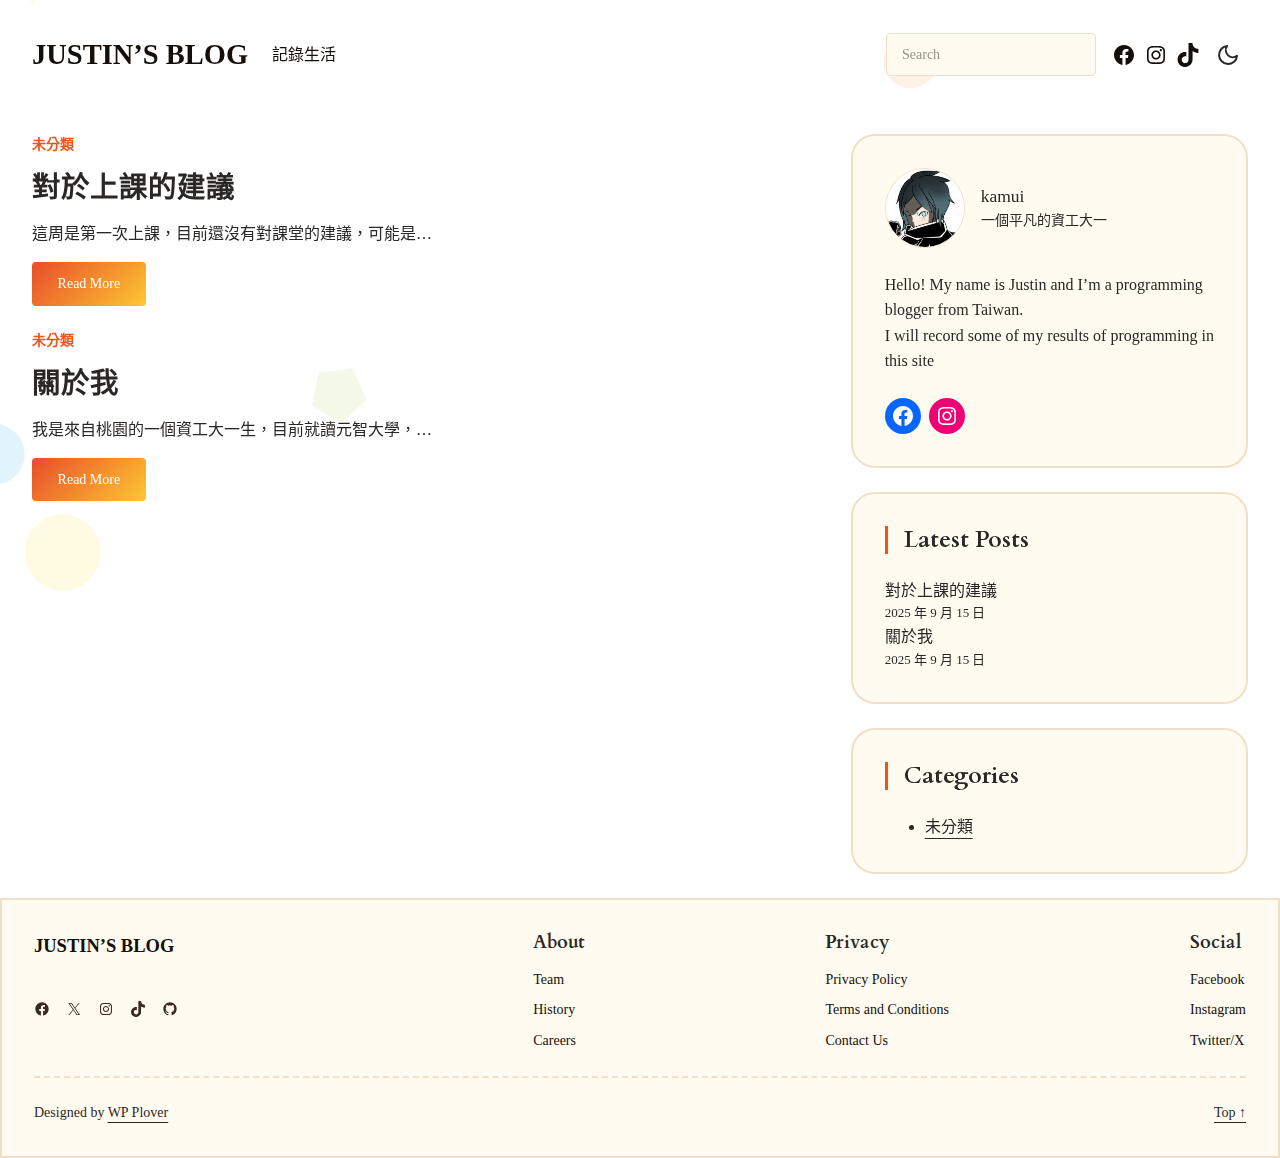
<file: index.html>
<!DOCTYPE html>
<html lang="zh-TW">
<head>
	<meta charset="UTF-8">
	<meta name="viewport" content="width=device-width, initial-scale=1">
<meta name="robots" content="max-image-preview:large">
	<style>img:is([sizes="auto" i], [sizes^="auto," i]) { contain-intrinsic-size: 3000px 1500px }</style>
	<title>Justin's blog</title>
<link rel="alternate" type="application/rss+xml" title="訂閱《Justin's blog》&raquo; 資訊提供" href="https://kamui0110.github.io/feed/">
<link rel="alternate" type="application/rss+xml" title="訂閱《Justin's blog》&raquo; 留言的資訊提供" href="https://kamui0110.github.io/comments/feed/">
<script>
window._wpemojiSettings = {"baseUrl":"https:\/\/s.w.org\/images\/core\/emoji\/16.0.1\/72x72\/","ext":".png","svgUrl":"https:\/\/s.w.org\/images\/core\/emoji\/16.0.1\/svg\/","svgExt":".svg","source":{"concatemoji":"https:\/\/kamui0110.github.io\/wp-includes\/js\/wp-emoji-release.min.js?ver=6.8.2"}};
/*! This file is auto-generated */
!function(s,n){var o,i,e;function c(e){try{var t={supportTests:e,timestamp:(new Date).valueOf()};sessionStorage.setItem(o,JSON.stringify(t))}catch(e){}}function p(e,t,n){e.clearRect(0,0,e.canvas.width,e.canvas.height),e.fillText(t,0,0);var t=new Uint32Array(e.getImageData(0,0,e.canvas.width,e.canvas.height).data),a=(e.clearRect(0,0,e.canvas.width,e.canvas.height),e.fillText(n,0,0),new Uint32Array(e.getImageData(0,0,e.canvas.width,e.canvas.height).data));return t.every(function(e,t){return e===a[t]})}function u(e,t){e.clearRect(0,0,e.canvas.width,e.canvas.height),e.fillText(t,0,0);for(var n=e.getImageData(16,16,1,1),a=0;a<n.data.length;a++)if(0!==n.data[a])return!1;return!0}function f(e,t,n,a){switch(t){case"flag":return n(e,"\ud83c\udff3\ufe0f\u200d\u26a7\ufe0f","\ud83c\udff3\ufe0f\u200b\u26a7\ufe0f")?!1:!n(e,"\ud83c\udde8\ud83c\uddf6","\ud83c\udde8\u200b\ud83c\uddf6")&&!n(e,"\ud83c\udff4\udb40\udc67\udb40\udc62\udb40\udc65\udb40\udc6e\udb40\udc67\udb40\udc7f","\ud83c\udff4\u200b\udb40\udc67\u200b\udb40\udc62\u200b\udb40\udc65\u200b\udb40\udc6e\u200b\udb40\udc67\u200b\udb40\udc7f");case"emoji":return!a(e,"\ud83e\udedf")}return!1}function g(e,t,n,a){var r="undefined"!=typeof WorkerGlobalScope&&self instanceof WorkerGlobalScope?new OffscreenCanvas(300,150):s.createElement("canvas"),o=r.getContext("2d",{willReadFrequently:!0}),i=(o.textBaseline="top",o.font="600 32px Arial",{});return e.forEach(function(e){i[e]=t(o,e,n,a)}),i}function t(e){var t=s.createElement("script");t.src=e,t.defer=!0,s.head.appendChild(t)}"undefined"!=typeof Promise&&(o="wpEmojiSettingsSupports",i=["flag","emoji"],n.supports={everything:!0,everythingExceptFlag:!0},e=new Promise(function(e){s.addEventListener("DOMContentLoaded",e,{once:!0})}),new Promise(function(t){var n=function(){try{var e=JSON.parse(sessionStorage.getItem(o));if("object"==typeof e&&"number"==typeof e.timestamp&&(new Date).valueOf()<e.timestamp+604800&&"object"==typeof e.supportTests)return e.supportTests}catch(e){}return null}();if(!n){if("undefined"!=typeof Worker&&"undefined"!=typeof OffscreenCanvas&&"undefined"!=typeof URL&&URL.createObjectURL&&"undefined"!=typeof Blob)try{var e="postMessage("+g.toString()+"("+[JSON.stringify(i),f.toString(),p.toString(),u.toString()].join(",")+"));",a=new Blob([e],{type:"text/javascript"}),r=new Worker(URL.createObjectURL(a),{name:"wpTestEmojiSupports"});return void(r.onmessage=function(e){c(n=e.data),r.terminate(),t(n)})}catch(e){}c(n=g(i,f,p,u))}t(n)}).then(function(e){for(var t in e)n.supports[t]=e[t],n.supports.everything=n.supports.everything&&n.supports[t],"flag"!==t&&(n.supports.everythingExceptFlag=n.supports.everythingExceptFlag&&n.supports[t]);n.supports.everythingExceptFlag=n.supports.everythingExceptFlag&&!n.supports.flag,n.DOMReady=!1,n.readyCallback=function(){n.DOMReady=!0}}).then(function(){return e}).then(function(){var e;n.supports.everything||(n.readyCallback(),(e=n.source||{}).concatemoji?t(e.concatemoji):e.wpemoji&&e.twemoji&&(t(e.twemoji),t(e.wpemoji)))}))}((window,document),window._wpemojiSettings);
</script>
<style id="wp-block-paragraph-inline-css">
.is-small-text{font-size:.875em}.is-regular-text{font-size:1em}.is-large-text{font-size:2.25em}.is-larger-text{font-size:3em}.has-drop-cap:not(:focus):first-letter{float:left;font-size:8.4em;font-style:normal;font-weight:100;line-height:.68;margin:.05em .1em 0 0;text-transform:uppercase}body.rtl .has-drop-cap:not(:focus):first-letter{float:none;margin-left:.1em}p.has-drop-cap.has-background{overflow:hidden}:root :where(p.has-background){padding:1.25em 2.375em}:where(p.has-text-color:not(.has-link-color)) a{color:inherit}p.has-text-align-left[style*="writing-mode:vertical-lr"],p.has-text-align-right[style*="writing-mode:vertical-rl"]{rotate:180deg}
</style>
<link rel="stylesheet" id="wp-block-cover-css" href="https://kamui0110.github.io/wp-includes/blocks/cover/style.min.css?ver=6.8.2" media="all">
<style id="wp-block-cover-inline-css">
.wp-block-cover.is-style-full-width { min-width: 100%; }
</style>
<style id="wp-block-site-logo-inline-css">
.wp-block-site-logo{box-sizing:border-box;line-height:0}.wp-block-site-logo a{display:inline-block;line-height:0}.wp-block-site-logo.is-default-size img{height:auto;width:120px}.wp-block-site-logo img{height:auto;max-width:100%}.wp-block-site-logo a,.wp-block-site-logo img{border-radius:inherit}.wp-block-site-logo.aligncenter{margin-left:auto;margin-right:auto;text-align:center}:root :where(.wp-block-site-logo.is-style-rounded){border-radius:9999px}
</style>
<style id="plover-core-site-logo-block-style-inline-css">
.wp-block-site-logo{overflow:hidden}.wp-block-site-logo a,.wp-block-site-logo img{border-radius:initial}

</style>
<style id="wp-block-site-title-inline-css">
.wp-block-site-title{box-sizing:border-box}.wp-block-site-title :where(a){color:inherit;font-family:inherit;font-size:inherit;font-style:inherit;font-weight:inherit;letter-spacing:inherit;line-height:inherit;text-decoration:inherit}
</style>
<style id="wp-block-group-inline-css">
.wp-block-group{box-sizing:border-box}:where(.wp-block-group.wp-block-group-is-layout-constrained){position:relative}
.wp-block-group.is-style-superbaddons-card{background-color:var(--wp--preset--color--contrast-light);border-color:var(--wp--preset--color--mono-3);border-radius:10px;border-style:solid;border-width:1px;box-shadow:0 1px 2px 0 rgba(0,0,0,.05);color:var(--wp--preset--color--contrast-dark);padding:var(--wp--preset--spacing--superbspacing-small)}
</style>
<style id="wp-block-page-list-inline-css">
.wp-block-navigation .wp-block-page-list{align-items:var(--navigation-layout-align,initial);background-color:inherit;display:flex;flex-direction:var(--navigation-layout-direction,initial);flex-wrap:var(--navigation-layout-wrap,wrap);justify-content:var(--navigation-layout-justify,initial)}.wp-block-navigation .wp-block-navigation-item{background-color:inherit}.wp-block-page-list{box-sizing:border-box}
</style>
<style id="plover-core-page-list-block-style-inline-css">
.wp-block-page-list{display:flex;flex-direction:column;gap:var(--plover--style--block-gap)}

</style>
<link rel="stylesheet" id="wp-block-navigation-css" href="https://kamui0110.github.io/wp-includes/blocks/navigation/style.min.css?ver=6.8.2" media="all">
<style id="plover-plover-theme-core/navigation-css-inline-css">
.wp-block-navigation:where(:not([class*=has-text-decoration])) a{text-decoration:none}.wp-block-navigation:where(:not([class*=has-text-decoration])) a:hover{text-decoration:var(--wp--custom--elements--link--hover--text-decoration, none)}.wp-block-navigation .current-menu-item>.wp-block-navigation-item__content,.wp-block-navigation .wp-block-navigation-item__content:hover,.wp-block-navigation .wp-block-navigation-item__content:focus{color:var(--wp--custom--color--primary, currentColor)}.wp-block-navigation .wp-block-navigation-item{background:inherit !important;border-radius:inherit;justify-content:center}.wp-block-navigation .wp-block-navigation-item:not(.has-background){background:transparent}.wp-block-navigation:not(.has-background) .wp-block-navigation__submenu-container{color:var(--wp--custom--navigation--submenu--color--text, inherit);background-color:var(--wp--custom--navigation--submenu--color--background, var(--wp--custom--color--body));border-color:var(--wp--custom--navigation--submenu--border-color, var(--wp--custom--border--color, currentColor));border-width:var(--wp--custom--navigation--submenu--border-width, var(--wp--custom--border--width, 1px));border-style:var(--wp--custom--navigation--submenu--border-style, var(--wp--custom--border--style, 1px));border-radius:var(--wp--custom--navigation--submenu--border-radius, var(--wp--custom--border-radius--rounded))}@media (min-width: 600px){.wp-block-navigation__responsive-container-open:not(.always-shown){display:flex}}@media (min-width: 782px){.wp-block-navigation__responsive-container-open:not(.always-shown){display:none}}@media (min-width: 600px){.wp-block-navigation__responsive-container:not(.hidden-by-default):not(.is-menu-open){display:none}}@media (min-width: 782px){.wp-block-navigation__responsive-container:not(.hidden-by-default):not(.is-menu-open){display:block}}

</style>
<link rel="stylesheet" id="wp-block-search-css" href="https://kamui0110.github.io/wp-includes/blocks/search/style.min.css?ver=6.8.2" media="all">
<style id="plover-plover-theme-core/search-css-inline-css">
.wp-block-search .wp-block-search__input{margin-bottom:0;border-width:var(--wp--custom--elements--input--border-width, var(--wp--custom--border--width, 1px));border-color:var(--wp--custom--elements--input--border-color, var(--wp--custom--border--color, currentColor));border-radius:var(--wp--custom--elements--input--border-radius, var(--wp--custom--border-radius--rounded, inherit));border-style:var(--wp--custom--elements--input--border-style, var(--wp--custom--border--style, solid))}.wp-block-search__inside-wrapper{position:relative}.wp-block-search__button-inside .wp-block-search__inside-wrapper{border-radius:var(--wp--custom--elements--input--border-radius, var(--wp--custom--border-radius--rounded, inherit));padding:0}.wp-block-search__button-inside .wp-block-search__inside-wrapper .wp-block-search__input,.wp-block-search__button-inside .wp-block-search__inside-wrapper [type="submit"]{border-radius:inherit}.wp-block-search__button-inside .wp-block-search__inside-wrapper:not(.has-border-color){border-width:var(--wp--custom--elements--input--border-width, var(--wp--custom--border--width, 1px));border-color:var(--wp--custom--elements--input--border-color, var(--wp--custom--border--color, currentColor))}.wp-block-search__button-inside .wp-block-search__button{position:absolute;right:0.2em;top:0.2em;bottom:0.2em;height:auto;margin:auto}

</style>
<link rel="stylesheet" id="wp-block-social-links-css" href="https://kamui0110.github.io/wp-includes/blocks/social-links/style.min.css?ver=6.8.2" media="all">
<link rel="stylesheet" id="wp-block-button-css" href="https://kamui0110.github.io/wp-includes/blocks/button/style.min.css?ver=6.8.2" media="all">
<style id="wp-block-buttons-inline-css">
.wp-block-buttons{box-sizing:border-box}.wp-block-buttons.is-vertical{flex-direction:column}.wp-block-buttons.is-vertical>.wp-block-button:last-child{margin-bottom:0}.wp-block-buttons>.wp-block-button{display:inline-block;margin:0}.wp-block-buttons.is-content-justification-left{justify-content:flex-start}.wp-block-buttons.is-content-justification-left.is-vertical{align-items:flex-start}.wp-block-buttons.is-content-justification-center{justify-content:center}.wp-block-buttons.is-content-justification-center.is-vertical{align-items:center}.wp-block-buttons.is-content-justification-right{justify-content:flex-end}.wp-block-buttons.is-content-justification-right.is-vertical{align-items:flex-end}.wp-block-buttons.is-content-justification-space-between{justify-content:space-between}.wp-block-buttons.aligncenter{text-align:center}.wp-block-buttons:not(.is-content-justification-space-between,.is-content-justification-right,.is-content-justification-left,.is-content-justification-center) .wp-block-button.aligncenter{margin-left:auto;margin-right:auto;width:100%}.wp-block-buttons[style*=text-decoration] .wp-block-button,.wp-block-buttons[style*=text-decoration] .wp-block-button__link{text-decoration:inherit}.wp-block-buttons.has-custom-font-size .wp-block-button__link{font-size:inherit}.wp-block-buttons .wp-block-button__link{width:100%}.wp-block-button.aligncenter{text-align:center}
</style>
<style id="wp-block-post-featured-image-inline-css">
.wp-block-post-featured-image{margin-left:0;margin-right:0}.wp-block-post-featured-image a{display:block;height:100%}.wp-block-post-featured-image :where(img){box-sizing:border-box;height:auto;max-width:100%;vertical-align:bottom;width:100%}.wp-block-post-featured-image.alignfull img,.wp-block-post-featured-image.alignwide img{width:100%}.wp-block-post-featured-image .wp-block-post-featured-image__overlay.has-background-dim{background-color:#000;inset:0;position:absolute}.wp-block-post-featured-image{position:relative}.wp-block-post-featured-image .wp-block-post-featured-image__overlay.has-background-gradient{background-color:initial}.wp-block-post-featured-image .wp-block-post-featured-image__overlay.has-background-dim-0{opacity:0}.wp-block-post-featured-image .wp-block-post-featured-image__overlay.has-background-dim-10{opacity:.1}.wp-block-post-featured-image .wp-block-post-featured-image__overlay.has-background-dim-20{opacity:.2}.wp-block-post-featured-image .wp-block-post-featured-image__overlay.has-background-dim-30{opacity:.3}.wp-block-post-featured-image .wp-block-post-featured-image__overlay.has-background-dim-40{opacity:.4}.wp-block-post-featured-image .wp-block-post-featured-image__overlay.has-background-dim-50{opacity:.5}.wp-block-post-featured-image .wp-block-post-featured-image__overlay.has-background-dim-60{opacity:.6}.wp-block-post-featured-image .wp-block-post-featured-image__overlay.has-background-dim-70{opacity:.7}.wp-block-post-featured-image .wp-block-post-featured-image__overlay.has-background-dim-80{opacity:.8}.wp-block-post-featured-image .wp-block-post-featured-image__overlay.has-background-dim-90{opacity:.9}.wp-block-post-featured-image .wp-block-post-featured-image__overlay.has-background-dim-100{opacity:1}.wp-block-post-featured-image:where(.alignleft,.alignright){width:100%}
</style>
<style id="wp-block-post-terms-inline-css">
.wp-block-post-terms{box-sizing:border-box}.wp-block-post-terms .wp-block-post-terms__separator{white-space:pre-wrap}
</style>
<style id="wp-block-post-title-inline-css">
.wp-block-post-title{box-sizing:border-box;word-break:break-word}.wp-block-post-title :where(a){display:inline-block;font-family:inherit;font-size:inherit;font-style:inherit;font-weight:inherit;letter-spacing:inherit;line-height:inherit;text-decoration:inherit}
</style>
<style id="wp-block-post-excerpt-inline-css">
:where(.wp-block-post-excerpt){box-sizing:border-box;margin-bottom:var(--wp--style--block-gap);margin-top:var(--wp--style--block-gap)}.wp-block-post-excerpt__excerpt{margin-bottom:0;margin-top:0}.wp-block-post-excerpt__more-text{margin-bottom:0;margin-top:var(--wp--style--block-gap)}.wp-block-post-excerpt__more-link{display:inline-block}
</style>
<style id="wp-block-read-more-inline-css">
.wp-block-read-more{display:block;width:fit-content}.wp-block-read-more:where(:not([style*=text-decoration])){text-decoration:none}.wp-block-read-more:where(:not([style*=text-decoration])):active,.wp-block-read-more:where(:not([style*=text-decoration])):focus{text-decoration:none}
</style>
<style id="plover-core-read-more-block-style-inline-css">
.wp-block-read-more{display:inline-flex;align-items:center;gap:var(--plover--style--block-gap)}

</style>
<style id="wp-block-post-template-inline-css">
.wp-block-post-template{box-sizing:border-box;list-style:none;margin-bottom:0;margin-top:0;max-width:100%;padding:0}.wp-block-post-template.is-flex-container{display:flex;flex-direction:row;flex-wrap:wrap;gap:1.25em}.wp-block-post-template.is-flex-container>li{margin:0;width:100%}@media (min-width:600px){.wp-block-post-template.is-flex-container.is-flex-container.columns-2>li{width:calc(50% - .625em)}.wp-block-post-template.is-flex-container.is-flex-container.columns-3>li{width:calc(33.33333% - .83333em)}.wp-block-post-template.is-flex-container.is-flex-container.columns-4>li{width:calc(25% - .9375em)}.wp-block-post-template.is-flex-container.is-flex-container.columns-5>li{width:calc(20% - 1em)}.wp-block-post-template.is-flex-container.is-flex-container.columns-6>li{width:calc(16.66667% - 1.04167em)}}@media (max-width:600px){.wp-block-post-template-is-layout-grid.wp-block-post-template-is-layout-grid.wp-block-post-template-is-layout-grid.wp-block-post-template-is-layout-grid{grid-template-columns:1fr}}.wp-block-post-template-is-layout-constrained>li>.alignright,.wp-block-post-template-is-layout-flow>li>.alignright{float:right;margin-inline-end:0;margin-inline-start:2em}.wp-block-post-template-is-layout-constrained>li>.alignleft,.wp-block-post-template-is-layout-flow>li>.alignleft{float:left;margin-inline-end:2em;margin-inline-start:0}.wp-block-post-template-is-layout-constrained>li>.aligncenter,.wp-block-post-template-is-layout-flow>li>.aligncenter{margin-inline-end:auto;margin-inline-start:auto}
</style>
<style id="plover-plover-theme-core/post-template-css-inline-css">
@media (min-width: 600px) and (max-width: 782px){.wp-block-post-template-is-layout-grid.wp-block-post-template-is-layout-grid.wp-block-post-template-is-layout-grid.wp-block-post-template-is-layout-grid{grid-template-columns:repeat(2, minmax(0, 1fr))}}

</style>
<style id="wp-block-spacer-inline-css">
.wp-block-spacer{clear:both}
</style>
<style id="plover-plover-theme-core/query-pagination-numbers-css-inline-css">
.wp-block-query-pagination-numbers .page-numbers{padding:var(--wp--preset--spacing--2-x-small)}

</style>
<style id="wp-block-query-pagination-inline-css">
.wp-block-query-pagination.is-content-justification-space-between>.wp-block-query-pagination-next:last-of-type{margin-inline-start:auto}.wp-block-query-pagination.is-content-justification-space-between>.wp-block-query-pagination-previous:first-child{margin-inline-end:auto}.wp-block-query-pagination .wp-block-query-pagination-previous-arrow{display:inline-block;margin-right:1ch}.wp-block-query-pagination .wp-block-query-pagination-previous-arrow:not(.is-arrow-chevron){transform:scaleX(1)}.wp-block-query-pagination .wp-block-query-pagination-next-arrow{display:inline-block;margin-left:1ch}.wp-block-query-pagination .wp-block-query-pagination-next-arrow:not(.is-arrow-chevron){transform:scaleX(1)}.wp-block-query-pagination.aligncenter{justify-content:center}
</style>
<link rel="stylesheet" id="wp-block-image-css" href="https://kamui0110.github.io/wp-includes/blocks/image/style.min.css?ver=6.8.2" media="all">
<style id="wp-block-heading-inline-css">
h1.has-background,h2.has-background,h3.has-background,h4.has-background,h5.has-background,h6.has-background{padding:1.25em 2.375em}h1.has-text-align-left[style*=writing-mode]:where([style*=vertical-lr]),h1.has-text-align-right[style*=writing-mode]:where([style*=vertical-rl]),h2.has-text-align-left[style*=writing-mode]:where([style*=vertical-lr]),h2.has-text-align-right[style*=writing-mode]:where([style*=vertical-rl]),h3.has-text-align-left[style*=writing-mode]:where([style*=vertical-lr]),h3.has-text-align-right[style*=writing-mode]:where([style*=vertical-rl]),h4.has-text-align-left[style*=writing-mode]:where([style*=vertical-lr]),h4.has-text-align-right[style*=writing-mode]:where([style*=vertical-rl]),h5.has-text-align-left[style*=writing-mode]:where([style*=vertical-lr]),h5.has-text-align-right[style*=writing-mode]:where([style*=vertical-rl]),h6.has-text-align-left[style*=writing-mode]:where([style*=vertical-lr]),h6.has-text-align-right[style*=writing-mode]:where([style*=vertical-rl]){rotate:180deg}
</style>
<style id="wp-block-latest-posts-inline-css">
.wp-block-latest-posts{box-sizing:border-box}.wp-block-latest-posts.alignleft{margin-right:2em}.wp-block-latest-posts.alignright{margin-left:2em}.wp-block-latest-posts.wp-block-latest-posts__list{list-style:none}.wp-block-latest-posts.wp-block-latest-posts__list li{clear:both;overflow-wrap:break-word}.wp-block-latest-posts.is-grid{display:flex;flex-wrap:wrap}.wp-block-latest-posts.is-grid li{margin:0 1.25em 1.25em 0;width:100%}@media (min-width:600px){.wp-block-latest-posts.columns-2 li{width:calc(50% - .625em)}.wp-block-latest-posts.columns-2 li:nth-child(2n){margin-right:0}.wp-block-latest-posts.columns-3 li{width:calc(33.33333% - .83333em)}.wp-block-latest-posts.columns-3 li:nth-child(3n){margin-right:0}.wp-block-latest-posts.columns-4 li{width:calc(25% - .9375em)}.wp-block-latest-posts.columns-4 li:nth-child(4n){margin-right:0}.wp-block-latest-posts.columns-5 li{width:calc(20% - 1em)}.wp-block-latest-posts.columns-5 li:nth-child(5n){margin-right:0}.wp-block-latest-posts.columns-6 li{width:calc(16.66667% - 1.04167em)}.wp-block-latest-posts.columns-6 li:nth-child(6n){margin-right:0}}:root :where(.wp-block-latest-posts.is-grid){padding:0}:root :where(.wp-block-latest-posts.wp-block-latest-posts__list){padding-left:0}.wp-block-latest-posts__post-author,.wp-block-latest-posts__post-date{display:block;font-size:.8125em}.wp-block-latest-posts__post-excerpt,.wp-block-latest-posts__post-full-content{margin-bottom:1em;margin-top:.5em}.wp-block-latest-posts__featured-image a{display:inline-block}.wp-block-latest-posts__featured-image img{height:auto;max-width:100%;width:auto}.wp-block-latest-posts__featured-image.alignleft{float:left;margin-right:1em}.wp-block-latest-posts__featured-image.alignright{float:right;margin-left:1em}.wp-block-latest-posts__featured-image.aligncenter{margin-bottom:1em;text-align:center}
</style>
<style id="plover-plover-theme-core/latest-posts-css-inline-css">
@media (min-width: 600px){.wp-block-latest-posts.columns-2 li{width:100%}.wp-block-latest-posts.columns-2 li:nth-child(2n){margin-right:1.25em}.wp-block-latest-posts.columns-3 li{width:100%}.wp-block-latest-posts.columns-3 li:nth-child(3n){margin-right:1.25em}.wp-block-latest-posts.columns-4 li{width:100%}.wp-block-latest-posts.columns-4 li:nth-child(4n){margin-right:1.25em}.wp-block-latest-posts.columns-5 li{width:100%}.wp-block-latest-posts.columns-5 li:nth-child(5n){margin-right:1.25em}.wp-block-latest-posts.columns-6 li{width:100%}.wp-block-latest-posts.columns-6 li:nth-child(6n){margin-right:1.25em}}@media (min-width: 782px){.wp-block-latest-posts.columns-2 li{width:calc((100% / 2) - 1.25em + (1.25em / 2))}.wp-block-latest-posts.columns-2 li:nth-child(2n){margin-right:0}.wp-block-latest-posts.columns-3 li{width:calc((100% / 3) - 1.25em + (1.25em / 3))}.wp-block-latest-posts.columns-3 li:nth-child(3n){margin-right:0}.wp-block-latest-posts.columns-4 li{width:calc((100% / 4) - 1.25em + (1.25em / 4))}.wp-block-latest-posts.columns-4 li:nth-child(4n){margin-right:0}.wp-block-latest-posts.columns-5 li{width:calc((100% / 5) - 1.25em + (1.25em / 5))}.wp-block-latest-posts.columns-5 li:nth-child(5n){margin-right:0}.wp-block-latest-posts.columns-6 li{width:calc((100% / 6) - 1.25em + (1.25em / 6))}.wp-block-latest-posts.columns-6 li:nth-child(6n){margin-right:0}}

</style>
<style id="wp-block-categories-inline-css">
.wp-block-categories{box-sizing:border-box}.wp-block-categories.alignleft{margin-right:2em}.wp-block-categories.alignright{margin-left:2em}.wp-block-categories.wp-block-categories-dropdown.aligncenter{text-align:center}.wp-block-categories .wp-block-categories__label{display:block;width:100%}
</style>
<style id="wp-block-columns-inline-css">
.wp-block-columns{align-items:normal!important;box-sizing:border-box;display:flex;flex-wrap:wrap!important}@media (min-width:782px){.wp-block-columns{flex-wrap:nowrap!important}}.wp-block-columns.are-vertically-aligned-top{align-items:flex-start}.wp-block-columns.are-vertically-aligned-center{align-items:center}.wp-block-columns.are-vertically-aligned-bottom{align-items:flex-end}@media (max-width:781px){.wp-block-columns:not(.is-not-stacked-on-mobile)>.wp-block-column{flex-basis:100%!important}}@media (min-width:782px){.wp-block-columns:not(.is-not-stacked-on-mobile)>.wp-block-column{flex-basis:0;flex-grow:1}.wp-block-columns:not(.is-not-stacked-on-mobile)>.wp-block-column[style*=flex-basis]{flex-grow:0}}.wp-block-columns.is-not-stacked-on-mobile{flex-wrap:nowrap!important}.wp-block-columns.is-not-stacked-on-mobile>.wp-block-column{flex-basis:0;flex-grow:1}.wp-block-columns.is-not-stacked-on-mobile>.wp-block-column[style*=flex-basis]{flex-grow:0}:where(.wp-block-columns){margin-bottom:1.75em}:where(.wp-block-columns.has-background){padding:1.25em 2.375em}.wp-block-column{flex-grow:1;min-width:0;overflow-wrap:break-word;word-break:break-word}.wp-block-column.is-vertically-aligned-top{align-self:flex-start}.wp-block-column.is-vertically-aligned-center{align-self:center}.wp-block-column.is-vertically-aligned-bottom{align-self:flex-end}.wp-block-column.is-vertically-aligned-stretch{align-self:stretch}.wp-block-column.is-vertically-aligned-bottom,.wp-block-column.is-vertically-aligned-center,.wp-block-column.is-vertically-aligned-top{width:100%}
</style>
<link rel="stylesheet" id="plover-plover-theme-core/columns-css-css" href="https://kamui0110.github.io/wp-content/themes/plover/assets/css/blocks/core__columns.css?ver=1.3.3" media="all">
<style id="wp-block-navigation-link-inline-css">
.wp-block-navigation .wp-block-navigation-item__label{overflow-wrap:break-word}.wp-block-navigation .wp-block-navigation-item__description{display:none}.link-ui-tools{border-top:1px solid #f0f0f0;padding:8px}.link-ui-block-inserter{padding-top:8px}.link-ui-block-inserter__back{margin-left:8px;text-transform:uppercase}
</style>
<style id="superb-addons-variable-fallbacks-inline-css">
:root{--wp--preset--color--primary:#1f7cec;--wp--preset--color--primary-hover:#3993ff;--wp--preset--color--base:#fff;--wp--preset--color--featured:#0a284b;--wp--preset--color--contrast-light:#fff;--wp--preset--color--contrast-dark:#000;--wp--preset--color--mono-1:#0d3c74;--wp--preset--color--mono-2:#64748b;--wp--preset--color--mono-3:#e2e8f0;--wp--preset--color--mono-4:#f8fafc;--wp--preset--spacing--superbspacing-xxsmall:clamp(5px,1vw,10px);--wp--preset--spacing--superbspacing-xsmall:clamp(10px,2vw,20px);--wp--preset--spacing--superbspacing-small:clamp(20px,4vw,40px);--wp--preset--spacing--superbspacing-medium:clamp(30px,6vw,60px);--wp--preset--spacing--superbspacing-large:clamp(40px,8vw,80px);--wp--preset--spacing--superbspacing-xlarge:clamp(50px,10vw,100px);--wp--preset--spacing--superbspacing-xxlarge:clamp(60px,12vw,120px);--wp--preset--font-size--superbfont-tiny:clamp(10px,0.625rem + ((1vw - 3.2px) * 0.227),12px);--wp--preset--font-size--superbfont-xxsmall:clamp(12px,0.75rem + ((1vw - 3.2px) * 0.227),14px);--wp--preset--font-size--superbfont-xsmall:clamp(16px,1rem + ((1vw - 3.2px) * 1),16px);--wp--preset--font-size--superbfont-small:clamp(16px,1rem + ((1vw - 3.2px) * 0.227),18px);--wp--preset--font-size--superbfont-medium:clamp(18px,1.125rem + ((1vw - 3.2px) * 0.227),20px);--wp--preset--font-size--superbfont-large:clamp(24px,1.5rem + ((1vw - 3.2px) * 0.909),32px);--wp--preset--font-size--superbfont-xlarge:clamp(32px,2rem + ((1vw - 3.2px) * 1.818),48px);--wp--preset--font-size--superbfont-xxlarge:clamp(40px,2.5rem + ((1vw - 3.2px) * 2.727),64px)}.has-primary-color{color:var(--wp--preset--color--primary)!important}.has-primary-hover-color{color:var(--wp--preset--color--primary-hover)!important}.has-base-color{color:var(--wp--preset--color--base)!important}.has-featured-color{color:var(--wp--preset--color--featured)!important}.has-contrast-light-color{color:var(--wp--preset--color--contrast-light)!important}.has-contrast-dark-color{color:var(--wp--preset--color--contrast-dark)!important}.has-mono-1-color{color:var(--wp--preset--color--mono-1)!important}.has-mono-2-color{color:var(--wp--preset--color--mono-2)!important}.has-mono-3-color{color:var(--wp--preset--color--mono-3)!important}.has-mono-4-color{color:var(--wp--preset--color--mono-4)!important}.has-primary-background-color{background-color:var(--wp--preset--color--primary)!important}.has-primary-hover-background-color{background-color:var(--wp--preset--color--primary-hover)!important}.has-base-background-color{background-color:var(--wp--preset--color--base)!important}.has-featured-background-color{background-color:var(--wp--preset--color--featured)!important}.has-contrast-light-background-color{background-color:var(--wp--preset--color--contrast-light)!important}.has-contrast-dark-background-color{background-color:var(--wp--preset--color--contrast-dark)!important}.has-mono-1-background-color{background-color:var(--wp--preset--color--mono-1)!important}.has-mono-2-background-color{background-color:var(--wp--preset--color--mono-2)!important}.has-mono-3-background-color{background-color:var(--wp--preset--color--mono-3)!important}.has-mono-4-background-color{background-color:var(--wp--preset--color--mono-4)!important}.has-superbfont-tiny-font-size{font-size:var(--wp--preset--font-size--superbfont-tiny)!important}.has-superbfont-xxsmall-font-size{font-size:var(--wp--preset--font-size--superbfont-xxsmall)!important}.has-superbfont-xsmall-font-size{font-size:var(--wp--preset--font-size--superbfont-xsmall)!important}.has-superbfont-small-font-size{font-size:var(--wp--preset--font-size--superbfont-small)!important}.has-superbfont-medium-font-size{font-size:var(--wp--preset--font-size--superbfont-medium)!important}.has-superbfont-large-font-size{font-size:var(--wp--preset--font-size--superbfont-large)!important}.has-superbfont-xlarge-font-size{font-size:var(--wp--preset--font-size--superbfont-xlarge)!important}.has-superbfont-xxlarge-font-size{font-size:var(--wp--preset--font-size--superbfont-xxlarge)!important}
</style>
<style id="wp-emoji-styles-inline-css">

	img.wp-smiley, img.emoji {
		display: inline !important;
		border: none !important;
		box-shadow: none !important;
		height: 1em !important;
		width: 1em !important;
		margin: 0 0.07em !important;
		vertical-align: -0.1em !important;
		background: none !important;
		padding: 0 !important;
	}
</style>
<link rel="stylesheet" id="wp-block-library-css" href="https://kamui0110.github.io/wp-includes/css/dist/block-library/common.min.css?ver=6.8.2" media="all">
<style id="global-styles-inline-css">
:root{--wp--preset--aspect-ratio--square: 1;--wp--preset--aspect-ratio--4-3: 4/3;--wp--preset--aspect-ratio--3-4: 3/4;--wp--preset--aspect-ratio--3-2: 3/2;--wp--preset--aspect-ratio--2-3: 2/3;--wp--preset--aspect-ratio--16-9: 16/9;--wp--preset--aspect-ratio--9-16: 9/16;--wp--preset--color--black: #000000;--wp--preset--color--cyan-bluish-gray: #abb8c3;--wp--preset--color--white: #ffffff;--wp--preset--color--pale-pink: #f78da7;--wp--preset--color--vivid-red: #cf2e2e;--wp--preset--color--luminous-vivid-orange: #ff6900;--wp--preset--color--luminous-vivid-amber: #fcb900;--wp--preset--color--light-green-cyan: #7bdcb5;--wp--preset--color--vivid-green-cyan: #00d084;--wp--preset--color--pale-cyan-blue: #8ed1fc;--wp--preset--color--vivid-cyan-blue: #0693e3;--wp--preset--color--vivid-purple: #9b51e0;--wp--preset--color--primary-active: #FDC731;--wp--preset--color--primary-color: #EF5417;--wp--preset--color--neutral-950: #140F0A;--wp--preset--color--neutral-800: #2a2826;--wp--preset--color--neutral-600: #3A2A26;--wp--preset--color--neutral-400: #F2DFC7;--wp--preset--color--neutral-200: #FFFBF0;--wp--preset--color--neutral-0: #FFFFFF;--wp--preset--color--transparent: transparent;--wp--preset--color--current: currentcolor;--wp--preset--color--inherit: inherit;--wp--preset--gradient--vivid-cyan-blue-to-vivid-purple: linear-gradient(135deg,rgba(6,147,227,1) 0%,rgb(155,81,224) 100%);--wp--preset--gradient--light-green-cyan-to-vivid-green-cyan: linear-gradient(135deg,rgb(122,220,180) 0%,rgb(0,208,130) 100%);--wp--preset--gradient--luminous-vivid-amber-to-luminous-vivid-orange: linear-gradient(135deg,rgba(252,185,0,1) 0%,rgba(255,105,0,1) 100%);--wp--preset--gradient--luminous-vivid-orange-to-vivid-red: linear-gradient(135deg,rgba(255,105,0,1) 0%,rgb(207,46,46) 100%);--wp--preset--gradient--very-light-gray-to-cyan-bluish-gray: linear-gradient(135deg,rgb(238,238,238) 0%,rgb(169,184,195) 100%);--wp--preset--gradient--cool-to-warm-spectrum: linear-gradient(135deg,rgb(74,234,220) 0%,rgb(151,120,209) 20%,rgb(207,42,186) 40%,rgb(238,44,130) 60%,rgb(251,105,98) 80%,rgb(254,248,76) 100%);--wp--preset--gradient--blush-light-purple: linear-gradient(135deg,rgb(255,206,236) 0%,rgb(152,150,240) 100%);--wp--preset--gradient--blush-bordeaux: linear-gradient(135deg,rgb(254,205,165) 0%,rgb(254,45,45) 50%,rgb(107,0,62) 100%);--wp--preset--gradient--luminous-dusk: linear-gradient(135deg,rgb(255,203,112) 0%,rgb(199,81,192) 50%,rgb(65,88,208) 100%);--wp--preset--gradient--pale-ocean: linear-gradient(135deg,rgb(255,245,203) 0%,rgb(182,227,212) 50%,rgb(51,167,181) 100%);--wp--preset--gradient--electric-grass: linear-gradient(135deg,rgb(202,248,128) 0%,rgb(113,206,126) 100%);--wp--preset--gradient--midnight: linear-gradient(135deg,rgb(2,3,129) 0%,rgb(40,116,252) 100%);--wp--preset--gradient--primary: linear-gradient(135deg, #E84D2A 0%, #FDC731 100%);--wp--preset--gradient--primary-invert: linear-gradient(135deg, #FDC731 0%, #E84D2A 100%);--wp--preset--gradient--background-transparent: linear-gradient(0deg,var(--wp--custom--body--background) 50%,transparent 50%);--wp--preset--gradient--transparent-background: linear-gradient(180deg,var(--wp--custom--body--background) 50%,transparent 50%);--wp--preset--gradient--checkerboard: repeating-conic-gradient(var(--wp--preset--color--neutral-200) 0% 25%, transparent 0% 50%) 50% / 16px 16px;--wp--preset--gradient--grid: conic-gradient(from 90deg at 1px 1px,transparent 90deg,var(--wp--custom--gradient-grid--color,var(--wp--preset--color--neutral-200)) 0) -1px -1px / var(--wp--custom--gradient-grid--size,40px) var(--wp--custom--gradient-grid--size,40px);--wp--preset--font-size--small: 0.875rem;--wp--preset--font-size--medium: clamp(14px, 0.875rem + ((1vw - 3.2px) * 0.469), 20px);--wp--preset--font-size--large: clamp(1rem, 1rem + ((1vw - 0.2rem) * 0.156), 1.125rem);--wp--preset--font-size--x-large: clamp(1.125rem, 1.125rem + ((1vw - 0.2rem) * 0.156), 1.25rem);--wp--preset--font-size--inherit: inherit;--wp--preset--font-size--x-small: 0.75rem;--wp--preset--font-size--base: 1rem;--wp--preset--font-size--2-x-large: clamp(1.25rem, 1.25rem + ((1vw - 0.2rem) * 0.313), 1.5rem);--wp--preset--font-size--3-x-large: clamp(1.5rem, 1.5rem + ((1vw - 0.2rem) * 0.469), 1.875rem);--wp--preset--font-size--4-x-large: clamp(1.875rem, 1.875rem + ((1vw - 0.2rem) * 0.469), 2.25rem);--wp--preset--font-size--5-x-large: clamp(2.25rem, 2.25rem + ((1vw - 0.2rem) * 0.938), 3rem);--wp--preset--font-size--6-x-large: clamp(3rem, 3rem + ((1vw - 0.2rem) * 0.938), 3.75rem);--wp--preset--font-size--7-x-large: clamp(3.75rem, 3.75rem + ((1vw - 0.2rem) * 0.938), 4.5rem);--wp--preset--font-size--8-x-large: clamp(4.5rem, 4.5rem + ((1vw - 0.2rem) * 1.875), 6rem);--wp--preset--font-size--9-x-large: clamp(6rem, 6rem + ((1vw - 0.2rem) * 2.5), 8rem);--wp--preset--font-family--inter: "Inter", sans-serif;--wp--preset--font-family--cardo: Cardo;--wp--preset--font-family--fira-code: "Fira Code", monospace;--wp--preset--font-family--system-sans-serif: -apple-system, BlinkMacSystemFont, avenir next, avenir, segoe ui, helvetica neue, helvetica, Cantarell, Ubuntu, roboto, noto, arial, sans-serif;--wp--preset--font-family--system-serif: Iowan Old Style, Apple Garamond, Baskerville, Times New Roman, Droid Serif, Times, Source Serif Pro, serif, Apple Color Emoji, Segoe UI Emoji, Segoe UI Symbol;--wp--preset--font-family--zpix: Zpix;--wp--preset--spacing--20: 0.44rem;--wp--preset--spacing--30: 0.67rem;--wp--preset--spacing--40: 1rem;--wp--preset--spacing--50: 1.5rem;--wp--preset--spacing--60: 2.25rem;--wp--preset--spacing--70: 3.38rem;--wp--preset--spacing--80: 5.06rem;--wp--preset--spacing--2-x-small: 0.5rem;--wp--preset--spacing--x-small: 1rem;--wp--preset--spacing--small: 1.5rem;--wp--preset--spacing--medium: 2rem;--wp--preset--spacing--large: 3rem;--wp--preset--spacing--x-large: 4rem;--wp--preset--spacing--2-x-large: 6rem;--wp--preset--shadow--natural: 6px 6px 9px rgba(0, 0, 0, 0.2);--wp--preset--shadow--deep: 12px 12px 50px rgba(0, 0, 0, 0.4);--wp--preset--shadow--sharp: 6px 6px 0px rgba(0, 0, 0, 0.2);--wp--preset--shadow--outlined: 6px 6px 0px -3px rgba(255, 255, 255, 1), 6px 6px rgba(0, 0, 0, 1);--wp--preset--shadow--crisp: 6px 6px 0px rgba(0, 0, 0, 1);--wp--custom--font-family--body: var(--wp--preset--font-family--inter);--wp--custom--font-family--heading: var(--wp--preset--font-family--cardo);--wp--custom--font-family--mono: var(--wp--preset--font-family--fira-code);--wp--custom--color--body: var(--wp--preset--color--neutral-0);--wp--custom--color--heading: var(--wp--preset--color--neutral-950);--wp--custom--color--text: var(--wp--preset--color--neutral-800);--wp--custom--color--primary: var(--wp--preset--color--primary-color);--wp--custom--color--active: var(--wp--preset--color--primary-active);--wp--custom--font-size--body: var(--wp--preset--font-size--large);--wp--custom--font-size--h-1: var(--wp--preset--font-size--6-x-large);--wp--custom--font-size--h-2: var(--wp--preset--font-size--5-x-large);--wp--custom--font-size--h-3: var(--wp--preset--font-size--4-x-large);--wp--custom--font-size--h-4: var(--wp--preset--font-size--3-x-large);--wp--custom--font-size--h-5: var(--wp--preset--font-size--2-x-large);--wp--custom--font-size--h-6: var(--wp--preset--font-size--large);--wp--custom--border--color: var(--wp--preset--color--neutral-400);--wp--custom--border--style: solid;--wp--custom--border--width: 1px;--wp--custom--border-radius--none: 0px;--wp--custom--border-radius--small: 0.125rem;--wp--custom--border-radius--rounded: 0.25rem;--wp--custom--border-radius--medium: 0.375rem;--wp--custom--border-radius--large: 0.5rem;--wp--custom--border-radius--x-large: 0.75rem;--wp--custom--border-radius--2-x-large: 1rem;--wp--custom--border-radius--3-x-large: 1.5rem;--wp--custom--border-radius--full: 9999px;--wp--custom--font-weight--black: 900;--wp--custom--font-weight--extra-bold: 800;--wp--custom--font-weight--bold: 700;--wp--custom--font-weight--semi-bold: 600;--wp--custom--font-weight--medium: 500;--wp--custom--font-weight--regular: 400;--wp--custom--font-weight--light: 300;--wp--custom--font-weight--extra-light: 200;--wp--custom--font-weight--thin: 100;--wp--custom--transition: all ease-in 0.15s;--wp--custom--elements--link--text-underline-offset: 0.35em;--wp--custom--elements--link--text-decoration: underline solid 0.08em;--wp--custom--elements--link--hover--text-underline-offset: 0.35em;--wp--custom--elements--link--hover--text-decoration: underline dashed 0.08em;--wp--custom--elements--label--typography--font-size: var(--wp--preset--font-size--small);--wp--custom--elements--checkbox--border-width: 1px;--wp--custom--elements--checkbox--background: var(--wp--preset--color--neutral-200);--wp--custom--elements--input--padding--top: 0.65rem;--wp--custom--elements--input--padding--bottom: 0.65rem;--wp--custom--elements--input--padding--left: 1rem;--wp--custom--elements--input--padding--right: 1rem;--wp--custom--elements--input--border-width: 0;--wp--custom--elements--input--background: var(--wp--preset--color--neutral-200);--wp--custom--elements--input--focus--background: var(--wp--preset--color--neutral-200);--wp--custom--elements--input--focus--border-color: var(--wp--custom--color--primary);--wp--custom--elements--button--color--background: var(--wp--preset--gradient--primary);--wp--custom--elements--button--hover--color--background: var(--wp--preset--gradient--primary);--wp--custom--header--z-index: 2;--wp--custom--text-shadow--solid: 0.1em 0.1em 0 rgba(0,0,0,0.25);--wp--custom--text-shadow--vintage-newspaper: 0.05em 0.03em 0px #ffffff, 0.12em 0.1em 0px rgba(0, 0, 0, 0.5);--wp--custom--text-shadow--glowing: 0 0 0.2em rgba(245,232,54,0.7);--wp--custom--drop-shadow--small: drop-shadow(0 1px 1px rgba(0,0,0,0.05));--wp--custom--drop-shadow--base: drop-shadow(0 1px 2px rgba(0,0,0,0.1)) drop-shadow(0 1px 1px rgba(0,0,0,0.06));--wp--custom--drop-shadow--medium: drop-shadow(0 4px 3px rgba(0,0,0,0.07)) drop-shadow(0 2px 2px rgba(0,0,0,0.06));--wp--custom--drop-shadow--large: drop-shadow(0 10px 8px rgba(0,0,0,0.04)) drop-shadow(0 4px 3px rgba(0,0,0,0.1));--wp--custom--drop-shadow--x-large: drop-shadow(0 20px 13px rgba(0,0,0,0.03)) drop-shadow(0 8px 5px rgba(0,0,0,0.08));--wp--custom--drop-shadow--xx-large: drop-shadow(0 25px 25px rgba(0,0,0,0.15));--wp--custom--box-shadow--small: 0 1px 2px 0 rgba(0,0,0,0.05);--wp--custom--box-shadow--base: 0 1px 3px 0 rgba(0,0,0,0.1), 0 1px 2px -1px rgba(0,0,0,0.1);--wp--custom--box-shadow--medium: 0 4px 6px -1px rgba(0,0,0,0.1), 0 2px 4px -2px rgba(0,0,0,0.1);--wp--custom--box-shadow--large: 0 10px 15px -3px rgba(0,0,0,0.1), 0 4px 6px -4px rgba(0,0,0,0.1);--wp--custom--box-shadow--x-large: 0 20px 25px -5px rgba(0,0,0,0.1), 0 8px 10px -6px rgba(0,0,0,0.1);--wp--custom--box-shadow--xx-large: 0 25px 50px -12px rgba(0,0,0,0.25);--wp--custom--box-shadow--inner: inset 0 2px 4px 0 rgba(0,0,0,0.05);}:root { --wp--style--global--content-size: min(calc(100% - var(--wp--preset--spacing--xl,4rem)), 720px);--wp--style--global--wide-size: min(calc(100% - var(--wp--preset--spacing--xl,4rem)), 1280px); }:where(body) { margin: 0; }.wp-site-blocks { padding-top: var(--wp--style--root--padding-top); padding-bottom: var(--wp--style--root--padding-bottom); }.has-global-padding { padding-right: var(--wp--style--root--padding-right); padding-left: var(--wp--style--root--padding-left); }.has-global-padding > .alignfull { margin-right: calc(var(--wp--style--root--padding-right) * -1); margin-left: calc(var(--wp--style--root--padding-left) * -1); }.has-global-padding :where(:not(.alignfull.is-layout-flow) > .has-global-padding:not(.wp-block-block, .alignfull)) { padding-right: 0; padding-left: 0; }.has-global-padding :where(:not(.alignfull.is-layout-flow) > .has-global-padding:not(.wp-block-block, .alignfull)) > .alignfull { margin-left: 0; margin-right: 0; }.wp-site-blocks > .alignleft { float: left; margin-right: 2em; }.wp-site-blocks > .alignright { float: right; margin-left: 2em; }.wp-site-blocks > .aligncenter { justify-content: center; margin-left: auto; margin-right: auto; }:where(.wp-site-blocks) > * { margin-block-start: var(--wp--preset--spacing--small); margin-block-end: 0; }:where(.wp-site-blocks) > :first-child { margin-block-start: 0; }:where(.wp-site-blocks) > :last-child { margin-block-end: 0; }:root { --wp--style--block-gap: var(--wp--preset--spacing--small); }:root :where(.is-layout-flow) > :first-child{margin-block-start: 0;}:root :where(.is-layout-flow) > :last-child{margin-block-end: 0;}:root :where(.is-layout-flow) > *{margin-block-start: var(--wp--preset--spacing--small);margin-block-end: 0;}:root :where(.is-layout-constrained) > :first-child{margin-block-start: 0;}:root :where(.is-layout-constrained) > :last-child{margin-block-end: 0;}:root :where(.is-layout-constrained) > *{margin-block-start: var(--wp--preset--spacing--small);margin-block-end: 0;}:root :where(.is-layout-flex){gap: var(--wp--preset--spacing--small);}:root :where(.is-layout-grid){gap: var(--wp--preset--spacing--small);}.is-layout-flow > .alignleft{float: left;margin-inline-start: 0;margin-inline-end: 2em;}.is-layout-flow > .alignright{float: right;margin-inline-start: 2em;margin-inline-end: 0;}.is-layout-flow > .aligncenter{margin-left: auto !important;margin-right: auto !important;}.is-layout-constrained > .alignleft{float: left;margin-inline-start: 0;margin-inline-end: 2em;}.is-layout-constrained > .alignright{float: right;margin-inline-start: 2em;margin-inline-end: 0;}.is-layout-constrained > .aligncenter{margin-left: auto !important;margin-right: auto !important;}.is-layout-constrained > :where(:not(.alignleft):not(.alignright):not(.alignfull)){max-width: var(--wp--style--global--content-size);margin-left: auto !important;margin-right: auto !important;}.is-layout-constrained > .alignwide{max-width: var(--wp--style--global--wide-size);}body .is-layout-flex{display: flex;}.is-layout-flex{flex-wrap: wrap;align-items: center;}.is-layout-flex > :is(*, div){margin: 0;}body .is-layout-grid{display: grid;}.is-layout-grid > :is(*, div){margin: 0;}body{background-color: var(--wp--custom--color--body);color: var(--wp--custom--color--text);font-family: var(--wp--preset--font-family--zpix);font-size: var(--wp--custom--font-size--body);font-style: normal;font-weight: 500;line-height: 1.6;--wp--style--root--padding-top: 0px;--wp--style--root--padding-right: 0px;--wp--style--root--padding-bottom: 0px;--wp--style--root--padding-left: 0px;}a:where(:not(.wp-element-button)){color: inherit;text-decoration: var(--wp--custom--elements--link--text-decoration);}:root :where(a:where(:not(.wp-element-button)):hover){color: var(--wp--custom--color--primary);text-decoration: var(--wp--custom--elements--link--hover--text-decoration);}:root :where(a:where(:not(.wp-element-button)):focus){color: var(--wp--custom--color--primary);text-decoration: var(--wp--custom--elements--link--hover--text-decoration);}h1, h2, h3, h4, h5, h6{font-family: var(--wp--custom--font-family--heading);font-weight: var(--wp--custom--font-weight--semi-bold);line-height: 1.4;}h1{font-size: var(--wp--custom--font-size--h-1);line-height: 1.15;}h2{font-size: var(--wp--custom--font-size--h-2);line-height: 1.15;}h3{font-size: var(--wp--custom--font-size--h-3);}h4{font-size: var(--wp--custom--font-size--h-4);}h5{font-size: var(--wp--custom--font-size--h-5);}h6{font-size: var(--wp--custom--font-size--h-6);}:root :where(.wp-element-button, .wp-block-button__link){background-color: var(--wp--custom--elements--button--color--background, var(--wp--custom--color--primary, currentColor));border-width: 0;color: #fff;font-family: inherit;font-size: inherit;line-height: inherit;padding: calc(0.667em + 2px) calc(1.333em + 2px);text-decoration: none;}.has-black-color{color: var(--wp--preset--color--black) !important;}.has-cyan-bluish-gray-color{color: var(--wp--preset--color--cyan-bluish-gray) !important;}.has-white-color{color: var(--wp--preset--color--white) !important;}.has-pale-pink-color{color: var(--wp--preset--color--pale-pink) !important;}.has-vivid-red-color{color: var(--wp--preset--color--vivid-red) !important;}.has-luminous-vivid-orange-color{color: var(--wp--preset--color--luminous-vivid-orange) !important;}.has-luminous-vivid-amber-color{color: var(--wp--preset--color--luminous-vivid-amber) !important;}.has-light-green-cyan-color{color: var(--wp--preset--color--light-green-cyan) !important;}.has-vivid-green-cyan-color{color: var(--wp--preset--color--vivid-green-cyan) !important;}.has-pale-cyan-blue-color{color: var(--wp--preset--color--pale-cyan-blue) !important;}.has-vivid-cyan-blue-color{color: var(--wp--preset--color--vivid-cyan-blue) !important;}.has-vivid-purple-color{color: var(--wp--preset--color--vivid-purple) !important;}.has-primary-active-color{color: var(--wp--preset--color--primary-active) !important;}.has-primary-color-color{color: var(--wp--preset--color--primary-color) !important;}.has-neutral-950-color{color: var(--wp--preset--color--neutral-950) !important;}.has-neutral-800-color{color: var(--wp--preset--color--neutral-800) !important;}.has-neutral-600-color{color: var(--wp--preset--color--neutral-600) !important;}.has-neutral-400-color{color: var(--wp--preset--color--neutral-400) !important;}.has-neutral-200-color{color: var(--wp--preset--color--neutral-200) !important;}.has-neutral-0-color{color: var(--wp--preset--color--neutral-0) !important;}.has-transparent-color{color: var(--wp--preset--color--transparent) !important;}.has-current-color{color: var(--wp--preset--color--current) !important;}.has-inherit-color{color: var(--wp--preset--color--inherit) !important;}.has-black-background-color{background-color: var(--wp--preset--color--black) !important;}.has-cyan-bluish-gray-background-color{background-color: var(--wp--preset--color--cyan-bluish-gray) !important;}.has-white-background-color{background-color: var(--wp--preset--color--white) !important;}.has-pale-pink-background-color{background-color: var(--wp--preset--color--pale-pink) !important;}.has-vivid-red-background-color{background-color: var(--wp--preset--color--vivid-red) !important;}.has-luminous-vivid-orange-background-color{background-color: var(--wp--preset--color--luminous-vivid-orange) !important;}.has-luminous-vivid-amber-background-color{background-color: var(--wp--preset--color--luminous-vivid-amber) !important;}.has-light-green-cyan-background-color{background-color: var(--wp--preset--color--light-green-cyan) !important;}.has-vivid-green-cyan-background-color{background-color: var(--wp--preset--color--vivid-green-cyan) !important;}.has-pale-cyan-blue-background-color{background-color: var(--wp--preset--color--pale-cyan-blue) !important;}.has-vivid-cyan-blue-background-color{background-color: var(--wp--preset--color--vivid-cyan-blue) !important;}.has-vivid-purple-background-color{background-color: var(--wp--preset--color--vivid-purple) !important;}.has-primary-active-background-color{background-color: var(--wp--preset--color--primary-active) !important;}.has-primary-color-background-color{background-color: var(--wp--preset--color--primary-color) !important;}.has-neutral-950-background-color{background-color: var(--wp--preset--color--neutral-950) !important;}.has-neutral-800-background-color{background-color: var(--wp--preset--color--neutral-800) !important;}.has-neutral-600-background-color{background-color: var(--wp--preset--color--neutral-600) !important;}.has-neutral-400-background-color{background-color: var(--wp--preset--color--neutral-400) !important;}.has-neutral-200-background-color{background-color: var(--wp--preset--color--neutral-200) !important;}.has-neutral-0-background-color{background-color: var(--wp--preset--color--neutral-0) !important;}.has-transparent-background-color{background-color: var(--wp--preset--color--transparent) !important;}.has-current-background-color{background-color: var(--wp--preset--color--current) !important;}.has-inherit-background-color{background-color: var(--wp--preset--color--inherit) !important;}.has-black-border-color{border-color: var(--wp--preset--color--black) !important;}.has-cyan-bluish-gray-border-color{border-color: var(--wp--preset--color--cyan-bluish-gray) !important;}.has-white-border-color{border-color: var(--wp--preset--color--white) !important;}.has-pale-pink-border-color{border-color: var(--wp--preset--color--pale-pink) !important;}.has-vivid-red-border-color{border-color: var(--wp--preset--color--vivid-red) !important;}.has-luminous-vivid-orange-border-color{border-color: var(--wp--preset--color--luminous-vivid-orange) !important;}.has-luminous-vivid-amber-border-color{border-color: var(--wp--preset--color--luminous-vivid-amber) !important;}.has-light-green-cyan-border-color{border-color: var(--wp--preset--color--light-green-cyan) !important;}.has-vivid-green-cyan-border-color{border-color: var(--wp--preset--color--vivid-green-cyan) !important;}.has-pale-cyan-blue-border-color{border-color: var(--wp--preset--color--pale-cyan-blue) !important;}.has-vivid-cyan-blue-border-color{border-color: var(--wp--preset--color--vivid-cyan-blue) !important;}.has-vivid-purple-border-color{border-color: var(--wp--preset--color--vivid-purple) !important;}.has-primary-active-border-color{border-color: var(--wp--preset--color--primary-active) !important;}.has-primary-color-border-color{border-color: var(--wp--preset--color--primary-color) !important;}.has-neutral-950-border-color{border-color: var(--wp--preset--color--neutral-950) !important;}.has-neutral-800-border-color{border-color: var(--wp--preset--color--neutral-800) !important;}.has-neutral-600-border-color{border-color: var(--wp--preset--color--neutral-600) !important;}.has-neutral-400-border-color{border-color: var(--wp--preset--color--neutral-400) !important;}.has-neutral-200-border-color{border-color: var(--wp--preset--color--neutral-200) !important;}.has-neutral-0-border-color{border-color: var(--wp--preset--color--neutral-0) !important;}.has-transparent-border-color{border-color: var(--wp--preset--color--transparent) !important;}.has-current-border-color{border-color: var(--wp--preset--color--current) !important;}.has-inherit-border-color{border-color: var(--wp--preset--color--inherit) !important;}.has-vivid-cyan-blue-to-vivid-purple-gradient-background{background: var(--wp--preset--gradient--vivid-cyan-blue-to-vivid-purple) !important;}.has-light-green-cyan-to-vivid-green-cyan-gradient-background{background: var(--wp--preset--gradient--light-green-cyan-to-vivid-green-cyan) !important;}.has-luminous-vivid-amber-to-luminous-vivid-orange-gradient-background{background: var(--wp--preset--gradient--luminous-vivid-amber-to-luminous-vivid-orange) !important;}.has-luminous-vivid-orange-to-vivid-red-gradient-background{background: var(--wp--preset--gradient--luminous-vivid-orange-to-vivid-red) !important;}.has-very-light-gray-to-cyan-bluish-gray-gradient-background{background: var(--wp--preset--gradient--very-light-gray-to-cyan-bluish-gray) !important;}.has-cool-to-warm-spectrum-gradient-background{background: var(--wp--preset--gradient--cool-to-warm-spectrum) !important;}.has-blush-light-purple-gradient-background{background: var(--wp--preset--gradient--blush-light-purple) !important;}.has-blush-bordeaux-gradient-background{background: var(--wp--preset--gradient--blush-bordeaux) !important;}.has-luminous-dusk-gradient-background{background: var(--wp--preset--gradient--luminous-dusk) !important;}.has-pale-ocean-gradient-background{background: var(--wp--preset--gradient--pale-ocean) !important;}.has-electric-grass-gradient-background{background: var(--wp--preset--gradient--electric-grass) !important;}.has-midnight-gradient-background{background: var(--wp--preset--gradient--midnight) !important;}.has-primary-gradient-background{background: var(--wp--preset--gradient--primary) !important;}.has-primary-invert-gradient-background{background: var(--wp--preset--gradient--primary-invert) !important;}.has-background-transparent-gradient-background{background: var(--wp--preset--gradient--background-transparent) !important;}.has-transparent-background-gradient-background{background: var(--wp--preset--gradient--transparent-background) !important;}.has-checkerboard-gradient-background{background: var(--wp--preset--gradient--checkerboard) !important;}.has-grid-gradient-background{background: var(--wp--preset--gradient--grid) !important;}.has-small-font-size{font-size: var(--wp--preset--font-size--small) !important;}.has-medium-font-size{font-size: var(--wp--preset--font-size--medium) !important;}.has-large-font-size{font-size: var(--wp--preset--font-size--large) !important;}.has-x-large-font-size{font-size: var(--wp--preset--font-size--x-large) !important;}.has-inherit-font-size{font-size: var(--wp--preset--font-size--inherit) !important;}.has-x-small-font-size{font-size: var(--wp--preset--font-size--x-small) !important;}.has-base-font-size{font-size: var(--wp--preset--font-size--base) !important;}.has-2-x-large-font-size{font-size: var(--wp--preset--font-size--2-x-large) !important;}.has-3-x-large-font-size{font-size: var(--wp--preset--font-size--3-x-large) !important;}.has-4-x-large-font-size{font-size: var(--wp--preset--font-size--4-x-large) !important;}.has-5-x-large-font-size{font-size: var(--wp--preset--font-size--5-x-large) !important;}.has-6-x-large-font-size{font-size: var(--wp--preset--font-size--6-x-large) !important;}.has-7-x-large-font-size{font-size: var(--wp--preset--font-size--7-x-large) !important;}.has-8-x-large-font-size{font-size: var(--wp--preset--font-size--8-x-large) !important;}.has-9-x-large-font-size{font-size: var(--wp--preset--font-size--9-x-large) !important;}.has-inter-font-family{font-family: var(--wp--preset--font-family--inter) !important;}.has-cardo-font-family{font-family: var(--wp--preset--font-family--cardo) !important;}.has-fira-code-font-family{font-family: var(--wp--preset--font-family--fira-code) !important;}.has-system-sans-serif-font-family{font-family: var(--wp--preset--font-family--system-sans-serif) !important;}.has-system-serif-font-family{font-family: var(--wp--preset--font-family--system-serif) !important;}.has-zpix-font-family{font-family: var(--wp--preset--font-family--zpix) !important;}
:root :where(.wp-block-button .wp-block-button__link){padding-top: var(--wp--preset--spacing--x-small);padding-right: var(--wp--preset--spacing--small);padding-bottom: var(--wp--preset--spacing--x-small);padding-left: var(--wp--preset--spacing--small);}
:root :where(.wp-block-buttons){border-radius: var(--wp--custom--border-radius--rounded);color: var(--wp--custom--color--text);}:root :where(.wp-block-buttons-is-layout-flow) > :first-child{margin-block-start: 0;}:root :where(.wp-block-buttons-is-layout-flow) > :last-child{margin-block-end: 0;}:root :where(.wp-block-buttons-is-layout-flow) > *{margin-block-start: var(--wp--preset--spacing--x-small);margin-block-end: 0;}:root :where(.wp-block-buttons-is-layout-constrained) > :first-child{margin-block-start: 0;}:root :where(.wp-block-buttons-is-layout-constrained) > :last-child{margin-block-end: 0;}:root :where(.wp-block-buttons-is-layout-constrained) > *{margin-block-start: var(--wp--preset--spacing--x-small);margin-block-end: 0;}:root :where(.wp-block-buttons-is-layout-flex){gap: var(--wp--preset--spacing--x-small);}:root :where(.wp-block-buttons-is-layout-grid){gap: var(--wp--preset--spacing--x-small);}
:root :where(.wp-block-image img, .wp-block-image .wp-block-image__crop-area, .wp-block-image .components-placeholder){border-radius: var(--wp--custom--border-radius--2-x-large);}
:root :where(.wp-block-social-links-is-layout-flow) > :first-child{margin-block-start: 0;}:root :where(.wp-block-social-links-is-layout-flow) > :last-child{margin-block-end: 0;}:root :where(.wp-block-social-links-is-layout-flow) > *{margin-block-start: var(--wp--preset--spacing--x-small);margin-block-end: 0;}:root :where(.wp-block-social-links-is-layout-constrained) > :first-child{margin-block-start: 0;}:root :where(.wp-block-social-links-is-layout-constrained) > :last-child{margin-block-end: 0;}:root :where(.wp-block-social-links-is-layout-constrained) > *{margin-block-start: var(--wp--preset--spacing--x-small);margin-block-end: 0;}:root :where(.wp-block-social-links-is-layout-flex){gap: var(--wp--preset--spacing--x-small);}:root :where(.wp-block-social-links-is-layout-grid){gap: var(--wp--preset--spacing--x-small);}
:root :where(.wp-block-post-title a:where(:not(.wp-element-button))){text-decoration: none;}
:root :where(.wp-block-post-title a:where(:not(.wp-element-button)):hover){text-decoration: var(--wp--custom--elements--link--hover--text-decoration);}
:root :where(.wp-block-post-title a:where(:not(.wp-element-button)):focus){text-decoration: var(--wp--custom--elements--link--hover--text-decoration);}
:root :where(.wp-block-post-title a:where(:not(.wp-element-button)):active){text-decoration: none;}
:root :where(.wp-block-post-featured-image){margin-bottom: var(--wp--preset--spacing--sm);}:root :where(.wp-block-post-featured-image img, .wp-block-post-featured-image .block-editor-media-placeholder, .wp-block-post-featured-image .wp-block-post-featured-image__overlay){border-radius: var(--wp--custom--border-radius--2-x-large);}
:root :where(.wp-block-post-terms){margin-bottom: 0em;}
:root :where(.wp-block-post-terms a:where(:not(.wp-element-button))){text-decoration: none;}
:root :where(.wp-block-post-terms a:where(:not(.wp-element-button)):hover){text-decoration: var(--wp--custom--elements--link--hover--text-decoration);}
:root :where(.wp-block-post-terms a:where(:not(.wp-element-button)):focus){text-decoration: var(--wp--custom--elements--link--hover--text-decoration);}
:root :where(.wp-block-post-terms a:where(:not(.wp-element-button)):active){text-decoration: none;}
:root :where(.wp-block-site-title){color: var(--wp--custom--color--heading);font-size: var(--wp--preset--font-size--x-large);font-weight: var(--wp--custom--font-weight--bold);margin-bottom: 0;}
:root :where(.wp-block-navigation){color: var(--wp--custom--color--heading);font-size: var(--wp--preset--font-size--base);}
:root :where(.wp-block-search){color: var(--wp--custom--color--text);padding-top: 0;padding-right: 0;padding-bottom: 0;padding-left: 0;}
:root :where(.wp-block-categories){border-color: var(--wp--preset--color--neutral-400);border-width: 0;border-style: none;}
</style>
<style id="core-block-supports-inline-css">
.wp-elements-ca3a8277e46919fcb211b13851a51a5f a:where(:not(.wp-element-button)){color:#00000000;}.wp-container-core-group-is-layout-4a8ca3eb{flex-wrap:nowrap;gap:var(--wp--preset--spacing--x-small);}.wp-container-core-navigation-is-layout-28c8f699{gap:var(--wp--preset--spacing--small);}.wp-container-core-group-is-layout-28c8f699{gap:var(--wp--preset--spacing--small);}.wp-container-core-social-links-is-layout-285b61a3{gap:0.5em var(--wp--preset--spacing--2-x-small);}.wp-container-core-buttons-is-layout-d7af6e26{gap:0;}.wp-container-core-group-is-layout-7774a7ef{gap:var(--wp--preset--spacing--2-x-small);justify-content:flex-start;}.wp-container-core-group-is-layout-b585a4aa{justify-content:space-between;}.wp-container-core-group-is-layout-6309d88a > *{margin-block-start:0;margin-block-end:0;}.wp-container-core-group-is-layout-6309d88a > * + *{margin-block-start:0;margin-block-end:0;}.wp-elements-193f790195891d4d214fa2971728820e a:where(:not(.wp-element-button)){color:var(--wp--preset--color--primary-color);}.wp-elements-193f790195891d4d214fa2971728820e a:where(:not(.wp-element-button)):hover{color:var(--wp--preset--color--primary-active);}.wp-elements-531f1f2f9ac13181d7d638daa8c16a29 a:where(:not(.wp-element-button)){color:#fffffe;}.wp-container-core-group-is-layout-4430f8d7 > *{margin-block-start:0;margin-block-end:0;}.wp-container-core-group-is-layout-4430f8d7 > * + *{margin-block-start:var(--wp--preset--spacing--x-small);margin-block-end:0;}.wp-container-core-group-is-layout-2708151c{flex-wrap:nowrap;}.wp-container-core-post-template-is-layout-02e3eebf > *{margin-block-start:0;margin-block-end:0;}.wp-container-core-post-template-is-layout-02e3eebf > * + *{margin-block-start:var(--wp--preset--spacing--small);margin-block-end:0;}.wp-elements-d755031454a0353ee72219407dd2deff a:where(:not(.wp-element-button)){color:var(--wp--preset--color--primary-active);}.wp-container-core-group-is-layout-4b827052{gap:0;flex-direction:column;align-items:flex-start;}.wp-container-core-group-is-layout-8a92f19b > *{margin-block-start:0;margin-block-end:0;}.wp-container-core-group-is-layout-8a92f19b > * + *{margin-block-start:var(--wp--preset--spacing--small);margin-block-end:0;}.wp-container-core-column-is-layout-c7b3064f > *{margin-block-start:0;margin-block-end:0;}.wp-container-core-column-is-layout-c7b3064f > * + *{margin-block-start:var(--wp--preset--spacing--small);margin-block-end:0;}.wp-container-core-columns-is-layout-47e616e8{flex-wrap:nowrap;gap:var(--wp--preset--spacing--small) var(--wp--preset--spacing--small);}.wp-container-core-group-is-layout-e9e558ad{gap:var(--wp--preset--spacing--x-small);flex-direction:column;align-items:flex-start;}.wp-container-core-navigation-is-layout-064b21ab{gap:var(--wp--preset--spacing--2-x-small);flex-direction:column;align-items:flex-start;}.wp-container-core-group-is-layout-ea0cb840{gap:var(--wp--preset--spacing--10);flex-direction:column;align-items:flex-start;}.wp-container-core-group-is-layout-3af9a5eb{gap:var(--wp--preset--spacing--x-small);flex-direction:column;align-items:stretch;}.wp-container-core-group-is-layout-e5edad21{justify-content:space-between;align-items:flex-start;}.wp-container-core-columns-is-layout-28f84493{flex-wrap:nowrap;}.wp-container-core-group-is-layout-ca41e4ff{flex-wrap:nowrap;justify-content:space-between;}.wp-container-core-group-is-layout-f5f3bcb8 > *{margin-block-start:0;margin-block-end:0;}.wp-container-core-group-is-layout-f5f3bcb8 > * + *{margin-block-start:var(--wp--preset--spacing--small);margin-block-end:0;}.wp-container-core-group-is-layout-c3d0faaf > .alignfull{margin-right:calc(0px * -1);margin-left:calc(0px * -1);}.wp-container-core-group-is-layout-c3d0faaf > *{margin-block-start:0;margin-block-end:0;}.wp-container-core-group-is-layout-c3d0faaf > * + *{margin-block-start:0;margin-block-end:0;}
</style>
<style id="wp-block-template-skip-link-inline-css">

		.skip-link.screen-reader-text {
			border: 0;
			clip-path: inset(50%);
			height: 1px;
			margin: -1px;
			overflow: hidden;
			padding: 0;
			position: absolute !important;
			width: 1px;
			word-wrap: normal !important;
		}

		.skip-link.screen-reader-text:focus {
			background-color: #eee;
			clip-path: none;
			color: #444;
			display: block;
			font-size: 1em;
			height: auto;
			left: 5px;
			line-height: normal;
			padding: 15px 23px 14px;
			text-decoration: none;
			top: 5px;
			width: auto;
			z-index: 100000;
		}
</style>
<link rel="stylesheet" id="superb-addons-patterns-css" href="https://kamui0110.github.io/wp-content/plugins/superb-blocks/assets/css/patterns.min.css?ver=3.6.2" media="all">
<link rel="stylesheet" id="superb-addons-enhancements-css" href="https://kamui0110.github.io/wp-content/plugins/superb-blocks/assets/css/enhancements.min.css?ver=3.6.2" media="all">
<link rel="stylesheet" id="akita-blog-style-css" href="https://kamui0110.github.io/wp-content/themes/akita-blog/style.css?ver=1.0.1" media="all">
<link rel="stylesheet" id="plover-elements-button-css" href="https://kamui0110.github.io/wp-content/themes/plover/core/assets/css/elements/button.css?ver=1.2.4" media="all">
<link rel="stylesheet" id="plover-theme-elements-button-css" href="https://kamui0110.github.io/wp-content/themes/plover/assets/css/elements/button.css?ver=1.3.3" media="all">
<link rel="stylesheet" id="plover-theme-elements-form-css" href="https://kamui0110.github.io/wp-content/themes/plover/assets/css/elements/form.css?ver=1.3.3" media="all">
<link rel="stylesheet" id="plover-theme-extensions-dark-mode-css" href="https://kamui0110.github.io/wp-content/themes/plover/assets/css/extensions/dark-mode.css?ver=1.3.3" media="all">
<style id="block-inline-styles-inline-css">
figure{box-sizing:border-box;box-shadow:none !important}figure img{box-shadow:var(--plover-box-shadow, none)}*{box-sizing:border-box}html{scroll-behavior:smooth}a{transition:var(--wp--custom--transition, inherit);cursor:pointer;text-underline-offset:var(--wp--custom--elements--link--text-underline-offset, 0.35em)}a:hover,a:focus{text-underline-offset:var(--wp--custom--elements--link--hover--text-underline-offset, 0.35em)}[class*=has-text-decoration] a,[style*="text-decoration:"] a{text-decoration:inherit}li{margin:0}.plover-particles__editor-indicator{display:none;margin:0!important;padding:0!important;pointer-events:none;visibility:hidden}.plover-particles__block{position:relative}.plover-particles__block>.block-editor-block-list__layout,.plover-particles__block>.wp-block-cover__inner-container{z-index:var(--plover--particles--inner-content-z-index,2)}.plover-particles__canvas{height:100%;left:0;position:absolute;top:0;width:100%;z-index:var(--plover--particles--canvas-z-index,1)}html .is-style-light{--wp--custom--color--body:var(--wp--preset--color--neutral-0);--wp--custom--color--heading:var(--wp--preset--color--neutral-950);--wp--custom--color--text:var(--wp--preset--color--neutral-800);--wp--custom--color--primary:var(--wp--preset--color--primary-color);--wp--custom--color--active:var(--wp--preset--color--primary-active);--wp--custom--border--color:var(--wp--preset--color--neutral-400);--wp--custom--elements--checkbox--background:var(--wp--preset--color--neutral-200);--wp--custom--elements--input--background:var(--wp--preset--color--neutral-200);--wp--custom--elements--input--focus--background:var(--wp--preset--color--neutral-200);--wp--custom--elements--button--color--background:var(--wp--preset--gradient--primary);--wp--custom--elements--button--hover--color--background:var(--wp--preset--gradient--primary);--wp--preset--color--primary-active:#FDC731;--wp--preset--color--primary-color:#EF5417;--wp--preset--color--neutral-950:#140F0A;--wp--preset--color--neutral-800:#2a2826;--wp--preset--color--neutral-600:#3A2A26;--wp--preset--color--neutral-400:#F2DFC7;--wp--preset--color--neutral-200:#FFFBF0;--wp--preset--color--neutral-0:#FFFFFF;}html .is-style-dark{--wp--custom--color--body:var(--wp--preset--color--neutral-0);--wp--custom--color--heading:var(--wp--preset--color--neutral-950);--wp--custom--color--text:var(--wp--preset--color--neutral-800);--wp--custom--color--primary:var(--wp--preset--color--primary-color);--wp--custom--color--active:var(--wp--preset--color--primary-active);--wp--custom--border--color:var(--wp--preset--color--neutral-400);--wp--custom--elements--checkbox--background:var(--wp--preset--color--neutral-200);--wp--custom--elements--input--background:var(--wp--preset--color--neutral-200);--wp--custom--elements--input--focus--background:var(--wp--preset--color--neutral-200);--wp--custom--elements--button--color--background:var(--wp--preset--gradient--primary);--wp--custom--elements--button--hover--color--background:var(--wp--preset--gradient--primary);--wp--preset--color--primary-active:#EF5417;--wp--preset--color--primary-color:#FDC731;--wp--preset--color--neutral-950:#FFFFFF;--wp--preset--color--neutral-800:#FFFBF0;--wp--preset--color--neutral-600:#F2DFC7;--wp--preset--color--neutral-400:#3A2A26;--wp--preset--color--neutral-200:#2a2826;--wp--preset--color--neutral-0:#140F0A;}@media (prefers-color-scheme:dark){body{--wp--custom--color--body:var(--wp--preset--color--neutral-0);--wp--custom--color--heading:var(--wp--preset--color--neutral-950);--wp--custom--color--text:var(--wp--preset--color--neutral-800);--wp--custom--color--primary:var(--wp--preset--color--primary-color);--wp--custom--color--active:var(--wp--preset--color--primary-active);--wp--custom--border--color:var(--wp--preset--color--neutral-400);--wp--custom--elements--checkbox--background:var(--wp--preset--color--neutral-200);--wp--custom--elements--input--background:var(--wp--preset--color--neutral-200);--wp--custom--elements--input--focus--background:var(--wp--preset--color--neutral-200);--wp--custom--elements--button--color--background:var(--wp--preset--gradient--primary);--wp--custom--elements--button--hover--color--background:var(--wp--preset--gradient--primary);--wp--preset--color--primary-active:#EF5417;--wp--preset--color--primary-color:#FDC731;--wp--preset--color--neutral-950:#FFFFFF;--wp--preset--color--neutral-800:#FFFBF0;--wp--preset--color--neutral-600:#F2DFC7;--wp--preset--color--neutral-400:#3A2A26;--wp--preset--color--neutral-200:#2a2826;--wp--preset--color--neutral-0:#140F0A;}}.has-css-order-desktop{order:var(--css-order-desktop);}body .has-position-relative-desktop{position:relative;}body .has-position-fixed-desktop{position:fixed;}.has-position-top-desktop{top:var(--css-position-top-desktop);}.has-position-left-desktop{left:var(--css-position-left-desktop);}@media (max-width: 781px) {.has-css-order-tablet{order:var(--css-order-tablet);}body .has-position-relative-tablet{position:relative;}body .has-position-fixed-tablet{position:fixed;}.has-position-top-tablet{top:var(--css-position-top-tablet);}.has-position-left-tablet{left:var(--css-position-left-tablet);}}@media (max-width: 599px) {.has-css-order-mobile{order:var(--css-order-mobile);}body .has-position-relative-mobile{position:relative;}body .has-position-fixed-mobile{position:fixed;}.has-position-top-mobile{top:var(--css-position-top-mobile);}.has-position-left-mobile{left:var(--css-position-left-mobile);}}
</style>
<script src="https://kamui0110.github.io/wp-includes/js/dist/dom-ready.min.js?ver=f77871ff7694fffea381" id="wp-dom-ready-js"></script>
<script src="https://kamui0110.github.io/wp-content/themes/plover/core/assets/js/frontend/sticky/index.min.js?ver=798ec5980d1feecc48f0" id="plover-sticky-js"></script>
<script src="https://kamui0110.github.io/wp-content/themes/plover/core/assets/js/frontend/particles/index.min.js?ver=4335b2a4e7ac7ba43051" id="plover-particles-effect-js"></script>
<script src="https://kamui0110.github.io/wp-content/themes/plover/assets/js/dark-mode-toggle/index.min.js?ver=6a0fb2b9a0198731ab4d" id="plover-dark-mode-toggle-js-js"></script>
<link rel="https://api.w.org/" href="https://kamui0110.github.io/wp-json/"><link rel="EditURI" type="application/rsd+xml" title="RSD" href="https://kamui0110.github.io/xmlrpc.php?rsd">
<meta name="generator" content="WordPress 6.8.2">
<script type="importmap" id="wp-importmap">
{"imports":{"@wordpress\/interactivity":"https:\/\/kamui0110.github.io\/wp-includes\/js\/dist\/script-modules\/interactivity\/index.min.js?ver=55aebb6e0a16726baffb"}}
</script>
<script type="module" src="https://kamui0110.github.io/wp-includes/js/dist/script-modules/block-library/navigation/view.min.js?ver=61572d447d60c0aa5240" id="@wordpress/block-library/navigation/view-js-module"></script>
<link rel="modulepreload" href="https://kamui0110.github.io/wp-includes/js/dist/script-modules/interactivity/index.min.js?ver=55aebb6e0a16726baffb" id="@wordpress/interactivity-js-modulepreload"><style class="wp-fonts-local">
@font-face{font-family:Inter;font-style:normal;font-weight:300 900;font-display:fallback;src:url('https://kamui0110.github.io/wp-content/themes/plover/assets/fonts/inter/Inter-VariableFont_slnt,wght.woff2') format('woff2');font-stretch:normal;}
@font-face{font-family:Cardo;font-style:normal;font-weight:400;font-display:fallback;src:url('https://kamui0110.github.io/wp-content/themes/plover/assets/fonts/cardo/cardo_normal_400.woff2') format('woff2');}
@font-face{font-family:Cardo;font-style:italic;font-weight:400;font-display:fallback;src:url('https://kamui0110.github.io/wp-content/themes/plover/assets/fonts/cardo/cardo_italic_400.woff2') format('woff2');}
@font-face{font-family:Cardo;font-style:normal;font-weight:700;font-display:fallback;src:url('https://kamui0110.github.io/wp-content/themes/plover/assets/fonts/cardo/cardo_normal_700.woff2') format('woff2');}
@font-face{font-family:"Fira Code";font-style:normal;font-weight:300 700;font-display:swap;src:url('https://kamui0110.github.io/wp-content/themes/plover/assets/fonts/fira-code/fira-code.woff2') format('woff2');font-stretch:normal;}
@font-face{font-family:Zpix;font-style:normal;font-weight:500;font-display:fallback;src:url('https://kamui0110.github.io/wp-content/uploads/fonts/zpix.ttf') format('truetype');}
</style>
</head>

<body class="home blog wp-embed-responsive wp-theme-plover wp-child-theme-akita-blog is-style-system default-mode-system">

<div class="wp-site-blocks"><div class="wp-block-group has-global-padding is-layout-constrained wp-container-core-group-is-layout-c3d0faaf wp-block-group-is-layout-constrained has-position-relative-desktop has-position-relative-tablet has-position-relative-mobile" style="padding-top:0;padding-right:0;padding-bottom:0;padding-left:0;">
<div class="wp-block-cover alignfull is-light has-custom-content-position is-position-top-center is-style-full-width has-text-color has-link-color wp-elements-ca3a8277e46919fcb211b13851a51a5f has-css-order-desktop has-css-order-tablet has-css-order-mobile has-position-top-desktop has-position-left-desktop has-position-top-tablet has-position-left-tablet has-position-top-mobile has-position-left-mobile has-position-fixed-desktop has-position-fixed-tablet has-position-fixed-mobile plover-particles__block" style="color:#00000000;margin-top:0;margin-bottom:0;min-height:100vh;aspect-ratio:unset;--css-order-desktop:0;--css-order-tablet:0;--css-order-mobile:0;--css-position-top-desktop:0px;--css-position-left-desktop:0px;--css-position-top-tablet:0px;--css-position-left-tablet:0px;--css-position-top-mobile:0px;--css-position-left-mobile:0px;">
<span aria-hidden="true" class="wp-block-cover__background has-neutral-0-background-color has-background-dim-0 has-background-dim"></span><div class="wp-block-cover__inner-container is-layout-flow wp-block-cover-is-layout-flow">
<p class="has-text-align-center has-large-font-size"></p>
</div>
<div id="plover-particles__canvas-9c775564-65d8-4b43-aacd-554dbe779b44" class="plover-particles__canvas"></div>
</div>


<main class="wp-block-group alignfull has-global-padding is-layout-constrained wp-container-core-group-is-layout-f5f3bcb8 wp-block-group-is-layout-constrained has-css-order-desktop has-css-order-tablet has-css-order-mobile" style="--css-order-desktop:1;--css-order-tablet:1;--css-order-mobile:1;"><header class="alignfull wp-block-template-part">
<div class="wp-block-group alignfull is-style-default has-global-padding is-layout-constrained wp-container-core-group-is-layout-6309d88a wp-block-group-is-layout-constrained" style="padding-top:var(--wp--preset--spacing--medium);padding-bottom:var(--wp--preset--spacing--medium)">
<div class="wp-block-group alignwide is-content-justification-space-between is-layout-flex wp-container-core-group-is-layout-b585a4aa wp-block-group-is-layout-flex">
<div class="wp-block-group is-layout-flex wp-container-core-group-is-layout-28c8f699 wp-block-group-is-layout-flex">
<div class="wp-block-group is-nowrap is-layout-flex wp-container-core-group-is-layout-4a8ca3eb wp-block-group-is-layout-flex">

<p style="text-decoration:none;text-transform:uppercase;" class="wp-block-site-title has-3-x-large-font-size"><a href="https://kamui0110.github.io" target="_self" rel="home" aria-current="page">Justin&rsquo;s blog</a></p>
</div>


<nav class="is-responsive wp-block-navigation is-layout-flex wp-container-core-navigation-is-layout-28c8f699 wp-block-navigation-is-layout-flex" aria-label="導覽選單" data-wp-interactive="core/navigation" data-wp-context='{"overlayOpenedBy":{"click":false,"hover":false,"focus":false},"type":"overlay","roleAttribute":"","ariaLabel":"\u9078\u55ae"}'><button aria-haspopup="dialog" aria-label="開啟選單" class="wp-block-navigation__responsive-container-open" data-wp-on-async--click="actions.openMenuOnClick" data-wp-on--keydown="actions.handleMenuKeydown"><svg width="24" height="24" xmlns="http://www.w3.org/2000/svg" viewbox="0 0 24 24" aria-hidden="true" focusable="false"><rect x="4" y="7.5" width="16" height="1.5"></rect><rect x="4" y="15" width="16" height="1.5"></rect></svg></button>
				<div class="wp-block-navigation__responsive-container" id="modal-1" data-wp-class--has-modal-open="state.isMenuOpen" data-wp-class--is-menu-open="state.isMenuOpen" data-wp-watch="callbacks.initMenu" data-wp-on--keydown="actions.handleMenuKeydown" data-wp-on-async--focusout="actions.handleMenuFocusout" tabindex="-1">
					<div class="wp-block-navigation__responsive-close" tabindex="-1">
						<div class="wp-block-navigation__responsive-dialog" data-wp-bind--aria-modal="state.ariaModal" data-wp-bind--aria-label="state.ariaLabel" data-wp-bind--role="state.roleAttribute">
							<button aria-label="關閉選單" class="wp-block-navigation__responsive-container-close" data-wp-on-async--click="actions.closeMenuOnClick"><svg xmlns="http://www.w3.org/2000/svg" viewbox="0 0 24 24" width="24" height="24" aria-hidden="true" focusable="false"><path d="m13.06 12 6.47-6.47-1.06-1.06L12 10.94 5.53 4.47 4.47 5.53 10.94 12l-6.47 6.47 1.06 1.06L12 13.06l6.47 6.47 1.06-1.06L13.06 12Z"></path></svg></button>
							<div class="wp-block-navigation__responsive-container-content" data-wp-watch="callbacks.focusFirstElement" id="modal-1-content">
								<ul class="wp-block-navigation__container is-responsive wp-block-navigation">
<ul class="wp-block-page-list" style=""><li class="wp-block-pages-list__item wp-block-navigation-item open-on-hover-click"><a class="wp-block-pages-list__item__link wp-block-navigation-item__content" href="https://kamui0110.github.io/%e8%a8%98%e9%8c%84%e7%94%9f%e6%b4%bb/">記錄生活</a></li></ul>
</ul>
							</div>
						</div>
					</div>
				</div></nav>
</div>



<div class="wp-block-group is-content-justification-left is-layout-flex wp-container-core-group-is-layout-7774a7ef wp-block-group-is-layout-flex">
<form role="search" method="get" action="https://kamui0110.github.io/" style="margin-right:var(--wp--preset--spacing--2-x-small);margin-left:var(--wp--preset--spacing--2-x-small);" class="wp-block-search__no-button wp-block-search">
<label class="wp-block-search__label screen-reader-text" for="wp-block-search__input-2">Search</label><div class="wp-block-search__inside-wrapper "><input class="wp-block-search__input has-border-color has-neutral-400-border-color has-small-font-size" id="wp-block-search__input-2" placeholder="Search" value="" type="search" name="s" required style="border-width: 1px"></div>
</form>


<ul class="wp-block-social-links has-normal-icon-size has-icon-color is-style-logos-only is-layout-flex wp-container-core-social-links-is-layout-285b61a3 wp-block-social-links-is-layout-flex">
<li style="color: #18181b; " class="wp-social-link wp-social-link-facebook has-neutral-950-color wp-block-social-link"><a href="https://www.facebook.com/huang.jun.jia.288825" class="wp-block-social-link-anchor"><svg width="24" height="24" viewbox="0 0 24 24" version="1.1" xmlns="http://www.w3.org/2000/svg" aria-hidden="true" focusable="false"><path d="M12 2C6.5 2 2 6.5 2 12c0 5 3.7 9.1 8.4 9.9v-7H7.9V12h2.5V9.8c0-2.5 1.5-3.9 3.8-3.9 1.1 0 2.2.2 2.2.2v2.5h-1.3c-1.2 0-1.6.8-1.6 1.6V12h2.8l-.4 2.9h-2.3v7C18.3 21.1 22 17 22 12c0-5.5-4.5-10-10-10z"></path></svg><span class="wp-block-social-link-label screen-reader-text">Facebook</span></a></li>

<li style="color: #18181b; " class="wp-social-link wp-social-link-instagram has-neutral-950-color wp-block-social-link"><a href="https://www.instagram.com/justin960110/" class="wp-block-social-link-anchor"><svg width="24" height="24" viewbox="0 0 24 24" version="1.1" xmlns="http://www.w3.org/2000/svg" aria-hidden="true" focusable="false"><path d="M12,4.622c2.403,0,2.688,0.009,3.637,0.052c0.877,0.04,1.354,0.187,1.671,0.31c0.42,0.163,0.72,0.358,1.035,0.673 c0.315,0.315,0.51,0.615,0.673,1.035c0.123,0.317,0.27,0.794,0.31,1.671c0.043,0.949,0.052,1.234,0.052,3.637 s-0.009,2.688-0.052,3.637c-0.04,0.877-0.187,1.354-0.31,1.671c-0.163,0.42-0.358,0.72-0.673,1.035 c-0.315,0.315-0.615,0.51-1.035,0.673c-0.317,0.123-0.794,0.27-1.671,0.31c-0.949,0.043-1.233,0.052-3.637,0.052 s-2.688-0.009-3.637-0.052c-0.877-0.04-1.354-0.187-1.671-0.31c-0.42-0.163-0.72-0.358-1.035-0.673 c-0.315-0.315-0.51-0.615-0.673-1.035c-0.123-0.317-0.27-0.794-0.31-1.671C4.631,14.688,4.622,14.403,4.622,12 s0.009-2.688,0.052-3.637c0.04-0.877,0.187-1.354,0.31-1.671c0.163-0.42,0.358-0.72,0.673-1.035 c0.315-0.315,0.615-0.51,1.035-0.673c0.317-0.123,0.794-0.27,1.671-0.31C9.312,4.631,9.597,4.622,12,4.622 M12,3 C9.556,3,9.249,3.01,8.289,3.054C7.331,3.098,6.677,3.25,6.105,3.472C5.513,3.702,5.011,4.01,4.511,4.511 c-0.5,0.5-0.808,1.002-1.038,1.594C3.25,6.677,3.098,7.331,3.054,8.289C3.01,9.249,3,9.556,3,12c0,2.444,0.01,2.751,0.054,3.711 c0.044,0.958,0.196,1.612,0.418,2.185c0.23,0.592,0.538,1.094,1.038,1.594c0.5,0.5,1.002,0.808,1.594,1.038 c0.572,0.222,1.227,0.375,2.185,0.418C9.249,20.99,9.556,21,12,21s2.751-0.01,3.711-0.054c0.958-0.044,1.612-0.196,2.185-0.418 c0.592-0.23,1.094-0.538,1.594-1.038c0.5-0.5,0.808-1.002,1.038-1.594c0.222-0.572,0.375-1.227,0.418-2.185 C20.99,14.751,21,14.444,21,12s-0.01-2.751-0.054-3.711c-0.044-0.958-0.196-1.612-0.418-2.185c-0.23-0.592-0.538-1.094-1.038-1.594 c-0.5-0.5-1.002-0.808-1.594-1.038c-0.572-0.222-1.227-0.375-2.185-0.418C14.751,3.01,14.444,3,12,3L12,3z M12,7.378 c-2.552,0-4.622,2.069-4.622,4.622S9.448,16.622,12,16.622s4.622-2.069,4.622-4.622S14.552,7.378,12,7.378z M12,15 c-1.657,0-3-1.343-3-3s1.343-3,3-3s3,1.343,3,3S13.657,15,12,15z M16.804,6.116c-0.596,0-1.08,0.484-1.08,1.08 s0.484,1.08,1.08,1.08c0.596,0,1.08-0.484,1.08-1.08S17.401,6.116,16.804,6.116z"></path></svg><span class="wp-block-social-link-label screen-reader-text">Instagram</span></a></li>

<li style="color: #18181b; " class="wp-social-link wp-social-link-tiktok has-neutral-950-color wp-block-social-link"><a href="#" class="wp-block-social-link-anchor"><svg width="24" height="24" viewbox="0 0 32 32" version="1.1" xmlns="http://www.w3.org/2000/svg" aria-hidden="true" focusable="false"><path d="M16.708 0.027c1.745-0.027 3.48-0.011 5.213-0.027 0.105 2.041 0.839 4.12 2.333 5.563 1.491 1.479 3.6 2.156 5.652 2.385v5.369c-1.923-0.063-3.855-0.463-5.6-1.291-0.76-0.344-1.468-0.787-2.161-1.24-0.009 3.896 0.016 7.787-0.025 11.667-0.104 1.864-0.719 3.719-1.803 5.255-1.744 2.557-4.771 4.224-7.88 4.276-1.907 0.109-3.812-0.411-5.437-1.369-2.693-1.588-4.588-4.495-4.864-7.615-0.032-0.667-0.043-1.333-0.016-1.984 0.24-2.537 1.495-4.964 3.443-6.615 2.208-1.923 5.301-2.839 8.197-2.297 0.027 1.975-0.052 3.948-0.052 5.923-1.323-0.428-2.869-0.308-4.025 0.495-0.844 0.547-1.485 1.385-1.819 2.333-0.276 0.676-0.197 1.427-0.181 2.145 0.317 2.188 2.421 4.027 4.667 3.828 1.489-0.016 2.916-0.88 3.692-2.145 0.251-0.443 0.532-0.896 0.547-1.417 0.131-2.385 0.079-4.76 0.095-7.145 0.011-5.375-0.016-10.735 0.025-16.093z"></path></svg><span class="wp-block-social-link-label screen-reader-text">TikTok</span></a></li>
</ul>



<div class="wp-block-buttons is-layout-flex wp-container-core-buttons-is-layout-d7af6e26 wp-block-buttons-is-layout-flex">
<div class="wp-block-button wp-block-button plover-hide-on-dark"><button class="has-text-color has-current-color has-background has-transparent-background-color wp-block-button__link wp-element-button" style="color:var(--wp--preset--color--current);background-color:var(--wp--preset--color--transparent);padding-left:var(--wp--preset--spacing--2-x-small);padding-right:var(--wp--preset--spacing--2-x-small);padding-top:var(--wp--preset--spacing--2-x-small);padding-bottom:var(--wp--preset--spacing--2-x-small);--plover--style--block-gap:0;" onclick="(() =&gt; { if (window.togglePloverThemeMode) { window.togglePloverThemeMode('dark'); } })()"><svg xmlns="http://www.w3.org/2000/svg" viewbox="0 0 24 24" fill="none" stroke="currentColor" stroke-width="2" stroke-linecap="round" stroke-linejoin="round" width="24px" height="24px"><path d="M21 12.79A9 9 0 1 1 11.21 3 7 7 0 0 0 21 12.79z"></path></svg></button></div>


<div class="wp-block-button wp-block-button plover-hide-on-light"><button class="has-text-color has-current-color has-background has-transparent-background-color wp-block-button__link wp-element-button" style="color:var(--wp--preset--color--current);background-color:var(--wp--preset--color--transparent);padding-left:var(--wp--preset--spacing--2-x-small);padding-right:var(--wp--preset--spacing--2-x-small);padding-top:var(--wp--preset--spacing--2-x-small);padding-bottom:var(--wp--preset--spacing--2-x-small);--plover--style--block-gap:0;" onclick="(() =&gt; { if (window.togglePloverThemeMode) { window.togglePloverThemeMode('light'); } })()"><svg xmlns="http://www.w3.org/2000/svg" viewbox="0 0 24 24" fill="none" stroke="currentColor" stroke-width="2" stroke-linecap="round" stroke-linejoin="round" width="24px" height="24px"><circle cx="12" cy="12" r="5"></circle><line x1="12" y1="1" x2="12" y2="3"></line><line x1="12" y1="21" x2="12" y2="23"></line><line x1="4.22" y1="4.22" x2="5.64" y2="5.64"></line><line x1="18.36" y1="18.36" x2="19.78" y2="19.78"></line><line x1="1" y1="12" x2="3" y2="12"></line><line x1="21" y1="12" x2="23" y2="12"></line><line x1="4.22" y1="19.78" x2="5.64" y2="18.36"></line><line x1="18.36" y1="5.64" x2="19.78" y2="4.22"></line></svg></button></div>
</div>
</div>
</div>
</div>
</header>


<div class="wp-block-columns alignwide is-layout-flex wp-container-core-columns-is-layout-47e616e8 wp-block-columns-is-layout-flex">
<div class="wp-block-column is-layout-flow wp-block-column-is-layout-flow" style="flex-basis:66.66%"><div class="wp-block-template-part">
<div class="wp-block-query is-layout-flow wp-block-query-is-layout-flow">
	<ul class="wp-block-post-template is-layout-flow wp-container-core-post-template-is-layout-02e3eebf wp-block-post-template-is-layout-flow">
<li class="wp-block-post post-110 post type-post status-publish format-standard hentry category-uncategorized">
	
	<div class="wp-block-group is-nowrap is-layout-flex wp-container-core-group-is-layout-2708151c wp-block-group-is-layout-flex" style="border-radius:24px;padding-top:0;padding-right:0;padding-bottom:0;padding-left:0">
		

		
		<div class="wp-block-group is-layout-flow wp-container-core-group-is-layout-4430f8d7 wp-block-group-is-layout-flow">
			<div style="font-style:normal;font-weight:600" class="taxonomy-category has-link-color wp-elements-193f790195891d4d214fa2971728820e wp-block-post-terms has-small-font-size"><a href="https://kamui0110.github.io/category/uncategorized/" rel="tag">未分類</a></div>

			<h2 class="wp-block-post-title has-3-x-large-font-size"><a href="https://kamui0110.github.io/%e5%b0%8d%e6%96%bc%e4%b8%8a%e8%aa%b2%e7%9a%84%e5%bb%ba%e8%ad%b0/" target="_self">對於上課的建議</a></h2>

			<div class="wp-block-post-excerpt has-base-font-size"><p class="wp-block-post-excerpt__excerpt">這周是第一次上課，目前還沒有對課堂的建議，可能是&hellip; </p></div>

			<a style="color:#fffffe; font-style:normal;font-weight:400;text-decoration:none; padding-top:0.65rem;padding-bottom:0.65rem;padding-left:1.6rem;padding-right:1.6rem;" class="is-style-button wp-elements-531f1f2f9ac13181d7d638daa8c16a29 wp-block-read-more has-text-color" href="https://kamui0110.github.io/%e5%b0%8d%e6%96%bc%e4%b8%8a%e8%aa%b2%e7%9a%84%e5%bb%ba%e8%ad%b0/" target="_self">Read More<span class="screen-reader-text">: 對於上課的建議</span></a>
		</div>
		
	</div>
	
	</li>
<li class="wp-block-post post-108 post type-post status-publish format-standard hentry category-uncategorized">
	
	<div class="wp-block-group is-nowrap is-layout-flex wp-container-core-group-is-layout-2708151c wp-block-group-is-layout-flex" style="border-radius:24px;padding-top:0;padding-right:0;padding-bottom:0;padding-left:0">
		

		
		<div class="wp-block-group is-layout-flow wp-container-core-group-is-layout-4430f8d7 wp-block-group-is-layout-flow">
			<div style="font-style:normal;font-weight:600" class="taxonomy-category has-link-color wp-elements-193f790195891d4d214fa2971728820e wp-block-post-terms has-small-font-size"><a href="https://kamui0110.github.io/category/uncategorized/" rel="tag">未分類</a></div>

			<h2 class="wp-block-post-title has-3-x-large-font-size"><a href="https://kamui0110.github.io/%e9%97%9c%e6%96%bc%e6%88%91/" target="_self">關於我</a></h2>

			<div class="wp-block-post-excerpt has-base-font-size"><p class="wp-block-post-excerpt__excerpt">我是來自桃園的一個資工大一生，目前就讀元智大學，&hellip; </p></div>

			<a style="color:#fffffe; font-style:normal;font-weight:400;text-decoration:none; padding-top:0.65rem;padding-bottom:0.65rem;padding-left:1.6rem;padding-right:1.6rem;" class="is-style-button wp-elements-531f1f2f9ac13181d7d638daa8c16a29 wp-block-read-more has-text-color" href="https://kamui0110.github.io/%e9%97%9c%e6%96%bc%e6%88%91/" target="_self">Read More<span class="screen-reader-text">: 關於我</span></a>
		</div>
		
	</div>
	
	</li>
</ul>

	
	<div style="height:24px" aria-hidden="true" class="wp-block-spacer"></div>
	

	

	
</div>

</div></div>


<div class="wp-block-column is-layout-flow wp-container-core-column-is-layout-c7b3064f wp-block-column-is-layout-flow plover-is-sticky-block" style="flex-basis:33.33%" data-sticky-offset-top="24"><aside class="wp-block-template-part">
<div class="wp-block-group is-layout-flow wp-container-core-group-is-layout-8a92f19b wp-block-group-is-layout-flow">
<div class="wp-block-group has-border-color has-neutral-400-border-color has-neutral-200-background-color has-background is-layout-flow wp-block-group-is-layout-flow" style="border-style:solid;border-width:2px;border-radius:24px;padding-top:var(--wp--preset--spacing--medium);padding-right:var(--wp--preset--spacing--medium);padding-bottom:var(--wp--preset--spacing--medium);padding-left:var(--wp--preset--spacing--medium)">
<div class="wp-block-group is-nowrap is-layout-flex wp-container-core-group-is-layout-4a8ca3eb wp-block-group-is-layout-flex">
<figure class="wp-block-image size-full is-resized has-custom-border"><img loading="lazy" decoding="async" width="360" height="360" src="https://kamui0110.github.io/wp-content/uploads/2025/09/unnamed.jpg" alt="" class="has-border-color has-neutral-400-border-color wp-image-67" style="border-width:1px;border-radius:100px;object-fit:cover;width:80px;height:80px" srcset="https://kamui0110.github.io/wp-content/uploads/2025/09/unnamed.jpg 360w, https://kamui0110.github.io/wp-content/uploads/2025/09/unnamed-300x300.jpg 300w, https://kamui0110.github.io/wp-content/uploads/2025/09/unnamed-150x150.jpg 150w" sizes="auto, (max-width: 360px) 100vw, 360px"></figure>



<div class="wp-block-group is-vertical is-layout-flex wp-container-core-group-is-layout-4b827052 wp-block-group-is-layout-flex">
<p>kamui</p>



<p class="has-small-font-size">一個平凡的資工大一</p>
</div>
</div>



<p class="has-base-font-size">Hello! My name is Justin and I&rsquo;m a programming blogger from Taiwan.<br>I will record some of my results of programming in this site</p>



<ul class="wp-block-social-links has-normal-icon-size is-layout-flex wp-container-core-social-links-is-layout-285b61a3 wp-block-social-links-is-layout-flex">
<li class="wp-social-link wp-social-link-facebook  wp-block-social-link"><a href="https://www.facebook.com/huang.jun.jia.288825" class="wp-block-social-link-anchor"><svg width="24" height="24" viewbox="0 0 24 24" version="1.1" xmlns="http://www.w3.org/2000/svg" aria-hidden="true" focusable="false"><path d="M12 2C6.5 2 2 6.5 2 12c0 5 3.7 9.1 8.4 9.9v-7H7.9V12h2.5V9.8c0-2.5 1.5-3.9 3.8-3.9 1.1 0 2.2.2 2.2.2v2.5h-1.3c-1.2 0-1.6.8-1.6 1.6V12h2.8l-.4 2.9h-2.3v7C18.3 21.1 22 17 22 12c0-5.5-4.5-10-10-10z"></path></svg><span class="wp-block-social-link-label screen-reader-text">Facebook</span></a></li>

<li class="wp-social-link wp-social-link-instagram  wp-block-social-link"><a href="https://www.instagram.com/justin960110/" class="wp-block-social-link-anchor"><svg width="24" height="24" viewbox="0 0 24 24" version="1.1" xmlns="http://www.w3.org/2000/svg" aria-hidden="true" focusable="false"><path d="M12,4.622c2.403,0,2.688,0.009,3.637,0.052c0.877,0.04,1.354,0.187,1.671,0.31c0.42,0.163,0.72,0.358,1.035,0.673 c0.315,0.315,0.51,0.615,0.673,1.035c0.123,0.317,0.27,0.794,0.31,1.671c0.043,0.949,0.052,1.234,0.052,3.637 s-0.009,2.688-0.052,3.637c-0.04,0.877-0.187,1.354-0.31,1.671c-0.163,0.42-0.358,0.72-0.673,1.035 c-0.315,0.315-0.615,0.51-1.035,0.673c-0.317,0.123-0.794,0.27-1.671,0.31c-0.949,0.043-1.233,0.052-3.637,0.052 s-2.688-0.009-3.637-0.052c-0.877-0.04-1.354-0.187-1.671-0.31c-0.42-0.163-0.72-0.358-1.035-0.673 c-0.315-0.315-0.51-0.615-0.673-1.035c-0.123-0.317-0.27-0.794-0.31-1.671C4.631,14.688,4.622,14.403,4.622,12 s0.009-2.688,0.052-3.637c0.04-0.877,0.187-1.354,0.31-1.671c0.163-0.42,0.358-0.72,0.673-1.035 c0.315-0.315,0.615-0.51,1.035-0.673c0.317-0.123,0.794-0.27,1.671-0.31C9.312,4.631,9.597,4.622,12,4.622 M12,3 C9.556,3,9.249,3.01,8.289,3.054C7.331,3.098,6.677,3.25,6.105,3.472C5.513,3.702,5.011,4.01,4.511,4.511 c-0.5,0.5-0.808,1.002-1.038,1.594C3.25,6.677,3.098,7.331,3.054,8.289C3.01,9.249,3,9.556,3,12c0,2.444,0.01,2.751,0.054,3.711 c0.044,0.958,0.196,1.612,0.418,2.185c0.23,0.592,0.538,1.094,1.038,1.594c0.5,0.5,1.002,0.808,1.594,1.038 c0.572,0.222,1.227,0.375,2.185,0.418C9.249,20.99,9.556,21,12,21s2.751-0.01,3.711-0.054c0.958-0.044,1.612-0.196,2.185-0.418 c0.592-0.23,1.094-0.538,1.594-1.038c0.5-0.5,0.808-1.002,1.038-1.594c0.222-0.572,0.375-1.227,0.418-2.185 C20.99,14.751,21,14.444,21,12s-0.01-2.751-0.054-3.711c-0.044-0.958-0.196-1.612-0.418-2.185c-0.23-0.592-0.538-1.094-1.038-1.594 c-0.5-0.5-1.002-0.808-1.594-1.038c-0.572-0.222-1.227-0.375-2.185-0.418C14.751,3.01,14.444,3,12,3L12,3z M12,7.378 c-2.552,0-4.622,2.069-4.622,4.622S9.448,16.622,12,16.622s4.622-2.069,4.622-4.622S14.552,7.378,12,7.378z M12,15 c-1.657,0-3-1.343-3-3s1.343-3,3-3s3,1.343,3,3S13.657,15,12,15z M16.804,6.116c-0.596,0-1.08,0.484-1.08,1.08 s0.484,1.08,1.08,1.08c0.596,0,1.08-0.484,1.08-1.08S17.401,6.116,16.804,6.116z"></path></svg><span class="wp-block-social-link-label screen-reader-text">Instagram</span></a></li>
</ul>
</div>



<div class="wp-block-group has-border-color has-neutral-400-border-color has-neutral-200-background-color has-background is-layout-flow wp-block-group-is-layout-flow" style="border-style:solid;border-width:2px;border-radius:24px;padding-top:var(--wp--preset--spacing--medium);padding-right:var(--wp--preset--spacing--medium);padding-bottom:var(--wp--preset--spacing--medium);padding-left:var(--wp--preset--spacing--medium)">
<h3 class="wp-block-heading has-2-x-large-font-size" style="border-left-color:var(--wp--preset--color--primary-color);border-left-width:3px;padding-left:var(--wp--preset--spacing--x-small);line-height:1.2">
		Latest Posts</h3>


<ul style="font-style:normal;font-weight:500;text-decoration:none;" class="wp-block-latest-posts__list has-dates wp-block-latest-posts has-base-font-size">
<li>
<a class="wp-block-latest-posts__post-title" href="https://kamui0110.github.io/%e5%b0%8d%e6%96%bc%e4%b8%8a%e8%aa%b2%e7%9a%84%e5%bb%ba%e8%ad%b0/">對於上課的建議</a><time datetime="2025-09-15T14:11:09+08:00" class="wp-block-latest-posts__post-date">2025 年 9 月 15 日</time>
</li>
<li>
<a class="wp-block-latest-posts__post-title" href="https://kamui0110.github.io/%e9%97%9c%e6%96%bc%e6%88%91/">關於我</a><time datetime="2025-09-15T14:07:30+08:00" class="wp-block-latest-posts__post-date">2025 年 9 月 15 日</time>
</li>
</ul>
</div>



<div class="wp-block-group has-border-color has-neutral-400-border-color has-neutral-200-background-color has-background is-layout-flow wp-block-group-is-layout-flow" style="border-style:solid;border-width:2px;border-radius:24px;padding-top:var(--wp--preset--spacing--medium);padding-right:var(--wp--preset--spacing--medium);padding-bottom:var(--wp--preset--spacing--medium);padding-left:var(--wp--preset--spacing--medium)">
<h3 class="wp-block-heading has-2-x-large-font-size" style="border-left-color:var(--wp--preset--color--primary-color);border-left-width:3px;padding-left:var(--wp--preset--spacing--x-small);line-height:1.2">
			Categories</h3>


<ul class="wp-block-categories-list wp-block-categories has-base-font-size">	<li class="cat-item cat-item-1">
<a href="https://kamui0110.github.io/category/uncategorized/">未分類</a>
</li>
</ul>
</div>
</div>
</aside></div>
</div>


<footer class="alignfull wp-block-template-part">
<div class="wp-block-group alignfull has-border-color has-neutral-400-border-color has-neutral-200-background-color has-background has-global-padding is-layout-constrained wp-block-group-is-layout-constrained" style="border-width:2px;padding-top:var(--wp--preset--spacing--medium);padding-bottom:var(--wp--preset--spacing--medium)">
	
	<div class="wp-block-columns alignwide is-layout-flex wp-container-core-columns-is-layout-28f84493 wp-block-columns-is-layout-flex">
		
		<div class="wp-block-column is-layout-flow wp-block-column-is-layout-flow" style="flex-basis:40%">
			
			<div class="wp-block-group is-vertical is-layout-flex wp-container-core-group-is-layout-e9e558ad wp-block-group-is-layout-flex">
				
				<div class="wp-block-group is-nowrap is-layout-flex wp-container-core-group-is-layout-4a8ca3eb wp-block-group-is-layout-flex">
					

					<p style="text-decoration:none;text-transform:uppercase;" class="wp-block-site-title has-medium-font-size"><a href="https://kamui0110.github.io" target="_self" rel="home" aria-current="page">Justin&rsquo;s blog</a></p>
				</div>
				

				
				<ul class="wp-block-social-links has-small-icon-size has-icon-color is-style-logos-only is-layout-flex wp-block-social-links-is-layout-flex" style="margin-top:var(--wp--preset--spacing--small);margin-bottom:var(--wp--preset--spacing--small)">
					<li style="color: #52525b; " class="wp-social-link wp-social-link-facebook has-neutral-600-color wp-block-social-link"><a href="#" class="wp-block-social-link-anchor"><svg width="24" height="24" viewbox="0 0 24 24" version="1.1" xmlns="http://www.w3.org/2000/svg" aria-hidden="true" focusable="false"><path d="M12 2C6.5 2 2 6.5 2 12c0 5 3.7 9.1 8.4 9.9v-7H7.9V12h2.5V9.8c0-2.5 1.5-3.9 3.8-3.9 1.1 0 2.2.2 2.2.2v2.5h-1.3c-1.2 0-1.6.8-1.6 1.6V12h2.8l-.4 2.9h-2.3v7C18.3 21.1 22 17 22 12c0-5.5-4.5-10-10-10z"></path></svg><span class="wp-block-social-link-label screen-reader-text">Facebook</span></a></li>

					<li style="color: #52525b; " class="wp-social-link wp-social-link-x has-neutral-600-color wp-block-social-link"><a href="#" class="wp-block-social-link-anchor"><svg width="24" height="24" viewbox="0 0 24 24" version="1.1" xmlns="http://www.w3.org/2000/svg" aria-hidden="true" focusable="false"><path d="M13.982 10.622 20.54 3h-1.554l-5.693 6.618L8.745 3H3.5l6.876 10.007L3.5 21h1.554l6.012-6.989L15.868 21h5.245l-7.131-10.378Zm-2.128 2.474-.697-.997-5.543-7.93H8l4.474 6.4.697.996 5.815 8.318h-2.387l-4.745-6.787Z"></path></svg><span class="wp-block-social-link-label screen-reader-text">X</span></a></li>

					<li style="color: #52525b; " class="wp-social-link wp-social-link-instagram has-neutral-600-color wp-block-social-link"><a href="#" class="wp-block-social-link-anchor"><svg width="24" height="24" viewbox="0 0 24 24" version="1.1" xmlns="http://www.w3.org/2000/svg" aria-hidden="true" focusable="false"><path d="M12,4.622c2.403,0,2.688,0.009,3.637,0.052c0.877,0.04,1.354,0.187,1.671,0.31c0.42,0.163,0.72,0.358,1.035,0.673 c0.315,0.315,0.51,0.615,0.673,1.035c0.123,0.317,0.27,0.794,0.31,1.671c0.043,0.949,0.052,1.234,0.052,3.637 s-0.009,2.688-0.052,3.637c-0.04,0.877-0.187,1.354-0.31,1.671c-0.163,0.42-0.358,0.72-0.673,1.035 c-0.315,0.315-0.615,0.51-1.035,0.673c-0.317,0.123-0.794,0.27-1.671,0.31c-0.949,0.043-1.233,0.052-3.637,0.052 s-2.688-0.009-3.637-0.052c-0.877-0.04-1.354-0.187-1.671-0.31c-0.42-0.163-0.72-0.358-1.035-0.673 c-0.315-0.315-0.51-0.615-0.673-1.035c-0.123-0.317-0.27-0.794-0.31-1.671C4.631,14.688,4.622,14.403,4.622,12 s0.009-2.688,0.052-3.637c0.04-0.877,0.187-1.354,0.31-1.671c0.163-0.42,0.358-0.72,0.673-1.035 c0.315-0.315,0.615-0.51,1.035-0.673c0.317-0.123,0.794-0.27,1.671-0.31C9.312,4.631,9.597,4.622,12,4.622 M12,3 C9.556,3,9.249,3.01,8.289,3.054C7.331,3.098,6.677,3.25,6.105,3.472C5.513,3.702,5.011,4.01,4.511,4.511 c-0.5,0.5-0.808,1.002-1.038,1.594C3.25,6.677,3.098,7.331,3.054,8.289C3.01,9.249,3,9.556,3,12c0,2.444,0.01,2.751,0.054,3.711 c0.044,0.958,0.196,1.612,0.418,2.185c0.23,0.592,0.538,1.094,1.038,1.594c0.5,0.5,1.002,0.808,1.594,1.038 c0.572,0.222,1.227,0.375,2.185,0.418C9.249,20.99,9.556,21,12,21s2.751-0.01,3.711-0.054c0.958-0.044,1.612-0.196,2.185-0.418 c0.592-0.23,1.094-0.538,1.594-1.038c0.5-0.5,0.808-1.002,1.038-1.594c0.222-0.572,0.375-1.227,0.418-2.185 C20.99,14.751,21,14.444,21,12s-0.01-2.751-0.054-3.711c-0.044-0.958-0.196-1.612-0.418-2.185c-0.23-0.592-0.538-1.094-1.038-1.594 c-0.5-0.5-1.002-0.808-1.594-1.038c-0.572-0.222-1.227-0.375-2.185-0.418C14.751,3.01,14.444,3,12,3L12,3z M12,7.378 c-2.552,0-4.622,2.069-4.622,4.622S9.448,16.622,12,16.622s4.622-2.069,4.622-4.622S14.552,7.378,12,7.378z M12,15 c-1.657,0-3-1.343-3-3s1.343-3,3-3s3,1.343,3,3S13.657,15,12,15z M16.804,6.116c-0.596,0-1.08,0.484-1.08,1.08 s0.484,1.08,1.08,1.08c0.596,0,1.08-0.484,1.08-1.08S17.401,6.116,16.804,6.116z"></path></svg><span class="wp-block-social-link-label screen-reader-text">Instagram</span></a></li>

					<li style="color: #52525b; " class="wp-social-link wp-social-link-tiktok has-neutral-600-color wp-block-social-link"><a href="#" class="wp-block-social-link-anchor"><svg width="24" height="24" viewbox="0 0 32 32" version="1.1" xmlns="http://www.w3.org/2000/svg" aria-hidden="true" focusable="false"><path d="M16.708 0.027c1.745-0.027 3.48-0.011 5.213-0.027 0.105 2.041 0.839 4.12 2.333 5.563 1.491 1.479 3.6 2.156 5.652 2.385v5.369c-1.923-0.063-3.855-0.463-5.6-1.291-0.76-0.344-1.468-0.787-2.161-1.24-0.009 3.896 0.016 7.787-0.025 11.667-0.104 1.864-0.719 3.719-1.803 5.255-1.744 2.557-4.771 4.224-7.88 4.276-1.907 0.109-3.812-0.411-5.437-1.369-2.693-1.588-4.588-4.495-4.864-7.615-0.032-0.667-0.043-1.333-0.016-1.984 0.24-2.537 1.495-4.964 3.443-6.615 2.208-1.923 5.301-2.839 8.197-2.297 0.027 1.975-0.052 3.948-0.052 5.923-1.323-0.428-2.869-0.308-4.025 0.495-0.844 0.547-1.485 1.385-1.819 2.333-0.276 0.676-0.197 1.427-0.181 2.145 0.317 2.188 2.421 4.027 4.667 3.828 1.489-0.016 2.916-0.88 3.692-2.145 0.251-0.443 0.532-0.896 0.547-1.417 0.131-2.385 0.079-4.76 0.095-7.145 0.011-5.375-0.016-10.735 0.025-16.093z"></path></svg><span class="wp-block-social-link-label screen-reader-text">TikTok</span></a></li>

					<li style="color: #52525b; " class="wp-social-link wp-social-link-github has-neutral-600-color wp-block-social-link"><a href="#" class="wp-block-social-link-anchor"><svg width="24" height="24" viewbox="0 0 24 24" version="1.1" xmlns="http://www.w3.org/2000/svg" aria-hidden="true" focusable="false"><path d="M12,2C6.477,2,2,6.477,2,12c0,4.419,2.865,8.166,6.839,9.489c0.5,0.09,0.682-0.218,0.682-0.484 c0-0.236-0.009-0.866-0.014-1.699c-2.782,0.602-3.369-1.34-3.369-1.34c-0.455-1.157-1.11-1.465-1.11-1.465 c-0.909-0.62,0.069-0.608,0.069-0.608c1.004,0.071,1.532,1.03,1.532,1.03c0.891,1.529,2.341,1.089,2.91,0.833 c0.091-0.647,0.349-1.086,0.635-1.337c-2.22-0.251-4.555-1.111-4.555-4.943c0-1.091,0.39-1.984,1.03-2.682 C6.546,8.54,6.202,7.524,6.746,6.148c0,0,0.84-0.269,2.75,1.025C10.295,6.95,11.15,6.84,12,6.836 c0.85,0.004,1.705,0.114,2.504,0.336c1.909-1.294,2.748-1.025,2.748-1.025c0.546,1.376,0.202,2.394,0.1,2.646 c0.64,0.699,1.026,1.591,1.026,2.682c0,3.841-2.337,4.687-4.565,4.935c0.359,0.307,0.679,0.917,0.679,1.852 c0,1.335-0.012,2.415-0.012,2.741c0,0.269,0.18,0.579,0.688,0.481C19.138,20.161,22,16.416,22,12C22,6.477,17.523,2,12,2z"></path></svg><span class="wp-block-social-link-label screen-reader-text">GitHub</span></a></li>
				</ul>
				
			</div>
			
		</div>
		

		
		<div class="wp-block-column is-layout-flow wp-block-column-is-layout-flow" style="flex-basis:60%">
			
			<div class="wp-block-group is-content-justification-space-between is-layout-flex wp-container-core-group-is-layout-e5edad21 wp-block-group-is-layout-flex">
				
				<div class="wp-block-group is-vertical is-content-justification-stretch is-layout-flex wp-container-core-group-is-layout-3af9a5eb wp-block-group-is-layout-flex">
					
					<h2 class="wp-block-heading has-medium-font-size has-body-font-family" style="font-style:normal;font-weight:600">
						About </h2>
					

					
					<div class="wp-block-group is-vertical is-layout-flex wp-container-core-group-is-layout-ea0cb840 wp-block-group-is-layout-flex">
						<nav style="font-style:normal;font-weight:400;" class="has-small-font-size  is-vertical wp-block-navigation is-layout-flex wp-container-core-navigation-is-layout-064b21ab wp-block-navigation-is-layout-flex"><ul style="font-style:normal;font-weight:400;" class="wp-block-navigation__container has-small-font-size  is-vertical wp-block-navigation has-small-font-size">
<li class="has-small-font-size wp-block-navigation-item wp-block-navigation-link"><a class="wp-block-navigation-item__content" href="#"><span class="wp-block-navigation-item__label">Team</span></a></li>
<li class="has-small-font-size wp-block-navigation-item wp-block-navigation-link"><a class="wp-block-navigation-item__content" href="#"><span class="wp-block-navigation-item__label">History</span></a></li>
<li class="has-small-font-size wp-block-navigation-item wp-block-navigation-link"><a class="wp-block-navigation-item__content" href="#"><span class="wp-block-navigation-item__label">Careers</span></a></li>
</ul></nav>
					</div>
					
				</div>
				

				
				<div class="wp-block-group is-vertical is-content-justification-stretch is-layout-flex wp-container-core-group-is-layout-3af9a5eb wp-block-group-is-layout-flex">
					
					<h2 class="wp-block-heading has-medium-font-size has-body-font-family" style="font-style:normal;font-weight:600">
						Privacy </h2>
					

					
					<div class="wp-block-group is-vertical is-layout-flex wp-container-core-group-is-layout-4b827052 wp-block-group-is-layout-flex">
						<nav style="font-style:normal;font-weight:400;" class="has-small-font-size  is-vertical wp-block-navigation is-layout-flex wp-container-core-navigation-is-layout-064b21ab wp-block-navigation-is-layout-flex"><ul style="font-style:normal;font-weight:400;" class="wp-block-navigation__container has-small-font-size  is-vertical wp-block-navigation has-small-font-size">
<li class="has-small-font-size wp-block-navigation-item wp-block-navigation-link"><a class="wp-block-navigation-item__content" href="#"><span class="wp-block-navigation-item__label">Privacy Policy</span></a></li>
<li class="has-small-font-size wp-block-navigation-item wp-block-navigation-link"><a class="wp-block-navigation-item__content" href="#"><span class="wp-block-navigation-item__label">Terms and Conditions</span></a></li>
<li class="has-small-font-size wp-block-navigation-item wp-block-navigation-link"><a class="wp-block-navigation-item__content" href="#"><span class="wp-block-navigation-item__label">Contact Us</span></a></li>
</ul></nav>
					</div>
					
				</div>
				

				
				<div class="wp-block-group is-vertical is-content-justification-stretch is-layout-flex wp-container-core-group-is-layout-3af9a5eb wp-block-group-is-layout-flex">
					
					<h2 class="wp-block-heading has-medium-font-size has-body-font-family" style="font-style:normal;font-weight:600">
						Social </h2>
					

					
					<div class="wp-block-group is-vertical is-layout-flex wp-container-core-group-is-layout-4b827052 wp-block-group-is-layout-flex">
						<nav style="font-style:normal;font-weight:400;" class="has-small-font-size  is-vertical wp-block-navigation is-layout-flex wp-container-core-navigation-is-layout-064b21ab wp-block-navigation-is-layout-flex"><ul style="font-style:normal;font-weight:400;" class="wp-block-navigation__container has-small-font-size  is-vertical wp-block-navigation has-small-font-size">
<li class="has-small-font-size wp-block-navigation-item wp-block-navigation-link"><a class="wp-block-navigation-item__content" href="#"><span class="wp-block-navigation-item__label">Facebook</span></a></li>
<li class="has-small-font-size wp-block-navigation-item wp-block-navigation-link"><a class="wp-block-navigation-item__content" href="#"><span class="wp-block-navigation-item__label">Instagram</span></a></li>
<li class="has-small-font-size wp-block-navigation-item wp-block-navigation-link"><a class="wp-block-navigation-item__content" href="#"><span class="wp-block-navigation-item__label">Twitter/X</span></a></li>
</ul></nav>
					</div>
					
				</div>
				
			</div>
			
		</div>
		
	</div>
	

	
	<div class="wp-block-group alignwide has-small-font-size is-content-justification-space-between is-nowrap is-layout-flex wp-container-core-group-is-layout-ca41e4ff wp-block-group-is-layout-flex" style="border-top-color:var(--wp--preset--color--neutral-400);border-top-style:dashed;border-top-width:2px;padding-top:var(--wp--preset--spacing--50);padding-bottom:0">
		
		<p>
			Designed by <a href="https://wpplover.com/" rel="nofollow">WP Plover</a>        </p>
		

		
		<p>
            <a href="#">Top &uarr;</a>
        </p>
		
	</div>
	
</div>

</footer></main>
</div>
</div>
<script type="speculationrules">
{"prefetch":[{"source":"document","where":{"and":[{"href_matches":"\/wordpress\/*"},{"not":{"href_matches":["\/wordpress\/wp-*.php","\/wordpress\/wp-admin\/*","\/wordpress\/wp-content\/uploads\/*","\/wordpress\/wp-content\/*","\/wordpress\/wp-content\/plugins\/*","\/wordpress\/wp-content\/themes\/akita-blog\/*","\/wordpress\/wp-content\/themes\/plover\/*","\/wordpress\/*\\?(.+)"]}},{"not":{"selector_matches":"a[rel~=\"nofollow\"]"}},{"not":{"selector_matches":".no-prefetch, .no-prefetch a"}}]},"eagerness":"conservative"}]}
</script>
<script id="wp-block-template-skip-link-js-after">
	( function() {
		var skipLinkTarget = document.querySelector( 'main' ),
			sibling,
			skipLinkTargetID,
			skipLink;

		// Early exit if a skip-link target can't be located.
		if ( ! skipLinkTarget ) {
			return;
		}

		/*
		 * Get the site wrapper.
		 * The skip-link will be injected in the beginning of it.
		 */
		sibling = document.querySelector( '.wp-site-blocks' );

		// Early exit if the root element was not found.
		if ( ! sibling ) {
			return;
		}

		// Get the skip-link target's ID, and generate one if it doesn't exist.
		skipLinkTargetID = skipLinkTarget.id;
		if ( ! skipLinkTargetID ) {
			skipLinkTargetID = 'wp--skip-link--target';
			skipLinkTarget.id = skipLinkTargetID;
		}

		// Create the skip link.
		skipLink = document.createElement( 'a' );
		skipLink.classList.add( 'skip-link', 'screen-reader-text' );
		skipLink.id = 'wp-skip-link';
		skipLink.href = '#' + skipLinkTargetID;
		skipLink.innerText = '跳至主要內容';

		// Inject the skip link.
		sibling.parentElement.insertBefore( skipLink, sibling );
	}() );
	
</script>
<script id="block-inline-scripts-js-after">
var ploverDarkModeSettings = {"defaultMode":"system","cookiePeriod":"session"};ploverParticles.load('plover-particles__canvas-9c775564-65d8-4b43-aacd-554dbe779b44',{"interactivity":{"detectsOn":"window","events":{"resize":{"delay":0.5,"enable":true}},"modes":{"trail":{"delay":1,"pauseOnStop":false,"quantity":1},"attract":{"distance":200,"duration":0.4,"easing":"ease-out-quad","factor":1,"maxSpeed":50,"speed":1},"bounce":{"distance":200},"bubble":{"distance":200,"duration":0.4,"mix":false},"connect":{"distance":80,"links":{"opacity":0.5},"radius":60},"grab":{"distance":100,"links":{"blink":false,"consent":false,"opacity":1}},"push":{"default":true,"groups":[],"quantity":4},"remove":{"quantity":2},"repulse":{"distance":200,"duration":0.4,"factor":100,"speed":1,"maxSpeed":50,"easing":"ease-out-quad"},"slow":{"factor":3,"radius":200},"particle":{"replaceCursor":false,"pauseOnStop":false,"stopDelay":0},"light":{"area":{"gradient":{"start":{"value":"#ffffff"},"stop":{"value":"#000000"}},"radius":1000},"shadow":{"color":{"value":"#000000"},"length":2000}}}},"manualParticles":[],"particles":{"bounce":{"horizontal":{"value":1},"vertical":{"value":1}},"color":{"value":["#5bc0eb","#fde74c","#9bc53d","#e55934","#fa7921"]},"effect":{"close":true,"fill":true,"options":[],"type":[]},"move":{"angle":{"offset":0,"value":90},"center":{"x":50,"y":50,"mode":"percent","radius":0},"direction":"top","enable":true,"outModes":{"default":"out","bottom":"out","left":"out","right":"out","top":"out"},"random":true,"size":false,"speed":6,"straight":false,"vibrate":false,"warp":false},"number":{"limit":{"mode":"delete","value":0},"value":8},"opacity":{"value":{"min":0.1,"max":0.2}},"reduceDuplicates":false,"shape":{"close":true,"fill":true,"options":[],"type":["circle","triangle","edge","polygon"]},"size":{"value":{"min":20,"max":40}},"stroke":{"width":0},"zIndex":{"value":0,"opacityRate":1,"sizeRate":1,"velocityRate":1},"destroy":{"bounds":[],"mode":"none","split":{"count":1,"factor":{"value":3},"rate":{"value":{"min":4,"max":9}},"sizeOffset":true,"particles":[]}},"roll":{"mode":"vertical","speed":25},"life":{"count":0,"delay":{"value":0,"sync":false},"duration":{"value":0,"sync":false}},"rotate":{"value":90,"animation":{"enable":true,"speed":6,"decay":0,"sync":true},"direction":"clockwise","path":false}}},{});
</script>
</body>
</html>
</file>
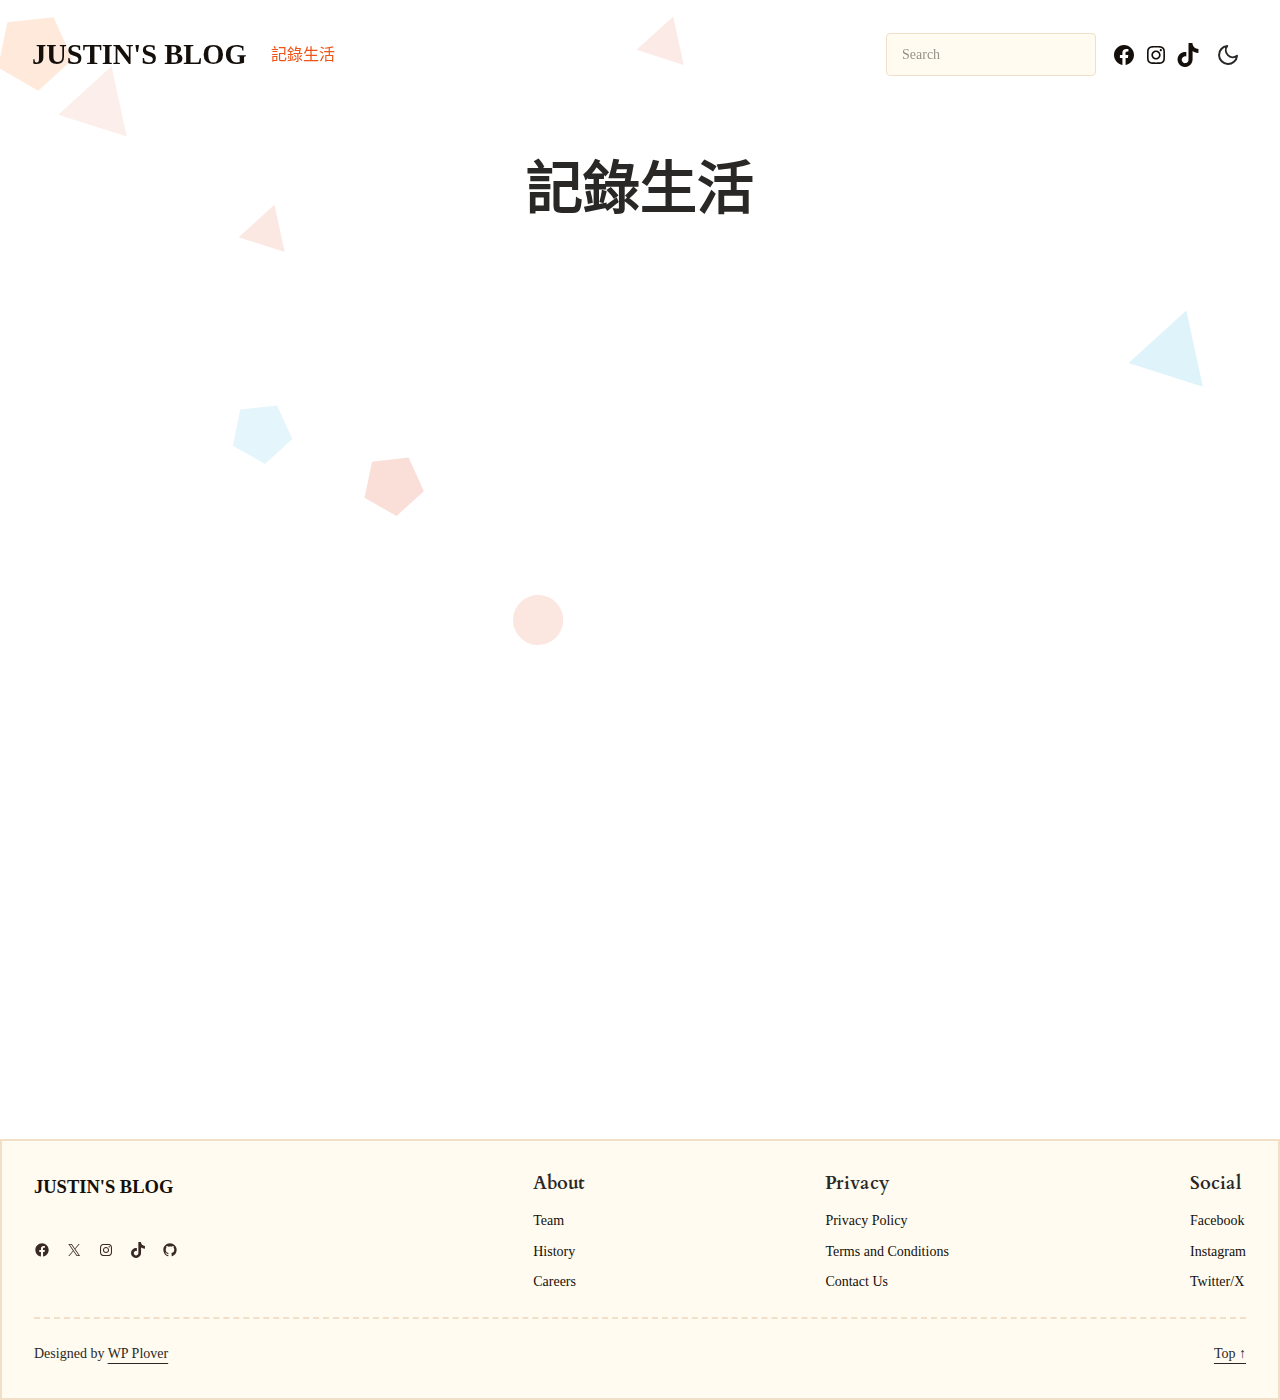
<file: 記錄生活/index.html>
<!DOCTYPE html>
<html lang="zh-TW">
<head>
	<meta charset="UTF-8">
	<meta name="viewport" content="width=device-width, initial-scale=1">
<meta name="robots" content="max-image-preview:large">
	<style>img:is([sizes="auto" i], [sizes^="auto," i]) { contain-intrinsic-size: 3000px 1500px }</style>
	<title>記錄生活 &ndash; Justin's blog</title>
<link rel="alternate" type="application/rss+xml" title="訂閱《Justin's blog》&raquo; 資訊提供" href="https://kamui0110.github.io/feed/">
<link rel="alternate" type="application/rss+xml" title="訂閱《Justin's blog》&raquo; 留言的資訊提供" href="https://kamui0110.github.io/comments/feed/">
<script>
window._wpemojiSettings = {"baseUrl":"https:\/\/s.w.org\/images\/core\/emoji\/16.0.1\/72x72\/","ext":".png","svgUrl":"https:\/\/s.w.org\/images\/core\/emoji\/16.0.1\/svg\/","svgExt":".svg","source":{"concatemoji":"https:\/\/kamui0110.github.io\/wp-includes\/js\/wp-emoji-release.min.js?ver=6.8.2"}};
/*! This file is auto-generated */
!function(s,n){var o,i,e;function c(e){try{var t={supportTests:e,timestamp:(new Date).valueOf()};sessionStorage.setItem(o,JSON.stringify(t))}catch(e){}}function p(e,t,n){e.clearRect(0,0,e.canvas.width,e.canvas.height),e.fillText(t,0,0);var t=new Uint32Array(e.getImageData(0,0,e.canvas.width,e.canvas.height).data),a=(e.clearRect(0,0,e.canvas.width,e.canvas.height),e.fillText(n,0,0),new Uint32Array(e.getImageData(0,0,e.canvas.width,e.canvas.height).data));return t.every(function(e,t){return e===a[t]})}function u(e,t){e.clearRect(0,0,e.canvas.width,e.canvas.height),e.fillText(t,0,0);for(var n=e.getImageData(16,16,1,1),a=0;a<n.data.length;a++)if(0!==n.data[a])return!1;return!0}function f(e,t,n,a){switch(t){case"flag":return n(e,"\ud83c\udff3\ufe0f\u200d\u26a7\ufe0f","\ud83c\udff3\ufe0f\u200b\u26a7\ufe0f")?!1:!n(e,"\ud83c\udde8\ud83c\uddf6","\ud83c\udde8\u200b\ud83c\uddf6")&&!n(e,"\ud83c\udff4\udb40\udc67\udb40\udc62\udb40\udc65\udb40\udc6e\udb40\udc67\udb40\udc7f","\ud83c\udff4\u200b\udb40\udc67\u200b\udb40\udc62\u200b\udb40\udc65\u200b\udb40\udc6e\u200b\udb40\udc67\u200b\udb40\udc7f");case"emoji":return!a(e,"\ud83e\udedf")}return!1}function g(e,t,n,a){var r="undefined"!=typeof WorkerGlobalScope&&self instanceof WorkerGlobalScope?new OffscreenCanvas(300,150):s.createElement("canvas"),o=r.getContext("2d",{willReadFrequently:!0}),i=(o.textBaseline="top",o.font="600 32px Arial",{});return e.forEach(function(e){i[e]=t(o,e,n,a)}),i}function t(e){var t=s.createElement("script");t.src=e,t.defer=!0,s.head.appendChild(t)}"undefined"!=typeof Promise&&(o="wpEmojiSettingsSupports",i=["flag","emoji"],n.supports={everything:!0,everythingExceptFlag:!0},e=new Promise(function(e){s.addEventListener("DOMContentLoaded",e,{once:!0})}),new Promise(function(t){var n=function(){try{var e=JSON.parse(sessionStorage.getItem(o));if("object"==typeof e&&"number"==typeof e.timestamp&&(new Date).valueOf()<e.timestamp+604800&&"object"==typeof e.supportTests)return e.supportTests}catch(e){}return null}();if(!n){if("undefined"!=typeof Worker&&"undefined"!=typeof OffscreenCanvas&&"undefined"!=typeof URL&&URL.createObjectURL&&"undefined"!=typeof Blob)try{var e="postMessage("+g.toString()+"("+[JSON.stringify(i),f.toString(),p.toString(),u.toString()].join(",")+"));",a=new Blob([e],{type:"text/javascript"}),r=new Worker(URL.createObjectURL(a),{name:"wpTestEmojiSupports"});return void(r.onmessage=function(e){c(n=e.data),r.terminate(),t(n)})}catch(e){}c(n=g(i,f,p,u))}t(n)}).then(function(e){for(var t in e)n.supports[t]=e[t],n.supports.everything=n.supports.everything&&n.supports[t],"flag"!==t&&(n.supports.everythingExceptFlag=n.supports.everythingExceptFlag&&n.supports[t]);n.supports.everythingExceptFlag=n.supports.everythingExceptFlag&&!n.supports.flag,n.DOMReady=!1,n.readyCallback=function(){n.DOMReady=!0}}).then(function(){return e}).then(function(){var e;n.supports.everything||(n.readyCallback(),(e=n.source||{}).concatemoji?t(e.concatemoji):e.wpemoji&&e.twemoji&&(t(e.twemoji),t(e.wpemoji)))}))}((window,document),window._wpemojiSettings);
</script>
<style id="wp-block-paragraph-inline-css">
.is-small-text{font-size:.875em}.is-regular-text{font-size:1em}.is-large-text{font-size:2.25em}.is-larger-text{font-size:3em}.has-drop-cap:not(:focus):first-letter{float:left;font-size:8.4em;font-style:normal;font-weight:100;line-height:.68;margin:.05em .1em 0 0;text-transform:uppercase}body.rtl .has-drop-cap:not(:focus):first-letter{float:none;margin-left:.1em}p.has-drop-cap.has-background{overflow:hidden}:root :where(p.has-background){padding:1.25em 2.375em}:where(p.has-text-color:not(.has-link-color)) a{color:inherit}p.has-text-align-left[style*="writing-mode:vertical-lr"],p.has-text-align-right[style*="writing-mode:vertical-rl"]{rotate:180deg}
</style>
<link rel="stylesheet" id="wp-block-cover-css" href="https://kamui0110.github.io/wp-includes/blocks/cover/style.min.css?ver=6.8.2" media="all">
<style id="wp-block-cover-inline-css">
.wp-block-cover.is-style-full-width { min-width: 100%; }
</style>
<style id="wp-block-site-logo-inline-css">
.wp-block-site-logo{box-sizing:border-box;line-height:0}.wp-block-site-logo a{display:inline-block;line-height:0}.wp-block-site-logo.is-default-size img{height:auto;width:120px}.wp-block-site-logo img{height:auto;max-width:100%}.wp-block-site-logo a,.wp-block-site-logo img{border-radius:inherit}.wp-block-site-logo.aligncenter{margin-left:auto;margin-right:auto;text-align:center}:root :where(.wp-block-site-logo.is-style-rounded){border-radius:9999px}
</style>
<style id="plover-core-site-logo-block-style-inline-css">
.wp-block-site-logo{overflow:hidden}.wp-block-site-logo a,.wp-block-site-logo img{border-radius:initial}

</style>
<style id="wp-block-site-title-inline-css">
.wp-block-site-title{box-sizing:border-box}.wp-block-site-title :where(a){color:inherit;font-family:inherit;font-size:inherit;font-style:inherit;font-weight:inherit;letter-spacing:inherit;line-height:inherit;text-decoration:inherit}
</style>
<style id="wp-block-group-inline-css">
.wp-block-group{box-sizing:border-box}:where(.wp-block-group.wp-block-group-is-layout-constrained){position:relative}
.wp-block-group.is-style-superbaddons-card{background-color:var(--wp--preset--color--contrast-light);border-color:var(--wp--preset--color--mono-3);border-radius:10px;border-style:solid;border-width:1px;box-shadow:0 1px 2px 0 rgba(0,0,0,.05);color:var(--wp--preset--color--contrast-dark);padding:var(--wp--preset--spacing--superbspacing-small)}
</style>
<style id="wp-block-page-list-inline-css">
.wp-block-navigation .wp-block-page-list{align-items:var(--navigation-layout-align,initial);background-color:inherit;display:flex;flex-direction:var(--navigation-layout-direction,initial);flex-wrap:var(--navigation-layout-wrap,wrap);justify-content:var(--navigation-layout-justify,initial)}.wp-block-navigation .wp-block-navigation-item{background-color:inherit}.wp-block-page-list{box-sizing:border-box}
</style>
<style id="plover-core-page-list-block-style-inline-css">
.wp-block-page-list{display:flex;flex-direction:column;gap:var(--plover--style--block-gap)}

</style>
<link rel="stylesheet" id="wp-block-navigation-css" href="https://kamui0110.github.io/wp-includes/blocks/navigation/style.min.css?ver=6.8.2" media="all">
<style id="plover-plover-theme-core/navigation-css-inline-css">
.wp-block-navigation:where(:not([class*=has-text-decoration])) a{text-decoration:none}.wp-block-navigation:where(:not([class*=has-text-decoration])) a:hover{text-decoration:var(--wp--custom--elements--link--hover--text-decoration, none)}.wp-block-navigation .current-menu-item>.wp-block-navigation-item__content,.wp-block-navigation .wp-block-navigation-item__content:hover,.wp-block-navigation .wp-block-navigation-item__content:focus{color:var(--wp--custom--color--primary, currentColor)}.wp-block-navigation .wp-block-navigation-item{background:inherit !important;border-radius:inherit;justify-content:center}.wp-block-navigation .wp-block-navigation-item:not(.has-background){background:transparent}.wp-block-navigation:not(.has-background) .wp-block-navigation__submenu-container{color:var(--wp--custom--navigation--submenu--color--text, inherit);background-color:var(--wp--custom--navigation--submenu--color--background, var(--wp--custom--color--body));border-color:var(--wp--custom--navigation--submenu--border-color, var(--wp--custom--border--color, currentColor));border-width:var(--wp--custom--navigation--submenu--border-width, var(--wp--custom--border--width, 1px));border-style:var(--wp--custom--navigation--submenu--border-style, var(--wp--custom--border--style, 1px));border-radius:var(--wp--custom--navigation--submenu--border-radius, var(--wp--custom--border-radius--rounded))}@media (min-width: 600px){.wp-block-navigation__responsive-container-open:not(.always-shown){display:flex}}@media (min-width: 782px){.wp-block-navigation__responsive-container-open:not(.always-shown){display:none}}@media (min-width: 600px){.wp-block-navigation__responsive-container:not(.hidden-by-default):not(.is-menu-open){display:none}}@media (min-width: 782px){.wp-block-navigation__responsive-container:not(.hidden-by-default):not(.is-menu-open){display:block}}

</style>
<style id="wp-block-search-inline-css">
.wp-block-search__button{margin-left:10px;word-break:normal}.wp-block-search__button.has-icon{line-height:0}.wp-block-search__button svg{height:1.25em;min-height:24px;min-width:24px;width:1.25em;fill:currentColor;vertical-align:text-bottom}:where(.wp-block-search__button){border:1px solid #ccc;padding:6px 10px}.wp-block-search__inside-wrapper{display:flex;flex:auto;flex-wrap:nowrap;max-width:100%}.wp-block-search__label{width:100%}.wp-block-search__input{appearance:none;border:1px solid #949494;flex-grow:1;margin-left:0;margin-right:0;min-width:3rem;padding:8px;text-decoration:unset!important}.wp-block-search.wp-block-search__button-only .wp-block-search__button{box-sizing:border-box;display:flex;flex-shrink:0;justify-content:center;margin-left:0;max-width:100%}.wp-block-search.wp-block-search__button-only .wp-block-search__inside-wrapper{min-width:0!important;transition-property:width}.wp-block-search.wp-block-search__button-only .wp-block-search__input{flex-basis:100%;transition-duration:.3s}.wp-block-search.wp-block-search__button-only.wp-block-search__searchfield-hidden,.wp-block-search.wp-block-search__button-only.wp-block-search__searchfield-hidden .wp-block-search__inside-wrapper{overflow:hidden}.wp-block-search.wp-block-search__button-only.wp-block-search__searchfield-hidden .wp-block-search__input{border-left-width:0!important;border-right-width:0!important;flex-basis:0;flex-grow:0;margin:0;min-width:0!important;padding-left:0!important;padding-right:0!important;width:0!important}:where(.wp-block-search__input){font-family:inherit;font-size:inherit;font-style:inherit;font-weight:inherit;letter-spacing:inherit;line-height:inherit;text-transform:inherit}:where(.wp-block-search__button-inside .wp-block-search__inside-wrapper){border:1px solid #949494;box-sizing:border-box;padding:4px}:where(.wp-block-search__button-inside .wp-block-search__inside-wrapper) .wp-block-search__input{border:none;border-radius:0;padding:0 4px}:where(.wp-block-search__button-inside .wp-block-search__inside-wrapper) .wp-block-search__input:focus{outline:none}:where(.wp-block-search__button-inside .wp-block-search__inside-wrapper) :where(.wp-block-search__button){padding:4px 8px}.wp-block-search.aligncenter .wp-block-search__inside-wrapper{margin:auto}.wp-block[data-align=right] .wp-block-search.wp-block-search__button-only .wp-block-search__inside-wrapper{float:right}
</style>
<style id="plover-plover-theme-core/search-css-inline-css">
.wp-block-search .wp-block-search__input{margin-bottom:0;border-width:var(--wp--custom--elements--input--border-width, var(--wp--custom--border--width, 1px));border-color:var(--wp--custom--elements--input--border-color, var(--wp--custom--border--color, currentColor));border-radius:var(--wp--custom--elements--input--border-radius, var(--wp--custom--border-radius--rounded, inherit));border-style:var(--wp--custom--elements--input--border-style, var(--wp--custom--border--style, solid))}.wp-block-search__inside-wrapper{position:relative}.wp-block-search__button-inside .wp-block-search__inside-wrapper{border-radius:var(--wp--custom--elements--input--border-radius, var(--wp--custom--border-radius--rounded, inherit));padding:0}.wp-block-search__button-inside .wp-block-search__inside-wrapper .wp-block-search__input,.wp-block-search__button-inside .wp-block-search__inside-wrapper [type="submit"]{border-radius:inherit}.wp-block-search__button-inside .wp-block-search__inside-wrapper:not(.has-border-color){border-width:var(--wp--custom--elements--input--border-width, var(--wp--custom--border--width, 1px));border-color:var(--wp--custom--elements--input--border-color, var(--wp--custom--border--color, currentColor))}.wp-block-search__button-inside .wp-block-search__button{position:absolute;right:0.2em;top:0.2em;bottom:0.2em;height:auto;margin:auto}

</style>
<link rel="stylesheet" id="wp-block-social-links-css" href="https://kamui0110.github.io/wp-includes/blocks/social-links/style.min.css?ver=6.8.2" media="all">
<style id="wp-block-button-inline-css">
.wp-block-button__link{align-content:center;box-sizing:border-box;cursor:pointer;display:inline-block;height:100%;text-align:center;word-break:break-word}.wp-block-button__link.aligncenter{text-align:center}.wp-block-button__link.alignright{text-align:right}:where(.wp-block-button__link){border-radius:9999px;box-shadow:none;padding:calc(.667em + 2px) calc(1.333em + 2px);text-decoration:none}.wp-block-button[style*=text-decoration] .wp-block-button__link{text-decoration:inherit}.wp-block-buttons>.wp-block-button.has-custom-width{max-width:none}.wp-block-buttons>.wp-block-button.has-custom-width .wp-block-button__link{width:100%}.wp-block-buttons>.wp-block-button.has-custom-font-size .wp-block-button__link{font-size:inherit}.wp-block-buttons>.wp-block-button.wp-block-button__width-25{width:calc(25% - var(--wp--style--block-gap, .5em)*.75)}.wp-block-buttons>.wp-block-button.wp-block-button__width-50{width:calc(50% - var(--wp--style--block-gap, .5em)*.5)}.wp-block-buttons>.wp-block-button.wp-block-button__width-75{width:calc(75% - var(--wp--style--block-gap, .5em)*.25)}.wp-block-buttons>.wp-block-button.wp-block-button__width-100{flex-basis:100%;width:100%}.wp-block-buttons.is-vertical>.wp-block-button.wp-block-button__width-25{width:25%}.wp-block-buttons.is-vertical>.wp-block-button.wp-block-button__width-50{width:50%}.wp-block-buttons.is-vertical>.wp-block-button.wp-block-button__width-75{width:75%}.wp-block-button.is-style-squared,.wp-block-button__link.wp-block-button.is-style-squared{border-radius:0}.wp-block-button.no-border-radius,.wp-block-button__link.no-border-radius{border-radius:0!important}:root :where(.wp-block-button .wp-block-button__link.is-style-outline),:root :where(.wp-block-button.is-style-outline>.wp-block-button__link){border:2px solid;padding:.667em 1.333em}:root :where(.wp-block-button .wp-block-button__link.is-style-outline:not(.has-text-color)),:root :where(.wp-block-button.is-style-outline>.wp-block-button__link:not(.has-text-color)){color:currentColor}:root :where(.wp-block-button .wp-block-button__link.is-style-outline:not(.has-background)),:root :where(.wp-block-button.is-style-outline>.wp-block-button__link:not(.has-background)){background-color:initial;background-image:none}
</style>
<style id="wp-block-buttons-inline-css">
.wp-block-buttons{box-sizing:border-box}.wp-block-buttons.is-vertical{flex-direction:column}.wp-block-buttons.is-vertical>.wp-block-button:last-child{margin-bottom:0}.wp-block-buttons>.wp-block-button{display:inline-block;margin:0}.wp-block-buttons.is-content-justification-left{justify-content:flex-start}.wp-block-buttons.is-content-justification-left.is-vertical{align-items:flex-start}.wp-block-buttons.is-content-justification-center{justify-content:center}.wp-block-buttons.is-content-justification-center.is-vertical{align-items:center}.wp-block-buttons.is-content-justification-right{justify-content:flex-end}.wp-block-buttons.is-content-justification-right.is-vertical{align-items:flex-end}.wp-block-buttons.is-content-justification-space-between{justify-content:space-between}.wp-block-buttons.aligncenter{text-align:center}.wp-block-buttons:not(.is-content-justification-space-between,.is-content-justification-right,.is-content-justification-left,.is-content-justification-center) .wp-block-button.aligncenter{margin-left:auto;margin-right:auto;width:100%}.wp-block-buttons[style*=text-decoration] .wp-block-button,.wp-block-buttons[style*=text-decoration] .wp-block-button__link{text-decoration:inherit}.wp-block-buttons.has-custom-font-size .wp-block-button__link{font-size:inherit}.wp-block-buttons .wp-block-button__link{width:100%}.wp-block-button.aligncenter{text-align:center}
</style>
<style id="wp-block-post-title-inline-css">
.wp-block-post-title{box-sizing:border-box;word-break:break-word}.wp-block-post-title :where(a){display:inline-block;font-family:inherit;font-size:inherit;font-style:inherit;font-weight:inherit;letter-spacing:inherit;line-height:inherit;text-decoration:inherit}
</style>
<style id="wp-block-spacer-inline-css">
.wp-block-spacer{clear:both}
</style>
<style id="wp-block-post-featured-image-inline-css">
.wp-block-post-featured-image{margin-left:0;margin-right:0}.wp-block-post-featured-image a{display:block;height:100%}.wp-block-post-featured-image :where(img){box-sizing:border-box;height:auto;max-width:100%;vertical-align:bottom;width:100%}.wp-block-post-featured-image.alignfull img,.wp-block-post-featured-image.alignwide img{width:100%}.wp-block-post-featured-image .wp-block-post-featured-image__overlay.has-background-dim{background-color:#000;inset:0;position:absolute}.wp-block-post-featured-image{position:relative}.wp-block-post-featured-image .wp-block-post-featured-image__overlay.has-background-gradient{background-color:initial}.wp-block-post-featured-image .wp-block-post-featured-image__overlay.has-background-dim-0{opacity:0}.wp-block-post-featured-image .wp-block-post-featured-image__overlay.has-background-dim-10{opacity:.1}.wp-block-post-featured-image .wp-block-post-featured-image__overlay.has-background-dim-20{opacity:.2}.wp-block-post-featured-image .wp-block-post-featured-image__overlay.has-background-dim-30{opacity:.3}.wp-block-post-featured-image .wp-block-post-featured-image__overlay.has-background-dim-40{opacity:.4}.wp-block-post-featured-image .wp-block-post-featured-image__overlay.has-background-dim-50{opacity:.5}.wp-block-post-featured-image .wp-block-post-featured-image__overlay.has-background-dim-60{opacity:.6}.wp-block-post-featured-image .wp-block-post-featured-image__overlay.has-background-dim-70{opacity:.7}.wp-block-post-featured-image .wp-block-post-featured-image__overlay.has-background-dim-80{opacity:.8}.wp-block-post-featured-image .wp-block-post-featured-image__overlay.has-background-dim-90{opacity:.9}.wp-block-post-featured-image .wp-block-post-featured-image__overlay.has-background-dim-100{opacity:1}.wp-block-post-featured-image:where(.alignleft,.alignright){width:100%}
</style>
<link rel="stylesheet" id="envira-gallery-lite-style-css" href="https://kamui0110.github.io/wp-content/plugins/envira-gallery-lite/assets/css/envira.css?ver=1.11.0" media="all" property="stylesheet">
<link rel="stylesheet" id="envira-gallery-lite-lazyload-css" href="https://kamui0110.github.io/wp-content/plugins/envira-gallery-lite/assets/css/responsivelyLazy.css?ver=1.11.0" media="all" property="stylesheet">
<link rel="stylesheet" id="envira-gallery-lite-fancybox-css" href="https://kamui0110.github.io/wp-content/plugins/envira-gallery-lite/assets/css/fancybox.css?ver=1.11.0" media="all" property="stylesheet">
<link rel="stylesheet" id="envira-gallery-lite-jgallery-css" href="https://kamui0110.github.io/wp-content/plugins/envira-gallery-lite/assets/css/justifiedGallery.css?ver=1.11.0" media="all" property="stylesheet">
<style id="wp-block-post-content-inline-css">
.wp-block-post-content{display:flow-root}
</style>
<style id="wp-block-heading-inline-css">
h1.has-background,h2.has-background,h3.has-background,h4.has-background,h5.has-background,h6.has-background{padding:1.25em 2.375em}h1.has-text-align-left[style*=writing-mode]:where([style*=vertical-lr]),h1.has-text-align-right[style*=writing-mode]:where([style*=vertical-rl]),h2.has-text-align-left[style*=writing-mode]:where([style*=vertical-lr]),h2.has-text-align-right[style*=writing-mode]:where([style*=vertical-rl]),h3.has-text-align-left[style*=writing-mode]:where([style*=vertical-lr]),h3.has-text-align-right[style*=writing-mode]:where([style*=vertical-rl]),h4.has-text-align-left[style*=writing-mode]:where([style*=vertical-lr]),h4.has-text-align-right[style*=writing-mode]:where([style*=vertical-rl]),h5.has-text-align-left[style*=writing-mode]:where([style*=vertical-lr]),h5.has-text-align-right[style*=writing-mode]:where([style*=vertical-rl]),h6.has-text-align-left[style*=writing-mode]:where([style*=vertical-lr]),h6.has-text-align-right[style*=writing-mode]:where([style*=vertical-rl]){rotate:180deg}
</style>
<style id="wp-block-navigation-link-inline-css">
.wp-block-navigation .wp-block-navigation-item__label{overflow-wrap:break-word}.wp-block-navigation .wp-block-navigation-item__description{display:none}.link-ui-tools{border-top:1px solid #f0f0f0;padding:8px}.link-ui-block-inserter{padding-top:8px}.link-ui-block-inserter__back{margin-left:8px;text-transform:uppercase}
</style>
<style id="wp-block-columns-inline-css">
.wp-block-columns{align-items:normal!important;box-sizing:border-box;display:flex;flex-wrap:wrap!important}@media (min-width:782px){.wp-block-columns{flex-wrap:nowrap!important}}.wp-block-columns.are-vertically-aligned-top{align-items:flex-start}.wp-block-columns.are-vertically-aligned-center{align-items:center}.wp-block-columns.are-vertically-aligned-bottom{align-items:flex-end}@media (max-width:781px){.wp-block-columns:not(.is-not-stacked-on-mobile)>.wp-block-column{flex-basis:100%!important}}@media (min-width:782px){.wp-block-columns:not(.is-not-stacked-on-mobile)>.wp-block-column{flex-basis:0;flex-grow:1}.wp-block-columns:not(.is-not-stacked-on-mobile)>.wp-block-column[style*=flex-basis]{flex-grow:0}}.wp-block-columns.is-not-stacked-on-mobile{flex-wrap:nowrap!important}.wp-block-columns.is-not-stacked-on-mobile>.wp-block-column{flex-basis:0;flex-grow:1}.wp-block-columns.is-not-stacked-on-mobile>.wp-block-column[style*=flex-basis]{flex-grow:0}:where(.wp-block-columns){margin-bottom:1.75em}:where(.wp-block-columns.has-background){padding:1.25em 2.375em}.wp-block-column{flex-grow:1;min-width:0;overflow-wrap:break-word;word-break:break-word}.wp-block-column.is-vertically-aligned-top{align-self:flex-start}.wp-block-column.is-vertically-aligned-center{align-self:center}.wp-block-column.is-vertically-aligned-bottom{align-self:flex-end}.wp-block-column.is-vertically-aligned-stretch{align-self:stretch}.wp-block-column.is-vertically-aligned-bottom,.wp-block-column.is-vertically-aligned-center,.wp-block-column.is-vertically-aligned-top{width:100%}
</style>
<link rel="stylesheet" id="plover-plover-theme-core/columns-css-css" href="https://kamui0110.github.io/wp-content/themes/plover/assets/css/blocks/core__columns.css?ver=1.3.3" media="all">
<style id="superb-addons-variable-fallbacks-inline-css">
:root{--wp--preset--color--primary:#1f7cec;--wp--preset--color--primary-hover:#3993ff;--wp--preset--color--base:#fff;--wp--preset--color--featured:#0a284b;--wp--preset--color--contrast-light:#fff;--wp--preset--color--contrast-dark:#000;--wp--preset--color--mono-1:#0d3c74;--wp--preset--color--mono-2:#64748b;--wp--preset--color--mono-3:#e2e8f0;--wp--preset--color--mono-4:#f8fafc;--wp--preset--spacing--superbspacing-xxsmall:clamp(5px,1vw,10px);--wp--preset--spacing--superbspacing-xsmall:clamp(10px,2vw,20px);--wp--preset--spacing--superbspacing-small:clamp(20px,4vw,40px);--wp--preset--spacing--superbspacing-medium:clamp(30px,6vw,60px);--wp--preset--spacing--superbspacing-large:clamp(40px,8vw,80px);--wp--preset--spacing--superbspacing-xlarge:clamp(50px,10vw,100px);--wp--preset--spacing--superbspacing-xxlarge:clamp(60px,12vw,120px);--wp--preset--font-size--superbfont-tiny:clamp(10px,0.625rem + ((1vw - 3.2px) * 0.227),12px);--wp--preset--font-size--superbfont-xxsmall:clamp(12px,0.75rem + ((1vw - 3.2px) * 0.227),14px);--wp--preset--font-size--superbfont-xsmall:clamp(16px,1rem + ((1vw - 3.2px) * 1),16px);--wp--preset--font-size--superbfont-small:clamp(16px,1rem + ((1vw - 3.2px) * 0.227),18px);--wp--preset--font-size--superbfont-medium:clamp(18px,1.125rem + ((1vw - 3.2px) * 0.227),20px);--wp--preset--font-size--superbfont-large:clamp(24px,1.5rem + ((1vw - 3.2px) * 0.909),32px);--wp--preset--font-size--superbfont-xlarge:clamp(32px,2rem + ((1vw - 3.2px) * 1.818),48px);--wp--preset--font-size--superbfont-xxlarge:clamp(40px,2.5rem + ((1vw - 3.2px) * 2.727),64px)}.has-primary-color{color:var(--wp--preset--color--primary)!important}.has-primary-hover-color{color:var(--wp--preset--color--primary-hover)!important}.has-base-color{color:var(--wp--preset--color--base)!important}.has-featured-color{color:var(--wp--preset--color--featured)!important}.has-contrast-light-color{color:var(--wp--preset--color--contrast-light)!important}.has-contrast-dark-color{color:var(--wp--preset--color--contrast-dark)!important}.has-mono-1-color{color:var(--wp--preset--color--mono-1)!important}.has-mono-2-color{color:var(--wp--preset--color--mono-2)!important}.has-mono-3-color{color:var(--wp--preset--color--mono-3)!important}.has-mono-4-color{color:var(--wp--preset--color--mono-4)!important}.has-primary-background-color{background-color:var(--wp--preset--color--primary)!important}.has-primary-hover-background-color{background-color:var(--wp--preset--color--primary-hover)!important}.has-base-background-color{background-color:var(--wp--preset--color--base)!important}.has-featured-background-color{background-color:var(--wp--preset--color--featured)!important}.has-contrast-light-background-color{background-color:var(--wp--preset--color--contrast-light)!important}.has-contrast-dark-background-color{background-color:var(--wp--preset--color--contrast-dark)!important}.has-mono-1-background-color{background-color:var(--wp--preset--color--mono-1)!important}.has-mono-2-background-color{background-color:var(--wp--preset--color--mono-2)!important}.has-mono-3-background-color{background-color:var(--wp--preset--color--mono-3)!important}.has-mono-4-background-color{background-color:var(--wp--preset--color--mono-4)!important}.has-superbfont-tiny-font-size{font-size:var(--wp--preset--font-size--superbfont-tiny)!important}.has-superbfont-xxsmall-font-size{font-size:var(--wp--preset--font-size--superbfont-xxsmall)!important}.has-superbfont-xsmall-font-size{font-size:var(--wp--preset--font-size--superbfont-xsmall)!important}.has-superbfont-small-font-size{font-size:var(--wp--preset--font-size--superbfont-small)!important}.has-superbfont-medium-font-size{font-size:var(--wp--preset--font-size--superbfont-medium)!important}.has-superbfont-large-font-size{font-size:var(--wp--preset--font-size--superbfont-large)!important}.has-superbfont-xlarge-font-size{font-size:var(--wp--preset--font-size--superbfont-xlarge)!important}.has-superbfont-xxlarge-font-size{font-size:var(--wp--preset--font-size--superbfont-xxlarge)!important}
</style>
<style id="wp-emoji-styles-inline-css">

	img.wp-smiley, img.emoji {
		display: inline !important;
		border: none !important;
		box-shadow: none !important;
		height: 1em !important;
		width: 1em !important;
		margin: 0 0.07em !important;
		vertical-align: -0.1em !important;
		background: none !important;
		padding: 0 !important;
	}
</style>
<style id="wp-block-library-inline-css">
:root{--wp-admin-theme-color:#007cba;--wp-admin-theme-color--rgb:0,124,186;--wp-admin-theme-color-darker-10:#006ba1;--wp-admin-theme-color-darker-10--rgb:0,107,161;--wp-admin-theme-color-darker-20:#005a87;--wp-admin-theme-color-darker-20--rgb:0,90,135;--wp-admin-border-width-focus:2px;--wp-block-synced-color:#7a00df;--wp-block-synced-color--rgb:122,0,223;--wp-bound-block-color:var(--wp-block-synced-color)}@media (min-resolution:192dpi){:root{--wp-admin-border-width-focus:1.5px}}.wp-element-button{cursor:pointer}:root{--wp--preset--font-size--normal:16px;--wp--preset--font-size--huge:42px}:root .has-very-light-gray-background-color{background-color:#eee}:root .has-very-dark-gray-background-color{background-color:#313131}:root .has-very-light-gray-color{color:#eee}:root .has-very-dark-gray-color{color:#313131}:root .has-vivid-green-cyan-to-vivid-cyan-blue-gradient-background{background:linear-gradient(135deg,#00d084,#0693e3)}:root .has-purple-crush-gradient-background{background:linear-gradient(135deg,#34e2e4,#4721fb 50%,#ab1dfe)}:root .has-hazy-dawn-gradient-background{background:linear-gradient(135deg,#faaca8,#dad0ec)}:root .has-subdued-olive-gradient-background{background:linear-gradient(135deg,#fafae1,#67a671)}:root .has-atomic-cream-gradient-background{background:linear-gradient(135deg,#fdd79a,#004a59)}:root .has-nightshade-gradient-background{background:linear-gradient(135deg,#330968,#31cdcf)}:root .has-midnight-gradient-background{background:linear-gradient(135deg,#020381,#2874fc)}.has-regular-font-size{font-size:1em}.has-larger-font-size{font-size:2.625em}.has-normal-font-size{font-size:var(--wp--preset--font-size--normal)}.has-huge-font-size{font-size:var(--wp--preset--font-size--huge)}.has-text-align-center{text-align:center}.has-text-align-left{text-align:left}.has-text-align-right{text-align:right}#end-resizable-editor-section{display:none}.aligncenter{clear:both}.items-justified-left{justify-content:flex-start}.items-justified-center{justify-content:center}.items-justified-right{justify-content:flex-end}.items-justified-space-between{justify-content:space-between}.screen-reader-text{border:0;clip-path:inset(50%);height:1px;margin:-1px;overflow:hidden;padding:0;position:absolute;width:1px;word-wrap:normal!important}.screen-reader-text:focus{background-color:#ddd;clip-path:none;color:#444;display:block;font-size:1em;height:auto;left:5px;line-height:normal;padding:15px 23px 14px;text-decoration:none;top:5px;width:auto;z-index:100000}html :where(.has-border-color){border-style:solid}html :where([style*=border-top-color]){border-top-style:solid}html :where([style*=border-right-color]){border-right-style:solid}html :where([style*=border-bottom-color]){border-bottom-style:solid}html :where([style*=border-left-color]){border-left-style:solid}html :where([style*=border-width]){border-style:solid}html :where([style*=border-top-width]){border-top-style:solid}html :where([style*=border-right-width]){border-right-style:solid}html :where([style*=border-bottom-width]){border-bottom-style:solid}html :where([style*=border-left-width]){border-left-style:solid}html :where(img[class*=wp-image-]){height:auto;max-width:100%}:where(figure){margin:0 0 1em}html :where(.is-position-sticky){--wp-admin--admin-bar--position-offset:var(--wp-admin--admin-bar--height,0px)}@media screen and (max-width:600px){html :where(.is-position-sticky){--wp-admin--admin-bar--position-offset:0px}}
</style>
<style id="global-styles-inline-css">
:root{--wp--preset--aspect-ratio--square: 1;--wp--preset--aspect-ratio--4-3: 4/3;--wp--preset--aspect-ratio--3-4: 3/4;--wp--preset--aspect-ratio--3-2: 3/2;--wp--preset--aspect-ratio--2-3: 2/3;--wp--preset--aspect-ratio--16-9: 16/9;--wp--preset--aspect-ratio--9-16: 9/16;--wp--preset--color--black: #000000;--wp--preset--color--cyan-bluish-gray: #abb8c3;--wp--preset--color--white: #ffffff;--wp--preset--color--pale-pink: #f78da7;--wp--preset--color--vivid-red: #cf2e2e;--wp--preset--color--luminous-vivid-orange: #ff6900;--wp--preset--color--luminous-vivid-amber: #fcb900;--wp--preset--color--light-green-cyan: #7bdcb5;--wp--preset--color--vivid-green-cyan: #00d084;--wp--preset--color--pale-cyan-blue: #8ed1fc;--wp--preset--color--vivid-cyan-blue: #0693e3;--wp--preset--color--vivid-purple: #9b51e0;--wp--preset--color--primary-active: #FDC731;--wp--preset--color--primary-color: #EF5417;--wp--preset--color--neutral-950: #140F0A;--wp--preset--color--neutral-800: #2a2826;--wp--preset--color--neutral-600: #3A2A26;--wp--preset--color--neutral-400: #F2DFC7;--wp--preset--color--neutral-200: #FFFBF0;--wp--preset--color--neutral-0: #FFFFFF;--wp--preset--color--transparent: transparent;--wp--preset--color--current: currentcolor;--wp--preset--color--inherit: inherit;--wp--preset--gradient--vivid-cyan-blue-to-vivid-purple: linear-gradient(135deg,rgba(6,147,227,1) 0%,rgb(155,81,224) 100%);--wp--preset--gradient--light-green-cyan-to-vivid-green-cyan: linear-gradient(135deg,rgb(122,220,180) 0%,rgb(0,208,130) 100%);--wp--preset--gradient--luminous-vivid-amber-to-luminous-vivid-orange: linear-gradient(135deg,rgba(252,185,0,1) 0%,rgba(255,105,0,1) 100%);--wp--preset--gradient--luminous-vivid-orange-to-vivid-red: linear-gradient(135deg,rgba(255,105,0,1) 0%,rgb(207,46,46) 100%);--wp--preset--gradient--very-light-gray-to-cyan-bluish-gray: linear-gradient(135deg,rgb(238,238,238) 0%,rgb(169,184,195) 100%);--wp--preset--gradient--cool-to-warm-spectrum: linear-gradient(135deg,rgb(74,234,220) 0%,rgb(151,120,209) 20%,rgb(207,42,186) 40%,rgb(238,44,130) 60%,rgb(251,105,98) 80%,rgb(254,248,76) 100%);--wp--preset--gradient--blush-light-purple: linear-gradient(135deg,rgb(255,206,236) 0%,rgb(152,150,240) 100%);--wp--preset--gradient--blush-bordeaux: linear-gradient(135deg,rgb(254,205,165) 0%,rgb(254,45,45) 50%,rgb(107,0,62) 100%);--wp--preset--gradient--luminous-dusk: linear-gradient(135deg,rgb(255,203,112) 0%,rgb(199,81,192) 50%,rgb(65,88,208) 100%);--wp--preset--gradient--pale-ocean: linear-gradient(135deg,rgb(255,245,203) 0%,rgb(182,227,212) 50%,rgb(51,167,181) 100%);--wp--preset--gradient--electric-grass: linear-gradient(135deg,rgb(202,248,128) 0%,rgb(113,206,126) 100%);--wp--preset--gradient--midnight: linear-gradient(135deg,rgb(2,3,129) 0%,rgb(40,116,252) 100%);--wp--preset--gradient--primary: linear-gradient(135deg, #E84D2A 0%, #FDC731 100%);--wp--preset--gradient--primary-invert: linear-gradient(135deg, #FDC731 0%, #E84D2A 100%);--wp--preset--gradient--background-transparent: linear-gradient(0deg,var(--wp--custom--body--background) 50%,transparent 50%);--wp--preset--gradient--transparent-background: linear-gradient(180deg,var(--wp--custom--body--background) 50%,transparent 50%);--wp--preset--gradient--checkerboard: repeating-conic-gradient(var(--wp--preset--color--neutral-200) 0% 25%, transparent 0% 50%) 50% / 16px 16px;--wp--preset--gradient--grid: conic-gradient(from 90deg at 1px 1px,transparent 90deg,var(--wp--custom--gradient-grid--color,var(--wp--preset--color--neutral-200)) 0) -1px -1px / var(--wp--custom--gradient-grid--size,40px) var(--wp--custom--gradient-grid--size,40px);--wp--preset--font-size--small: 0.875rem;--wp--preset--font-size--medium: clamp(14px, 0.875rem + ((1vw - 3.2px) * 0.469), 20px);--wp--preset--font-size--large: clamp(1rem, 1rem + ((1vw - 0.2rem) * 0.156), 1.125rem);--wp--preset--font-size--x-large: clamp(1.125rem, 1.125rem + ((1vw - 0.2rem) * 0.156), 1.25rem);--wp--preset--font-size--inherit: inherit;--wp--preset--font-size--x-small: 0.75rem;--wp--preset--font-size--base: 1rem;--wp--preset--font-size--2-x-large: clamp(1.25rem, 1.25rem + ((1vw - 0.2rem) * 0.313), 1.5rem);--wp--preset--font-size--3-x-large: clamp(1.5rem, 1.5rem + ((1vw - 0.2rem) * 0.469), 1.875rem);--wp--preset--font-size--4-x-large: clamp(1.875rem, 1.875rem + ((1vw - 0.2rem) * 0.469), 2.25rem);--wp--preset--font-size--5-x-large: clamp(2.25rem, 2.25rem + ((1vw - 0.2rem) * 0.938), 3rem);--wp--preset--font-size--6-x-large: clamp(3rem, 3rem + ((1vw - 0.2rem) * 0.938), 3.75rem);--wp--preset--font-size--7-x-large: clamp(3.75rem, 3.75rem + ((1vw - 0.2rem) * 0.938), 4.5rem);--wp--preset--font-size--8-x-large: clamp(4.5rem, 4.5rem + ((1vw - 0.2rem) * 1.875), 6rem);--wp--preset--font-size--9-x-large: clamp(6rem, 6rem + ((1vw - 0.2rem) * 2.5), 8rem);--wp--preset--font-family--inter: "Inter", sans-serif;--wp--preset--font-family--cardo: Cardo;--wp--preset--font-family--fira-code: "Fira Code", monospace;--wp--preset--font-family--system-sans-serif: -apple-system, BlinkMacSystemFont, avenir next, avenir, segoe ui, helvetica neue, helvetica, Cantarell, Ubuntu, roboto, noto, arial, sans-serif;--wp--preset--font-family--system-serif: Iowan Old Style, Apple Garamond, Baskerville, Times New Roman, Droid Serif, Times, Source Serif Pro, serif, Apple Color Emoji, Segoe UI Emoji, Segoe UI Symbol;--wp--preset--font-family--zpix: Zpix;--wp--preset--spacing--20: 0.44rem;--wp--preset--spacing--30: 0.67rem;--wp--preset--spacing--40: 1rem;--wp--preset--spacing--50: 1.5rem;--wp--preset--spacing--60: 2.25rem;--wp--preset--spacing--70: 3.38rem;--wp--preset--spacing--80: 5.06rem;--wp--preset--spacing--2-x-small: 0.5rem;--wp--preset--spacing--x-small: 1rem;--wp--preset--spacing--small: 1.5rem;--wp--preset--spacing--medium: 2rem;--wp--preset--spacing--large: 3rem;--wp--preset--spacing--x-large: 4rem;--wp--preset--spacing--2-x-large: 6rem;--wp--preset--shadow--natural: 6px 6px 9px rgba(0, 0, 0, 0.2);--wp--preset--shadow--deep: 12px 12px 50px rgba(0, 0, 0, 0.4);--wp--preset--shadow--sharp: 6px 6px 0px rgba(0, 0, 0, 0.2);--wp--preset--shadow--outlined: 6px 6px 0px -3px rgba(255, 255, 255, 1), 6px 6px rgba(0, 0, 0, 1);--wp--preset--shadow--crisp: 6px 6px 0px rgba(0, 0, 0, 1);--wp--custom--font-family--body: var(--wp--preset--font-family--inter);--wp--custom--font-family--heading: var(--wp--preset--font-family--cardo);--wp--custom--font-family--mono: var(--wp--preset--font-family--fira-code);--wp--custom--color--body: var(--wp--preset--color--neutral-0);--wp--custom--color--heading: var(--wp--preset--color--neutral-950);--wp--custom--color--text: var(--wp--preset--color--neutral-800);--wp--custom--color--primary: var(--wp--preset--color--primary-color);--wp--custom--color--active: var(--wp--preset--color--primary-active);--wp--custom--font-size--body: var(--wp--preset--font-size--large);--wp--custom--font-size--h-1: var(--wp--preset--font-size--6-x-large);--wp--custom--font-size--h-2: var(--wp--preset--font-size--5-x-large);--wp--custom--font-size--h-3: var(--wp--preset--font-size--4-x-large);--wp--custom--font-size--h-4: var(--wp--preset--font-size--3-x-large);--wp--custom--font-size--h-5: var(--wp--preset--font-size--2-x-large);--wp--custom--font-size--h-6: var(--wp--preset--font-size--large);--wp--custom--border--color: var(--wp--preset--color--neutral-400);--wp--custom--border--style: solid;--wp--custom--border--width: 1px;--wp--custom--border-radius--none: 0px;--wp--custom--border-radius--small: 0.125rem;--wp--custom--border-radius--rounded: 0.25rem;--wp--custom--border-radius--medium: 0.375rem;--wp--custom--border-radius--large: 0.5rem;--wp--custom--border-radius--x-large: 0.75rem;--wp--custom--border-radius--2-x-large: 1rem;--wp--custom--border-radius--3-x-large: 1.5rem;--wp--custom--border-radius--full: 9999px;--wp--custom--font-weight--black: 900;--wp--custom--font-weight--extra-bold: 800;--wp--custom--font-weight--bold: 700;--wp--custom--font-weight--semi-bold: 600;--wp--custom--font-weight--medium: 500;--wp--custom--font-weight--regular: 400;--wp--custom--font-weight--light: 300;--wp--custom--font-weight--extra-light: 200;--wp--custom--font-weight--thin: 100;--wp--custom--transition: all ease-in 0.15s;--wp--custom--elements--link--text-underline-offset: 0.35em;--wp--custom--elements--link--text-decoration: underline solid 0.08em;--wp--custom--elements--link--hover--text-underline-offset: 0.35em;--wp--custom--elements--link--hover--text-decoration: underline dashed 0.08em;--wp--custom--elements--label--typography--font-size: var(--wp--preset--font-size--small);--wp--custom--elements--checkbox--border-width: 1px;--wp--custom--elements--checkbox--background: var(--wp--preset--color--neutral-200);--wp--custom--elements--input--padding--top: 0.65rem;--wp--custom--elements--input--padding--bottom: 0.65rem;--wp--custom--elements--input--padding--left: 1rem;--wp--custom--elements--input--padding--right: 1rem;--wp--custom--elements--input--border-width: 0;--wp--custom--elements--input--background: var(--wp--preset--color--neutral-200);--wp--custom--elements--input--focus--background: var(--wp--preset--color--neutral-200);--wp--custom--elements--input--focus--border-color: var(--wp--custom--color--primary);--wp--custom--elements--button--color--background: var(--wp--preset--gradient--primary);--wp--custom--elements--button--hover--color--background: var(--wp--preset--gradient--primary);--wp--custom--header--z-index: 2;--wp--custom--text-shadow--solid: 0.1em 0.1em 0 rgba(0,0,0,0.25);--wp--custom--text-shadow--vintage-newspaper: 0.05em 0.03em 0px #ffffff, 0.12em 0.1em 0px rgba(0, 0, 0, 0.5);--wp--custom--text-shadow--glowing: 0 0 0.2em rgba(245,232,54,0.7);--wp--custom--drop-shadow--small: drop-shadow(0 1px 1px rgba(0,0,0,0.05));--wp--custom--drop-shadow--base: drop-shadow(0 1px 2px rgba(0,0,0,0.1)) drop-shadow(0 1px 1px rgba(0,0,0,0.06));--wp--custom--drop-shadow--medium: drop-shadow(0 4px 3px rgba(0,0,0,0.07)) drop-shadow(0 2px 2px rgba(0,0,0,0.06));--wp--custom--drop-shadow--large: drop-shadow(0 10px 8px rgba(0,0,0,0.04)) drop-shadow(0 4px 3px rgba(0,0,0,0.1));--wp--custom--drop-shadow--x-large: drop-shadow(0 20px 13px rgba(0,0,0,0.03)) drop-shadow(0 8px 5px rgba(0,0,0,0.08));--wp--custom--drop-shadow--xx-large: drop-shadow(0 25px 25px rgba(0,0,0,0.15));--wp--custom--box-shadow--small: 0 1px 2px 0 rgba(0,0,0,0.05);--wp--custom--box-shadow--base: 0 1px 3px 0 rgba(0,0,0,0.1), 0 1px 2px -1px rgba(0,0,0,0.1);--wp--custom--box-shadow--medium: 0 4px 6px -1px rgba(0,0,0,0.1), 0 2px 4px -2px rgba(0,0,0,0.1);--wp--custom--box-shadow--large: 0 10px 15px -3px rgba(0,0,0,0.1), 0 4px 6px -4px rgba(0,0,0,0.1);--wp--custom--box-shadow--x-large: 0 20px 25px -5px rgba(0,0,0,0.1), 0 8px 10px -6px rgba(0,0,0,0.1);--wp--custom--box-shadow--xx-large: 0 25px 50px -12px rgba(0,0,0,0.25);--wp--custom--box-shadow--inner: inset 0 2px 4px 0 rgba(0,0,0,0.05);}:root { --wp--style--global--content-size: min(calc(100% - var(--wp--preset--spacing--xl,4rem)), 720px);--wp--style--global--wide-size: min(calc(100% - var(--wp--preset--spacing--xl,4rem)), 1280px); }:where(body) { margin: 0; }.wp-site-blocks { padding-top: var(--wp--style--root--padding-top); padding-bottom: var(--wp--style--root--padding-bottom); }.has-global-padding { padding-right: var(--wp--style--root--padding-right); padding-left: var(--wp--style--root--padding-left); }.has-global-padding > .alignfull { margin-right: calc(var(--wp--style--root--padding-right) * -1); margin-left: calc(var(--wp--style--root--padding-left) * -1); }.has-global-padding :where(:not(.alignfull.is-layout-flow) > .has-global-padding:not(.wp-block-block, .alignfull)) { padding-right: 0; padding-left: 0; }.has-global-padding :where(:not(.alignfull.is-layout-flow) > .has-global-padding:not(.wp-block-block, .alignfull)) > .alignfull { margin-left: 0; margin-right: 0; }.wp-site-blocks > .alignleft { float: left; margin-right: 2em; }.wp-site-blocks > .alignright { float: right; margin-left: 2em; }.wp-site-blocks > .aligncenter { justify-content: center; margin-left: auto; margin-right: auto; }:where(.wp-site-blocks) > * { margin-block-start: var(--wp--preset--spacing--small); margin-block-end: 0; }:where(.wp-site-blocks) > :first-child { margin-block-start: 0; }:where(.wp-site-blocks) > :last-child { margin-block-end: 0; }:root { --wp--style--block-gap: var(--wp--preset--spacing--small); }:root :where(.is-layout-flow) > :first-child{margin-block-start: 0;}:root :where(.is-layout-flow) > :last-child{margin-block-end: 0;}:root :where(.is-layout-flow) > *{margin-block-start: var(--wp--preset--spacing--small);margin-block-end: 0;}:root :where(.is-layout-constrained) > :first-child{margin-block-start: 0;}:root :where(.is-layout-constrained) > :last-child{margin-block-end: 0;}:root :where(.is-layout-constrained) > *{margin-block-start: var(--wp--preset--spacing--small);margin-block-end: 0;}:root :where(.is-layout-flex){gap: var(--wp--preset--spacing--small);}:root :where(.is-layout-grid){gap: var(--wp--preset--spacing--small);}.is-layout-flow > .alignleft{float: left;margin-inline-start: 0;margin-inline-end: 2em;}.is-layout-flow > .alignright{float: right;margin-inline-start: 2em;margin-inline-end: 0;}.is-layout-flow > .aligncenter{margin-left: auto !important;margin-right: auto !important;}.is-layout-constrained > .alignleft{float: left;margin-inline-start: 0;margin-inline-end: 2em;}.is-layout-constrained > .alignright{float: right;margin-inline-start: 2em;margin-inline-end: 0;}.is-layout-constrained > .aligncenter{margin-left: auto !important;margin-right: auto !important;}.is-layout-constrained > :where(:not(.alignleft):not(.alignright):not(.alignfull)){max-width: var(--wp--style--global--content-size);margin-left: auto !important;margin-right: auto !important;}.is-layout-constrained > .alignwide{max-width: var(--wp--style--global--wide-size);}body .is-layout-flex{display: flex;}.is-layout-flex{flex-wrap: wrap;align-items: center;}.is-layout-flex > :is(*, div){margin: 0;}body .is-layout-grid{display: grid;}.is-layout-grid > :is(*, div){margin: 0;}body{background-color: var(--wp--custom--color--body);color: var(--wp--custom--color--text);font-family: var(--wp--preset--font-family--zpix);font-size: var(--wp--custom--font-size--body);font-style: normal;font-weight: 500;line-height: 1.6;--wp--style--root--padding-top: 0px;--wp--style--root--padding-right: 0px;--wp--style--root--padding-bottom: 0px;--wp--style--root--padding-left: 0px;}a:where(:not(.wp-element-button)){color: inherit;text-decoration: var(--wp--custom--elements--link--text-decoration);}:root :where(a:where(:not(.wp-element-button)):hover){color: var(--wp--custom--color--primary);text-decoration: var(--wp--custom--elements--link--hover--text-decoration);}:root :where(a:where(:not(.wp-element-button)):focus){color: var(--wp--custom--color--primary);text-decoration: var(--wp--custom--elements--link--hover--text-decoration);}h1, h2, h3, h4, h5, h6{font-family: var(--wp--custom--font-family--heading);font-weight: var(--wp--custom--font-weight--semi-bold);line-height: 1.4;}h1{font-size: var(--wp--custom--font-size--h-1);line-height: 1.15;}h2{font-size: var(--wp--custom--font-size--h-2);line-height: 1.15;}h3{font-size: var(--wp--custom--font-size--h-3);}h4{font-size: var(--wp--custom--font-size--h-4);}h5{font-size: var(--wp--custom--font-size--h-5);}h6{font-size: var(--wp--custom--font-size--h-6);}:root :where(.wp-element-button, .wp-block-button__link){background-color: var(--wp--custom--elements--button--color--background, var(--wp--custom--color--primary, currentColor));border-width: 0;color: #fff;font-family: inherit;font-size: inherit;line-height: inherit;padding: calc(0.667em + 2px) calc(1.333em + 2px);text-decoration: none;}.has-black-color{color: var(--wp--preset--color--black) !important;}.has-cyan-bluish-gray-color{color: var(--wp--preset--color--cyan-bluish-gray) !important;}.has-white-color{color: var(--wp--preset--color--white) !important;}.has-pale-pink-color{color: var(--wp--preset--color--pale-pink) !important;}.has-vivid-red-color{color: var(--wp--preset--color--vivid-red) !important;}.has-luminous-vivid-orange-color{color: var(--wp--preset--color--luminous-vivid-orange) !important;}.has-luminous-vivid-amber-color{color: var(--wp--preset--color--luminous-vivid-amber) !important;}.has-light-green-cyan-color{color: var(--wp--preset--color--light-green-cyan) !important;}.has-vivid-green-cyan-color{color: var(--wp--preset--color--vivid-green-cyan) !important;}.has-pale-cyan-blue-color{color: var(--wp--preset--color--pale-cyan-blue) !important;}.has-vivid-cyan-blue-color{color: var(--wp--preset--color--vivid-cyan-blue) !important;}.has-vivid-purple-color{color: var(--wp--preset--color--vivid-purple) !important;}.has-primary-active-color{color: var(--wp--preset--color--primary-active) !important;}.has-primary-color-color{color: var(--wp--preset--color--primary-color) !important;}.has-neutral-950-color{color: var(--wp--preset--color--neutral-950) !important;}.has-neutral-800-color{color: var(--wp--preset--color--neutral-800) !important;}.has-neutral-600-color{color: var(--wp--preset--color--neutral-600) !important;}.has-neutral-400-color{color: var(--wp--preset--color--neutral-400) !important;}.has-neutral-200-color{color: var(--wp--preset--color--neutral-200) !important;}.has-neutral-0-color{color: var(--wp--preset--color--neutral-0) !important;}.has-transparent-color{color: var(--wp--preset--color--transparent) !important;}.has-current-color{color: var(--wp--preset--color--current) !important;}.has-inherit-color{color: var(--wp--preset--color--inherit) !important;}.has-black-background-color{background-color: var(--wp--preset--color--black) !important;}.has-cyan-bluish-gray-background-color{background-color: var(--wp--preset--color--cyan-bluish-gray) !important;}.has-white-background-color{background-color: var(--wp--preset--color--white) !important;}.has-pale-pink-background-color{background-color: var(--wp--preset--color--pale-pink) !important;}.has-vivid-red-background-color{background-color: var(--wp--preset--color--vivid-red) !important;}.has-luminous-vivid-orange-background-color{background-color: var(--wp--preset--color--luminous-vivid-orange) !important;}.has-luminous-vivid-amber-background-color{background-color: var(--wp--preset--color--luminous-vivid-amber) !important;}.has-light-green-cyan-background-color{background-color: var(--wp--preset--color--light-green-cyan) !important;}.has-vivid-green-cyan-background-color{background-color: var(--wp--preset--color--vivid-green-cyan) !important;}.has-pale-cyan-blue-background-color{background-color: var(--wp--preset--color--pale-cyan-blue) !important;}.has-vivid-cyan-blue-background-color{background-color: var(--wp--preset--color--vivid-cyan-blue) !important;}.has-vivid-purple-background-color{background-color: var(--wp--preset--color--vivid-purple) !important;}.has-primary-active-background-color{background-color: var(--wp--preset--color--primary-active) !important;}.has-primary-color-background-color{background-color: var(--wp--preset--color--primary-color) !important;}.has-neutral-950-background-color{background-color: var(--wp--preset--color--neutral-950) !important;}.has-neutral-800-background-color{background-color: var(--wp--preset--color--neutral-800) !important;}.has-neutral-600-background-color{background-color: var(--wp--preset--color--neutral-600) !important;}.has-neutral-400-background-color{background-color: var(--wp--preset--color--neutral-400) !important;}.has-neutral-200-background-color{background-color: var(--wp--preset--color--neutral-200) !important;}.has-neutral-0-background-color{background-color: var(--wp--preset--color--neutral-0) !important;}.has-transparent-background-color{background-color: var(--wp--preset--color--transparent) !important;}.has-current-background-color{background-color: var(--wp--preset--color--current) !important;}.has-inherit-background-color{background-color: var(--wp--preset--color--inherit) !important;}.has-black-border-color{border-color: var(--wp--preset--color--black) !important;}.has-cyan-bluish-gray-border-color{border-color: var(--wp--preset--color--cyan-bluish-gray) !important;}.has-white-border-color{border-color: var(--wp--preset--color--white) !important;}.has-pale-pink-border-color{border-color: var(--wp--preset--color--pale-pink) !important;}.has-vivid-red-border-color{border-color: var(--wp--preset--color--vivid-red) !important;}.has-luminous-vivid-orange-border-color{border-color: var(--wp--preset--color--luminous-vivid-orange) !important;}.has-luminous-vivid-amber-border-color{border-color: var(--wp--preset--color--luminous-vivid-amber) !important;}.has-light-green-cyan-border-color{border-color: var(--wp--preset--color--light-green-cyan) !important;}.has-vivid-green-cyan-border-color{border-color: var(--wp--preset--color--vivid-green-cyan) !important;}.has-pale-cyan-blue-border-color{border-color: var(--wp--preset--color--pale-cyan-blue) !important;}.has-vivid-cyan-blue-border-color{border-color: var(--wp--preset--color--vivid-cyan-blue) !important;}.has-vivid-purple-border-color{border-color: var(--wp--preset--color--vivid-purple) !important;}.has-primary-active-border-color{border-color: var(--wp--preset--color--primary-active) !important;}.has-primary-color-border-color{border-color: var(--wp--preset--color--primary-color) !important;}.has-neutral-950-border-color{border-color: var(--wp--preset--color--neutral-950) !important;}.has-neutral-800-border-color{border-color: var(--wp--preset--color--neutral-800) !important;}.has-neutral-600-border-color{border-color: var(--wp--preset--color--neutral-600) !important;}.has-neutral-400-border-color{border-color: var(--wp--preset--color--neutral-400) !important;}.has-neutral-200-border-color{border-color: var(--wp--preset--color--neutral-200) !important;}.has-neutral-0-border-color{border-color: var(--wp--preset--color--neutral-0) !important;}.has-transparent-border-color{border-color: var(--wp--preset--color--transparent) !important;}.has-current-border-color{border-color: var(--wp--preset--color--current) !important;}.has-inherit-border-color{border-color: var(--wp--preset--color--inherit) !important;}.has-vivid-cyan-blue-to-vivid-purple-gradient-background{background: var(--wp--preset--gradient--vivid-cyan-blue-to-vivid-purple) !important;}.has-light-green-cyan-to-vivid-green-cyan-gradient-background{background: var(--wp--preset--gradient--light-green-cyan-to-vivid-green-cyan) !important;}.has-luminous-vivid-amber-to-luminous-vivid-orange-gradient-background{background: var(--wp--preset--gradient--luminous-vivid-amber-to-luminous-vivid-orange) !important;}.has-luminous-vivid-orange-to-vivid-red-gradient-background{background: var(--wp--preset--gradient--luminous-vivid-orange-to-vivid-red) !important;}.has-very-light-gray-to-cyan-bluish-gray-gradient-background{background: var(--wp--preset--gradient--very-light-gray-to-cyan-bluish-gray) !important;}.has-cool-to-warm-spectrum-gradient-background{background: var(--wp--preset--gradient--cool-to-warm-spectrum) !important;}.has-blush-light-purple-gradient-background{background: var(--wp--preset--gradient--blush-light-purple) !important;}.has-blush-bordeaux-gradient-background{background: var(--wp--preset--gradient--blush-bordeaux) !important;}.has-luminous-dusk-gradient-background{background: var(--wp--preset--gradient--luminous-dusk) !important;}.has-pale-ocean-gradient-background{background: var(--wp--preset--gradient--pale-ocean) !important;}.has-electric-grass-gradient-background{background: var(--wp--preset--gradient--electric-grass) !important;}.has-midnight-gradient-background{background: var(--wp--preset--gradient--midnight) !important;}.has-primary-gradient-background{background: var(--wp--preset--gradient--primary) !important;}.has-primary-invert-gradient-background{background: var(--wp--preset--gradient--primary-invert) !important;}.has-background-transparent-gradient-background{background: var(--wp--preset--gradient--background-transparent) !important;}.has-transparent-background-gradient-background{background: var(--wp--preset--gradient--transparent-background) !important;}.has-checkerboard-gradient-background{background: var(--wp--preset--gradient--checkerboard) !important;}.has-grid-gradient-background{background: var(--wp--preset--gradient--grid) !important;}.has-small-font-size{font-size: var(--wp--preset--font-size--small) !important;}.has-medium-font-size{font-size: var(--wp--preset--font-size--medium) !important;}.has-large-font-size{font-size: var(--wp--preset--font-size--large) !important;}.has-x-large-font-size{font-size: var(--wp--preset--font-size--x-large) !important;}.has-inherit-font-size{font-size: var(--wp--preset--font-size--inherit) !important;}.has-x-small-font-size{font-size: var(--wp--preset--font-size--x-small) !important;}.has-base-font-size{font-size: var(--wp--preset--font-size--base) !important;}.has-2-x-large-font-size{font-size: var(--wp--preset--font-size--2-x-large) !important;}.has-3-x-large-font-size{font-size: var(--wp--preset--font-size--3-x-large) !important;}.has-4-x-large-font-size{font-size: var(--wp--preset--font-size--4-x-large) !important;}.has-5-x-large-font-size{font-size: var(--wp--preset--font-size--5-x-large) !important;}.has-6-x-large-font-size{font-size: var(--wp--preset--font-size--6-x-large) !important;}.has-7-x-large-font-size{font-size: var(--wp--preset--font-size--7-x-large) !important;}.has-8-x-large-font-size{font-size: var(--wp--preset--font-size--8-x-large) !important;}.has-9-x-large-font-size{font-size: var(--wp--preset--font-size--9-x-large) !important;}.has-inter-font-family{font-family: var(--wp--preset--font-family--inter) !important;}.has-cardo-font-family{font-family: var(--wp--preset--font-family--cardo) !important;}.has-fira-code-font-family{font-family: var(--wp--preset--font-family--fira-code) !important;}.has-system-sans-serif-font-family{font-family: var(--wp--preset--font-family--system-sans-serif) !important;}.has-system-serif-font-family{font-family: var(--wp--preset--font-family--system-serif) !important;}.has-zpix-font-family{font-family: var(--wp--preset--font-family--zpix) !important;}
:root :where(.wp-block-button .wp-block-button__link){padding-top: var(--wp--preset--spacing--x-small);padding-right: var(--wp--preset--spacing--small);padding-bottom: var(--wp--preset--spacing--x-small);padding-left: var(--wp--preset--spacing--small);}
:root :where(.wp-block-buttons){border-radius: var(--wp--custom--border-radius--rounded);color: var(--wp--custom--color--text);}:root :where(.wp-block-buttons-is-layout-flow) > :first-child{margin-block-start: 0;}:root :where(.wp-block-buttons-is-layout-flow) > :last-child{margin-block-end: 0;}:root :where(.wp-block-buttons-is-layout-flow) > *{margin-block-start: var(--wp--preset--spacing--x-small);margin-block-end: 0;}:root :where(.wp-block-buttons-is-layout-constrained) > :first-child{margin-block-start: 0;}:root :where(.wp-block-buttons-is-layout-constrained) > :last-child{margin-block-end: 0;}:root :where(.wp-block-buttons-is-layout-constrained) > *{margin-block-start: var(--wp--preset--spacing--x-small);margin-block-end: 0;}:root :where(.wp-block-buttons-is-layout-flex){gap: var(--wp--preset--spacing--x-small);}:root :where(.wp-block-buttons-is-layout-grid){gap: var(--wp--preset--spacing--x-small);}
:root :where(.wp-block-social-links-is-layout-flow) > :first-child{margin-block-start: 0;}:root :where(.wp-block-social-links-is-layout-flow) > :last-child{margin-block-end: 0;}:root :where(.wp-block-social-links-is-layout-flow) > *{margin-block-start: var(--wp--preset--spacing--x-small);margin-block-end: 0;}:root :where(.wp-block-social-links-is-layout-constrained) > :first-child{margin-block-start: 0;}:root :where(.wp-block-social-links-is-layout-constrained) > :last-child{margin-block-end: 0;}:root :where(.wp-block-social-links-is-layout-constrained) > *{margin-block-start: var(--wp--preset--spacing--x-small);margin-block-end: 0;}:root :where(.wp-block-social-links-is-layout-flex){gap: var(--wp--preset--spacing--x-small);}:root :where(.wp-block-social-links-is-layout-grid){gap: var(--wp--preset--spacing--x-small);}
:root :where(.wp-block-post-title a:where(:not(.wp-element-button))){text-decoration: none;}
:root :where(.wp-block-post-title a:where(:not(.wp-element-button)):hover){text-decoration: var(--wp--custom--elements--link--hover--text-decoration);}
:root :where(.wp-block-post-title a:where(:not(.wp-element-button)):focus){text-decoration: var(--wp--custom--elements--link--hover--text-decoration);}
:root :where(.wp-block-post-title a:where(:not(.wp-element-button)):active){text-decoration: none;}
:root :where(.wp-block-post-featured-image){margin-bottom: var(--wp--preset--spacing--sm);}:root :where(.wp-block-post-featured-image img, .wp-block-post-featured-image .block-editor-media-placeholder, .wp-block-post-featured-image .wp-block-post-featured-image__overlay){border-radius: var(--wp--custom--border-radius--2-x-large);}
:root :where(.wp-block-site-title){color: var(--wp--custom--color--heading);font-size: var(--wp--preset--font-size--x-large);font-weight: var(--wp--custom--font-weight--bold);margin-bottom: 0;}
:root :where(.wp-block-navigation){color: var(--wp--custom--color--heading);font-size: var(--wp--preset--font-size--base);}
:root :where(.wp-block-search){color: var(--wp--custom--color--text);padding-top: 0;padding-right: 0;padding-bottom: 0;padding-left: 0;}
</style>
<style id="core-block-supports-inline-css">
.wp-elements-9332bb3238089e7d1b1cff4499090f35 a:where(:not(.wp-element-button)){color:#00000000;}.wp-container-core-group-is-layout-4a8ca3eb{flex-wrap:nowrap;gap:var(--wp--preset--spacing--x-small);}.wp-container-core-navigation-is-layout-28c8f699{gap:var(--wp--preset--spacing--small);}.wp-container-core-group-is-layout-28c8f699{gap:var(--wp--preset--spacing--small);}.wp-container-core-social-links-is-layout-285b61a3{gap:0.5em var(--wp--preset--spacing--2-x-small);}.wp-container-core-buttons-is-layout-d7af6e26{gap:0;}.wp-container-core-group-is-layout-7774a7ef{gap:var(--wp--preset--spacing--2-x-small);justify-content:flex-start;}.wp-container-core-group-is-layout-b585a4aa{justify-content:space-between;}.wp-container-core-group-is-layout-6309d88a > *{margin-block-start:0;margin-block-end:0;}.wp-container-core-group-is-layout-6309d88a > * + *{margin-block-start:0;margin-block-end:0;}.wp-container-core-group-is-layout-4b99461e > *{margin-block-start:0;margin-block-end:0;}.wp-container-core-group-is-layout-4b99461e > * + *{margin-block-start:var(--wp--preset--spacing--medium);margin-block-end:0;}.wp-container-core-group-is-layout-ecae903b > *{margin-block-start:0;margin-block-end:0;}.wp-container-core-group-is-layout-ecae903b > * + *{margin-block-start:var(--wp--preset--spacing--medium);margin-block-end:0;}.wp-container-core-group-is-layout-e9e558ad{gap:var(--wp--preset--spacing--x-small);flex-direction:column;align-items:flex-start;}.wp-container-core-navigation-is-layout-064b21ab{gap:var(--wp--preset--spacing--2-x-small);flex-direction:column;align-items:flex-start;}.wp-container-core-group-is-layout-ea0cb840{gap:var(--wp--preset--spacing--10);flex-direction:column;align-items:flex-start;}.wp-container-core-group-is-layout-3af9a5eb{gap:var(--wp--preset--spacing--x-small);flex-direction:column;align-items:stretch;}.wp-container-core-group-is-layout-4b827052{gap:0;flex-direction:column;align-items:flex-start;}.wp-container-core-group-is-layout-e5edad21{justify-content:space-between;align-items:flex-start;}.wp-container-core-columns-is-layout-28f84493{flex-wrap:nowrap;}.wp-container-core-group-is-layout-ca41e4ff{flex-wrap:nowrap;justify-content:space-between;}.wp-container-core-group-is-layout-a77db08e > *{margin-block-start:0;margin-block-end:0;}.wp-container-core-group-is-layout-a77db08e > * + *{margin-block-start:0;margin-block-end:0;}
</style>
<style id="wp-block-template-skip-link-inline-css">

		.skip-link.screen-reader-text {
			border: 0;
			clip-path: inset(50%);
			height: 1px;
			margin: -1px;
			overflow: hidden;
			padding: 0;
			position: absolute !important;
			width: 1px;
			word-wrap: normal !important;
		}

		.skip-link.screen-reader-text:focus {
			background-color: #eee;
			clip-path: none;
			color: #444;
			display: block;
			font-size: 1em;
			height: auto;
			left: 5px;
			line-height: normal;
			padding: 15px 23px 14px;
			text-decoration: none;
			top: 5px;
			width: auto;
			z-index: 100000;
		}
</style>
<link rel="stylesheet" id="superb-addons-patterns-css" href="https://kamui0110.github.io/wp-content/plugins/superb-blocks/assets/css/patterns.min.css?ver=3.6.2" media="all">
<link rel="stylesheet" id="superb-addons-enhancements-css" href="https://kamui0110.github.io/wp-content/plugins/superb-blocks/assets/css/enhancements.min.css?ver=3.6.2" media="all">
<link rel="stylesheet" id="akita-blog-style-css" href="https://kamui0110.github.io/wp-content/themes/akita-blog/style.css?ver=1.0.1" media="all">
<link rel="stylesheet" id="plover-elements-button-css" href="https://kamui0110.github.io/wp-content/themes/plover/core/assets/css/elements/button.css?ver=1.2.4" media="all">
<link rel="stylesheet" id="plover-theme-elements-button-css" href="https://kamui0110.github.io/wp-content/themes/plover/assets/css/elements/button.css?ver=1.3.3" media="all">
<link rel="stylesheet" id="plover-theme-elements-form-css" href="https://kamui0110.github.io/wp-content/themes/plover/assets/css/elements/form.css?ver=1.3.3" media="all">
<link rel="stylesheet" id="plover-theme-extensions-dark-mode-css" href="https://kamui0110.github.io/wp-content/themes/plover/assets/css/extensions/dark-mode.css?ver=1.3.3" media="all">
<style id="block-inline-styles-inline-css">
*{box-sizing:border-box}html{scroll-behavior:smooth}a{transition:var(--wp--custom--transition, inherit);cursor:pointer;text-underline-offset:var(--wp--custom--elements--link--text-underline-offset, 0.35em)}a:hover,a:focus{text-underline-offset:var(--wp--custom--elements--link--hover--text-underline-offset, 0.35em)}[class*=has-text-decoration] a,[style*="text-decoration:"] a{text-decoration:inherit}li{margin:0}.plover-particles__editor-indicator{display:none;margin:0!important;padding:0!important;pointer-events:none;visibility:hidden}.plover-particles__block{position:relative}.plover-particles__block>.block-editor-block-list__layout,.plover-particles__block>.wp-block-cover__inner-container{z-index:var(--plover--particles--inner-content-z-index,2)}.plover-particles__canvas{height:100%;left:0;position:absolute;top:0;width:100%;z-index:var(--plover--particles--canvas-z-index,1)}html .is-style-light{--wp--custom--color--body:var(--wp--preset--color--neutral-0);--wp--custom--color--heading:var(--wp--preset--color--neutral-950);--wp--custom--color--text:var(--wp--preset--color--neutral-800);--wp--custom--color--primary:var(--wp--preset--color--primary-color);--wp--custom--color--active:var(--wp--preset--color--primary-active);--wp--custom--border--color:var(--wp--preset--color--neutral-400);--wp--custom--elements--checkbox--background:var(--wp--preset--color--neutral-200);--wp--custom--elements--input--background:var(--wp--preset--color--neutral-200);--wp--custom--elements--input--focus--background:var(--wp--preset--color--neutral-200);--wp--custom--elements--button--color--background:var(--wp--preset--gradient--primary);--wp--custom--elements--button--hover--color--background:var(--wp--preset--gradient--primary);--wp--preset--color--primary-active:#FDC731;--wp--preset--color--primary-color:#EF5417;--wp--preset--color--neutral-950:#140F0A;--wp--preset--color--neutral-800:#2a2826;--wp--preset--color--neutral-600:#3A2A26;--wp--preset--color--neutral-400:#F2DFC7;--wp--preset--color--neutral-200:#FFFBF0;--wp--preset--color--neutral-0:#FFFFFF;}html .is-style-dark{--wp--custom--color--body:var(--wp--preset--color--neutral-0);--wp--custom--color--heading:var(--wp--preset--color--neutral-950);--wp--custom--color--text:var(--wp--preset--color--neutral-800);--wp--custom--color--primary:var(--wp--preset--color--primary-color);--wp--custom--color--active:var(--wp--preset--color--primary-active);--wp--custom--border--color:var(--wp--preset--color--neutral-400);--wp--custom--elements--checkbox--background:var(--wp--preset--color--neutral-200);--wp--custom--elements--input--background:var(--wp--preset--color--neutral-200);--wp--custom--elements--input--focus--background:var(--wp--preset--color--neutral-200);--wp--custom--elements--button--color--background:var(--wp--preset--gradient--primary);--wp--custom--elements--button--hover--color--background:var(--wp--preset--gradient--primary);--wp--preset--color--primary-active:#EF5417;--wp--preset--color--primary-color:#FDC731;--wp--preset--color--neutral-950:#FFFFFF;--wp--preset--color--neutral-800:#FFFBF0;--wp--preset--color--neutral-600:#F2DFC7;--wp--preset--color--neutral-400:#3A2A26;--wp--preset--color--neutral-200:#2a2826;--wp--preset--color--neutral-0:#140F0A;}@media (prefers-color-scheme:dark){body{--wp--custom--color--body:var(--wp--preset--color--neutral-0);--wp--custom--color--heading:var(--wp--preset--color--neutral-950);--wp--custom--color--text:var(--wp--preset--color--neutral-800);--wp--custom--color--primary:var(--wp--preset--color--primary-color);--wp--custom--color--active:var(--wp--preset--color--primary-active);--wp--custom--border--color:var(--wp--preset--color--neutral-400);--wp--custom--elements--checkbox--background:var(--wp--preset--color--neutral-200);--wp--custom--elements--input--background:var(--wp--preset--color--neutral-200);--wp--custom--elements--input--focus--background:var(--wp--preset--color--neutral-200);--wp--custom--elements--button--color--background:var(--wp--preset--gradient--primary);--wp--custom--elements--button--hover--color--background:var(--wp--preset--gradient--primary);--wp--preset--color--primary-active:#EF5417;--wp--preset--color--primary-color:#FDC731;--wp--preset--color--neutral-950:#FFFFFF;--wp--preset--color--neutral-800:#FFFBF0;--wp--preset--color--neutral-600:#F2DFC7;--wp--preset--color--neutral-400:#3A2A26;--wp--preset--color--neutral-200:#2a2826;--wp--preset--color--neutral-0:#140F0A;}}.has-css-order-desktop{order:var(--css-order-desktop);}body .has-position-fixed-desktop{position:fixed;}.has-position-top-desktop{top:var(--css-position-top-desktop);}.has-position-left-desktop{left:var(--css-position-left-desktop);}@media (max-width: 781px) {.has-css-order-tablet{order:var(--css-order-tablet);}body .has-position-fixed-tablet{position:fixed;}.has-position-top-tablet{top:var(--css-position-top-tablet);}.has-position-left-tablet{left:var(--css-position-left-tablet);}}@media (max-width: 599px) {.has-css-order-mobile{order:var(--css-order-mobile);}body .has-position-fixed-mobile{position:fixed;}.has-position-top-mobile{top:var(--css-position-top-mobile);}.has-position-left-mobile{left:var(--css-position-left-mobile);}}
</style>
<script src="https://kamui0110.github.io/wp-includes/js/jquery/jquery.min.js?ver=3.7.1" id="jquery-core-js"></script>
<script src="https://kamui0110.github.io/wp-includes/js/jquery/jquery-migrate.min.js?ver=3.4.1" id="jquery-migrate-js"></script>
<script src="https://kamui0110.github.io/wp-content/themes/plover/core/assets/js/frontend/particles/index.min.js?ver=4335b2a4e7ac7ba43051" id="plover-particles-effect-js"></script>
<script src="https://kamui0110.github.io/wp-content/themes/plover/assets/js/dark-mode-toggle/index.min.js?ver=6a0fb2b9a0198731ab4d" id="plover-dark-mode-toggle-js-js"></script>
<link rel="https://api.w.org/" href="https://kamui0110.github.io/wp-json/"><link rel="alternate" title="JSON" type="application/json" href="https://kamui0110.github.io/wp-json/wp/v2/pages/104"><link rel="EditURI" type="application/rsd+xml" title="RSD" href="https://kamui0110.github.io/xmlrpc.php?rsd">
<meta name="generator" content="WordPress 6.8.2">
<link rel="canonical" href="https://kamui0110.github.io/%e8%a8%98%e9%8c%84%e7%94%9f%e6%b4%bb/">
<link rel="shortlink" href="https://kamui0110.github.io/?p=104">
<link rel="alternate" title="oEmbed (JSON)" type="application/json+oembed" href="https://kamui0110.github.io/wp-json/oembed/1.0/embed?url=https%3A%2F%2Fkamui0110.github.io%2F%25e8%25a8%2598%25e9%258c%2584%25e7%2594%259f%25e6%25b4%25bb%2F">
<link rel="alternate" title="oEmbed (XML)" type="text/xml+oembed" href="https://kamui0110.github.io/wp-json/oembed/1.0/embed?url=https%3A%2F%2Fkamui0110.github.io%2F%25e8%25a8%2598%25e9%258c%2584%25e7%2594%259f%25e6%25b4%25bb%2F&amp;format=xml">
<script type="importmap" id="wp-importmap">
{"imports":{"@wordpress\/interactivity":"https:\/\/kamui0110.github.io\/wp-includes\/js\/dist\/script-modules\/interactivity\/index.min.js?ver=55aebb6e0a16726baffb"}}
</script>
<script type="module" src="https://kamui0110.github.io/wp-includes/js/dist/script-modules/block-library/navigation/view.min.js?ver=61572d447d60c0aa5240" id="@wordpress/block-library/navigation/view-js-module"></script>
<link rel="modulepreload" href="https://kamui0110.github.io/wp-includes/js/dist/script-modules/interactivity/index.min.js?ver=55aebb6e0a16726baffb" id="@wordpress/interactivity-js-modulepreload"><style class="wp-fonts-local">
@font-face{font-family:Inter;font-style:normal;font-weight:300 900;font-display:fallback;src:url('https://kamui0110.github.io/wp-content/themes/plover/assets/fonts/inter/Inter-VariableFont_slnt,wght.woff2') format('woff2');font-stretch:normal;}
@font-face{font-family:Cardo;font-style:normal;font-weight:400;font-display:fallback;src:url('https://kamui0110.github.io/wp-content/themes/plover/assets/fonts/cardo/cardo_normal_400.woff2') format('woff2');}
@font-face{font-family:Cardo;font-style:italic;font-weight:400;font-display:fallback;src:url('https://kamui0110.github.io/wp-content/themes/plover/assets/fonts/cardo/cardo_italic_400.woff2') format('woff2');}
@font-face{font-family:Cardo;font-style:normal;font-weight:700;font-display:fallback;src:url('https://kamui0110.github.io/wp-content/themes/plover/assets/fonts/cardo/cardo_normal_700.woff2') format('woff2');}
@font-face{font-family:"Fira Code";font-style:normal;font-weight:300 700;font-display:swap;src:url('https://kamui0110.github.io/wp-content/themes/plover/assets/fonts/fira-code/fira-code.woff2') format('woff2');font-stretch:normal;}
@font-face{font-family:Zpix;font-style:normal;font-weight:500;font-display:fallback;src:url('https://kamui0110.github.io/wp-content/uploads/fonts/zpix.ttf') format('truetype');}
</style>
</head>

<body class="wp-singular page-template-default page page-id-104 wp-embed-responsive wp-theme-plover wp-child-theme-akita-blog is-style-system default-mode-system">

<div class="wp-site-blocks">
<div class="wp-block-group alignfull is-layout-flow wp-container-core-group-is-layout-a77db08e wp-block-group-is-layout-flow">
    <div class="wp-block-cover alignfull is-light has-custom-content-position is-position-top-center is-style-full-width has-text-color has-link-color wp-elements-9332bb3238089e7d1b1cff4499090f35 has-css-order-desktop has-css-order-tablet has-css-order-mobile has-position-top-desktop has-position-left-desktop has-position-top-tablet has-position-left-tablet has-position-top-mobile has-position-left-mobile has-position-fixed-desktop has-position-fixed-tablet has-position-fixed-mobile plover-particles__block" style="color:#00000000;margin-top:0;margin-bottom:0;min-height:100vh;aspect-ratio:unset;--css-order-desktop:0;--css-order-tablet:0;--css-order-mobile:0;--css-position-top-desktop:0px;--css-position-left-desktop:0px;--css-position-top-tablet:0px;--css-position-left-tablet:0px;--css-position-top-mobile:0px;--css-position-left-mobile:0px;">
<span aria-hidden="true" class="wp-block-cover__background has-neutral-0-background-color has-background-dim-0 has-background-dim"></span>
	<div class="wp-block-cover__inner-container is-layout-flow wp-block-cover-is-layout-flow">
		
		<p class="has-text-align-center has-large-font-size"></p>
		
	</div>
<div id="plover-particles__canvas-2c36ec0b-b60c-475f-bcce-e4de14276373" class="plover-particles__canvas"></div>
</div>


    <header class="wp-block-template-part">
<div class="wp-block-group alignfull is-style-default has-global-padding is-layout-constrained wp-container-core-group-is-layout-6309d88a wp-block-group-is-layout-constrained" style="padding-top:var(--wp--preset--spacing--medium);padding-bottom:var(--wp--preset--spacing--medium)">
<div class="wp-block-group alignwide is-content-justification-space-between is-layout-flex wp-container-core-group-is-layout-b585a4aa wp-block-group-is-layout-flex">
<div class="wp-block-group is-layout-flex wp-container-core-group-is-layout-28c8f699 wp-block-group-is-layout-flex">
<div class="wp-block-group is-nowrap is-layout-flex wp-container-core-group-is-layout-4a8ca3eb wp-block-group-is-layout-flex">

<p style="text-decoration:none;text-transform:uppercase;" class="wp-block-site-title has-3-x-large-font-size"><a href="https://kamui0110.github.io" target="_self" rel="home">Justin's blog</a></p></div>


<nav class="is-responsive wp-block-navigation is-layout-flex wp-container-core-navigation-is-layout-28c8f699 wp-block-navigation-is-layout-flex" aria-label="導覽選單" data-wp-interactive="core/navigation" data-wp-context='{"overlayOpenedBy":{"click":false,"hover":false,"focus":false},"type":"overlay","roleAttribute":"","ariaLabel":"\u9078\u55ae"}'><button aria-haspopup="dialog" aria-label="開啟選單" class="wp-block-navigation__responsive-container-open" data-wp-on-async--click="actions.openMenuOnClick" data-wp-on--keydown="actions.handleMenuKeydown"><svg width="24" height="24" xmlns="http://www.w3.org/2000/svg" viewbox="0 0 24 24" aria-hidden="true" focusable="false"><rect x="4" y="7.5" width="16" height="1.5"></rect><rect x="4" y="15" width="16" height="1.5"></rect></svg></button>
				<div class="wp-block-navigation__responsive-container" id="modal-1" data-wp-class--has-modal-open="state.isMenuOpen" data-wp-class--is-menu-open="state.isMenuOpen" data-wp-watch="callbacks.initMenu" data-wp-on--keydown="actions.handleMenuKeydown" data-wp-on-async--focusout="actions.handleMenuFocusout" tabindex="-1">
					<div class="wp-block-navigation__responsive-close" tabindex="-1">
						<div class="wp-block-navigation__responsive-dialog" data-wp-bind--aria-modal="state.ariaModal" data-wp-bind--aria-label="state.ariaLabel" data-wp-bind--role="state.roleAttribute">
							<button aria-label="關閉選單" class="wp-block-navigation__responsive-container-close" data-wp-on-async--click="actions.closeMenuOnClick"><svg xmlns="http://www.w3.org/2000/svg" viewbox="0 0 24 24" width="24" height="24" aria-hidden="true" focusable="false"><path d="m13.06 12 6.47-6.47-1.06-1.06L12 10.94 5.53 4.47 4.47 5.53 10.94 12l-6.47 6.47 1.06 1.06L12 13.06l6.47 6.47 1.06-1.06L13.06 12Z"></path></svg></button>
							<div class="wp-block-navigation__responsive-container-content" data-wp-watch="callbacks.focusFirstElement" id="modal-1-content">
								<ul class="wp-block-navigation__container is-responsive wp-block-navigation"><ul class="wp-block-page-list" style=""><li class="wp-block-pages-list__item current-menu-item wp-block-navigation-item open-on-hover-click"><a class="wp-block-pages-list__item__link wp-block-navigation-item__content" href="https://kamui0110.github.io/%e8%a8%98%e9%8c%84%e7%94%9f%e6%b4%bb/" aria-current="page">記錄生活</a></li></ul>
</ul>
							</div>
						</div>
					</div>
				</div></nav></div>



<div class="wp-block-group is-content-justification-left is-layout-flex wp-container-core-group-is-layout-7774a7ef wp-block-group-is-layout-flex"><form role="search" method="get" action="https://kamui0110.github.io/" style="margin-right:var(--wp--preset--spacing--2-x-small);margin-left:var(--wp--preset--spacing--2-x-small);" class="wp-block-search__no-button wp-block-search"><label class="wp-block-search__label screen-reader-text" for="wp-block-search__input-2">Search</label><div class="wp-block-search__inside-wrapper "><input class="wp-block-search__input has-border-color has-neutral-400-border-color has-small-font-size" id="wp-block-search__input-2" placeholder="Search" value="" type="search" name="s" required style="border-width: 1px"></div></form>


<ul class="wp-block-social-links has-normal-icon-size has-icon-color is-style-logos-only is-layout-flex wp-container-core-social-links-is-layout-285b61a3 wp-block-social-links-is-layout-flex"><li style="color: #18181b; " class="wp-social-link wp-social-link-facebook has-neutral-950-color wp-block-social-link"><a href="#" class="wp-block-social-link-anchor"><svg width="24" height="24" viewbox="0 0 24 24" version="1.1" xmlns="http://www.w3.org/2000/svg" aria-hidden="true" focusable="false"><path d="M12 2C6.5 2 2 6.5 2 12c0 5 3.7 9.1 8.4 9.9v-7H7.9V12h2.5V9.8c0-2.5 1.5-3.9 3.8-3.9 1.1 0 2.2.2 2.2.2v2.5h-1.3c-1.2 0-1.6.8-1.6 1.6V12h2.8l-.4 2.9h-2.3v7C18.3 21.1 22 17 22 12c0-5.5-4.5-10-10-10z"></path></svg><span class="wp-block-social-link-label screen-reader-text">Facebook</span></a></li>

<li style="color: #18181b; " class="wp-social-link wp-social-link-instagram has-neutral-950-color wp-block-social-link"><a href="#" class="wp-block-social-link-anchor"><svg width="24" height="24" viewbox="0 0 24 24" version="1.1" xmlns="http://www.w3.org/2000/svg" aria-hidden="true" focusable="false"><path d="M12,4.622c2.403,0,2.688,0.009,3.637,0.052c0.877,0.04,1.354,0.187,1.671,0.31c0.42,0.163,0.72,0.358,1.035,0.673 c0.315,0.315,0.51,0.615,0.673,1.035c0.123,0.317,0.27,0.794,0.31,1.671c0.043,0.949,0.052,1.234,0.052,3.637 s-0.009,2.688-0.052,3.637c-0.04,0.877-0.187,1.354-0.31,1.671c-0.163,0.42-0.358,0.72-0.673,1.035 c-0.315,0.315-0.615,0.51-1.035,0.673c-0.317,0.123-0.794,0.27-1.671,0.31c-0.949,0.043-1.233,0.052-3.637,0.052 s-2.688-0.009-3.637-0.052c-0.877-0.04-1.354-0.187-1.671-0.31c-0.42-0.163-0.72-0.358-1.035-0.673 c-0.315-0.315-0.51-0.615-0.673-1.035c-0.123-0.317-0.27-0.794-0.31-1.671C4.631,14.688,4.622,14.403,4.622,12 s0.009-2.688,0.052-3.637c0.04-0.877,0.187-1.354,0.31-1.671c0.163-0.42,0.358-0.72,0.673-1.035 c0.315-0.315,0.615-0.51,1.035-0.673c0.317-0.123,0.794-0.27,1.671-0.31C9.312,4.631,9.597,4.622,12,4.622 M12,3 C9.556,3,9.249,3.01,8.289,3.054C7.331,3.098,6.677,3.25,6.105,3.472C5.513,3.702,5.011,4.01,4.511,4.511 c-0.5,0.5-0.808,1.002-1.038,1.594C3.25,6.677,3.098,7.331,3.054,8.289C3.01,9.249,3,9.556,3,12c0,2.444,0.01,2.751,0.054,3.711 c0.044,0.958,0.196,1.612,0.418,2.185c0.23,0.592,0.538,1.094,1.038,1.594c0.5,0.5,1.002,0.808,1.594,1.038 c0.572,0.222,1.227,0.375,2.185,0.418C9.249,20.99,9.556,21,12,21s2.751-0.01,3.711-0.054c0.958-0.044,1.612-0.196,2.185-0.418 c0.592-0.23,1.094-0.538,1.594-1.038c0.5-0.5,0.808-1.002,1.038-1.594c0.222-0.572,0.375-1.227,0.418-2.185 C20.99,14.751,21,14.444,21,12s-0.01-2.751-0.054-3.711c-0.044-0.958-0.196-1.612-0.418-2.185c-0.23-0.592-0.538-1.094-1.038-1.594 c-0.5-0.5-1.002-0.808-1.594-1.038c-0.572-0.222-1.227-0.375-2.185-0.418C14.751,3.01,14.444,3,12,3L12,3z M12,7.378 c-2.552,0-4.622,2.069-4.622,4.622S9.448,16.622,12,16.622s4.622-2.069,4.622-4.622S14.552,7.378,12,7.378z M12,15 c-1.657,0-3-1.343-3-3s1.343-3,3-3s3,1.343,3,3S13.657,15,12,15z M16.804,6.116c-0.596,0-1.08,0.484-1.08,1.08 s0.484,1.08,1.08,1.08c0.596,0,1.08-0.484,1.08-1.08S17.401,6.116,16.804,6.116z"></path></svg><span class="wp-block-social-link-label screen-reader-text">Instagram</span></a></li>

<li style="color: #18181b; " class="wp-social-link wp-social-link-tiktok has-neutral-950-color wp-block-social-link"><a href="#" class="wp-block-social-link-anchor"><svg width="24" height="24" viewbox="0 0 32 32" version="1.1" xmlns="http://www.w3.org/2000/svg" aria-hidden="true" focusable="false"><path d="M16.708 0.027c1.745-0.027 3.48-0.011 5.213-0.027 0.105 2.041 0.839 4.12 2.333 5.563 1.491 1.479 3.6 2.156 5.652 2.385v5.369c-1.923-0.063-3.855-0.463-5.6-1.291-0.76-0.344-1.468-0.787-2.161-1.24-0.009 3.896 0.016 7.787-0.025 11.667-0.104 1.864-0.719 3.719-1.803 5.255-1.744 2.557-4.771 4.224-7.88 4.276-1.907 0.109-3.812-0.411-5.437-1.369-2.693-1.588-4.588-4.495-4.864-7.615-0.032-0.667-0.043-1.333-0.016-1.984 0.24-2.537 1.495-4.964 3.443-6.615 2.208-1.923 5.301-2.839 8.197-2.297 0.027 1.975-0.052 3.948-0.052 5.923-1.323-0.428-2.869-0.308-4.025 0.495-0.844 0.547-1.485 1.385-1.819 2.333-0.276 0.676-0.197 1.427-0.181 2.145 0.317 2.188 2.421 4.027 4.667 3.828 1.489-0.016 2.916-0.88 3.692-2.145 0.251-0.443 0.532-0.896 0.547-1.417 0.131-2.385 0.079-4.76 0.095-7.145 0.011-5.375-0.016-10.735 0.025-16.093z"></path></svg><span class="wp-block-social-link-label screen-reader-text">TikTok</span></a></li></ul>



<div class="wp-block-buttons is-layout-flex wp-container-core-buttons-is-layout-d7af6e26 wp-block-buttons-is-layout-flex"><div class="wp-block-button wp-block-button plover-hide-on-dark"><button class="has-text-color has-current-color has-background has-transparent-background-color wp-block-button__link wp-element-button" style="color:var(--wp--preset--color--current);background-color:var(--wp--preset--color--transparent);padding-left:var(--wp--preset--spacing--2-x-small);padding-right:var(--wp--preset--spacing--2-x-small);padding-top:var(--wp--preset--spacing--2-x-small);padding-bottom:var(--wp--preset--spacing--2-x-small);--plover--style--block-gap:0;" onclick="(() =&gt; { if (window.togglePloverThemeMode) { window.togglePloverThemeMode('dark'); } })()"><svg xmlns="http://www.w3.org/2000/svg" viewbox="0 0 24 24" fill="none" stroke="currentColor" stroke-width="2" stroke-linecap="round" stroke-linejoin="round" width="24px" height="24px"><path d="M21 12.79A9 9 0 1 1 11.21 3 7 7 0 0 0 21 12.79z"></path></svg></button></div>


<div class="wp-block-button wp-block-button plover-hide-on-light"><button class="has-text-color has-current-color has-background has-transparent-background-color wp-block-button__link wp-element-button" style="color:var(--wp--preset--color--current);background-color:var(--wp--preset--color--transparent);padding-left:var(--wp--preset--spacing--2-x-small);padding-right:var(--wp--preset--spacing--2-x-small);padding-top:var(--wp--preset--spacing--2-x-small);padding-bottom:var(--wp--preset--spacing--2-x-small);--plover--style--block-gap:0;" onclick="(() =&gt; { if (window.togglePloverThemeMode) { window.togglePloverThemeMode('light'); } })()"><svg xmlns="http://www.w3.org/2000/svg" viewbox="0 0 24 24" fill="none" stroke="currentColor" stroke-width="2" stroke-linecap="round" stroke-linejoin="round" width="24px" height="24px"><circle cx="12" cy="12" r="5"></circle><line x1="12" y1="1" x2="12" y2="3"></line><line x1="12" y1="21" x2="12" y2="23"></line><line x1="4.22" y1="4.22" x2="5.64" y2="5.64"></line><line x1="18.36" y1="18.36" x2="19.78" y2="19.78"></line><line x1="1" y1="12" x2="3" y2="12"></line><line x1="21" y1="12" x2="23" y2="12"></line><line x1="4.22" y1="19.78" x2="5.64" y2="18.36"></line><line x1="18.36" y1="5.64" x2="19.78" y2="4.22"></line></svg></button></div>
</div>
</div>
</div>
</div>
</header>

    
    <main class="wp-block-group is-layout-flow wp-container-core-group-is-layout-ecae903b wp-block-group-is-layout-flow" style="margin-top:0;margin-bottom:0;padding-top:var(--wp--preset--spacing--large);padding-bottom:var(--wp--preset--spacing--large)">

        
        <div class="wp-block-group has-global-padding is-layout-constrained wp-container-core-group-is-layout-4b99461e wp-block-group-is-layout-constrained">

            <h1 class="has-text-align-center wp-block-post-title">記錄生活</h1>

            
            <div aria-hidden="true" class="wp-block-spacer" style="margin-top:0;margin-bottom:0;height:var(--wp--preset--spacing--30)"></div>
            

            
        </div>
        

        <div class="entry-content wp-block-post-content has-global-padding is-layout-constrained wp-block-post-content-is-layout-constrained">
<div class="wp-block-envira-envira-gallery alignwide"><div id="envira-gallery-wrap-125" class="envira-gallery-wrap envira-gallery-theme-base envira-lightbox-theme-base" itemscope itemtype="https://schema.org/ImageGallery"><div data-row-height="" data-gallery-theme="" id="envira-gallery-125" class="envira-gallery-public  envira-gallery-2-columns envira-clear enviratope envira-gallery-css-animations" data-envira-columns="2"><div id="envira-gallery-item-126" class="envira-gallery-item enviratope-item envira-gallery-item-1 envira-lazy-load" style="padding-left: 1px; padding-bottom: 1px; padding-right: 1px;" itemscope itemtype="https://schema.org/ImageObject"><div class="envira-gallery-item-inner"><div class="envira-gallery-position-overlay  envira-gallery-top-left"></div><div class="envira-gallery-position-overlay  envira-gallery-top-right"></div><div class="envira-gallery-position-overlay  envira-gallery-bottom-left"></div><div class="envira-gallery-position-overlay  envira-gallery-bottom-right"></div><a href="https://kamui0110.github.io/wp-content/uploads/2025/09/Screenshot_20250725-134533-4.png" class="envira-gallery-125 envira-gallery-link" rel="enviragallery125" title="Screenshot_20250725-134533." data-envira-caption="Screenshot_20250725-134533." data-envira-retina="" data-thumbnail="" itemprop="contentUrl"><div class="envira-lazy" data-test-width="600" data-test-height="800" style="padding-bottom:133.33333333333%;"><img decoding="async" id="envira-gallery-image-126" class="envira-gallery-image envira-gallery-image-1" data-envira-index="1" src="https://kamui0110.github.io/wp-content/uploads/2025/09/Screenshot_20250725-134533-4-663x1024-600x800.png" data-envira-src="https://kamui0110.github.io/wp-content/uploads/2025/09/Screenshot_20250725-134533-4-663x1024-600x800.png" data-envira-gallery-id="125" data-envira-item-id="126" data-envira-caption="Screenshot_20250725-134533." alt="" title="Screenshot_20250725-134533." itemprop="thumbnailUrl" data-envira-srcset="https://kamui0110.github.io/wp-content/uploads/2025/09/Screenshot_20250725-134533-4-663x1024-600x800.png 400w,https://kamui0110.github.io/wp-content/uploads/2025/09/Screenshot_20250725-134533-4-663x1024-600x800.png 2x" srcset="[data-uri]://kamui0110.github.io/%e8%a8%98%e9%8c%84%e7%94%9f%e6%b4%bb/R0lGODlhAQABAIAAAP/yH5BAEKAAEALAAAAAABAAEAAAICTAEAOw=="></div></a></div></div><div id="envira-gallery-item-127" class="envira-gallery-item enviratope-item envira-gallery-item-2 envira-lazy-load" style="padding-left: 1px; padding-bottom: 1px; padding-right: 1px;" itemscope itemtype="https://schema.org/ImageObject"><div class="envira-gallery-item-inner"><div class="envira-gallery-position-overlay  envira-gallery-top-left"></div><div class="envira-gallery-position-overlay  envira-gallery-top-right"></div><div class="envira-gallery-position-overlay  envira-gallery-bottom-left"></div><div class="envira-gallery-position-overlay  envira-gallery-bottom-right"></div><a href="https://kamui0110.github.io/wp-content/uploads/2025/09/IMG_9832-5-scaled.jpg" class="envira-gallery-125 envira-gallery-link" rel="enviragallery125" title="IMG_9832" data-envira-caption="IMG_9832" data-envira-retina="" data-thumbnail="" itemprop="contentUrl"><div class="envira-lazy" data-test-width="600" data-test-height="800" style="padding-bottom:133.33333333333%;"><img decoding="async" id="envira-gallery-image-127" class="envira-gallery-image envira-gallery-image-2" data-envira-index="2" src="https://kamui0110.github.io/wp-content/uploads/2025/09/IMG_9832-5-768x1024-600x800.jpg" data-envira-src="https://kamui0110.github.io/wp-content/uploads/2025/09/IMG_9832-5-768x1024-600x800.jpg" data-envira-gallery-id="125" data-envira-item-id="127" data-envira-caption="IMG_9832" alt="" title="IMG_9832" itemprop="thumbnailUrl" data-envira-srcset="https://kamui0110.github.io/wp-content/uploads/2025/09/IMG_9832-5-768x1024-600x800.jpg 400w,https://kamui0110.github.io/wp-content/uploads/2025/09/IMG_9832-5-768x1024-600x800.jpg 2x" srcset="[data-uri]://kamui0110.github.io/%e8%a8%98%e9%8c%84%e7%94%9f%e6%b4%bb/R0lGODlhAQABAIAAAP/yH5BAEKAAEALAAAAAABAAEAAAICTAEAOw=="></div></a></div></div></div></div><noscript><img decoding="async" src="https://kamui0110.github.io/wp-content/uploads/2025/09/Screenshot_20250725-134533-4.png" alt=""><img decoding="async" src="https://kamui0110.github.io/wp-content/uploads/2025/09/IMG_9832-5-scaled.jpg" alt=""></noscript></div>



<p></p>
</div>
    </main>
    

    <footer class="wp-block-template-part">
<div class="wp-block-group alignfull has-border-color has-neutral-400-border-color has-neutral-200-background-color has-background has-global-padding is-layout-constrained wp-block-group-is-layout-constrained" style="border-width:2px;padding-top:var(--wp--preset--spacing--medium);padding-bottom:var(--wp--preset--spacing--medium)">
	
	<div class="wp-block-columns alignwide is-layout-flex wp-container-core-columns-is-layout-28f84493 wp-block-columns-is-layout-flex">
		
		<div class="wp-block-column is-layout-flow wp-block-column-is-layout-flow" style="flex-basis:40%">
			
			<div class="wp-block-group is-vertical is-layout-flex wp-container-core-group-is-layout-e9e558ad wp-block-group-is-layout-flex">
				
				<div class="wp-block-group is-nowrap is-layout-flex wp-container-core-group-is-layout-4a8ca3eb wp-block-group-is-layout-flex">
					

					<p style="text-decoration:none;text-transform:uppercase;" class="wp-block-site-title has-medium-font-size"><a href="https://kamui0110.github.io" target="_self" rel="home">Justin's blog</a></p>
				</div>
				

				
				<ul class="wp-block-social-links has-small-icon-size has-icon-color is-style-logos-only is-layout-flex wp-block-social-links-is-layout-flex" style="margin-top:var(--wp--preset--spacing--small);margin-bottom:var(--wp--preset--spacing--small)">
					<li style="color: #52525b; " class="wp-social-link wp-social-link-facebook has-neutral-600-color wp-block-social-link"><a href="#" class="wp-block-social-link-anchor"><svg width="24" height="24" viewbox="0 0 24 24" version="1.1" xmlns="http://www.w3.org/2000/svg" aria-hidden="true" focusable="false"><path d="M12 2C6.5 2 2 6.5 2 12c0 5 3.7 9.1 8.4 9.9v-7H7.9V12h2.5V9.8c0-2.5 1.5-3.9 3.8-3.9 1.1 0 2.2.2 2.2.2v2.5h-1.3c-1.2 0-1.6.8-1.6 1.6V12h2.8l-.4 2.9h-2.3v7C18.3 21.1 22 17 22 12c0-5.5-4.5-10-10-10z"></path></svg><span class="wp-block-social-link-label screen-reader-text">Facebook</span></a></li>

					<li style="color: #52525b; " class="wp-social-link wp-social-link-x has-neutral-600-color wp-block-social-link"><a href="#" class="wp-block-social-link-anchor"><svg width="24" height="24" viewbox="0 0 24 24" version="1.1" xmlns="http://www.w3.org/2000/svg" aria-hidden="true" focusable="false"><path d="M13.982 10.622 20.54 3h-1.554l-5.693 6.618L8.745 3H3.5l6.876 10.007L3.5 21h1.554l6.012-6.989L15.868 21h5.245l-7.131-10.378Zm-2.128 2.474-.697-.997-5.543-7.93H8l4.474 6.4.697.996 5.815 8.318h-2.387l-4.745-6.787Z"></path></svg><span class="wp-block-social-link-label screen-reader-text">X</span></a></li>

					<li style="color: #52525b; " class="wp-social-link wp-social-link-instagram has-neutral-600-color wp-block-social-link"><a href="#" class="wp-block-social-link-anchor"><svg width="24" height="24" viewbox="0 0 24 24" version="1.1" xmlns="http://www.w3.org/2000/svg" aria-hidden="true" focusable="false"><path d="M12,4.622c2.403,0,2.688,0.009,3.637,0.052c0.877,0.04,1.354,0.187,1.671,0.31c0.42,0.163,0.72,0.358,1.035,0.673 c0.315,0.315,0.51,0.615,0.673,1.035c0.123,0.317,0.27,0.794,0.31,1.671c0.043,0.949,0.052,1.234,0.052,3.637 s-0.009,2.688-0.052,3.637c-0.04,0.877-0.187,1.354-0.31,1.671c-0.163,0.42-0.358,0.72-0.673,1.035 c-0.315,0.315-0.615,0.51-1.035,0.673c-0.317,0.123-0.794,0.27-1.671,0.31c-0.949,0.043-1.233,0.052-3.637,0.052 s-2.688-0.009-3.637-0.052c-0.877-0.04-1.354-0.187-1.671-0.31c-0.42-0.163-0.72-0.358-1.035-0.673 c-0.315-0.315-0.51-0.615-0.673-1.035c-0.123-0.317-0.27-0.794-0.31-1.671C4.631,14.688,4.622,14.403,4.622,12 s0.009-2.688,0.052-3.637c0.04-0.877,0.187-1.354,0.31-1.671c0.163-0.42,0.358-0.72,0.673-1.035 c0.315-0.315,0.615-0.51,1.035-0.673c0.317-0.123,0.794-0.27,1.671-0.31C9.312,4.631,9.597,4.622,12,4.622 M12,3 C9.556,3,9.249,3.01,8.289,3.054C7.331,3.098,6.677,3.25,6.105,3.472C5.513,3.702,5.011,4.01,4.511,4.511 c-0.5,0.5-0.808,1.002-1.038,1.594C3.25,6.677,3.098,7.331,3.054,8.289C3.01,9.249,3,9.556,3,12c0,2.444,0.01,2.751,0.054,3.711 c0.044,0.958,0.196,1.612,0.418,2.185c0.23,0.592,0.538,1.094,1.038,1.594c0.5,0.5,1.002,0.808,1.594,1.038 c0.572,0.222,1.227,0.375,2.185,0.418C9.249,20.99,9.556,21,12,21s2.751-0.01,3.711-0.054c0.958-0.044,1.612-0.196,2.185-0.418 c0.592-0.23,1.094-0.538,1.594-1.038c0.5-0.5,0.808-1.002,1.038-1.594c0.222-0.572,0.375-1.227,0.418-2.185 C20.99,14.751,21,14.444,21,12s-0.01-2.751-0.054-3.711c-0.044-0.958-0.196-1.612-0.418-2.185c-0.23-0.592-0.538-1.094-1.038-1.594 c-0.5-0.5-1.002-0.808-1.594-1.038c-0.572-0.222-1.227-0.375-2.185-0.418C14.751,3.01,14.444,3,12,3L12,3z M12,7.378 c-2.552,0-4.622,2.069-4.622,4.622S9.448,16.622,12,16.622s4.622-2.069,4.622-4.622S14.552,7.378,12,7.378z M12,15 c-1.657,0-3-1.343-3-3s1.343-3,3-3s3,1.343,3,3S13.657,15,12,15z M16.804,6.116c-0.596,0-1.08,0.484-1.08,1.08 s0.484,1.08,1.08,1.08c0.596,0,1.08-0.484,1.08-1.08S17.401,6.116,16.804,6.116z"></path></svg><span class="wp-block-social-link-label screen-reader-text">Instagram</span></a></li>

					<li style="color: #52525b; " class="wp-social-link wp-social-link-tiktok has-neutral-600-color wp-block-social-link"><a href="#" class="wp-block-social-link-anchor"><svg width="24" height="24" viewbox="0 0 32 32" version="1.1" xmlns="http://www.w3.org/2000/svg" aria-hidden="true" focusable="false"><path d="M16.708 0.027c1.745-0.027 3.48-0.011 5.213-0.027 0.105 2.041 0.839 4.12 2.333 5.563 1.491 1.479 3.6 2.156 5.652 2.385v5.369c-1.923-0.063-3.855-0.463-5.6-1.291-0.76-0.344-1.468-0.787-2.161-1.24-0.009 3.896 0.016 7.787-0.025 11.667-0.104 1.864-0.719 3.719-1.803 5.255-1.744 2.557-4.771 4.224-7.88 4.276-1.907 0.109-3.812-0.411-5.437-1.369-2.693-1.588-4.588-4.495-4.864-7.615-0.032-0.667-0.043-1.333-0.016-1.984 0.24-2.537 1.495-4.964 3.443-6.615 2.208-1.923 5.301-2.839 8.197-2.297 0.027 1.975-0.052 3.948-0.052 5.923-1.323-0.428-2.869-0.308-4.025 0.495-0.844 0.547-1.485 1.385-1.819 2.333-0.276 0.676-0.197 1.427-0.181 2.145 0.317 2.188 2.421 4.027 4.667 3.828 1.489-0.016 2.916-0.88 3.692-2.145 0.251-0.443 0.532-0.896 0.547-1.417 0.131-2.385 0.079-4.76 0.095-7.145 0.011-5.375-0.016-10.735 0.025-16.093z"></path></svg><span class="wp-block-social-link-label screen-reader-text">TikTok</span></a></li>

					<li style="color: #52525b; " class="wp-social-link wp-social-link-github has-neutral-600-color wp-block-social-link"><a href="#" class="wp-block-social-link-anchor"><svg width="24" height="24" viewbox="0 0 24 24" version="1.1" xmlns="http://www.w3.org/2000/svg" aria-hidden="true" focusable="false"><path d="M12,2C6.477,2,2,6.477,2,12c0,4.419,2.865,8.166,6.839,9.489c0.5,0.09,0.682-0.218,0.682-0.484 c0-0.236-0.009-0.866-0.014-1.699c-2.782,0.602-3.369-1.34-3.369-1.34c-0.455-1.157-1.11-1.465-1.11-1.465 c-0.909-0.62,0.069-0.608,0.069-0.608c1.004,0.071,1.532,1.03,1.532,1.03c0.891,1.529,2.341,1.089,2.91,0.833 c0.091-0.647,0.349-1.086,0.635-1.337c-2.22-0.251-4.555-1.111-4.555-4.943c0-1.091,0.39-1.984,1.03-2.682 C6.546,8.54,6.202,7.524,6.746,6.148c0,0,0.84-0.269,2.75,1.025C10.295,6.95,11.15,6.84,12,6.836 c0.85,0.004,1.705,0.114,2.504,0.336c1.909-1.294,2.748-1.025,2.748-1.025c0.546,1.376,0.202,2.394,0.1,2.646 c0.64,0.699,1.026,1.591,1.026,2.682c0,3.841-2.337,4.687-4.565,4.935c0.359,0.307,0.679,0.917,0.679,1.852 c0,1.335-0.012,2.415-0.012,2.741c0,0.269,0.18,0.579,0.688,0.481C19.138,20.161,22,16.416,22,12C22,6.477,17.523,2,12,2z"></path></svg><span class="wp-block-social-link-label screen-reader-text">GitHub</span></a></li>
				</ul>
				
			</div>
			
		</div>
		

		
		<div class="wp-block-column is-layout-flow wp-block-column-is-layout-flow" style="flex-basis:60%">
			
			<div class="wp-block-group is-content-justification-space-between is-layout-flex wp-container-core-group-is-layout-e5edad21 wp-block-group-is-layout-flex">
				
				<div class="wp-block-group is-vertical is-content-justification-stretch is-layout-flex wp-container-core-group-is-layout-3af9a5eb wp-block-group-is-layout-flex">
					
					<h2 class="wp-block-heading has-medium-font-size has-body-font-family" style="font-style:normal;font-weight:600">
						About </h2>
					

					
					<div class="wp-block-group is-vertical is-layout-flex wp-container-core-group-is-layout-ea0cb840 wp-block-group-is-layout-flex">
						<nav style="font-style:normal;font-weight:400;" class="has-small-font-size  is-vertical wp-block-navigation is-layout-flex wp-container-core-navigation-is-layout-064b21ab wp-block-navigation-is-layout-flex"><ul style="font-style:normal;font-weight:400;" class="wp-block-navigation__container has-small-font-size  is-vertical wp-block-navigation has-small-font-size"><li class="has-small-font-size wp-block-navigation-item wp-block-navigation-link"><a class="wp-block-navigation-item__content" href="#"><span class="wp-block-navigation-item__label">Team</span></a></li><li class="has-small-font-size wp-block-navigation-item wp-block-navigation-link"><a class="wp-block-navigation-item__content" href="#"><span class="wp-block-navigation-item__label">History</span></a></li><li class="has-small-font-size wp-block-navigation-item wp-block-navigation-link"><a class="wp-block-navigation-item__content" href="#"><span class="wp-block-navigation-item__label">Careers</span></a></li></ul></nav>
					</div>
					
				</div>
				

				
				<div class="wp-block-group is-vertical is-content-justification-stretch is-layout-flex wp-container-core-group-is-layout-3af9a5eb wp-block-group-is-layout-flex">
					
					<h2 class="wp-block-heading has-medium-font-size has-body-font-family" style="font-style:normal;font-weight:600">
						Privacy </h2>
					

					
					<div class="wp-block-group is-vertical is-layout-flex wp-container-core-group-is-layout-4b827052 wp-block-group-is-layout-flex">
						<nav style="font-style:normal;font-weight:400;" class="has-small-font-size  is-vertical wp-block-navigation is-layout-flex wp-container-core-navigation-is-layout-064b21ab wp-block-navigation-is-layout-flex"><ul style="font-style:normal;font-weight:400;" class="wp-block-navigation__container has-small-font-size  is-vertical wp-block-navigation has-small-font-size"><li class="has-small-font-size wp-block-navigation-item wp-block-navigation-link"><a class="wp-block-navigation-item__content" href="#"><span class="wp-block-navigation-item__label">Privacy Policy</span></a></li><li class="has-small-font-size wp-block-navigation-item wp-block-navigation-link"><a class="wp-block-navigation-item__content" href="#"><span class="wp-block-navigation-item__label">Terms and Conditions</span></a></li><li class="has-small-font-size wp-block-navigation-item wp-block-navigation-link"><a class="wp-block-navigation-item__content" href="#"><span class="wp-block-navigation-item__label">Contact Us</span></a></li></ul></nav>
					</div>
					
				</div>
				

				
				<div class="wp-block-group is-vertical is-content-justification-stretch is-layout-flex wp-container-core-group-is-layout-3af9a5eb wp-block-group-is-layout-flex">
					
					<h2 class="wp-block-heading has-medium-font-size has-body-font-family" style="font-style:normal;font-weight:600">
						Social </h2>
					

					
					<div class="wp-block-group is-vertical is-layout-flex wp-container-core-group-is-layout-4b827052 wp-block-group-is-layout-flex">
						<nav style="font-style:normal;font-weight:400;" class="has-small-font-size  is-vertical wp-block-navigation is-layout-flex wp-container-core-navigation-is-layout-064b21ab wp-block-navigation-is-layout-flex"><ul style="font-style:normal;font-weight:400;" class="wp-block-navigation__container has-small-font-size  is-vertical wp-block-navigation has-small-font-size"><li class="has-small-font-size wp-block-navigation-item wp-block-navigation-link"><a class="wp-block-navigation-item__content" href="#"><span class="wp-block-navigation-item__label">Facebook</span></a></li><li class="has-small-font-size wp-block-navigation-item wp-block-navigation-link"><a class="wp-block-navigation-item__content" href="#"><span class="wp-block-navigation-item__label">Instagram</span></a></li><li class="has-small-font-size wp-block-navigation-item wp-block-navigation-link"><a class="wp-block-navigation-item__content" href="#"><span class="wp-block-navigation-item__label">Twitter/X</span></a></li></ul></nav>
					</div>
					
				</div>
				
			</div>
			
		</div>
		
	</div>
	

	
	<div class="wp-block-group alignwide has-small-font-size is-content-justification-space-between is-nowrap is-layout-flex wp-container-core-group-is-layout-ca41e4ff wp-block-group-is-layout-flex" style="border-top-color:var(--wp--preset--color--neutral-400);border-top-style:dashed;border-top-width:2px;padding-top:var(--wp--preset--spacing--50);padding-bottom:0">
		
		<p>
			Designed by <a href="https://wpplover.com/" rel="nofollow">WP Plover</a>        </p>
		

		
		<p>
            <a href="#">Top &uarr;</a>
        </p>
		
	</div>
	
</div>

</footer>
</div>

</div>
<script type="speculationrules">
{"prefetch":[{"source":"document","where":{"and":[{"href_matches":"\/wordpress\/*"},{"not":{"href_matches":["\/wordpress\/wp-*.php","\/wordpress\/wp-admin\/*","\/wordpress\/wp-content\/uploads\/*","\/wordpress\/wp-content\/*","\/wordpress\/wp-content\/plugins\/*","\/wordpress\/wp-content\/themes\/akita-blog\/*","\/wordpress\/wp-content\/themes\/plover\/*","\/wordpress\/*\\?(.+)"]}},{"not":{"selector_matches":"a[rel~=\"nofollow\"]"}},{"not":{"selector_matches":".no-prefetch, .no-prefetch a"}}]},"eagerness":"conservative"}]}
</script>
<script src="https://kamui0110.github.io/wp-includes/js/imagesloaded.min.js?ver=5.0.0" id="imagesloaded-js"></script>
<script src="https://kamui0110.github.io/wp-includes/js/masonry.min.js?ver=4.2.2" id="masonry-js"></script>
<script src="https://kamui0110.github.io/wp-includes/js/jquery/jquery.masonry.min.js?ver=3.1.2b" id="jquery-masonry-js"></script>
<script id="envira-gallery-lite-script-js-extra">
var envira_lazy_load = ["true"];
var envira_lazy_load_initial = ["false"];
var envira_lazy_load_delay = ["500"];
</script>
<script src="https://kamui0110.github.io/wp-content/plugins/envira-gallery-lite/assets/js/min/envira-min.js?ver=1.11.0" id="envira-gallery-lite-script-js"></script>
<script id="wp-block-template-skip-link-js-after">
	( function() {
		var skipLinkTarget = document.querySelector( 'main' ),
			sibling,
			skipLinkTargetID,
			skipLink;

		// Early exit if a skip-link target can't be located.
		if ( ! skipLinkTarget ) {
			return;
		}

		/*
		 * Get the site wrapper.
		 * The skip-link will be injected in the beginning of it.
		 */
		sibling = document.querySelector( '.wp-site-blocks' );

		// Early exit if the root element was not found.
		if ( ! sibling ) {
			return;
		}

		// Get the skip-link target's ID, and generate one if it doesn't exist.
		skipLinkTargetID = skipLinkTarget.id;
		if ( ! skipLinkTargetID ) {
			skipLinkTargetID = 'wp--skip-link--target';
			skipLinkTarget.id = skipLinkTargetID;
		}

		// Create the skip link.
		skipLink = document.createElement( 'a' );
		skipLink.classList.add( 'skip-link', 'screen-reader-text' );
		skipLink.id = 'wp-skip-link';
		skipLink.href = '#' + skipLinkTargetID;
		skipLink.innerText = '跳至主要內容';

		// Inject the skip link.
		sibling.parentElement.insertBefore( skipLink, sibling );
	}() );
	
</script>
<script id="block-inline-scripts-js-after">
var ploverDarkModeSettings = {"defaultMode":"system","cookiePeriod":"session"};ploverParticles.load('plover-particles__canvas-2c36ec0b-b60c-475f-bcce-e4de14276373',{"interactivity":{"detectsOn":"window","events":{"resize":{"delay":0.5,"enable":true}},"modes":{"trail":{"delay":1,"pauseOnStop":false,"quantity":1},"attract":{"distance":200,"duration":0.4,"easing":"ease-out-quad","factor":1,"maxSpeed":50,"speed":1},"bounce":{"distance":200},"bubble":{"distance":200,"duration":0.4,"mix":false},"connect":{"distance":80,"links":{"opacity":0.5},"radius":60},"grab":{"distance":100,"links":{"blink":false,"consent":false,"opacity":1}},"push":{"default":true,"groups":[],"quantity":4},"remove":{"quantity":2},"repulse":{"distance":200,"duration":0.4,"factor":100,"speed":1,"maxSpeed":50,"easing":"ease-out-quad"},"slow":{"factor":3,"radius":200},"particle":{"replaceCursor":false,"pauseOnStop":false,"stopDelay":0},"light":{"area":{"gradient":{"start":{"value":"#ffffff"},"stop":{"value":"#000000"}},"radius":1000},"shadow":{"color":{"value":"#000000"},"length":2000}}}},"manualParticles":[],"particles":{"bounce":{"horizontal":{"value":1},"vertical":{"value":1}},"color":{"value":["#5bc0eb","#fde74c","#9bc53d","#e55934","#fa7921"]},"effect":{"close":true,"fill":true,"options":[],"type":[]},"move":{"angle":{"offset":0,"value":90},"center":{"x":50,"y":50,"mode":"percent","radius":0},"direction":"top","enable":true,"outModes":{"default":"out","bottom":"out","left":"out","right":"out","top":"out"},"random":true,"size":false,"speed":6,"straight":false,"vibrate":false,"warp":false},"number":{"limit":{"mode":"delete","value":0},"value":8},"opacity":{"value":{"min":0.1,"max":0.2}},"reduceDuplicates":false,"shape":{"close":true,"fill":true,"options":[],"type":["circle","triangle","edge","polygon"]},"size":{"value":{"min":20,"max":40}},"stroke":{"width":0},"zIndex":{"value":0,"opacityRate":1,"sizeRate":1,"velocityRate":1},"destroy":{"bounds":[],"mode":"none","split":{"count":1,"factor":{"value":3},"rate":{"value":{"min":4,"max":9}},"sizeOffset":true,"particles":[]}},"roll":{"mode":"vertical","speed":25},"life":{"count":0,"delay":{"value":0,"sync":false},"duration":{"value":0,"sync":false}},"rotate":{"value":90,"animation":{"enable":true,"speed":6,"decay":0,"sync":true},"direction":"clockwise","path":false}}},{});
</script>

		<script type="text/javascript">
			var envira_galleries = [],envira_gallery_images = [],envira_isotopes = [],envira_isotopes_config = [];jQuery(document).ready(function($){var envira_container_125 = '';function envira_album_lazy_load_image( $id ) {var responsivelyLazy = window.responsivelyLazy;responsivelyLazy.run('#envira-gallery-'+ $id);}envira_isotopes_config['125'] = {itemSelector: '.envira-gallery-item',masonry: {columnWidth: '.envira-gallery-item'}};envira_isotopes['125'] = envira_container_125= $('#envira-gallery-125').masonry(envira_isotopes_config['125']);$('#envira-gallery-125').on( 'layoutComplete',function( event, laidOutItems ) {envira_album_lazy_load_image(125);$(window).scroll(function(event){envira_album_lazy_load_image(125);});});$( document ).on( "envira_pagination_ajax_load_completed", function() {$('#envira-gallery-125').on( 'layoutComplete',function( event, laidOutItems ) {envira_album_lazy_load_image(125);$(window).scroll(function(event){envira_album_lazy_load_image(125);});});});envira_isotopes['125'].enviraImagesLoaded().done(function() {envira_isotopes['125'].masonry('layout');}).progress(function() {envira_isotopes['125'].masonry('layout');});envira_container_125 = $('#envira-gallery-125').enviraImagesLoaded( function() {$('.envira-gallery-item img').fadeTo( 'slow', 1 );});envira_gallery_options = {padding: 15,cyclic: true,titlePosition: 'float',margin: 60,arrows: 1,aspectRatio: 1,loop: 1,mouseWheel: 1,preload: 1,openEffect: 'fade',closeEffect: 'fade',nextEffect: 'fade',prevEffect: 'fade',tpl: {wrap : '<div class="envirabox-wrap" tabIndex="-1"><div class="envirabox-skin envirabox-theme-base"><div class="envirabox-outer"><div class="envirabox-inner"><div class="envirabox-position-overlay envira-gallery-top-left"></div><div class="envirabox-position-overlay envira-gallery-top-right"></div><div class="envirabox-position-overlay envira-gallery-bottom-left"></div><div class="envirabox-position-overlay envira-gallery-bottom-right"></div></div></div></div></div>',image: '<img class="envirabox-image" src="{href}" alt="" data-envira-title="" data-envira-caption="" data-envira-index="" data-envira-data="" />',iframe : '<iframe id="envirabox-frame{rnd}" name="envirabox-frame{rnd}" class="envirabox-iframe" frameborder="0" vspace="0" hspace="0" allowtransparency="true" wekitallowfullscreen mozallowfullscreen allowfullscreen></iframe>',error: '<p class="envirabox-error">The requested content cannot be loaded.&lt;br/&gt;Please try again later.&lt;/p&gt;',closeBtn : '<a title="Close" class="envirabox-item envirabox-close" href="#"></a>',next : '<a title="Next" class="envirabox-nav envirabox-next envirabox-arrows-inside" href="#"><span></span></a>',prev : '<a title="Previous" class="envirabox-nav envirabox-prev envirabox-arrows-inside" href="#"><span></span></a>'},helpers: {title: {type: 'float'},},beforeLoad: function(){this.title = $(this.element).attr('data-envira-caption');},afterLoad: function(){$('envirabox-overlay-fixed').on({'touchmove' : function(e){e.preventDefault();}});},beforeShow: function(){$(window).on({'resize.envirabox' : function(){$.envirabox.update();}});if ( typeof this.element === 'undefined' ) {var gallery_id = this.group[ this.index ].gallery_id;var gallery_item_id = this.group[ this.index ].id;var alt = this.group[ this.index ].alt;var title = this.group[ this.index ].title;var caption = this.group[ this.index ].caption;var index = this.index;} else {var gallery_id = this.element.find('img').data('envira-gallery-id');var gallery_item_id = this.element.find('img').data('envira-item-id');var alt = this.element.find('img').attr('alt');var title = this.element.find('img').parent().attr('title');var caption = this.element.find('img').parent().data('envira-caption');var retina_image = this.element.find('img').parent().data('envira-retina');var index = this.element.find('img').data('envira-index');}this.inner.find('img').attr('alt', alt).attr('data-envira-gallery-id', gallery_id).attr('data-envira-item-id', gallery_item_id).attr('data-envira-title', title).attr('data-envira-caption', caption).attr('data-envira-index', index);if ( typeof retina_image !== 'undefined' && retina_image !== '' ) {this.inner.find('img').attr('srcset', retina_image + ' 2x');}},onStart: function(){$('#envirabox-wrap, #envirabox-wrap #envirabox-left, #envirabox-wrap #envirabox-right').swipe( {excludedElements:"label, button, input, select, textarea, .noSwipe",swipe: function(event, direction, distance, duration, fingerCount, fingerData) {if (direction === 'left') {$.envirabox.next(direction);} else if (direction === 'right') {$.envirabox.prev(direction);} else if (direction === 'up') {$.envirabox.close();}}} );},beforeClose: function(){},afterClose: function(){$(window).off('resize.envirabox');},onUpdate: function(){},onCancel: function(){},onPlayStart: function(){},onPlayEnd: function(){}};envira_galleries['125'] = $('.envira-gallery-125').envirabox( envira_gallery_options );});		</script>
		</body>
</html>
</file>
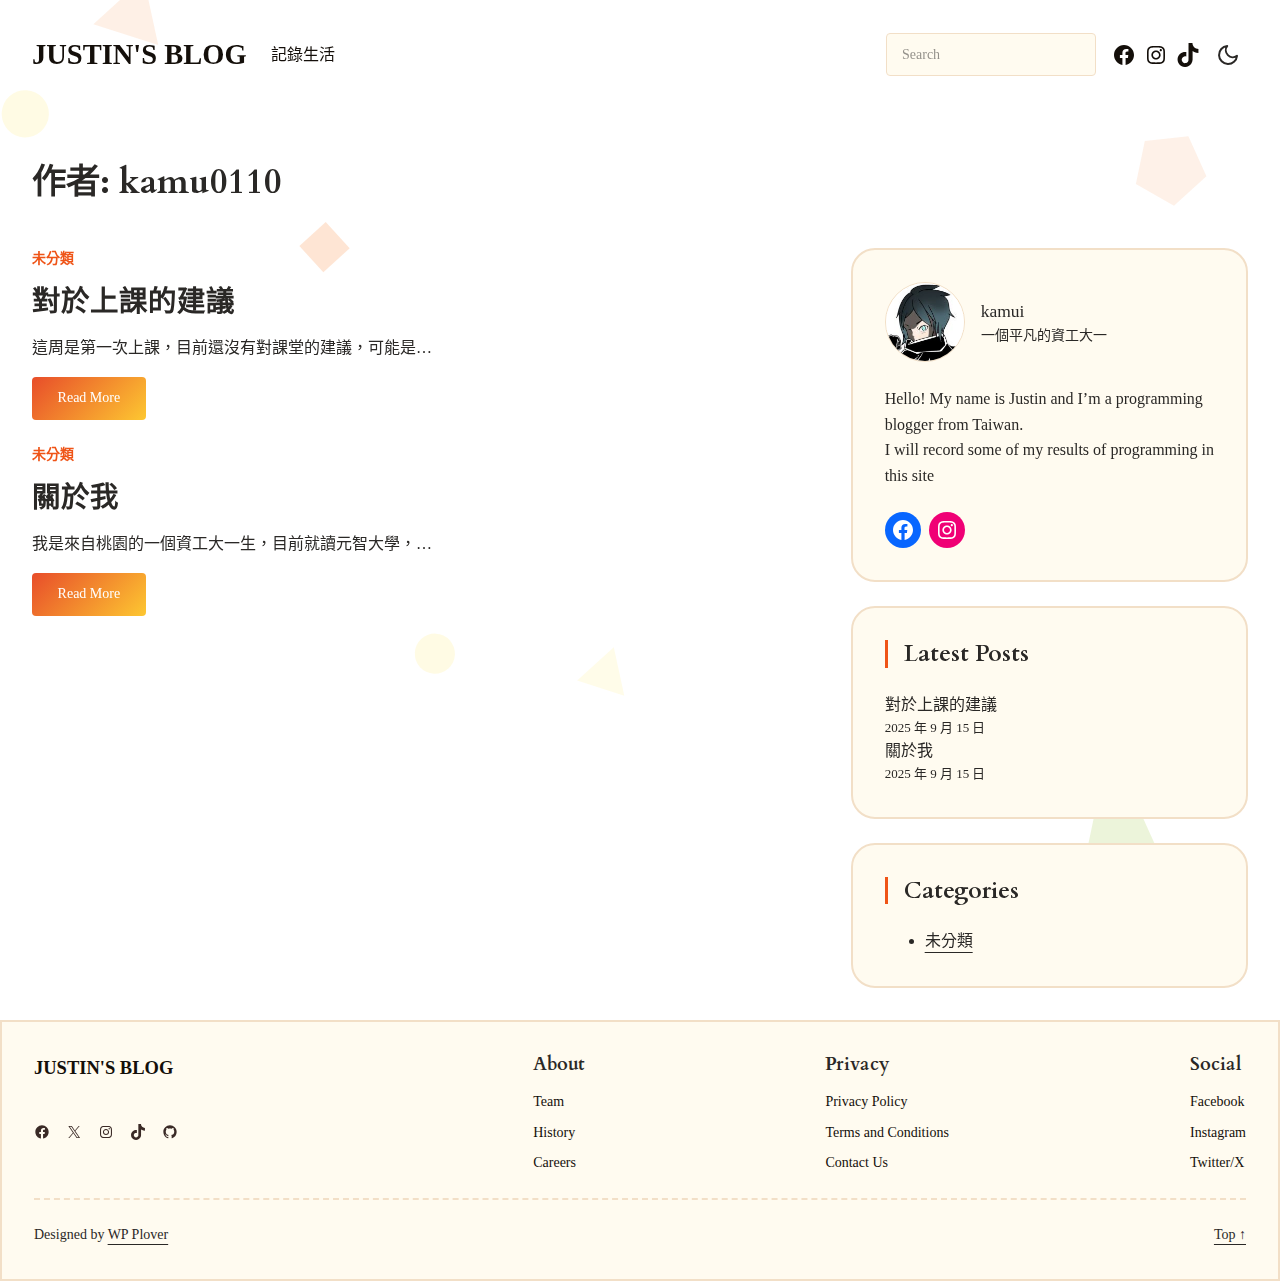
<file: author/kamu0110/index.html>
<!DOCTYPE html>
<html lang="zh-TW">
<head>
	<meta charset="UTF-8">
	<meta name="viewport" content="width=device-width, initial-scale=1">
<meta name="robots" content="max-image-preview:large">
	<style>img:is([sizes="auto" i], [sizes^="auto," i]) { contain-intrinsic-size: 3000px 1500px }</style>
	<title>kamu0110 &ndash; Justin's blog</title>
<link rel="alternate" type="application/rss+xml" title="訂閱《Justin's blog》&raquo; 資訊提供" href="https://kamui0110.github.io/feed/">
<link rel="alternate" type="application/rss+xml" title="訂閱《Justin's blog》&raquo; 留言的資訊提供" href="https://kamui0110.github.io/comments/feed/">
<link rel="alternate" type="application/rss+xml" title="訂閱《Justin's blog》&raquo; 作者為「kamu0110」的資訊提供" href="https://kamui0110.github.io/author/kamu0110/feed/">
<script>
window._wpemojiSettings = {"baseUrl":"https:\/\/s.w.org\/images\/core\/emoji\/16.0.1\/72x72\/","ext":".png","svgUrl":"https:\/\/s.w.org\/images\/core\/emoji\/16.0.1\/svg\/","svgExt":".svg","source":{"concatemoji":"https:\/\/kamui0110.github.io\/wp-includes\/js\/wp-emoji-release.min.js?ver=6.8.2"}};
/*! This file is auto-generated */
!function(s,n){var o,i,e;function c(e){try{var t={supportTests:e,timestamp:(new Date).valueOf()};sessionStorage.setItem(o,JSON.stringify(t))}catch(e){}}function p(e,t,n){e.clearRect(0,0,e.canvas.width,e.canvas.height),e.fillText(t,0,0);var t=new Uint32Array(e.getImageData(0,0,e.canvas.width,e.canvas.height).data),a=(e.clearRect(0,0,e.canvas.width,e.canvas.height),e.fillText(n,0,0),new Uint32Array(e.getImageData(0,0,e.canvas.width,e.canvas.height).data));return t.every(function(e,t){return e===a[t]})}function u(e,t){e.clearRect(0,0,e.canvas.width,e.canvas.height),e.fillText(t,0,0);for(var n=e.getImageData(16,16,1,1),a=0;a<n.data.length;a++)if(0!==n.data[a])return!1;return!0}function f(e,t,n,a){switch(t){case"flag":return n(e,"\ud83c\udff3\ufe0f\u200d\u26a7\ufe0f","\ud83c\udff3\ufe0f\u200b\u26a7\ufe0f")?!1:!n(e,"\ud83c\udde8\ud83c\uddf6","\ud83c\udde8\u200b\ud83c\uddf6")&&!n(e,"\ud83c\udff4\udb40\udc67\udb40\udc62\udb40\udc65\udb40\udc6e\udb40\udc67\udb40\udc7f","\ud83c\udff4\u200b\udb40\udc67\u200b\udb40\udc62\u200b\udb40\udc65\u200b\udb40\udc6e\u200b\udb40\udc67\u200b\udb40\udc7f");case"emoji":return!a(e,"\ud83e\udedf")}return!1}function g(e,t,n,a){var r="undefined"!=typeof WorkerGlobalScope&&self instanceof WorkerGlobalScope?new OffscreenCanvas(300,150):s.createElement("canvas"),o=r.getContext("2d",{willReadFrequently:!0}),i=(o.textBaseline="top",o.font="600 32px Arial",{});return e.forEach(function(e){i[e]=t(o,e,n,a)}),i}function t(e){var t=s.createElement("script");t.src=e,t.defer=!0,s.head.appendChild(t)}"undefined"!=typeof Promise&&(o="wpEmojiSettingsSupports",i=["flag","emoji"],n.supports={everything:!0,everythingExceptFlag:!0},e=new Promise(function(e){s.addEventListener("DOMContentLoaded",e,{once:!0})}),new Promise(function(t){var n=function(){try{var e=JSON.parse(sessionStorage.getItem(o));if("object"==typeof e&&"number"==typeof e.timestamp&&(new Date).valueOf()<e.timestamp+604800&&"object"==typeof e.supportTests)return e.supportTests}catch(e){}return null}();if(!n){if("undefined"!=typeof Worker&&"undefined"!=typeof OffscreenCanvas&&"undefined"!=typeof URL&&URL.createObjectURL&&"undefined"!=typeof Blob)try{var e="postMessage("+g.toString()+"("+[JSON.stringify(i),f.toString(),p.toString(),u.toString()].join(",")+"));",a=new Blob([e],{type:"text/javascript"}),r=new Worker(URL.createObjectURL(a),{name:"wpTestEmojiSupports"});return void(r.onmessage=function(e){c(n=e.data),r.terminate(),t(n)})}catch(e){}c(n=g(i,f,p,u))}t(n)}).then(function(e){for(var t in e)n.supports[t]=e[t],n.supports.everything=n.supports.everything&&n.supports[t],"flag"!==t&&(n.supports.everythingExceptFlag=n.supports.everythingExceptFlag&&n.supports[t]);n.supports.everythingExceptFlag=n.supports.everythingExceptFlag&&!n.supports.flag,n.DOMReady=!1,n.readyCallback=function(){n.DOMReady=!0}}).then(function(){return e}).then(function(){var e;n.supports.everything||(n.readyCallback(),(e=n.source||{}).concatemoji?t(e.concatemoji):e.wpemoji&&e.twemoji&&(t(e.twemoji),t(e.wpemoji)))}))}((window,document),window._wpemojiSettings);
</script>
<style id="wp-block-paragraph-inline-css">
.is-small-text{font-size:.875em}.is-regular-text{font-size:1em}.is-large-text{font-size:2.25em}.is-larger-text{font-size:3em}.has-drop-cap:not(:focus):first-letter{float:left;font-size:8.4em;font-style:normal;font-weight:100;line-height:.68;margin:.05em .1em 0 0;text-transform:uppercase}body.rtl .has-drop-cap:not(:focus):first-letter{float:none;margin-left:.1em}p.has-drop-cap.has-background{overflow:hidden}:root :where(p.has-background){padding:1.25em 2.375em}:where(p.has-text-color:not(.has-link-color)) a{color:inherit}p.has-text-align-left[style*="writing-mode:vertical-lr"],p.has-text-align-right[style*="writing-mode:vertical-rl"]{rotate:180deg}
</style>
<link rel="stylesheet" id="wp-block-cover-css" href="https://kamui0110.github.io/wp-includes/blocks/cover/style.min.css?ver=6.8.2" media="all">
<style id="wp-block-cover-inline-css">
.wp-block-cover.is-style-full-width { min-width: 100%; }
</style>
<style id="wp-block-site-logo-inline-css">
.wp-block-site-logo{box-sizing:border-box;line-height:0}.wp-block-site-logo a{display:inline-block;line-height:0}.wp-block-site-logo.is-default-size img{height:auto;width:120px}.wp-block-site-logo img{height:auto;max-width:100%}.wp-block-site-logo a,.wp-block-site-logo img{border-radius:inherit}.wp-block-site-logo.aligncenter{margin-left:auto;margin-right:auto;text-align:center}:root :where(.wp-block-site-logo.is-style-rounded){border-radius:9999px}
</style>
<style id="plover-core-site-logo-block-style-inline-css">
.wp-block-site-logo{overflow:hidden}.wp-block-site-logo a,.wp-block-site-logo img{border-radius:initial}

</style>
<style id="wp-block-site-title-inline-css">
.wp-block-site-title{box-sizing:border-box}.wp-block-site-title :where(a){color:inherit;font-family:inherit;font-size:inherit;font-style:inherit;font-weight:inherit;letter-spacing:inherit;line-height:inherit;text-decoration:inherit}
</style>
<style id="wp-block-group-inline-css">
.wp-block-group{box-sizing:border-box}:where(.wp-block-group.wp-block-group-is-layout-constrained){position:relative}
.wp-block-group.is-style-superbaddons-card{background-color:var(--wp--preset--color--contrast-light);border-color:var(--wp--preset--color--mono-3);border-radius:10px;border-style:solid;border-width:1px;box-shadow:0 1px 2px 0 rgba(0,0,0,.05);color:var(--wp--preset--color--contrast-dark);padding:var(--wp--preset--spacing--superbspacing-small)}
</style>
<style id="wp-block-page-list-inline-css">
.wp-block-navigation .wp-block-page-list{align-items:var(--navigation-layout-align,initial);background-color:inherit;display:flex;flex-direction:var(--navigation-layout-direction,initial);flex-wrap:var(--navigation-layout-wrap,wrap);justify-content:var(--navigation-layout-justify,initial)}.wp-block-navigation .wp-block-navigation-item{background-color:inherit}.wp-block-page-list{box-sizing:border-box}
</style>
<style id="plover-core-page-list-block-style-inline-css">
.wp-block-page-list{display:flex;flex-direction:column;gap:var(--plover--style--block-gap)}

</style>
<link rel="stylesheet" id="wp-block-navigation-css" href="https://kamui0110.github.io/wp-includes/blocks/navigation/style.min.css?ver=6.8.2" media="all">
<style id="plover-plover-theme-core/navigation-css-inline-css">
.wp-block-navigation:where(:not([class*=has-text-decoration])) a{text-decoration:none}.wp-block-navigation:where(:not([class*=has-text-decoration])) a:hover{text-decoration:var(--wp--custom--elements--link--hover--text-decoration, none)}.wp-block-navigation .current-menu-item>.wp-block-navigation-item__content,.wp-block-navigation .wp-block-navigation-item__content:hover,.wp-block-navigation .wp-block-navigation-item__content:focus{color:var(--wp--custom--color--primary, currentColor)}.wp-block-navigation .wp-block-navigation-item{background:inherit !important;border-radius:inherit;justify-content:center}.wp-block-navigation .wp-block-navigation-item:not(.has-background){background:transparent}.wp-block-navigation:not(.has-background) .wp-block-navigation__submenu-container{color:var(--wp--custom--navigation--submenu--color--text, inherit);background-color:var(--wp--custom--navigation--submenu--color--background, var(--wp--custom--color--body));border-color:var(--wp--custom--navigation--submenu--border-color, var(--wp--custom--border--color, currentColor));border-width:var(--wp--custom--navigation--submenu--border-width, var(--wp--custom--border--width, 1px));border-style:var(--wp--custom--navigation--submenu--border-style, var(--wp--custom--border--style, 1px));border-radius:var(--wp--custom--navigation--submenu--border-radius, var(--wp--custom--border-radius--rounded))}@media (min-width: 600px){.wp-block-navigation__responsive-container-open:not(.always-shown){display:flex}}@media (min-width: 782px){.wp-block-navigation__responsive-container-open:not(.always-shown){display:none}}@media (min-width: 600px){.wp-block-navigation__responsive-container:not(.hidden-by-default):not(.is-menu-open){display:none}}@media (min-width: 782px){.wp-block-navigation__responsive-container:not(.hidden-by-default):not(.is-menu-open){display:block}}

</style>
<link rel="stylesheet" id="wp-block-search-css" href="https://kamui0110.github.io/wp-includes/blocks/search/style.min.css?ver=6.8.2" media="all">
<style id="plover-plover-theme-core/search-css-inline-css">
.wp-block-search .wp-block-search__input{margin-bottom:0;border-width:var(--wp--custom--elements--input--border-width, var(--wp--custom--border--width, 1px));border-color:var(--wp--custom--elements--input--border-color, var(--wp--custom--border--color, currentColor));border-radius:var(--wp--custom--elements--input--border-radius, var(--wp--custom--border-radius--rounded, inherit));border-style:var(--wp--custom--elements--input--border-style, var(--wp--custom--border--style, solid))}.wp-block-search__inside-wrapper{position:relative}.wp-block-search__button-inside .wp-block-search__inside-wrapper{border-radius:var(--wp--custom--elements--input--border-radius, var(--wp--custom--border-radius--rounded, inherit));padding:0}.wp-block-search__button-inside .wp-block-search__inside-wrapper .wp-block-search__input,.wp-block-search__button-inside .wp-block-search__inside-wrapper [type="submit"]{border-radius:inherit}.wp-block-search__button-inside .wp-block-search__inside-wrapper:not(.has-border-color){border-width:var(--wp--custom--elements--input--border-width, var(--wp--custom--border--width, 1px));border-color:var(--wp--custom--elements--input--border-color, var(--wp--custom--border--color, currentColor))}.wp-block-search__button-inside .wp-block-search__button{position:absolute;right:0.2em;top:0.2em;bottom:0.2em;height:auto;margin:auto}

</style>
<link rel="stylesheet" id="wp-block-social-links-css" href="https://kamui0110.github.io/wp-includes/blocks/social-links/style.min.css?ver=6.8.2" media="all">
<link rel="stylesheet" id="wp-block-button-css" href="https://kamui0110.github.io/wp-includes/blocks/button/style.min.css?ver=6.8.2" media="all">
<style id="wp-block-buttons-inline-css">
.wp-block-buttons{box-sizing:border-box}.wp-block-buttons.is-vertical{flex-direction:column}.wp-block-buttons.is-vertical>.wp-block-button:last-child{margin-bottom:0}.wp-block-buttons>.wp-block-button{display:inline-block;margin:0}.wp-block-buttons.is-content-justification-left{justify-content:flex-start}.wp-block-buttons.is-content-justification-left.is-vertical{align-items:flex-start}.wp-block-buttons.is-content-justification-center{justify-content:center}.wp-block-buttons.is-content-justification-center.is-vertical{align-items:center}.wp-block-buttons.is-content-justification-right{justify-content:flex-end}.wp-block-buttons.is-content-justification-right.is-vertical{align-items:flex-end}.wp-block-buttons.is-content-justification-space-between{justify-content:space-between}.wp-block-buttons.aligncenter{text-align:center}.wp-block-buttons:not(.is-content-justification-space-between,.is-content-justification-right,.is-content-justification-left,.is-content-justification-center) .wp-block-button.aligncenter{margin-left:auto;margin-right:auto;width:100%}.wp-block-buttons[style*=text-decoration] .wp-block-button,.wp-block-buttons[style*=text-decoration] .wp-block-button__link{text-decoration:inherit}.wp-block-buttons.has-custom-font-size .wp-block-button__link{font-size:inherit}.wp-block-buttons .wp-block-button__link{width:100%}.wp-block-button.aligncenter{text-align:center}
</style>
<style id="wp-block-query-title-inline-css">
.wp-block-query-title{box-sizing:border-box}
</style>
<style id="wp-block-post-featured-image-inline-css">
.wp-block-post-featured-image{margin-left:0;margin-right:0}.wp-block-post-featured-image a{display:block;height:100%}.wp-block-post-featured-image :where(img){box-sizing:border-box;height:auto;max-width:100%;vertical-align:bottom;width:100%}.wp-block-post-featured-image.alignfull img,.wp-block-post-featured-image.alignwide img{width:100%}.wp-block-post-featured-image .wp-block-post-featured-image__overlay.has-background-dim{background-color:#000;inset:0;position:absolute}.wp-block-post-featured-image{position:relative}.wp-block-post-featured-image .wp-block-post-featured-image__overlay.has-background-gradient{background-color:initial}.wp-block-post-featured-image .wp-block-post-featured-image__overlay.has-background-dim-0{opacity:0}.wp-block-post-featured-image .wp-block-post-featured-image__overlay.has-background-dim-10{opacity:.1}.wp-block-post-featured-image .wp-block-post-featured-image__overlay.has-background-dim-20{opacity:.2}.wp-block-post-featured-image .wp-block-post-featured-image__overlay.has-background-dim-30{opacity:.3}.wp-block-post-featured-image .wp-block-post-featured-image__overlay.has-background-dim-40{opacity:.4}.wp-block-post-featured-image .wp-block-post-featured-image__overlay.has-background-dim-50{opacity:.5}.wp-block-post-featured-image .wp-block-post-featured-image__overlay.has-background-dim-60{opacity:.6}.wp-block-post-featured-image .wp-block-post-featured-image__overlay.has-background-dim-70{opacity:.7}.wp-block-post-featured-image .wp-block-post-featured-image__overlay.has-background-dim-80{opacity:.8}.wp-block-post-featured-image .wp-block-post-featured-image__overlay.has-background-dim-90{opacity:.9}.wp-block-post-featured-image .wp-block-post-featured-image__overlay.has-background-dim-100{opacity:1}.wp-block-post-featured-image:where(.alignleft,.alignright){width:100%}
</style>
<style id="wp-block-post-terms-inline-css">
.wp-block-post-terms{box-sizing:border-box}.wp-block-post-terms .wp-block-post-terms__separator{white-space:pre-wrap}
</style>
<style id="wp-block-post-title-inline-css">
.wp-block-post-title{box-sizing:border-box;word-break:break-word}.wp-block-post-title :where(a){display:inline-block;font-family:inherit;font-size:inherit;font-style:inherit;font-weight:inherit;letter-spacing:inherit;line-height:inherit;text-decoration:inherit}
</style>
<style id="wp-block-post-excerpt-inline-css">
:where(.wp-block-post-excerpt){box-sizing:border-box;margin-bottom:var(--wp--style--block-gap);margin-top:var(--wp--style--block-gap)}.wp-block-post-excerpt__excerpt{margin-bottom:0;margin-top:0}.wp-block-post-excerpt__more-text{margin-bottom:0;margin-top:var(--wp--style--block-gap)}.wp-block-post-excerpt__more-link{display:inline-block}
</style>
<style id="wp-block-read-more-inline-css">
.wp-block-read-more{display:block;width:fit-content}.wp-block-read-more:where(:not([style*=text-decoration])){text-decoration:none}.wp-block-read-more:where(:not([style*=text-decoration])):active,.wp-block-read-more:where(:not([style*=text-decoration])):focus{text-decoration:none}
</style>
<style id="plover-core-read-more-block-style-inline-css">
.wp-block-read-more{display:inline-flex;align-items:center;gap:var(--plover--style--block-gap)}

</style>
<style id="wp-block-post-template-inline-css">
.wp-block-post-template{box-sizing:border-box;list-style:none;margin-bottom:0;margin-top:0;max-width:100%;padding:0}.wp-block-post-template.is-flex-container{display:flex;flex-direction:row;flex-wrap:wrap;gap:1.25em}.wp-block-post-template.is-flex-container>li{margin:0;width:100%}@media (min-width:600px){.wp-block-post-template.is-flex-container.is-flex-container.columns-2>li{width:calc(50% - .625em)}.wp-block-post-template.is-flex-container.is-flex-container.columns-3>li{width:calc(33.33333% - .83333em)}.wp-block-post-template.is-flex-container.is-flex-container.columns-4>li{width:calc(25% - .9375em)}.wp-block-post-template.is-flex-container.is-flex-container.columns-5>li{width:calc(20% - 1em)}.wp-block-post-template.is-flex-container.is-flex-container.columns-6>li{width:calc(16.66667% - 1.04167em)}}@media (max-width:600px){.wp-block-post-template-is-layout-grid.wp-block-post-template-is-layout-grid.wp-block-post-template-is-layout-grid.wp-block-post-template-is-layout-grid{grid-template-columns:1fr}}.wp-block-post-template-is-layout-constrained>li>.alignright,.wp-block-post-template-is-layout-flow>li>.alignright{float:right;margin-inline-end:0;margin-inline-start:2em}.wp-block-post-template-is-layout-constrained>li>.alignleft,.wp-block-post-template-is-layout-flow>li>.alignleft{float:left;margin-inline-end:2em;margin-inline-start:0}.wp-block-post-template-is-layout-constrained>li>.aligncenter,.wp-block-post-template-is-layout-flow>li>.aligncenter{margin-inline-end:auto;margin-inline-start:auto}
</style>
<style id="plover-plover-theme-core/post-template-css-inline-css">
@media (min-width: 600px) and (max-width: 782px){.wp-block-post-template-is-layout-grid.wp-block-post-template-is-layout-grid.wp-block-post-template-is-layout-grid.wp-block-post-template-is-layout-grid{grid-template-columns:repeat(2, minmax(0, 1fr))}}

</style>
<style id="wp-block-spacer-inline-css">
.wp-block-spacer{clear:both}
</style>
<style id="plover-plover-theme-core/query-pagination-numbers-css-inline-css">
.wp-block-query-pagination-numbers .page-numbers{padding:var(--wp--preset--spacing--2-x-small)}

</style>
<style id="wp-block-query-pagination-inline-css">
.wp-block-query-pagination.is-content-justification-space-between>.wp-block-query-pagination-next:last-of-type{margin-inline-start:auto}.wp-block-query-pagination.is-content-justification-space-between>.wp-block-query-pagination-previous:first-child{margin-inline-end:auto}.wp-block-query-pagination .wp-block-query-pagination-previous-arrow{display:inline-block;margin-right:1ch}.wp-block-query-pagination .wp-block-query-pagination-previous-arrow:not(.is-arrow-chevron){transform:scaleX(1)}.wp-block-query-pagination .wp-block-query-pagination-next-arrow{display:inline-block;margin-left:1ch}.wp-block-query-pagination .wp-block-query-pagination-next-arrow:not(.is-arrow-chevron){transform:scaleX(1)}.wp-block-query-pagination.aligncenter{justify-content:center}
</style>
<link rel="stylesheet" id="wp-block-image-css" href="https://kamui0110.github.io/wp-includes/blocks/image/style.min.css?ver=6.8.2" media="all">
<style id="wp-block-heading-inline-css">
h1.has-background,h2.has-background,h3.has-background,h4.has-background,h5.has-background,h6.has-background{padding:1.25em 2.375em}h1.has-text-align-left[style*=writing-mode]:where([style*=vertical-lr]),h1.has-text-align-right[style*=writing-mode]:where([style*=vertical-rl]),h2.has-text-align-left[style*=writing-mode]:where([style*=vertical-lr]),h2.has-text-align-right[style*=writing-mode]:where([style*=vertical-rl]),h3.has-text-align-left[style*=writing-mode]:where([style*=vertical-lr]),h3.has-text-align-right[style*=writing-mode]:where([style*=vertical-rl]),h4.has-text-align-left[style*=writing-mode]:where([style*=vertical-lr]),h4.has-text-align-right[style*=writing-mode]:where([style*=vertical-rl]),h5.has-text-align-left[style*=writing-mode]:where([style*=vertical-lr]),h5.has-text-align-right[style*=writing-mode]:where([style*=vertical-rl]),h6.has-text-align-left[style*=writing-mode]:where([style*=vertical-lr]),h6.has-text-align-right[style*=writing-mode]:where([style*=vertical-rl]){rotate:180deg}
</style>
<style id="wp-block-latest-posts-inline-css">
.wp-block-latest-posts{box-sizing:border-box}.wp-block-latest-posts.alignleft{margin-right:2em}.wp-block-latest-posts.alignright{margin-left:2em}.wp-block-latest-posts.wp-block-latest-posts__list{list-style:none}.wp-block-latest-posts.wp-block-latest-posts__list li{clear:both;overflow-wrap:break-word}.wp-block-latest-posts.is-grid{display:flex;flex-wrap:wrap}.wp-block-latest-posts.is-grid li{margin:0 1.25em 1.25em 0;width:100%}@media (min-width:600px){.wp-block-latest-posts.columns-2 li{width:calc(50% - .625em)}.wp-block-latest-posts.columns-2 li:nth-child(2n){margin-right:0}.wp-block-latest-posts.columns-3 li{width:calc(33.33333% - .83333em)}.wp-block-latest-posts.columns-3 li:nth-child(3n){margin-right:0}.wp-block-latest-posts.columns-4 li{width:calc(25% - .9375em)}.wp-block-latest-posts.columns-4 li:nth-child(4n){margin-right:0}.wp-block-latest-posts.columns-5 li{width:calc(20% - 1em)}.wp-block-latest-posts.columns-5 li:nth-child(5n){margin-right:0}.wp-block-latest-posts.columns-6 li{width:calc(16.66667% - 1.04167em)}.wp-block-latest-posts.columns-6 li:nth-child(6n){margin-right:0}}:root :where(.wp-block-latest-posts.is-grid){padding:0}:root :where(.wp-block-latest-posts.wp-block-latest-posts__list){padding-left:0}.wp-block-latest-posts__post-author,.wp-block-latest-posts__post-date{display:block;font-size:.8125em}.wp-block-latest-posts__post-excerpt,.wp-block-latest-posts__post-full-content{margin-bottom:1em;margin-top:.5em}.wp-block-latest-posts__featured-image a{display:inline-block}.wp-block-latest-posts__featured-image img{height:auto;max-width:100%;width:auto}.wp-block-latest-posts__featured-image.alignleft{float:left;margin-right:1em}.wp-block-latest-posts__featured-image.alignright{float:right;margin-left:1em}.wp-block-latest-posts__featured-image.aligncenter{margin-bottom:1em;text-align:center}
</style>
<style id="plover-plover-theme-core/latest-posts-css-inline-css">
@media (min-width: 600px){.wp-block-latest-posts.columns-2 li{width:100%}.wp-block-latest-posts.columns-2 li:nth-child(2n){margin-right:1.25em}.wp-block-latest-posts.columns-3 li{width:100%}.wp-block-latest-posts.columns-3 li:nth-child(3n){margin-right:1.25em}.wp-block-latest-posts.columns-4 li{width:100%}.wp-block-latest-posts.columns-4 li:nth-child(4n){margin-right:1.25em}.wp-block-latest-posts.columns-5 li{width:100%}.wp-block-latest-posts.columns-5 li:nth-child(5n){margin-right:1.25em}.wp-block-latest-posts.columns-6 li{width:100%}.wp-block-latest-posts.columns-6 li:nth-child(6n){margin-right:1.25em}}@media (min-width: 782px){.wp-block-latest-posts.columns-2 li{width:calc((100% / 2) - 1.25em + (1.25em / 2))}.wp-block-latest-posts.columns-2 li:nth-child(2n){margin-right:0}.wp-block-latest-posts.columns-3 li{width:calc((100% / 3) - 1.25em + (1.25em / 3))}.wp-block-latest-posts.columns-3 li:nth-child(3n){margin-right:0}.wp-block-latest-posts.columns-4 li{width:calc((100% / 4) - 1.25em + (1.25em / 4))}.wp-block-latest-posts.columns-4 li:nth-child(4n){margin-right:0}.wp-block-latest-posts.columns-5 li{width:calc((100% / 5) - 1.25em + (1.25em / 5))}.wp-block-latest-posts.columns-5 li:nth-child(5n){margin-right:0}.wp-block-latest-posts.columns-6 li{width:calc((100% / 6) - 1.25em + (1.25em / 6))}.wp-block-latest-posts.columns-6 li:nth-child(6n){margin-right:0}}

</style>
<style id="wp-block-categories-inline-css">
.wp-block-categories{box-sizing:border-box}.wp-block-categories.alignleft{margin-right:2em}.wp-block-categories.alignright{margin-left:2em}.wp-block-categories.wp-block-categories-dropdown.aligncenter{text-align:center}.wp-block-categories .wp-block-categories__label{display:block;width:100%}
</style>
<style id="wp-block-columns-inline-css">
.wp-block-columns{align-items:normal!important;box-sizing:border-box;display:flex;flex-wrap:wrap!important}@media (min-width:782px){.wp-block-columns{flex-wrap:nowrap!important}}.wp-block-columns.are-vertically-aligned-top{align-items:flex-start}.wp-block-columns.are-vertically-aligned-center{align-items:center}.wp-block-columns.are-vertically-aligned-bottom{align-items:flex-end}@media (max-width:781px){.wp-block-columns:not(.is-not-stacked-on-mobile)>.wp-block-column{flex-basis:100%!important}}@media (min-width:782px){.wp-block-columns:not(.is-not-stacked-on-mobile)>.wp-block-column{flex-basis:0;flex-grow:1}.wp-block-columns:not(.is-not-stacked-on-mobile)>.wp-block-column[style*=flex-basis]{flex-grow:0}}.wp-block-columns.is-not-stacked-on-mobile{flex-wrap:nowrap!important}.wp-block-columns.is-not-stacked-on-mobile>.wp-block-column{flex-basis:0;flex-grow:1}.wp-block-columns.is-not-stacked-on-mobile>.wp-block-column[style*=flex-basis]{flex-grow:0}:where(.wp-block-columns){margin-bottom:1.75em}:where(.wp-block-columns.has-background){padding:1.25em 2.375em}.wp-block-column{flex-grow:1;min-width:0;overflow-wrap:break-word;word-break:break-word}.wp-block-column.is-vertically-aligned-top{align-self:flex-start}.wp-block-column.is-vertically-aligned-center{align-self:center}.wp-block-column.is-vertically-aligned-bottom{align-self:flex-end}.wp-block-column.is-vertically-aligned-stretch{align-self:stretch}.wp-block-column.is-vertically-aligned-bottom,.wp-block-column.is-vertically-aligned-center,.wp-block-column.is-vertically-aligned-top{width:100%}
</style>
<link rel="stylesheet" id="plover-plover-theme-core/columns-css-css" href="https://kamui0110.github.io/wp-content/themes/plover/assets/css/blocks/core__columns.css?ver=1.3.3" media="all">
<style id="wp-block-navigation-link-inline-css">
.wp-block-navigation .wp-block-navigation-item__label{overflow-wrap:break-word}.wp-block-navigation .wp-block-navigation-item__description{display:none}.link-ui-tools{border-top:1px solid #f0f0f0;padding:8px}.link-ui-block-inserter{padding-top:8px}.link-ui-block-inserter__back{margin-left:8px;text-transform:uppercase}
</style>
<style id="superb-addons-variable-fallbacks-inline-css">
:root{--wp--preset--color--primary:#1f7cec;--wp--preset--color--primary-hover:#3993ff;--wp--preset--color--base:#fff;--wp--preset--color--featured:#0a284b;--wp--preset--color--contrast-light:#fff;--wp--preset--color--contrast-dark:#000;--wp--preset--color--mono-1:#0d3c74;--wp--preset--color--mono-2:#64748b;--wp--preset--color--mono-3:#e2e8f0;--wp--preset--color--mono-4:#f8fafc;--wp--preset--spacing--superbspacing-xxsmall:clamp(5px,1vw,10px);--wp--preset--spacing--superbspacing-xsmall:clamp(10px,2vw,20px);--wp--preset--spacing--superbspacing-small:clamp(20px,4vw,40px);--wp--preset--spacing--superbspacing-medium:clamp(30px,6vw,60px);--wp--preset--spacing--superbspacing-large:clamp(40px,8vw,80px);--wp--preset--spacing--superbspacing-xlarge:clamp(50px,10vw,100px);--wp--preset--spacing--superbspacing-xxlarge:clamp(60px,12vw,120px);--wp--preset--font-size--superbfont-tiny:clamp(10px,0.625rem + ((1vw - 3.2px) * 0.227),12px);--wp--preset--font-size--superbfont-xxsmall:clamp(12px,0.75rem + ((1vw - 3.2px) * 0.227),14px);--wp--preset--font-size--superbfont-xsmall:clamp(16px,1rem + ((1vw - 3.2px) * 1),16px);--wp--preset--font-size--superbfont-small:clamp(16px,1rem + ((1vw - 3.2px) * 0.227),18px);--wp--preset--font-size--superbfont-medium:clamp(18px,1.125rem + ((1vw - 3.2px) * 0.227),20px);--wp--preset--font-size--superbfont-large:clamp(24px,1.5rem + ((1vw - 3.2px) * 0.909),32px);--wp--preset--font-size--superbfont-xlarge:clamp(32px,2rem + ((1vw - 3.2px) * 1.818),48px);--wp--preset--font-size--superbfont-xxlarge:clamp(40px,2.5rem + ((1vw - 3.2px) * 2.727),64px)}.has-primary-color{color:var(--wp--preset--color--primary)!important}.has-primary-hover-color{color:var(--wp--preset--color--primary-hover)!important}.has-base-color{color:var(--wp--preset--color--base)!important}.has-featured-color{color:var(--wp--preset--color--featured)!important}.has-contrast-light-color{color:var(--wp--preset--color--contrast-light)!important}.has-contrast-dark-color{color:var(--wp--preset--color--contrast-dark)!important}.has-mono-1-color{color:var(--wp--preset--color--mono-1)!important}.has-mono-2-color{color:var(--wp--preset--color--mono-2)!important}.has-mono-3-color{color:var(--wp--preset--color--mono-3)!important}.has-mono-4-color{color:var(--wp--preset--color--mono-4)!important}.has-primary-background-color{background-color:var(--wp--preset--color--primary)!important}.has-primary-hover-background-color{background-color:var(--wp--preset--color--primary-hover)!important}.has-base-background-color{background-color:var(--wp--preset--color--base)!important}.has-featured-background-color{background-color:var(--wp--preset--color--featured)!important}.has-contrast-light-background-color{background-color:var(--wp--preset--color--contrast-light)!important}.has-contrast-dark-background-color{background-color:var(--wp--preset--color--contrast-dark)!important}.has-mono-1-background-color{background-color:var(--wp--preset--color--mono-1)!important}.has-mono-2-background-color{background-color:var(--wp--preset--color--mono-2)!important}.has-mono-3-background-color{background-color:var(--wp--preset--color--mono-3)!important}.has-mono-4-background-color{background-color:var(--wp--preset--color--mono-4)!important}.has-superbfont-tiny-font-size{font-size:var(--wp--preset--font-size--superbfont-tiny)!important}.has-superbfont-xxsmall-font-size{font-size:var(--wp--preset--font-size--superbfont-xxsmall)!important}.has-superbfont-xsmall-font-size{font-size:var(--wp--preset--font-size--superbfont-xsmall)!important}.has-superbfont-small-font-size{font-size:var(--wp--preset--font-size--superbfont-small)!important}.has-superbfont-medium-font-size{font-size:var(--wp--preset--font-size--superbfont-medium)!important}.has-superbfont-large-font-size{font-size:var(--wp--preset--font-size--superbfont-large)!important}.has-superbfont-xlarge-font-size{font-size:var(--wp--preset--font-size--superbfont-xlarge)!important}.has-superbfont-xxlarge-font-size{font-size:var(--wp--preset--font-size--superbfont-xxlarge)!important}
</style>
<style id="wp-emoji-styles-inline-css">

	img.wp-smiley, img.emoji {
		display: inline !important;
		border: none !important;
		box-shadow: none !important;
		height: 1em !important;
		width: 1em !important;
		margin: 0 0.07em !important;
		vertical-align: -0.1em !important;
		background: none !important;
		padding: 0 !important;
	}
</style>
<link rel="stylesheet" id="wp-block-library-css" href="https://kamui0110.github.io/wp-includes/css/dist/block-library/common.min.css?ver=6.8.2" media="all">
<style id="global-styles-inline-css">
:root{--wp--preset--aspect-ratio--square: 1;--wp--preset--aspect-ratio--4-3: 4/3;--wp--preset--aspect-ratio--3-4: 3/4;--wp--preset--aspect-ratio--3-2: 3/2;--wp--preset--aspect-ratio--2-3: 2/3;--wp--preset--aspect-ratio--16-9: 16/9;--wp--preset--aspect-ratio--9-16: 9/16;--wp--preset--color--black: #000000;--wp--preset--color--cyan-bluish-gray: #abb8c3;--wp--preset--color--white: #ffffff;--wp--preset--color--pale-pink: #f78da7;--wp--preset--color--vivid-red: #cf2e2e;--wp--preset--color--luminous-vivid-orange: #ff6900;--wp--preset--color--luminous-vivid-amber: #fcb900;--wp--preset--color--light-green-cyan: #7bdcb5;--wp--preset--color--vivid-green-cyan: #00d084;--wp--preset--color--pale-cyan-blue: #8ed1fc;--wp--preset--color--vivid-cyan-blue: #0693e3;--wp--preset--color--vivid-purple: #9b51e0;--wp--preset--color--primary-active: #FDC731;--wp--preset--color--primary-color: #EF5417;--wp--preset--color--neutral-950: #140F0A;--wp--preset--color--neutral-800: #2a2826;--wp--preset--color--neutral-600: #3A2A26;--wp--preset--color--neutral-400: #F2DFC7;--wp--preset--color--neutral-200: #FFFBF0;--wp--preset--color--neutral-0: #FFFFFF;--wp--preset--color--transparent: transparent;--wp--preset--color--current: currentcolor;--wp--preset--color--inherit: inherit;--wp--preset--gradient--vivid-cyan-blue-to-vivid-purple: linear-gradient(135deg,rgba(6,147,227,1) 0%,rgb(155,81,224) 100%);--wp--preset--gradient--light-green-cyan-to-vivid-green-cyan: linear-gradient(135deg,rgb(122,220,180) 0%,rgb(0,208,130) 100%);--wp--preset--gradient--luminous-vivid-amber-to-luminous-vivid-orange: linear-gradient(135deg,rgba(252,185,0,1) 0%,rgba(255,105,0,1) 100%);--wp--preset--gradient--luminous-vivid-orange-to-vivid-red: linear-gradient(135deg,rgba(255,105,0,1) 0%,rgb(207,46,46) 100%);--wp--preset--gradient--very-light-gray-to-cyan-bluish-gray: linear-gradient(135deg,rgb(238,238,238) 0%,rgb(169,184,195) 100%);--wp--preset--gradient--cool-to-warm-spectrum: linear-gradient(135deg,rgb(74,234,220) 0%,rgb(151,120,209) 20%,rgb(207,42,186) 40%,rgb(238,44,130) 60%,rgb(251,105,98) 80%,rgb(254,248,76) 100%);--wp--preset--gradient--blush-light-purple: linear-gradient(135deg,rgb(255,206,236) 0%,rgb(152,150,240) 100%);--wp--preset--gradient--blush-bordeaux: linear-gradient(135deg,rgb(254,205,165) 0%,rgb(254,45,45) 50%,rgb(107,0,62) 100%);--wp--preset--gradient--luminous-dusk: linear-gradient(135deg,rgb(255,203,112) 0%,rgb(199,81,192) 50%,rgb(65,88,208) 100%);--wp--preset--gradient--pale-ocean: linear-gradient(135deg,rgb(255,245,203) 0%,rgb(182,227,212) 50%,rgb(51,167,181) 100%);--wp--preset--gradient--electric-grass: linear-gradient(135deg,rgb(202,248,128) 0%,rgb(113,206,126) 100%);--wp--preset--gradient--midnight: linear-gradient(135deg,rgb(2,3,129) 0%,rgb(40,116,252) 100%);--wp--preset--gradient--primary: linear-gradient(135deg, #E84D2A 0%, #FDC731 100%);--wp--preset--gradient--primary-invert: linear-gradient(135deg, #FDC731 0%, #E84D2A 100%);--wp--preset--gradient--background-transparent: linear-gradient(0deg,var(--wp--custom--body--background) 50%,transparent 50%);--wp--preset--gradient--transparent-background: linear-gradient(180deg,var(--wp--custom--body--background) 50%,transparent 50%);--wp--preset--gradient--checkerboard: repeating-conic-gradient(var(--wp--preset--color--neutral-200) 0% 25%, transparent 0% 50%) 50% / 16px 16px;--wp--preset--gradient--grid: conic-gradient(from 90deg at 1px 1px,transparent 90deg,var(--wp--custom--gradient-grid--color,var(--wp--preset--color--neutral-200)) 0) -1px -1px / var(--wp--custom--gradient-grid--size,40px) var(--wp--custom--gradient-grid--size,40px);--wp--preset--font-size--small: 0.875rem;--wp--preset--font-size--medium: clamp(14px, 0.875rem + ((1vw - 3.2px) * 0.469), 20px);--wp--preset--font-size--large: clamp(1rem, 1rem + ((1vw - 0.2rem) * 0.156), 1.125rem);--wp--preset--font-size--x-large: clamp(1.125rem, 1.125rem + ((1vw - 0.2rem) * 0.156), 1.25rem);--wp--preset--font-size--inherit: inherit;--wp--preset--font-size--x-small: 0.75rem;--wp--preset--font-size--base: 1rem;--wp--preset--font-size--2-x-large: clamp(1.25rem, 1.25rem + ((1vw - 0.2rem) * 0.313), 1.5rem);--wp--preset--font-size--3-x-large: clamp(1.5rem, 1.5rem + ((1vw - 0.2rem) * 0.469), 1.875rem);--wp--preset--font-size--4-x-large: clamp(1.875rem, 1.875rem + ((1vw - 0.2rem) * 0.469), 2.25rem);--wp--preset--font-size--5-x-large: clamp(2.25rem, 2.25rem + ((1vw - 0.2rem) * 0.938), 3rem);--wp--preset--font-size--6-x-large: clamp(3rem, 3rem + ((1vw - 0.2rem) * 0.938), 3.75rem);--wp--preset--font-size--7-x-large: clamp(3.75rem, 3.75rem + ((1vw - 0.2rem) * 0.938), 4.5rem);--wp--preset--font-size--8-x-large: clamp(4.5rem, 4.5rem + ((1vw - 0.2rem) * 1.875), 6rem);--wp--preset--font-size--9-x-large: clamp(6rem, 6rem + ((1vw - 0.2rem) * 2.5), 8rem);--wp--preset--font-family--inter: "Inter", sans-serif;--wp--preset--font-family--cardo: Cardo;--wp--preset--font-family--fira-code: "Fira Code", monospace;--wp--preset--font-family--system-sans-serif: -apple-system, BlinkMacSystemFont, avenir next, avenir, segoe ui, helvetica neue, helvetica, Cantarell, Ubuntu, roboto, noto, arial, sans-serif;--wp--preset--font-family--system-serif: Iowan Old Style, Apple Garamond, Baskerville, Times New Roman, Droid Serif, Times, Source Serif Pro, serif, Apple Color Emoji, Segoe UI Emoji, Segoe UI Symbol;--wp--preset--font-family--zpix: Zpix;--wp--preset--spacing--20: 0.44rem;--wp--preset--spacing--30: 0.67rem;--wp--preset--spacing--40: 1rem;--wp--preset--spacing--50: 1.5rem;--wp--preset--spacing--60: 2.25rem;--wp--preset--spacing--70: 3.38rem;--wp--preset--spacing--80: 5.06rem;--wp--preset--spacing--2-x-small: 0.5rem;--wp--preset--spacing--x-small: 1rem;--wp--preset--spacing--small: 1.5rem;--wp--preset--spacing--medium: 2rem;--wp--preset--spacing--large: 3rem;--wp--preset--spacing--x-large: 4rem;--wp--preset--spacing--2-x-large: 6rem;--wp--preset--shadow--natural: 6px 6px 9px rgba(0, 0, 0, 0.2);--wp--preset--shadow--deep: 12px 12px 50px rgba(0, 0, 0, 0.4);--wp--preset--shadow--sharp: 6px 6px 0px rgba(0, 0, 0, 0.2);--wp--preset--shadow--outlined: 6px 6px 0px -3px rgba(255, 255, 255, 1), 6px 6px rgba(0, 0, 0, 1);--wp--preset--shadow--crisp: 6px 6px 0px rgba(0, 0, 0, 1);--wp--custom--font-family--body: var(--wp--preset--font-family--inter);--wp--custom--font-family--heading: var(--wp--preset--font-family--cardo);--wp--custom--font-family--mono: var(--wp--preset--font-family--fira-code);--wp--custom--color--body: var(--wp--preset--color--neutral-0);--wp--custom--color--heading: var(--wp--preset--color--neutral-950);--wp--custom--color--text: var(--wp--preset--color--neutral-800);--wp--custom--color--primary: var(--wp--preset--color--primary-color);--wp--custom--color--active: var(--wp--preset--color--primary-active);--wp--custom--font-size--body: var(--wp--preset--font-size--large);--wp--custom--font-size--h-1: var(--wp--preset--font-size--6-x-large);--wp--custom--font-size--h-2: var(--wp--preset--font-size--5-x-large);--wp--custom--font-size--h-3: var(--wp--preset--font-size--4-x-large);--wp--custom--font-size--h-4: var(--wp--preset--font-size--3-x-large);--wp--custom--font-size--h-5: var(--wp--preset--font-size--2-x-large);--wp--custom--font-size--h-6: var(--wp--preset--font-size--large);--wp--custom--border--color: var(--wp--preset--color--neutral-400);--wp--custom--border--style: solid;--wp--custom--border--width: 1px;--wp--custom--border-radius--none: 0px;--wp--custom--border-radius--small: 0.125rem;--wp--custom--border-radius--rounded: 0.25rem;--wp--custom--border-radius--medium: 0.375rem;--wp--custom--border-radius--large: 0.5rem;--wp--custom--border-radius--x-large: 0.75rem;--wp--custom--border-radius--2-x-large: 1rem;--wp--custom--border-radius--3-x-large: 1.5rem;--wp--custom--border-radius--full: 9999px;--wp--custom--font-weight--black: 900;--wp--custom--font-weight--extra-bold: 800;--wp--custom--font-weight--bold: 700;--wp--custom--font-weight--semi-bold: 600;--wp--custom--font-weight--medium: 500;--wp--custom--font-weight--regular: 400;--wp--custom--font-weight--light: 300;--wp--custom--font-weight--extra-light: 200;--wp--custom--font-weight--thin: 100;--wp--custom--transition: all ease-in 0.15s;--wp--custom--elements--link--text-underline-offset: 0.35em;--wp--custom--elements--link--text-decoration: underline solid 0.08em;--wp--custom--elements--link--hover--text-underline-offset: 0.35em;--wp--custom--elements--link--hover--text-decoration: underline dashed 0.08em;--wp--custom--elements--label--typography--font-size: var(--wp--preset--font-size--small);--wp--custom--elements--checkbox--border-width: 1px;--wp--custom--elements--checkbox--background: var(--wp--preset--color--neutral-200);--wp--custom--elements--input--padding--top: 0.65rem;--wp--custom--elements--input--padding--bottom: 0.65rem;--wp--custom--elements--input--padding--left: 1rem;--wp--custom--elements--input--padding--right: 1rem;--wp--custom--elements--input--border-width: 0;--wp--custom--elements--input--background: var(--wp--preset--color--neutral-200);--wp--custom--elements--input--focus--background: var(--wp--preset--color--neutral-200);--wp--custom--elements--input--focus--border-color: var(--wp--custom--color--primary);--wp--custom--elements--button--color--background: var(--wp--preset--gradient--primary);--wp--custom--elements--button--hover--color--background: var(--wp--preset--gradient--primary);--wp--custom--header--z-index: 2;--wp--custom--text-shadow--solid: 0.1em 0.1em 0 rgba(0,0,0,0.25);--wp--custom--text-shadow--vintage-newspaper: 0.05em 0.03em 0px #ffffff, 0.12em 0.1em 0px rgba(0, 0, 0, 0.5);--wp--custom--text-shadow--glowing: 0 0 0.2em rgba(245,232,54,0.7);--wp--custom--drop-shadow--small: drop-shadow(0 1px 1px rgba(0,0,0,0.05));--wp--custom--drop-shadow--base: drop-shadow(0 1px 2px rgba(0,0,0,0.1)) drop-shadow(0 1px 1px rgba(0,0,0,0.06));--wp--custom--drop-shadow--medium: drop-shadow(0 4px 3px rgba(0,0,0,0.07)) drop-shadow(0 2px 2px rgba(0,0,0,0.06));--wp--custom--drop-shadow--large: drop-shadow(0 10px 8px rgba(0,0,0,0.04)) drop-shadow(0 4px 3px rgba(0,0,0,0.1));--wp--custom--drop-shadow--x-large: drop-shadow(0 20px 13px rgba(0,0,0,0.03)) drop-shadow(0 8px 5px rgba(0,0,0,0.08));--wp--custom--drop-shadow--xx-large: drop-shadow(0 25px 25px rgba(0,0,0,0.15));--wp--custom--box-shadow--small: 0 1px 2px 0 rgba(0,0,0,0.05);--wp--custom--box-shadow--base: 0 1px 3px 0 rgba(0,0,0,0.1), 0 1px 2px -1px rgba(0,0,0,0.1);--wp--custom--box-shadow--medium: 0 4px 6px -1px rgba(0,0,0,0.1), 0 2px 4px -2px rgba(0,0,0,0.1);--wp--custom--box-shadow--large: 0 10px 15px -3px rgba(0,0,0,0.1), 0 4px 6px -4px rgba(0,0,0,0.1);--wp--custom--box-shadow--x-large: 0 20px 25px -5px rgba(0,0,0,0.1), 0 8px 10px -6px rgba(0,0,0,0.1);--wp--custom--box-shadow--xx-large: 0 25px 50px -12px rgba(0,0,0,0.25);--wp--custom--box-shadow--inner: inset 0 2px 4px 0 rgba(0,0,0,0.05);}:root { --wp--style--global--content-size: min(calc(100% - var(--wp--preset--spacing--xl,4rem)), 720px);--wp--style--global--wide-size: min(calc(100% - var(--wp--preset--spacing--xl,4rem)), 1280px); }:where(body) { margin: 0; }.wp-site-blocks { padding-top: var(--wp--style--root--padding-top); padding-bottom: var(--wp--style--root--padding-bottom); }.has-global-padding { padding-right: var(--wp--style--root--padding-right); padding-left: var(--wp--style--root--padding-left); }.has-global-padding > .alignfull { margin-right: calc(var(--wp--style--root--padding-right) * -1); margin-left: calc(var(--wp--style--root--padding-left) * -1); }.has-global-padding :where(:not(.alignfull.is-layout-flow) > .has-global-padding:not(.wp-block-block, .alignfull)) { padding-right: 0; padding-left: 0; }.has-global-padding :where(:not(.alignfull.is-layout-flow) > .has-global-padding:not(.wp-block-block, .alignfull)) > .alignfull { margin-left: 0; margin-right: 0; }.wp-site-blocks > .alignleft { float: left; margin-right: 2em; }.wp-site-blocks > .alignright { float: right; margin-left: 2em; }.wp-site-blocks > .aligncenter { justify-content: center; margin-left: auto; margin-right: auto; }:where(.wp-site-blocks) > * { margin-block-start: var(--wp--preset--spacing--small); margin-block-end: 0; }:where(.wp-site-blocks) > :first-child { margin-block-start: 0; }:where(.wp-site-blocks) > :last-child { margin-block-end: 0; }:root { --wp--style--block-gap: var(--wp--preset--spacing--small); }:root :where(.is-layout-flow) > :first-child{margin-block-start: 0;}:root :where(.is-layout-flow) > :last-child{margin-block-end: 0;}:root :where(.is-layout-flow) > *{margin-block-start: var(--wp--preset--spacing--small);margin-block-end: 0;}:root :where(.is-layout-constrained) > :first-child{margin-block-start: 0;}:root :where(.is-layout-constrained) > :last-child{margin-block-end: 0;}:root :where(.is-layout-constrained) > *{margin-block-start: var(--wp--preset--spacing--small);margin-block-end: 0;}:root :where(.is-layout-flex){gap: var(--wp--preset--spacing--small);}:root :where(.is-layout-grid){gap: var(--wp--preset--spacing--small);}.is-layout-flow > .alignleft{float: left;margin-inline-start: 0;margin-inline-end: 2em;}.is-layout-flow > .alignright{float: right;margin-inline-start: 2em;margin-inline-end: 0;}.is-layout-flow > .aligncenter{margin-left: auto !important;margin-right: auto !important;}.is-layout-constrained > .alignleft{float: left;margin-inline-start: 0;margin-inline-end: 2em;}.is-layout-constrained > .alignright{float: right;margin-inline-start: 2em;margin-inline-end: 0;}.is-layout-constrained > .aligncenter{margin-left: auto !important;margin-right: auto !important;}.is-layout-constrained > :where(:not(.alignleft):not(.alignright):not(.alignfull)){max-width: var(--wp--style--global--content-size);margin-left: auto !important;margin-right: auto !important;}.is-layout-constrained > .alignwide{max-width: var(--wp--style--global--wide-size);}body .is-layout-flex{display: flex;}.is-layout-flex{flex-wrap: wrap;align-items: center;}.is-layout-flex > :is(*, div){margin: 0;}body .is-layout-grid{display: grid;}.is-layout-grid > :is(*, div){margin: 0;}body{background-color: var(--wp--custom--color--body);color: var(--wp--custom--color--text);font-family: var(--wp--preset--font-family--zpix);font-size: var(--wp--custom--font-size--body);font-style: normal;font-weight: 500;line-height: 1.6;--wp--style--root--padding-top: 0px;--wp--style--root--padding-right: 0px;--wp--style--root--padding-bottom: 0px;--wp--style--root--padding-left: 0px;}a:where(:not(.wp-element-button)){color: inherit;text-decoration: var(--wp--custom--elements--link--text-decoration);}:root :where(a:where(:not(.wp-element-button)):hover){color: var(--wp--custom--color--primary);text-decoration: var(--wp--custom--elements--link--hover--text-decoration);}:root :where(a:where(:not(.wp-element-button)):focus){color: var(--wp--custom--color--primary);text-decoration: var(--wp--custom--elements--link--hover--text-decoration);}h1, h2, h3, h4, h5, h6{font-family: var(--wp--custom--font-family--heading);font-weight: var(--wp--custom--font-weight--semi-bold);line-height: 1.4;}h1{font-size: var(--wp--custom--font-size--h-1);line-height: 1.15;}h2{font-size: var(--wp--custom--font-size--h-2);line-height: 1.15;}h3{font-size: var(--wp--custom--font-size--h-3);}h4{font-size: var(--wp--custom--font-size--h-4);}h5{font-size: var(--wp--custom--font-size--h-5);}h6{font-size: var(--wp--custom--font-size--h-6);}:root :where(.wp-element-button, .wp-block-button__link){background-color: var(--wp--custom--elements--button--color--background, var(--wp--custom--color--primary, currentColor));border-width: 0;color: #fff;font-family: inherit;font-size: inherit;line-height: inherit;padding: calc(0.667em + 2px) calc(1.333em + 2px);text-decoration: none;}.has-black-color{color: var(--wp--preset--color--black) !important;}.has-cyan-bluish-gray-color{color: var(--wp--preset--color--cyan-bluish-gray) !important;}.has-white-color{color: var(--wp--preset--color--white) !important;}.has-pale-pink-color{color: var(--wp--preset--color--pale-pink) !important;}.has-vivid-red-color{color: var(--wp--preset--color--vivid-red) !important;}.has-luminous-vivid-orange-color{color: var(--wp--preset--color--luminous-vivid-orange) !important;}.has-luminous-vivid-amber-color{color: var(--wp--preset--color--luminous-vivid-amber) !important;}.has-light-green-cyan-color{color: var(--wp--preset--color--light-green-cyan) !important;}.has-vivid-green-cyan-color{color: var(--wp--preset--color--vivid-green-cyan) !important;}.has-pale-cyan-blue-color{color: var(--wp--preset--color--pale-cyan-blue) !important;}.has-vivid-cyan-blue-color{color: var(--wp--preset--color--vivid-cyan-blue) !important;}.has-vivid-purple-color{color: var(--wp--preset--color--vivid-purple) !important;}.has-primary-active-color{color: var(--wp--preset--color--primary-active) !important;}.has-primary-color-color{color: var(--wp--preset--color--primary-color) !important;}.has-neutral-950-color{color: var(--wp--preset--color--neutral-950) !important;}.has-neutral-800-color{color: var(--wp--preset--color--neutral-800) !important;}.has-neutral-600-color{color: var(--wp--preset--color--neutral-600) !important;}.has-neutral-400-color{color: var(--wp--preset--color--neutral-400) !important;}.has-neutral-200-color{color: var(--wp--preset--color--neutral-200) !important;}.has-neutral-0-color{color: var(--wp--preset--color--neutral-0) !important;}.has-transparent-color{color: var(--wp--preset--color--transparent) !important;}.has-current-color{color: var(--wp--preset--color--current) !important;}.has-inherit-color{color: var(--wp--preset--color--inherit) !important;}.has-black-background-color{background-color: var(--wp--preset--color--black) !important;}.has-cyan-bluish-gray-background-color{background-color: var(--wp--preset--color--cyan-bluish-gray) !important;}.has-white-background-color{background-color: var(--wp--preset--color--white) !important;}.has-pale-pink-background-color{background-color: var(--wp--preset--color--pale-pink) !important;}.has-vivid-red-background-color{background-color: var(--wp--preset--color--vivid-red) !important;}.has-luminous-vivid-orange-background-color{background-color: var(--wp--preset--color--luminous-vivid-orange) !important;}.has-luminous-vivid-amber-background-color{background-color: var(--wp--preset--color--luminous-vivid-amber) !important;}.has-light-green-cyan-background-color{background-color: var(--wp--preset--color--light-green-cyan) !important;}.has-vivid-green-cyan-background-color{background-color: var(--wp--preset--color--vivid-green-cyan) !important;}.has-pale-cyan-blue-background-color{background-color: var(--wp--preset--color--pale-cyan-blue) !important;}.has-vivid-cyan-blue-background-color{background-color: var(--wp--preset--color--vivid-cyan-blue) !important;}.has-vivid-purple-background-color{background-color: var(--wp--preset--color--vivid-purple) !important;}.has-primary-active-background-color{background-color: var(--wp--preset--color--primary-active) !important;}.has-primary-color-background-color{background-color: var(--wp--preset--color--primary-color) !important;}.has-neutral-950-background-color{background-color: var(--wp--preset--color--neutral-950) !important;}.has-neutral-800-background-color{background-color: var(--wp--preset--color--neutral-800) !important;}.has-neutral-600-background-color{background-color: var(--wp--preset--color--neutral-600) !important;}.has-neutral-400-background-color{background-color: var(--wp--preset--color--neutral-400) !important;}.has-neutral-200-background-color{background-color: var(--wp--preset--color--neutral-200) !important;}.has-neutral-0-background-color{background-color: var(--wp--preset--color--neutral-0) !important;}.has-transparent-background-color{background-color: var(--wp--preset--color--transparent) !important;}.has-current-background-color{background-color: var(--wp--preset--color--current) !important;}.has-inherit-background-color{background-color: var(--wp--preset--color--inherit) !important;}.has-black-border-color{border-color: var(--wp--preset--color--black) !important;}.has-cyan-bluish-gray-border-color{border-color: var(--wp--preset--color--cyan-bluish-gray) !important;}.has-white-border-color{border-color: var(--wp--preset--color--white) !important;}.has-pale-pink-border-color{border-color: var(--wp--preset--color--pale-pink) !important;}.has-vivid-red-border-color{border-color: var(--wp--preset--color--vivid-red) !important;}.has-luminous-vivid-orange-border-color{border-color: var(--wp--preset--color--luminous-vivid-orange) !important;}.has-luminous-vivid-amber-border-color{border-color: var(--wp--preset--color--luminous-vivid-amber) !important;}.has-light-green-cyan-border-color{border-color: var(--wp--preset--color--light-green-cyan) !important;}.has-vivid-green-cyan-border-color{border-color: var(--wp--preset--color--vivid-green-cyan) !important;}.has-pale-cyan-blue-border-color{border-color: var(--wp--preset--color--pale-cyan-blue) !important;}.has-vivid-cyan-blue-border-color{border-color: var(--wp--preset--color--vivid-cyan-blue) !important;}.has-vivid-purple-border-color{border-color: var(--wp--preset--color--vivid-purple) !important;}.has-primary-active-border-color{border-color: var(--wp--preset--color--primary-active) !important;}.has-primary-color-border-color{border-color: var(--wp--preset--color--primary-color) !important;}.has-neutral-950-border-color{border-color: var(--wp--preset--color--neutral-950) !important;}.has-neutral-800-border-color{border-color: var(--wp--preset--color--neutral-800) !important;}.has-neutral-600-border-color{border-color: var(--wp--preset--color--neutral-600) !important;}.has-neutral-400-border-color{border-color: var(--wp--preset--color--neutral-400) !important;}.has-neutral-200-border-color{border-color: var(--wp--preset--color--neutral-200) !important;}.has-neutral-0-border-color{border-color: var(--wp--preset--color--neutral-0) !important;}.has-transparent-border-color{border-color: var(--wp--preset--color--transparent) !important;}.has-current-border-color{border-color: var(--wp--preset--color--current) !important;}.has-inherit-border-color{border-color: var(--wp--preset--color--inherit) !important;}.has-vivid-cyan-blue-to-vivid-purple-gradient-background{background: var(--wp--preset--gradient--vivid-cyan-blue-to-vivid-purple) !important;}.has-light-green-cyan-to-vivid-green-cyan-gradient-background{background: var(--wp--preset--gradient--light-green-cyan-to-vivid-green-cyan) !important;}.has-luminous-vivid-amber-to-luminous-vivid-orange-gradient-background{background: var(--wp--preset--gradient--luminous-vivid-amber-to-luminous-vivid-orange) !important;}.has-luminous-vivid-orange-to-vivid-red-gradient-background{background: var(--wp--preset--gradient--luminous-vivid-orange-to-vivid-red) !important;}.has-very-light-gray-to-cyan-bluish-gray-gradient-background{background: var(--wp--preset--gradient--very-light-gray-to-cyan-bluish-gray) !important;}.has-cool-to-warm-spectrum-gradient-background{background: var(--wp--preset--gradient--cool-to-warm-spectrum) !important;}.has-blush-light-purple-gradient-background{background: var(--wp--preset--gradient--blush-light-purple) !important;}.has-blush-bordeaux-gradient-background{background: var(--wp--preset--gradient--blush-bordeaux) !important;}.has-luminous-dusk-gradient-background{background: var(--wp--preset--gradient--luminous-dusk) !important;}.has-pale-ocean-gradient-background{background: var(--wp--preset--gradient--pale-ocean) !important;}.has-electric-grass-gradient-background{background: var(--wp--preset--gradient--electric-grass) !important;}.has-midnight-gradient-background{background: var(--wp--preset--gradient--midnight) !important;}.has-primary-gradient-background{background: var(--wp--preset--gradient--primary) !important;}.has-primary-invert-gradient-background{background: var(--wp--preset--gradient--primary-invert) !important;}.has-background-transparent-gradient-background{background: var(--wp--preset--gradient--background-transparent) !important;}.has-transparent-background-gradient-background{background: var(--wp--preset--gradient--transparent-background) !important;}.has-checkerboard-gradient-background{background: var(--wp--preset--gradient--checkerboard) !important;}.has-grid-gradient-background{background: var(--wp--preset--gradient--grid) !important;}.has-small-font-size{font-size: var(--wp--preset--font-size--small) !important;}.has-medium-font-size{font-size: var(--wp--preset--font-size--medium) !important;}.has-large-font-size{font-size: var(--wp--preset--font-size--large) !important;}.has-x-large-font-size{font-size: var(--wp--preset--font-size--x-large) !important;}.has-inherit-font-size{font-size: var(--wp--preset--font-size--inherit) !important;}.has-x-small-font-size{font-size: var(--wp--preset--font-size--x-small) !important;}.has-base-font-size{font-size: var(--wp--preset--font-size--base) !important;}.has-2-x-large-font-size{font-size: var(--wp--preset--font-size--2-x-large) !important;}.has-3-x-large-font-size{font-size: var(--wp--preset--font-size--3-x-large) !important;}.has-4-x-large-font-size{font-size: var(--wp--preset--font-size--4-x-large) !important;}.has-5-x-large-font-size{font-size: var(--wp--preset--font-size--5-x-large) !important;}.has-6-x-large-font-size{font-size: var(--wp--preset--font-size--6-x-large) !important;}.has-7-x-large-font-size{font-size: var(--wp--preset--font-size--7-x-large) !important;}.has-8-x-large-font-size{font-size: var(--wp--preset--font-size--8-x-large) !important;}.has-9-x-large-font-size{font-size: var(--wp--preset--font-size--9-x-large) !important;}.has-inter-font-family{font-family: var(--wp--preset--font-family--inter) !important;}.has-cardo-font-family{font-family: var(--wp--preset--font-family--cardo) !important;}.has-fira-code-font-family{font-family: var(--wp--preset--font-family--fira-code) !important;}.has-system-sans-serif-font-family{font-family: var(--wp--preset--font-family--system-sans-serif) !important;}.has-system-serif-font-family{font-family: var(--wp--preset--font-family--system-serif) !important;}.has-zpix-font-family{font-family: var(--wp--preset--font-family--zpix) !important;}
:root :where(.wp-block-button .wp-block-button__link){padding-top: var(--wp--preset--spacing--x-small);padding-right: var(--wp--preset--spacing--small);padding-bottom: var(--wp--preset--spacing--x-small);padding-left: var(--wp--preset--spacing--small);}
:root :where(.wp-block-buttons){border-radius: var(--wp--custom--border-radius--rounded);color: var(--wp--custom--color--text);}:root :where(.wp-block-buttons-is-layout-flow) > :first-child{margin-block-start: 0;}:root :where(.wp-block-buttons-is-layout-flow) > :last-child{margin-block-end: 0;}:root :where(.wp-block-buttons-is-layout-flow) > *{margin-block-start: var(--wp--preset--spacing--x-small);margin-block-end: 0;}:root :where(.wp-block-buttons-is-layout-constrained) > :first-child{margin-block-start: 0;}:root :where(.wp-block-buttons-is-layout-constrained) > :last-child{margin-block-end: 0;}:root :where(.wp-block-buttons-is-layout-constrained) > *{margin-block-start: var(--wp--preset--spacing--x-small);margin-block-end: 0;}:root :where(.wp-block-buttons-is-layout-flex){gap: var(--wp--preset--spacing--x-small);}:root :where(.wp-block-buttons-is-layout-grid){gap: var(--wp--preset--spacing--x-small);}
:root :where(.wp-block-image img, .wp-block-image .wp-block-image__crop-area, .wp-block-image .components-placeholder){border-radius: var(--wp--custom--border-radius--2-x-large);}
:root :where(.wp-block-social-links-is-layout-flow) > :first-child{margin-block-start: 0;}:root :where(.wp-block-social-links-is-layout-flow) > :last-child{margin-block-end: 0;}:root :where(.wp-block-social-links-is-layout-flow) > *{margin-block-start: var(--wp--preset--spacing--x-small);margin-block-end: 0;}:root :where(.wp-block-social-links-is-layout-constrained) > :first-child{margin-block-start: 0;}:root :where(.wp-block-social-links-is-layout-constrained) > :last-child{margin-block-end: 0;}:root :where(.wp-block-social-links-is-layout-constrained) > *{margin-block-start: var(--wp--preset--spacing--x-small);margin-block-end: 0;}:root :where(.wp-block-social-links-is-layout-flex){gap: var(--wp--preset--spacing--x-small);}:root :where(.wp-block-social-links-is-layout-grid){gap: var(--wp--preset--spacing--x-small);}
:root :where(.wp-block-post-title a:where(:not(.wp-element-button))){text-decoration: none;}
:root :where(.wp-block-post-title a:where(:not(.wp-element-button)):hover){text-decoration: var(--wp--custom--elements--link--hover--text-decoration);}
:root :where(.wp-block-post-title a:where(:not(.wp-element-button)):focus){text-decoration: var(--wp--custom--elements--link--hover--text-decoration);}
:root :where(.wp-block-post-title a:where(:not(.wp-element-button)):active){text-decoration: none;}
:root :where(.wp-block-post-featured-image){margin-bottom: var(--wp--preset--spacing--sm);}:root :where(.wp-block-post-featured-image img, .wp-block-post-featured-image .block-editor-media-placeholder, .wp-block-post-featured-image .wp-block-post-featured-image__overlay){border-radius: var(--wp--custom--border-radius--2-x-large);}
:root :where(.wp-block-post-terms){margin-bottom: 0em;}
:root :where(.wp-block-post-terms a:where(:not(.wp-element-button))){text-decoration: none;}
:root :where(.wp-block-post-terms a:where(:not(.wp-element-button)):hover){text-decoration: var(--wp--custom--elements--link--hover--text-decoration);}
:root :where(.wp-block-post-terms a:where(:not(.wp-element-button)):focus){text-decoration: var(--wp--custom--elements--link--hover--text-decoration);}
:root :where(.wp-block-post-terms a:where(:not(.wp-element-button)):active){text-decoration: none;}
:root :where(.wp-block-site-title){color: var(--wp--custom--color--heading);font-size: var(--wp--preset--font-size--x-large);font-weight: var(--wp--custom--font-weight--bold);margin-bottom: 0;}
:root :where(.wp-block-navigation){color: var(--wp--custom--color--heading);font-size: var(--wp--preset--font-size--base);}
:root :where(.wp-block-search){color: var(--wp--custom--color--text);padding-top: 0;padding-right: 0;padding-bottom: 0;padding-left: 0;}
:root :where(.wp-block-categories){border-color: var(--wp--preset--color--neutral-400);border-width: 0;border-style: none;}
</style>
<style id="core-block-supports-inline-css">
.wp-elements-9332bb3238089e7d1b1cff4499090f35 a:where(:not(.wp-element-button)){color:#00000000;}.wp-container-core-group-is-layout-4a8ca3eb{flex-wrap:nowrap;gap:var(--wp--preset--spacing--x-small);}.wp-container-core-navigation-is-layout-28c8f699{gap:var(--wp--preset--spacing--small);}.wp-container-core-group-is-layout-28c8f699{gap:var(--wp--preset--spacing--small);}.wp-container-core-social-links-is-layout-285b61a3{gap:0.5em var(--wp--preset--spacing--2-x-small);}.wp-container-core-buttons-is-layout-d7af6e26{gap:0;}.wp-container-core-group-is-layout-7774a7ef{gap:var(--wp--preset--spacing--2-x-small);justify-content:flex-start;}.wp-container-core-group-is-layout-b585a4aa{justify-content:space-between;}.wp-container-core-group-is-layout-6309d88a > *{margin-block-start:0;margin-block-end:0;}.wp-container-core-group-is-layout-6309d88a > * + *{margin-block-start:0;margin-block-end:0;}.wp-elements-193f790195891d4d214fa2971728820e a:where(:not(.wp-element-button)){color:var(--wp--preset--color--primary-color);}.wp-elements-193f790195891d4d214fa2971728820e a:where(:not(.wp-element-button)):hover{color:var(--wp--preset--color--primary-active);}.wp-elements-531f1f2f9ac13181d7d638daa8c16a29 a:where(:not(.wp-element-button)){color:#fffffe;}.wp-container-core-group-is-layout-4430f8d7 > *{margin-block-start:0;margin-block-end:0;}.wp-container-core-group-is-layout-4430f8d7 > * + *{margin-block-start:var(--wp--preset--spacing--x-small);margin-block-end:0;}.wp-container-core-group-is-layout-2708151c{flex-wrap:nowrap;}.wp-container-core-post-template-is-layout-02e3eebf > *{margin-block-start:0;margin-block-end:0;}.wp-container-core-post-template-is-layout-02e3eebf > * + *{margin-block-start:var(--wp--preset--spacing--small);margin-block-end:0;}.wp-elements-d755031454a0353ee72219407dd2deff a:where(:not(.wp-element-button)){color:var(--wp--preset--color--primary-active);}.wp-container-core-group-is-layout-4b827052{gap:0;flex-direction:column;align-items:flex-start;}.wp-container-core-group-is-layout-8a92f19b > *{margin-block-start:0;margin-block-end:0;}.wp-container-core-group-is-layout-8a92f19b > * + *{margin-block-start:var(--wp--preset--spacing--small);margin-block-end:0;}.wp-container-core-column-is-layout-c7b3064f > *{margin-block-start:0;margin-block-end:0;}.wp-container-core-column-is-layout-c7b3064f > * + *{margin-block-start:var(--wp--preset--spacing--small);margin-block-end:0;}.wp-container-core-columns-is-layout-47e616e8{flex-wrap:nowrap;gap:var(--wp--preset--spacing--small) var(--wp--preset--spacing--small);}.wp-container-core-group-is-layout-e9e558ad{gap:var(--wp--preset--spacing--x-small);flex-direction:column;align-items:flex-start;}.wp-container-core-navigation-is-layout-064b21ab{gap:var(--wp--preset--spacing--2-x-small);flex-direction:column;align-items:flex-start;}.wp-container-core-group-is-layout-ea0cb840{gap:var(--wp--preset--spacing--10);flex-direction:column;align-items:flex-start;}.wp-container-core-group-is-layout-3af9a5eb{gap:var(--wp--preset--spacing--x-small);flex-direction:column;align-items:stretch;}.wp-container-core-group-is-layout-e5edad21{justify-content:space-between;align-items:flex-start;}.wp-container-core-columns-is-layout-28f84493{flex-wrap:nowrap;}.wp-container-core-group-is-layout-ca41e4ff{flex-wrap:nowrap;justify-content:space-between;}.wp-container-core-group-is-layout-a77db08e > *{margin-block-start:0;margin-block-end:0;}.wp-container-core-group-is-layout-a77db08e > * + *{margin-block-start:0;margin-block-end:0;}
</style>
<style id="wp-block-template-skip-link-inline-css">

		.skip-link.screen-reader-text {
			border: 0;
			clip-path: inset(50%);
			height: 1px;
			margin: -1px;
			overflow: hidden;
			padding: 0;
			position: absolute !important;
			width: 1px;
			word-wrap: normal !important;
		}

		.skip-link.screen-reader-text:focus {
			background-color: #eee;
			clip-path: none;
			color: #444;
			display: block;
			font-size: 1em;
			height: auto;
			left: 5px;
			line-height: normal;
			padding: 15px 23px 14px;
			text-decoration: none;
			top: 5px;
			width: auto;
			z-index: 100000;
		}
</style>
<link rel="stylesheet" id="superb-addons-patterns-css" href="https://kamui0110.github.io/wp-content/plugins/superb-blocks/assets/css/patterns.min.css?ver=3.6.2" media="all">
<link rel="stylesheet" id="superb-addons-enhancements-css" href="https://kamui0110.github.io/wp-content/plugins/superb-blocks/assets/css/enhancements.min.css?ver=3.6.2" media="all">
<link rel="stylesheet" id="akita-blog-style-css" href="https://kamui0110.github.io/wp-content/themes/akita-blog/style.css?ver=1.0.1" media="all">
<link rel="stylesheet" id="plover-elements-button-css" href="https://kamui0110.github.io/wp-content/themes/plover/core/assets/css/elements/button.css?ver=1.2.4" media="all">
<link rel="stylesheet" id="plover-theme-elements-button-css" href="https://kamui0110.github.io/wp-content/themes/plover/assets/css/elements/button.css?ver=1.3.3" media="all">
<link rel="stylesheet" id="plover-theme-elements-form-css" href="https://kamui0110.github.io/wp-content/themes/plover/assets/css/elements/form.css?ver=1.3.3" media="all">
<link rel="stylesheet" id="plover-theme-extensions-dark-mode-css" href="https://kamui0110.github.io/wp-content/themes/plover/assets/css/extensions/dark-mode.css?ver=1.3.3" media="all">
<style id="block-inline-styles-inline-css">
figure{box-sizing:border-box;box-shadow:none !important}figure img{box-shadow:var(--plover-box-shadow, none)}*{box-sizing:border-box}html{scroll-behavior:smooth}a{transition:var(--wp--custom--transition, inherit);cursor:pointer;text-underline-offset:var(--wp--custom--elements--link--text-underline-offset, 0.35em)}a:hover,a:focus{text-underline-offset:var(--wp--custom--elements--link--hover--text-underline-offset, 0.35em)}[class*=has-text-decoration] a,[style*="text-decoration:"] a{text-decoration:inherit}li{margin:0}.plover-particles__editor-indicator{display:none;margin:0!important;padding:0!important;pointer-events:none;visibility:hidden}.plover-particles__block{position:relative}.plover-particles__block>.block-editor-block-list__layout,.plover-particles__block>.wp-block-cover__inner-container{z-index:var(--plover--particles--inner-content-z-index,2)}.plover-particles__canvas{height:100%;left:0;position:absolute;top:0;width:100%;z-index:var(--plover--particles--canvas-z-index,1)}html .is-style-light{--wp--custom--color--body:var(--wp--preset--color--neutral-0);--wp--custom--color--heading:var(--wp--preset--color--neutral-950);--wp--custom--color--text:var(--wp--preset--color--neutral-800);--wp--custom--color--primary:var(--wp--preset--color--primary-color);--wp--custom--color--active:var(--wp--preset--color--primary-active);--wp--custom--border--color:var(--wp--preset--color--neutral-400);--wp--custom--elements--checkbox--background:var(--wp--preset--color--neutral-200);--wp--custom--elements--input--background:var(--wp--preset--color--neutral-200);--wp--custom--elements--input--focus--background:var(--wp--preset--color--neutral-200);--wp--custom--elements--button--color--background:var(--wp--preset--gradient--primary);--wp--custom--elements--button--hover--color--background:var(--wp--preset--gradient--primary);--wp--preset--color--primary-active:#FDC731;--wp--preset--color--primary-color:#EF5417;--wp--preset--color--neutral-950:#140F0A;--wp--preset--color--neutral-800:#2a2826;--wp--preset--color--neutral-600:#3A2A26;--wp--preset--color--neutral-400:#F2DFC7;--wp--preset--color--neutral-200:#FFFBF0;--wp--preset--color--neutral-0:#FFFFFF;}html .is-style-dark{--wp--custom--color--body:var(--wp--preset--color--neutral-0);--wp--custom--color--heading:var(--wp--preset--color--neutral-950);--wp--custom--color--text:var(--wp--preset--color--neutral-800);--wp--custom--color--primary:var(--wp--preset--color--primary-color);--wp--custom--color--active:var(--wp--preset--color--primary-active);--wp--custom--border--color:var(--wp--preset--color--neutral-400);--wp--custom--elements--checkbox--background:var(--wp--preset--color--neutral-200);--wp--custom--elements--input--background:var(--wp--preset--color--neutral-200);--wp--custom--elements--input--focus--background:var(--wp--preset--color--neutral-200);--wp--custom--elements--button--color--background:var(--wp--preset--gradient--primary);--wp--custom--elements--button--hover--color--background:var(--wp--preset--gradient--primary);--wp--preset--color--primary-active:#EF5417;--wp--preset--color--primary-color:#FDC731;--wp--preset--color--neutral-950:#FFFFFF;--wp--preset--color--neutral-800:#FFFBF0;--wp--preset--color--neutral-600:#F2DFC7;--wp--preset--color--neutral-400:#3A2A26;--wp--preset--color--neutral-200:#2a2826;--wp--preset--color--neutral-0:#140F0A;}@media (prefers-color-scheme:dark){body{--wp--custom--color--body:var(--wp--preset--color--neutral-0);--wp--custom--color--heading:var(--wp--preset--color--neutral-950);--wp--custom--color--text:var(--wp--preset--color--neutral-800);--wp--custom--color--primary:var(--wp--preset--color--primary-color);--wp--custom--color--active:var(--wp--preset--color--primary-active);--wp--custom--border--color:var(--wp--preset--color--neutral-400);--wp--custom--elements--checkbox--background:var(--wp--preset--color--neutral-200);--wp--custom--elements--input--background:var(--wp--preset--color--neutral-200);--wp--custom--elements--input--focus--background:var(--wp--preset--color--neutral-200);--wp--custom--elements--button--color--background:var(--wp--preset--gradient--primary);--wp--custom--elements--button--hover--color--background:var(--wp--preset--gradient--primary);--wp--preset--color--primary-active:#EF5417;--wp--preset--color--primary-color:#FDC731;--wp--preset--color--neutral-950:#FFFFFF;--wp--preset--color--neutral-800:#FFFBF0;--wp--preset--color--neutral-600:#F2DFC7;--wp--preset--color--neutral-400:#3A2A26;--wp--preset--color--neutral-200:#2a2826;--wp--preset--color--neutral-0:#140F0A;}}.has-css-order-desktop{order:var(--css-order-desktop);}body .has-position-fixed-desktop{position:fixed;}.has-position-top-desktop{top:var(--css-position-top-desktop);}.has-position-left-desktop{left:var(--css-position-left-desktop);}@media (max-width: 781px) {.has-css-order-tablet{order:var(--css-order-tablet);}body .has-position-fixed-tablet{position:fixed;}.has-position-top-tablet{top:var(--css-position-top-tablet);}.has-position-left-tablet{left:var(--css-position-left-tablet);}}@media (max-width: 599px) {.has-css-order-mobile{order:var(--css-order-mobile);}body .has-position-fixed-mobile{position:fixed;}.has-position-top-mobile{top:var(--css-position-top-mobile);}.has-position-left-mobile{left:var(--css-position-left-mobile);}}
</style>
<script src="https://kamui0110.github.io/wp-includes/js/dist/dom-ready.min.js?ver=f77871ff7694fffea381" id="wp-dom-ready-js"></script>
<script src="https://kamui0110.github.io/wp-content/themes/plover/core/assets/js/frontend/sticky/index.min.js?ver=798ec5980d1feecc48f0" id="plover-sticky-js"></script>
<script src="https://kamui0110.github.io/wp-content/themes/plover/core/assets/js/frontend/particles/index.min.js?ver=4335b2a4e7ac7ba43051" id="plover-particles-effect-js"></script>
<script src="https://kamui0110.github.io/wp-content/themes/plover/assets/js/dark-mode-toggle/index.min.js?ver=6a0fb2b9a0198731ab4d" id="plover-dark-mode-toggle-js-js"></script>
<link rel="https://api.w.org/" href="https://kamui0110.github.io/wp-json/"><link rel="alternate" title="JSON" type="application/json" href="https://kamui0110.github.io/wp-json/wp/v2/users/1"><link rel="EditURI" type="application/rsd+xml" title="RSD" href="https://kamui0110.github.io/xmlrpc.php?rsd">
<meta name="generator" content="WordPress 6.8.2">
<script type="importmap" id="wp-importmap">
{"imports":{"@wordpress\/interactivity":"https:\/\/kamui0110.github.io\/wp-includes\/js\/dist\/script-modules\/interactivity\/index.min.js?ver=55aebb6e0a16726baffb"}}
</script>
<script type="module" src="https://kamui0110.github.io/wp-includes/js/dist/script-modules/block-library/navigation/view.min.js?ver=61572d447d60c0aa5240" id="@wordpress/block-library/navigation/view-js-module"></script>
<link rel="modulepreload" href="https://kamui0110.github.io/wp-includes/js/dist/script-modules/interactivity/index.min.js?ver=55aebb6e0a16726baffb" id="@wordpress/interactivity-js-modulepreload"><style class="wp-fonts-local">
@font-face{font-family:Inter;font-style:normal;font-weight:300 900;font-display:fallback;src:url('https://kamui0110.github.io/wp-content/themes/plover/assets/fonts/inter/Inter-VariableFont_slnt,wght.woff2') format('woff2');font-stretch:normal;}
@font-face{font-family:Cardo;font-style:normal;font-weight:400;font-display:fallback;src:url('https://kamui0110.github.io/wp-content/themes/plover/assets/fonts/cardo/cardo_normal_400.woff2') format('woff2');}
@font-face{font-family:Cardo;font-style:italic;font-weight:400;font-display:fallback;src:url('https://kamui0110.github.io/wp-content/themes/plover/assets/fonts/cardo/cardo_italic_400.woff2') format('woff2');}
@font-face{font-family:Cardo;font-style:normal;font-weight:700;font-display:fallback;src:url('https://kamui0110.github.io/wp-content/themes/plover/assets/fonts/cardo/cardo_normal_700.woff2') format('woff2');}
@font-face{font-family:"Fira Code";font-style:normal;font-weight:300 700;font-display:swap;src:url('https://kamui0110.github.io/wp-content/themes/plover/assets/fonts/fira-code/fira-code.woff2') format('woff2');font-stretch:normal;}
@font-face{font-family:Zpix;font-style:normal;font-weight:500;font-display:fallback;src:url('https://kamui0110.github.io/wp-content/uploads/fonts/zpix.ttf') format('truetype');}
</style>
</head>

<body class="archive author author-kamu0110 author-1 wp-embed-responsive wp-theme-plover wp-child-theme-akita-blog is-style-system default-mode-system">

<div class="wp-site-blocks">
<div class="wp-block-group is-layout-flow wp-container-core-group-is-layout-a77db08e wp-block-group-is-layout-flow">
    <div class="wp-block-cover alignfull is-light has-custom-content-position is-position-top-center is-style-full-width has-text-color has-link-color wp-elements-9332bb3238089e7d1b1cff4499090f35 has-css-order-desktop has-css-order-tablet has-css-order-mobile has-position-top-desktop has-position-left-desktop has-position-top-tablet has-position-left-tablet has-position-top-mobile has-position-left-mobile has-position-fixed-desktop has-position-fixed-tablet has-position-fixed-mobile plover-particles__block" style="color:#00000000;margin-top:0;margin-bottom:0;min-height:100vh;aspect-ratio:unset;--css-order-desktop:0;--css-order-tablet:0;--css-order-mobile:0;--css-position-top-desktop:0px;--css-position-left-desktop:0px;--css-position-top-tablet:0px;--css-position-left-tablet:0px;--css-position-top-mobile:0px;--css-position-left-mobile:0px;">
<span aria-hidden="true" class="wp-block-cover__background has-neutral-0-background-color has-background-dim-0 has-background-dim"></span>
	<div class="wp-block-cover__inner-container is-layout-flow wp-block-cover-is-layout-flow">
		
		<p class="has-text-align-center has-large-font-size"></p>
		
	</div>
<div id="plover-particles__canvas-2c36ec0b-b60c-475f-bcce-e4de14276373" class="plover-particles__canvas"></div>
</div>


    <header class="wp-block-template-part">
<div class="wp-block-group alignfull is-style-default has-global-padding is-layout-constrained wp-container-core-group-is-layout-6309d88a wp-block-group-is-layout-constrained" style="padding-top:var(--wp--preset--spacing--medium);padding-bottom:var(--wp--preset--spacing--medium)">
<div class="wp-block-group alignwide is-content-justification-space-between is-layout-flex wp-container-core-group-is-layout-b585a4aa wp-block-group-is-layout-flex">
<div class="wp-block-group is-layout-flex wp-container-core-group-is-layout-28c8f699 wp-block-group-is-layout-flex">
<div class="wp-block-group is-nowrap is-layout-flex wp-container-core-group-is-layout-4a8ca3eb wp-block-group-is-layout-flex">

<p style="text-decoration:none;text-transform:uppercase;" class="wp-block-site-title has-3-x-large-font-size"><a href="https://kamui0110.github.io" target="_self" rel="home">Justin's blog</a></p></div>


<nav class="is-responsive wp-block-navigation is-layout-flex wp-container-core-navigation-is-layout-28c8f699 wp-block-navigation-is-layout-flex" aria-label="導覽選單" data-wp-interactive="core/navigation" data-wp-context='{"overlayOpenedBy":{"click":false,"hover":false,"focus":false},"type":"overlay","roleAttribute":"","ariaLabel":"\u9078\u55ae"}'><button aria-haspopup="dialog" aria-label="開啟選單" class="wp-block-navigation__responsive-container-open" data-wp-on-async--click="actions.openMenuOnClick" data-wp-on--keydown="actions.handleMenuKeydown"><svg width="24" height="24" xmlns="http://www.w3.org/2000/svg" viewbox="0 0 24 24" aria-hidden="true" focusable="false"><rect x="4" y="7.5" width="16" height="1.5"></rect><rect x="4" y="15" width="16" height="1.5"></rect></svg></button>
				<div class="wp-block-navigation__responsive-container" id="modal-1" data-wp-class--has-modal-open="state.isMenuOpen" data-wp-class--is-menu-open="state.isMenuOpen" data-wp-watch="callbacks.initMenu" data-wp-on--keydown="actions.handleMenuKeydown" data-wp-on-async--focusout="actions.handleMenuFocusout" tabindex="-1">
					<div class="wp-block-navigation__responsive-close" tabindex="-1">
						<div class="wp-block-navigation__responsive-dialog" data-wp-bind--aria-modal="state.ariaModal" data-wp-bind--aria-label="state.ariaLabel" data-wp-bind--role="state.roleAttribute">
							<button aria-label="關閉選單" class="wp-block-navigation__responsive-container-close" data-wp-on-async--click="actions.closeMenuOnClick"><svg xmlns="http://www.w3.org/2000/svg" viewbox="0 0 24 24" width="24" height="24" aria-hidden="true" focusable="false"><path d="m13.06 12 6.47-6.47-1.06-1.06L12 10.94 5.53 4.47 4.47 5.53 10.94 12l-6.47 6.47 1.06 1.06L12 13.06l6.47 6.47 1.06-1.06L13.06 12Z"></path></svg></button>
							<div class="wp-block-navigation__responsive-container-content" data-wp-watch="callbacks.focusFirstElement" id="modal-1-content">
								<ul class="wp-block-navigation__container is-responsive wp-block-navigation"><ul class="wp-block-page-list" style=""><li class="wp-block-pages-list__item wp-block-navigation-item open-on-hover-click"><a class="wp-block-pages-list__item__link wp-block-navigation-item__content" href="https://kamui0110.github.io/%e8%a8%98%e9%8c%84%e7%94%9f%e6%b4%bb/">記錄生活</a></li></ul>
</ul>
							</div>
						</div>
					</div>
				</div></nav></div>



<div class="wp-block-group is-content-justification-left is-layout-flex wp-container-core-group-is-layout-7774a7ef wp-block-group-is-layout-flex"><form role="search" method="get" action="https://kamui0110.github.io/" style="margin-right:var(--wp--preset--spacing--2-x-small);margin-left:var(--wp--preset--spacing--2-x-small);" class="wp-block-search__no-button wp-block-search"><label class="wp-block-search__label screen-reader-text" for="wp-block-search__input-2">Search</label><div class="wp-block-search__inside-wrapper "><input class="wp-block-search__input has-border-color has-neutral-400-border-color has-small-font-size" id="wp-block-search__input-2" placeholder="Search" value="" type="search" name="s" required style="border-width: 1px"></div></form>


<ul class="wp-block-social-links has-normal-icon-size has-icon-color is-style-logos-only is-layout-flex wp-container-core-social-links-is-layout-285b61a3 wp-block-social-links-is-layout-flex"><li style="color: #18181b; " class="wp-social-link wp-social-link-facebook has-neutral-950-color wp-block-social-link"><a href="#" class="wp-block-social-link-anchor"><svg width="24" height="24" viewbox="0 0 24 24" version="1.1" xmlns="http://www.w3.org/2000/svg" aria-hidden="true" focusable="false"><path d="M12 2C6.5 2 2 6.5 2 12c0 5 3.7 9.1 8.4 9.9v-7H7.9V12h2.5V9.8c0-2.5 1.5-3.9 3.8-3.9 1.1 0 2.2.2 2.2.2v2.5h-1.3c-1.2 0-1.6.8-1.6 1.6V12h2.8l-.4 2.9h-2.3v7C18.3 21.1 22 17 22 12c0-5.5-4.5-10-10-10z"></path></svg><span class="wp-block-social-link-label screen-reader-text">Facebook</span></a></li>

<li style="color: #18181b; " class="wp-social-link wp-social-link-instagram has-neutral-950-color wp-block-social-link"><a href="#" class="wp-block-social-link-anchor"><svg width="24" height="24" viewbox="0 0 24 24" version="1.1" xmlns="http://www.w3.org/2000/svg" aria-hidden="true" focusable="false"><path d="M12,4.622c2.403,0,2.688,0.009,3.637,0.052c0.877,0.04,1.354,0.187,1.671,0.31c0.42,0.163,0.72,0.358,1.035,0.673 c0.315,0.315,0.51,0.615,0.673,1.035c0.123,0.317,0.27,0.794,0.31,1.671c0.043,0.949,0.052,1.234,0.052,3.637 s-0.009,2.688-0.052,3.637c-0.04,0.877-0.187,1.354-0.31,1.671c-0.163,0.42-0.358,0.72-0.673,1.035 c-0.315,0.315-0.615,0.51-1.035,0.673c-0.317,0.123-0.794,0.27-1.671,0.31c-0.949,0.043-1.233,0.052-3.637,0.052 s-2.688-0.009-3.637-0.052c-0.877-0.04-1.354-0.187-1.671-0.31c-0.42-0.163-0.72-0.358-1.035-0.673 c-0.315-0.315-0.51-0.615-0.673-1.035c-0.123-0.317-0.27-0.794-0.31-1.671C4.631,14.688,4.622,14.403,4.622,12 s0.009-2.688,0.052-3.637c0.04-0.877,0.187-1.354,0.31-1.671c0.163-0.42,0.358-0.72,0.673-1.035 c0.315-0.315,0.615-0.51,1.035-0.673c0.317-0.123,0.794-0.27,1.671-0.31C9.312,4.631,9.597,4.622,12,4.622 M12,3 C9.556,3,9.249,3.01,8.289,3.054C7.331,3.098,6.677,3.25,6.105,3.472C5.513,3.702,5.011,4.01,4.511,4.511 c-0.5,0.5-0.808,1.002-1.038,1.594C3.25,6.677,3.098,7.331,3.054,8.289C3.01,9.249,3,9.556,3,12c0,2.444,0.01,2.751,0.054,3.711 c0.044,0.958,0.196,1.612,0.418,2.185c0.23,0.592,0.538,1.094,1.038,1.594c0.5,0.5,1.002,0.808,1.594,1.038 c0.572,0.222,1.227,0.375,2.185,0.418C9.249,20.99,9.556,21,12,21s2.751-0.01,3.711-0.054c0.958-0.044,1.612-0.196,2.185-0.418 c0.592-0.23,1.094-0.538,1.594-1.038c0.5-0.5,0.808-1.002,1.038-1.594c0.222-0.572,0.375-1.227,0.418-2.185 C20.99,14.751,21,14.444,21,12s-0.01-2.751-0.054-3.711c-0.044-0.958-0.196-1.612-0.418-2.185c-0.23-0.592-0.538-1.094-1.038-1.594 c-0.5-0.5-1.002-0.808-1.594-1.038c-0.572-0.222-1.227-0.375-2.185-0.418C14.751,3.01,14.444,3,12,3L12,3z M12,7.378 c-2.552,0-4.622,2.069-4.622,4.622S9.448,16.622,12,16.622s4.622-2.069,4.622-4.622S14.552,7.378,12,7.378z M12,15 c-1.657,0-3-1.343-3-3s1.343-3,3-3s3,1.343,3,3S13.657,15,12,15z M16.804,6.116c-0.596,0-1.08,0.484-1.08,1.08 s0.484,1.08,1.08,1.08c0.596,0,1.08-0.484,1.08-1.08S17.401,6.116,16.804,6.116z"></path></svg><span class="wp-block-social-link-label screen-reader-text">Instagram</span></a></li>

<li style="color: #18181b; " class="wp-social-link wp-social-link-tiktok has-neutral-950-color wp-block-social-link"><a href="#" class="wp-block-social-link-anchor"><svg width="24" height="24" viewbox="0 0 32 32" version="1.1" xmlns="http://www.w3.org/2000/svg" aria-hidden="true" focusable="false"><path d="M16.708 0.027c1.745-0.027 3.48-0.011 5.213-0.027 0.105 2.041 0.839 4.12 2.333 5.563 1.491 1.479 3.6 2.156 5.652 2.385v5.369c-1.923-0.063-3.855-0.463-5.6-1.291-0.76-0.344-1.468-0.787-2.161-1.24-0.009 3.896 0.016 7.787-0.025 11.667-0.104 1.864-0.719 3.719-1.803 5.255-1.744 2.557-4.771 4.224-7.88 4.276-1.907 0.109-3.812-0.411-5.437-1.369-2.693-1.588-4.588-4.495-4.864-7.615-0.032-0.667-0.043-1.333-0.016-1.984 0.24-2.537 1.495-4.964 3.443-6.615 2.208-1.923 5.301-2.839 8.197-2.297 0.027 1.975-0.052 3.948-0.052 5.923-1.323-0.428-2.869-0.308-4.025 0.495-0.844 0.547-1.485 1.385-1.819 2.333-0.276 0.676-0.197 1.427-0.181 2.145 0.317 2.188 2.421 4.027 4.667 3.828 1.489-0.016 2.916-0.88 3.692-2.145 0.251-0.443 0.532-0.896 0.547-1.417 0.131-2.385 0.079-4.76 0.095-7.145 0.011-5.375-0.016-10.735 0.025-16.093z"></path></svg><span class="wp-block-social-link-label screen-reader-text">TikTok</span></a></li></ul>



<div class="wp-block-buttons is-layout-flex wp-container-core-buttons-is-layout-d7af6e26 wp-block-buttons-is-layout-flex"><div class="wp-block-button wp-block-button plover-hide-on-dark"><button class="has-text-color has-current-color has-background has-transparent-background-color wp-block-button__link wp-element-button" style="color:var(--wp--preset--color--current);background-color:var(--wp--preset--color--transparent);padding-left:var(--wp--preset--spacing--2-x-small);padding-right:var(--wp--preset--spacing--2-x-small);padding-top:var(--wp--preset--spacing--2-x-small);padding-bottom:var(--wp--preset--spacing--2-x-small);--plover--style--block-gap:0;" onclick="(() =&gt; { if (window.togglePloverThemeMode) { window.togglePloverThemeMode('dark'); } })()"><svg xmlns="http://www.w3.org/2000/svg" viewbox="0 0 24 24" fill="none" stroke="currentColor" stroke-width="2" stroke-linecap="round" stroke-linejoin="round" width="24px" height="24px"><path d="M21 12.79A9 9 0 1 1 11.21 3 7 7 0 0 0 21 12.79z"></path></svg></button></div>


<div class="wp-block-button wp-block-button plover-hide-on-light"><button class="has-text-color has-current-color has-background has-transparent-background-color wp-block-button__link wp-element-button" style="color:var(--wp--preset--color--current);background-color:var(--wp--preset--color--transparent);padding-left:var(--wp--preset--spacing--2-x-small);padding-right:var(--wp--preset--spacing--2-x-small);padding-top:var(--wp--preset--spacing--2-x-small);padding-bottom:var(--wp--preset--spacing--2-x-small);--plover--style--block-gap:0;" onclick="(() =&gt; { if (window.togglePloverThemeMode) { window.togglePloverThemeMode('light'); } })()"><svg xmlns="http://www.w3.org/2000/svg" viewbox="0 0 24 24" fill="none" stroke="currentColor" stroke-width="2" stroke-linecap="round" stroke-linejoin="round" width="24px" height="24px"><circle cx="12" cy="12" r="5"></circle><line x1="12" y1="1" x2="12" y2="3"></line><line x1="12" y1="21" x2="12" y2="23"></line><line x1="4.22" y1="4.22" x2="5.64" y2="5.64"></line><line x1="18.36" y1="18.36" x2="19.78" y2="19.78"></line><line x1="1" y1="12" x2="3" y2="12"></line><line x1="21" y1="12" x2="23" y2="12"></line><line x1="4.22" y1="19.78" x2="5.64" y2="18.36"></line><line x1="18.36" y1="5.64" x2="19.78" y2="4.22"></line></svg></button></div>
</div>
</div>
</div>
</div>
</header>

    
    <main class="wp-block-group has-global-padding is-layout-constrained wp-block-group-is-layout-constrained" style="padding-top:var(--wp--preset--spacing--medium);padding-bottom:var(--wp--preset--spacing--medium)">
        <h1 style="line-height:1; padding-top:var(--wp--preset--spacing--small);padding-bottom:var(--wp--preset--spacing--small);" class="has-text-align-left alignwide wp-block-query-title has-4-x-large-font-size">作者: <span>kamu0110</span></h1>

        
        <div class="wp-block-columns alignwide is-layout-flex wp-container-core-columns-is-layout-47e616e8 wp-block-columns-is-layout-flex">
            
            <div class="wp-block-column is-layout-flow wp-block-column-is-layout-flow" style="flex-basis:66.66%">
                <div class="wp-block-template-part">
<div class="wp-block-query is-layout-flow wp-block-query-is-layout-flow">
	<ul class="wp-block-post-template is-layout-flow wp-container-core-post-template-is-layout-02e3eebf wp-block-post-template-is-layout-flow"><li class="wp-block-post post-110 post type-post status-publish format-standard hentry category-uncategorized">
	
	<div class="wp-block-group is-nowrap is-layout-flex wp-container-core-group-is-layout-2708151c wp-block-group-is-layout-flex" style="border-radius:24px;padding-top:0;padding-right:0;padding-bottom:0;padding-left:0">
		

		
		<div class="wp-block-group is-layout-flow wp-container-core-group-is-layout-4430f8d7 wp-block-group-is-layout-flow">
			<div style="font-style:normal;font-weight:600" class="taxonomy-category has-link-color wp-elements-193f790195891d4d214fa2971728820e wp-block-post-terms has-small-font-size"><a href="https://kamui0110.github.io/category/uncategorized/" rel="tag">未分類</a></div>

			<h2 class="wp-block-post-title has-3-x-large-font-size"><a href="https://kamui0110.github.io/%e5%b0%8d%e6%96%bc%e4%b8%8a%e8%aa%b2%e7%9a%84%e5%bb%ba%e8%ad%b0/" target="_self">對於上課的建議</a></h2>

			<div class="wp-block-post-excerpt has-base-font-size"><p class="wp-block-post-excerpt__excerpt">這周是第一次上課，目前還沒有對課堂的建議，可能是&hellip; </p></div>

			<a style="color:#fffffe; font-style:normal;font-weight:400;text-decoration:none; padding-top:0.65rem;padding-bottom:0.65rem;padding-left:1.6rem;padding-right:1.6rem;" class="is-style-button wp-elements-531f1f2f9ac13181d7d638daa8c16a29 wp-block-read-more has-text-color" href="https://kamui0110.github.io/%e5%b0%8d%e6%96%bc%e4%b8%8a%e8%aa%b2%e7%9a%84%e5%bb%ba%e8%ad%b0/" target="_self">Read More<span class="screen-reader-text">: 對於上課的建議</span></a>
		</div>
		
	</div>
	
	</li><li class="wp-block-post post-108 post type-post status-publish format-standard hentry category-uncategorized">
	
	<div class="wp-block-group is-nowrap is-layout-flex wp-container-core-group-is-layout-2708151c wp-block-group-is-layout-flex" style="border-radius:24px;padding-top:0;padding-right:0;padding-bottom:0;padding-left:0">
		

		
		<div class="wp-block-group is-layout-flow wp-container-core-group-is-layout-4430f8d7 wp-block-group-is-layout-flow">
			<div style="font-style:normal;font-weight:600" class="taxonomy-category has-link-color wp-elements-193f790195891d4d214fa2971728820e wp-block-post-terms has-small-font-size"><a href="https://kamui0110.github.io/category/uncategorized/" rel="tag">未分類</a></div>

			<h2 class="wp-block-post-title has-3-x-large-font-size"><a href="https://kamui0110.github.io/%e9%97%9c%e6%96%bc%e6%88%91/" target="_self">關於我</a></h2>

			<div class="wp-block-post-excerpt has-base-font-size"><p class="wp-block-post-excerpt__excerpt">我是來自桃園的一個資工大一生，目前就讀元智大學，&hellip; </p></div>

			<a style="color:#fffffe; font-style:normal;font-weight:400;text-decoration:none; padding-top:0.65rem;padding-bottom:0.65rem;padding-left:1.6rem;padding-right:1.6rem;" class="is-style-button wp-elements-531f1f2f9ac13181d7d638daa8c16a29 wp-block-read-more has-text-color" href="https://kamui0110.github.io/%e9%97%9c%e6%96%bc%e6%88%91/" target="_self">Read More<span class="screen-reader-text">: 關於我</span></a>
		</div>
		
	</div>
	
	</li></ul>

	
	<div style="height:24px" aria-hidden="true" class="wp-block-spacer"></div>
	

	

	
</div>

</div></div>
            

            <div class="wp-block-column is-layout-flow wp-container-core-column-is-layout-c7b3064f wp-block-column-is-layout-flow plover-is-sticky-block" style="flex-basis:33.33%" data-sticky-offset-top="24">
                <aside class="wp-block-template-part">
<div class="wp-block-group is-layout-flow wp-container-core-group-is-layout-8a92f19b wp-block-group-is-layout-flow">
<div class="wp-block-group has-border-color has-neutral-400-border-color has-neutral-200-background-color has-background is-layout-flow wp-block-group-is-layout-flow" style="border-style:solid;border-width:2px;border-radius:24px;padding-top:var(--wp--preset--spacing--medium);padding-right:var(--wp--preset--spacing--medium);padding-bottom:var(--wp--preset--spacing--medium);padding-left:var(--wp--preset--spacing--medium)">
<div class="wp-block-group is-nowrap is-layout-flex wp-container-core-group-is-layout-4a8ca3eb wp-block-group-is-layout-flex">
<figure class="wp-block-image size-full is-resized has-custom-border"><img loading="lazy" decoding="async" width="360" height="360" src="https://kamui0110.github.io/wp-content/uploads/2025/09/unnamed.jpg" alt="" class="has-border-color has-neutral-400-border-color wp-image-67" style="border-width:1px;border-radius:100px;object-fit:cover;width:80px;height:80px" srcset="https://kamui0110.github.io/wp-content/uploads/2025/09/unnamed.jpg 360w, https://kamui0110.github.io/wp-content/uploads/2025/09/unnamed-300x300.jpg 300w, https://kamui0110.github.io/wp-content/uploads/2025/09/unnamed-150x150.jpg 150w" sizes="auto, (max-width: 360px) 100vw, 360px"></figure>



<div class="wp-block-group is-vertical is-layout-flex wp-container-core-group-is-layout-4b827052 wp-block-group-is-layout-flex">
<p>kamui</p>



<p class="has-small-font-size">一個平凡的資工大一</p>
</div>
</div>



<p class="has-base-font-size">Hello! My name is Justin and I&rsquo;m a programming blogger from Taiwan.<br>I will record some of my results of programming in this site</p>



<ul class="wp-block-social-links has-normal-icon-size is-layout-flex wp-container-core-social-links-is-layout-285b61a3 wp-block-social-links-is-layout-flex">
<li class="wp-social-link wp-social-link-facebook  wp-block-social-link"><a href="#" class="wp-block-social-link-anchor"><svg width="24" height="24" viewbox="0 0 24 24" version="1.1" xmlns="http://www.w3.org/2000/svg" aria-hidden="true" focusable="false"><path d="M12 2C6.5 2 2 6.5 2 12c0 5 3.7 9.1 8.4 9.9v-7H7.9V12h2.5V9.8c0-2.5 1.5-3.9 3.8-3.9 1.1 0 2.2.2 2.2.2v2.5h-1.3c-1.2 0-1.6.8-1.6 1.6V12h2.8l-.4 2.9h-2.3v7C18.3 21.1 22 17 22 12c0-5.5-4.5-10-10-10z"></path></svg><span class="wp-block-social-link-label screen-reader-text">Facebook</span></a></li>

<li class="wp-social-link wp-social-link-instagram  wp-block-social-link"><a href="#" class="wp-block-social-link-anchor"><svg width="24" height="24" viewbox="0 0 24 24" version="1.1" xmlns="http://www.w3.org/2000/svg" aria-hidden="true" focusable="false"><path d="M12,4.622c2.403,0,2.688,0.009,3.637,0.052c0.877,0.04,1.354,0.187,1.671,0.31c0.42,0.163,0.72,0.358,1.035,0.673 c0.315,0.315,0.51,0.615,0.673,1.035c0.123,0.317,0.27,0.794,0.31,1.671c0.043,0.949,0.052,1.234,0.052,3.637 s-0.009,2.688-0.052,3.637c-0.04,0.877-0.187,1.354-0.31,1.671c-0.163,0.42-0.358,0.72-0.673,1.035 c-0.315,0.315-0.615,0.51-1.035,0.673c-0.317,0.123-0.794,0.27-1.671,0.31c-0.949,0.043-1.233,0.052-3.637,0.052 s-2.688-0.009-3.637-0.052c-0.877-0.04-1.354-0.187-1.671-0.31c-0.42-0.163-0.72-0.358-1.035-0.673 c-0.315-0.315-0.51-0.615-0.673-1.035c-0.123-0.317-0.27-0.794-0.31-1.671C4.631,14.688,4.622,14.403,4.622,12 s0.009-2.688,0.052-3.637c0.04-0.877,0.187-1.354,0.31-1.671c0.163-0.42,0.358-0.72,0.673-1.035 c0.315-0.315,0.615-0.51,1.035-0.673c0.317-0.123,0.794-0.27,1.671-0.31C9.312,4.631,9.597,4.622,12,4.622 M12,3 C9.556,3,9.249,3.01,8.289,3.054C7.331,3.098,6.677,3.25,6.105,3.472C5.513,3.702,5.011,4.01,4.511,4.511 c-0.5,0.5-0.808,1.002-1.038,1.594C3.25,6.677,3.098,7.331,3.054,8.289C3.01,9.249,3,9.556,3,12c0,2.444,0.01,2.751,0.054,3.711 c0.044,0.958,0.196,1.612,0.418,2.185c0.23,0.592,0.538,1.094,1.038,1.594c0.5,0.5,1.002,0.808,1.594,1.038 c0.572,0.222,1.227,0.375,2.185,0.418C9.249,20.99,9.556,21,12,21s2.751-0.01,3.711-0.054c0.958-0.044,1.612-0.196,2.185-0.418 c0.592-0.23,1.094-0.538,1.594-1.038c0.5-0.5,0.808-1.002,1.038-1.594c0.222-0.572,0.375-1.227,0.418-2.185 C20.99,14.751,21,14.444,21,12s-0.01-2.751-0.054-3.711c-0.044-0.958-0.196-1.612-0.418-2.185c-0.23-0.592-0.538-1.094-1.038-1.594 c-0.5-0.5-1.002-0.808-1.594-1.038c-0.572-0.222-1.227-0.375-2.185-0.418C14.751,3.01,14.444,3,12,3L12,3z M12,7.378 c-2.552,0-4.622,2.069-4.622,4.622S9.448,16.622,12,16.622s4.622-2.069,4.622-4.622S14.552,7.378,12,7.378z M12,15 c-1.657,0-3-1.343-3-3s1.343-3,3-3s3,1.343,3,3S13.657,15,12,15z M16.804,6.116c-0.596,0-1.08,0.484-1.08,1.08 s0.484,1.08,1.08,1.08c0.596,0,1.08-0.484,1.08-1.08S17.401,6.116,16.804,6.116z"></path></svg><span class="wp-block-social-link-label screen-reader-text">Instagram</span></a></li>
</ul>
</div>



<div class="wp-block-group has-border-color has-neutral-400-border-color has-neutral-200-background-color has-background is-layout-flow wp-block-group-is-layout-flow" style="border-style:solid;border-width:2px;border-radius:24px;padding-top:var(--wp--preset--spacing--medium);padding-right:var(--wp--preset--spacing--medium);padding-bottom:var(--wp--preset--spacing--medium);padding-left:var(--wp--preset--spacing--medium)">
<h3 class="wp-block-heading has-2-x-large-font-size" style="border-left-color:var(--wp--preset--color--primary-color);border-left-width:3px;padding-left:var(--wp--preset--spacing--x-small);line-height:1.2">
		Latest Posts</h3>


<ul style="font-style:normal;font-weight:500;text-decoration:none;" class="wp-block-latest-posts__list has-dates wp-block-latest-posts has-base-font-size">
<li>
<a class="wp-block-latest-posts__post-title" href="https://kamui0110.github.io/%e5%b0%8d%e6%96%bc%e4%b8%8a%e8%aa%b2%e7%9a%84%e5%bb%ba%e8%ad%b0/">對於上課的建議</a><time datetime="2025-09-15T14:11:09+08:00" class="wp-block-latest-posts__post-date">2025 年 9 月 15 日</time>
</li>
<li>
<a class="wp-block-latest-posts__post-title" href="https://kamui0110.github.io/%e9%97%9c%e6%96%bc%e6%88%91/">關於我</a><time datetime="2025-09-15T14:07:30+08:00" class="wp-block-latest-posts__post-date">2025 年 9 月 15 日</time>
</li>
</ul>
</div>



<div class="wp-block-group has-border-color has-neutral-400-border-color has-neutral-200-background-color has-background is-layout-flow wp-block-group-is-layout-flow" style="border-style:solid;border-width:2px;border-radius:24px;padding-top:var(--wp--preset--spacing--medium);padding-right:var(--wp--preset--spacing--medium);padding-bottom:var(--wp--preset--spacing--medium);padding-left:var(--wp--preset--spacing--medium)">
<h3 class="wp-block-heading has-2-x-large-font-size" style="border-left-color:var(--wp--preset--color--primary-color);border-left-width:3px;padding-left:var(--wp--preset--spacing--x-small);line-height:1.2">
			Categories</h3>


<ul class="wp-block-categories-list wp-block-categories has-base-font-size">	<li class="cat-item cat-item-1">
<a href="https://kamui0110.github.io/category/uncategorized/">未分類</a>
</li>
</ul>
</div>
</div>
</aside>
</div>

        </div>
        
    </main>
    

    <footer class="wp-block-template-part">
<div class="wp-block-group alignfull has-border-color has-neutral-400-border-color has-neutral-200-background-color has-background has-global-padding is-layout-constrained wp-block-group-is-layout-constrained" style="border-width:2px;padding-top:var(--wp--preset--spacing--medium);padding-bottom:var(--wp--preset--spacing--medium)">
	
	<div class="wp-block-columns alignwide is-layout-flex wp-container-core-columns-is-layout-28f84493 wp-block-columns-is-layout-flex">
		
		<div class="wp-block-column is-layout-flow wp-block-column-is-layout-flow" style="flex-basis:40%">
			
			<div class="wp-block-group is-vertical is-layout-flex wp-container-core-group-is-layout-e9e558ad wp-block-group-is-layout-flex">
				
				<div class="wp-block-group is-nowrap is-layout-flex wp-container-core-group-is-layout-4a8ca3eb wp-block-group-is-layout-flex">
					

					<p style="text-decoration:none;text-transform:uppercase;" class="wp-block-site-title has-medium-font-size"><a href="https://kamui0110.github.io" target="_self" rel="home">Justin's blog</a></p>
				</div>
				

				
				<ul class="wp-block-social-links has-small-icon-size has-icon-color is-style-logos-only is-layout-flex wp-block-social-links-is-layout-flex" style="margin-top:var(--wp--preset--spacing--small);margin-bottom:var(--wp--preset--spacing--small)">
					<li style="color: #52525b; " class="wp-social-link wp-social-link-facebook has-neutral-600-color wp-block-social-link"><a href="#" class="wp-block-social-link-anchor"><svg width="24" height="24" viewbox="0 0 24 24" version="1.1" xmlns="http://www.w3.org/2000/svg" aria-hidden="true" focusable="false"><path d="M12 2C6.5 2 2 6.5 2 12c0 5 3.7 9.1 8.4 9.9v-7H7.9V12h2.5V9.8c0-2.5 1.5-3.9 3.8-3.9 1.1 0 2.2.2 2.2.2v2.5h-1.3c-1.2 0-1.6.8-1.6 1.6V12h2.8l-.4 2.9h-2.3v7C18.3 21.1 22 17 22 12c0-5.5-4.5-10-10-10z"></path></svg><span class="wp-block-social-link-label screen-reader-text">Facebook</span></a></li>

					<li style="color: #52525b; " class="wp-social-link wp-social-link-x has-neutral-600-color wp-block-social-link"><a href="#" class="wp-block-social-link-anchor"><svg width="24" height="24" viewbox="0 0 24 24" version="1.1" xmlns="http://www.w3.org/2000/svg" aria-hidden="true" focusable="false"><path d="M13.982 10.622 20.54 3h-1.554l-5.693 6.618L8.745 3H3.5l6.876 10.007L3.5 21h1.554l6.012-6.989L15.868 21h5.245l-7.131-10.378Zm-2.128 2.474-.697-.997-5.543-7.93H8l4.474 6.4.697.996 5.815 8.318h-2.387l-4.745-6.787Z"></path></svg><span class="wp-block-social-link-label screen-reader-text">X</span></a></li>

					<li style="color: #52525b; " class="wp-social-link wp-social-link-instagram has-neutral-600-color wp-block-social-link"><a href="#" class="wp-block-social-link-anchor"><svg width="24" height="24" viewbox="0 0 24 24" version="1.1" xmlns="http://www.w3.org/2000/svg" aria-hidden="true" focusable="false"><path d="M12,4.622c2.403,0,2.688,0.009,3.637,0.052c0.877,0.04,1.354,0.187,1.671,0.31c0.42,0.163,0.72,0.358,1.035,0.673 c0.315,0.315,0.51,0.615,0.673,1.035c0.123,0.317,0.27,0.794,0.31,1.671c0.043,0.949,0.052,1.234,0.052,3.637 s-0.009,2.688-0.052,3.637c-0.04,0.877-0.187,1.354-0.31,1.671c-0.163,0.42-0.358,0.72-0.673,1.035 c-0.315,0.315-0.615,0.51-1.035,0.673c-0.317,0.123-0.794,0.27-1.671,0.31c-0.949,0.043-1.233,0.052-3.637,0.052 s-2.688-0.009-3.637-0.052c-0.877-0.04-1.354-0.187-1.671-0.31c-0.42-0.163-0.72-0.358-1.035-0.673 c-0.315-0.315-0.51-0.615-0.673-1.035c-0.123-0.317-0.27-0.794-0.31-1.671C4.631,14.688,4.622,14.403,4.622,12 s0.009-2.688,0.052-3.637c0.04-0.877,0.187-1.354,0.31-1.671c0.163-0.42,0.358-0.72,0.673-1.035 c0.315-0.315,0.615-0.51,1.035-0.673c0.317-0.123,0.794-0.27,1.671-0.31C9.312,4.631,9.597,4.622,12,4.622 M12,3 C9.556,3,9.249,3.01,8.289,3.054C7.331,3.098,6.677,3.25,6.105,3.472C5.513,3.702,5.011,4.01,4.511,4.511 c-0.5,0.5-0.808,1.002-1.038,1.594C3.25,6.677,3.098,7.331,3.054,8.289C3.01,9.249,3,9.556,3,12c0,2.444,0.01,2.751,0.054,3.711 c0.044,0.958,0.196,1.612,0.418,2.185c0.23,0.592,0.538,1.094,1.038,1.594c0.5,0.5,1.002,0.808,1.594,1.038 c0.572,0.222,1.227,0.375,2.185,0.418C9.249,20.99,9.556,21,12,21s2.751-0.01,3.711-0.054c0.958-0.044,1.612-0.196,2.185-0.418 c0.592-0.23,1.094-0.538,1.594-1.038c0.5-0.5,0.808-1.002,1.038-1.594c0.222-0.572,0.375-1.227,0.418-2.185 C20.99,14.751,21,14.444,21,12s-0.01-2.751-0.054-3.711c-0.044-0.958-0.196-1.612-0.418-2.185c-0.23-0.592-0.538-1.094-1.038-1.594 c-0.5-0.5-1.002-0.808-1.594-1.038c-0.572-0.222-1.227-0.375-2.185-0.418C14.751,3.01,14.444,3,12,3L12,3z M12,7.378 c-2.552,0-4.622,2.069-4.622,4.622S9.448,16.622,12,16.622s4.622-2.069,4.622-4.622S14.552,7.378,12,7.378z M12,15 c-1.657,0-3-1.343-3-3s1.343-3,3-3s3,1.343,3,3S13.657,15,12,15z M16.804,6.116c-0.596,0-1.08,0.484-1.08,1.08 s0.484,1.08,1.08,1.08c0.596,0,1.08-0.484,1.08-1.08S17.401,6.116,16.804,6.116z"></path></svg><span class="wp-block-social-link-label screen-reader-text">Instagram</span></a></li>

					<li style="color: #52525b; " class="wp-social-link wp-social-link-tiktok has-neutral-600-color wp-block-social-link"><a href="#" class="wp-block-social-link-anchor"><svg width="24" height="24" viewbox="0 0 32 32" version="1.1" xmlns="http://www.w3.org/2000/svg" aria-hidden="true" focusable="false"><path d="M16.708 0.027c1.745-0.027 3.48-0.011 5.213-0.027 0.105 2.041 0.839 4.12 2.333 5.563 1.491 1.479 3.6 2.156 5.652 2.385v5.369c-1.923-0.063-3.855-0.463-5.6-1.291-0.76-0.344-1.468-0.787-2.161-1.24-0.009 3.896 0.016 7.787-0.025 11.667-0.104 1.864-0.719 3.719-1.803 5.255-1.744 2.557-4.771 4.224-7.88 4.276-1.907 0.109-3.812-0.411-5.437-1.369-2.693-1.588-4.588-4.495-4.864-7.615-0.032-0.667-0.043-1.333-0.016-1.984 0.24-2.537 1.495-4.964 3.443-6.615 2.208-1.923 5.301-2.839 8.197-2.297 0.027 1.975-0.052 3.948-0.052 5.923-1.323-0.428-2.869-0.308-4.025 0.495-0.844 0.547-1.485 1.385-1.819 2.333-0.276 0.676-0.197 1.427-0.181 2.145 0.317 2.188 2.421 4.027 4.667 3.828 1.489-0.016 2.916-0.88 3.692-2.145 0.251-0.443 0.532-0.896 0.547-1.417 0.131-2.385 0.079-4.76 0.095-7.145 0.011-5.375-0.016-10.735 0.025-16.093z"></path></svg><span class="wp-block-social-link-label screen-reader-text">TikTok</span></a></li>

					<li style="color: #52525b; " class="wp-social-link wp-social-link-github has-neutral-600-color wp-block-social-link"><a href="#" class="wp-block-social-link-anchor"><svg width="24" height="24" viewbox="0 0 24 24" version="1.1" xmlns="http://www.w3.org/2000/svg" aria-hidden="true" focusable="false"><path d="M12,2C6.477,2,2,6.477,2,12c0,4.419,2.865,8.166,6.839,9.489c0.5,0.09,0.682-0.218,0.682-0.484 c0-0.236-0.009-0.866-0.014-1.699c-2.782,0.602-3.369-1.34-3.369-1.34c-0.455-1.157-1.11-1.465-1.11-1.465 c-0.909-0.62,0.069-0.608,0.069-0.608c1.004,0.071,1.532,1.03,1.532,1.03c0.891,1.529,2.341,1.089,2.91,0.833 c0.091-0.647,0.349-1.086,0.635-1.337c-2.22-0.251-4.555-1.111-4.555-4.943c0-1.091,0.39-1.984,1.03-2.682 C6.546,8.54,6.202,7.524,6.746,6.148c0,0,0.84-0.269,2.75,1.025C10.295,6.95,11.15,6.84,12,6.836 c0.85,0.004,1.705,0.114,2.504,0.336c1.909-1.294,2.748-1.025,2.748-1.025c0.546,1.376,0.202,2.394,0.1,2.646 c0.64,0.699,1.026,1.591,1.026,2.682c0,3.841-2.337,4.687-4.565,4.935c0.359,0.307,0.679,0.917,0.679,1.852 c0,1.335-0.012,2.415-0.012,2.741c0,0.269,0.18,0.579,0.688,0.481C19.138,20.161,22,16.416,22,12C22,6.477,17.523,2,12,2z"></path></svg><span class="wp-block-social-link-label screen-reader-text">GitHub</span></a></li>
				</ul>
				
			</div>
			
		</div>
		

		
		<div class="wp-block-column is-layout-flow wp-block-column-is-layout-flow" style="flex-basis:60%">
			
			<div class="wp-block-group is-content-justification-space-between is-layout-flex wp-container-core-group-is-layout-e5edad21 wp-block-group-is-layout-flex">
				
				<div class="wp-block-group is-vertical is-content-justification-stretch is-layout-flex wp-container-core-group-is-layout-3af9a5eb wp-block-group-is-layout-flex">
					
					<h2 class="wp-block-heading has-medium-font-size has-body-font-family" style="font-style:normal;font-weight:600">
						About </h2>
					

					
					<div class="wp-block-group is-vertical is-layout-flex wp-container-core-group-is-layout-ea0cb840 wp-block-group-is-layout-flex">
						<nav style="font-style:normal;font-weight:400;" class="has-small-font-size  is-vertical wp-block-navigation is-layout-flex wp-container-core-navigation-is-layout-064b21ab wp-block-navigation-is-layout-flex"><ul style="font-style:normal;font-weight:400;" class="wp-block-navigation__container has-small-font-size  is-vertical wp-block-navigation has-small-font-size"><li class="has-small-font-size wp-block-navigation-item wp-block-navigation-link"><a class="wp-block-navigation-item__content" href="#"><span class="wp-block-navigation-item__label">Team</span></a></li><li class="has-small-font-size wp-block-navigation-item wp-block-navigation-link"><a class="wp-block-navigation-item__content" href="#"><span class="wp-block-navigation-item__label">History</span></a></li><li class="has-small-font-size wp-block-navigation-item wp-block-navigation-link"><a class="wp-block-navigation-item__content" href="#"><span class="wp-block-navigation-item__label">Careers</span></a></li></ul></nav>
					</div>
					
				</div>
				

				
				<div class="wp-block-group is-vertical is-content-justification-stretch is-layout-flex wp-container-core-group-is-layout-3af9a5eb wp-block-group-is-layout-flex">
					
					<h2 class="wp-block-heading has-medium-font-size has-body-font-family" style="font-style:normal;font-weight:600">
						Privacy </h2>
					

					
					<div class="wp-block-group is-vertical is-layout-flex wp-container-core-group-is-layout-4b827052 wp-block-group-is-layout-flex">
						<nav style="font-style:normal;font-weight:400;" class="has-small-font-size  is-vertical wp-block-navigation is-layout-flex wp-container-core-navigation-is-layout-064b21ab wp-block-navigation-is-layout-flex"><ul style="font-style:normal;font-weight:400;" class="wp-block-navigation__container has-small-font-size  is-vertical wp-block-navigation has-small-font-size"><li class="has-small-font-size wp-block-navigation-item wp-block-navigation-link"><a class="wp-block-navigation-item__content" href="#"><span class="wp-block-navigation-item__label">Privacy Policy</span></a></li><li class="has-small-font-size wp-block-navigation-item wp-block-navigation-link"><a class="wp-block-navigation-item__content" href="#"><span class="wp-block-navigation-item__label">Terms and Conditions</span></a></li><li class="has-small-font-size wp-block-navigation-item wp-block-navigation-link"><a class="wp-block-navigation-item__content" href="#"><span class="wp-block-navigation-item__label">Contact Us</span></a></li></ul></nav>
					</div>
					
				</div>
				

				
				<div class="wp-block-group is-vertical is-content-justification-stretch is-layout-flex wp-container-core-group-is-layout-3af9a5eb wp-block-group-is-layout-flex">
					
					<h2 class="wp-block-heading has-medium-font-size has-body-font-family" style="font-style:normal;font-weight:600">
						Social </h2>
					

					
					<div class="wp-block-group is-vertical is-layout-flex wp-container-core-group-is-layout-4b827052 wp-block-group-is-layout-flex">
						<nav style="font-style:normal;font-weight:400;" class="has-small-font-size  is-vertical wp-block-navigation is-layout-flex wp-container-core-navigation-is-layout-064b21ab wp-block-navigation-is-layout-flex"><ul style="font-style:normal;font-weight:400;" class="wp-block-navigation__container has-small-font-size  is-vertical wp-block-navigation has-small-font-size"><li class="has-small-font-size wp-block-navigation-item wp-block-navigation-link"><a class="wp-block-navigation-item__content" href="#"><span class="wp-block-navigation-item__label">Facebook</span></a></li><li class="has-small-font-size wp-block-navigation-item wp-block-navigation-link"><a class="wp-block-navigation-item__content" href="#"><span class="wp-block-navigation-item__label">Instagram</span></a></li><li class="has-small-font-size wp-block-navigation-item wp-block-navigation-link"><a class="wp-block-navigation-item__content" href="#"><span class="wp-block-navigation-item__label">Twitter/X</span></a></li></ul></nav>
					</div>
					
				</div>
				
			</div>
			
		</div>
		
	</div>
	

	
	<div class="wp-block-group alignwide has-small-font-size is-content-justification-space-between is-nowrap is-layout-flex wp-container-core-group-is-layout-ca41e4ff wp-block-group-is-layout-flex" style="border-top-color:var(--wp--preset--color--neutral-400);border-top-style:dashed;border-top-width:2px;padding-top:var(--wp--preset--spacing--50);padding-bottom:0">
		
		<p>
			Designed by <a href="https://wpplover.com/" rel="nofollow">WP Plover</a>        </p>
		

		
		<p>
            <a href="#">Top &uarr;</a>
        </p>
		
	</div>
	
</div>

</footer>
</div>
</div>
<script type="speculationrules">
{"prefetch":[{"source":"document","where":{"and":[{"href_matches":"\/wordpress\/*"},{"not":{"href_matches":["\/wordpress\/wp-*.php","\/wordpress\/wp-admin\/*","\/wordpress\/wp-content\/uploads\/*","\/wordpress\/wp-content\/*","\/wordpress\/wp-content\/plugins\/*","\/wordpress\/wp-content\/themes\/akita-blog\/*","\/wordpress\/wp-content\/themes\/plover\/*","\/wordpress\/*\\?(.+)"]}},{"not":{"selector_matches":"a[rel~=\"nofollow\"]"}},{"not":{"selector_matches":".no-prefetch, .no-prefetch a"}}]},"eagerness":"conservative"}]}
</script>
<script id="wp-block-template-skip-link-js-after">
	( function() {
		var skipLinkTarget = document.querySelector( 'main' ),
			sibling,
			skipLinkTargetID,
			skipLink;

		// Early exit if a skip-link target can't be located.
		if ( ! skipLinkTarget ) {
			return;
		}

		/*
		 * Get the site wrapper.
		 * The skip-link will be injected in the beginning of it.
		 */
		sibling = document.querySelector( '.wp-site-blocks' );

		// Early exit if the root element was not found.
		if ( ! sibling ) {
			return;
		}

		// Get the skip-link target's ID, and generate one if it doesn't exist.
		skipLinkTargetID = skipLinkTarget.id;
		if ( ! skipLinkTargetID ) {
			skipLinkTargetID = 'wp--skip-link--target';
			skipLinkTarget.id = skipLinkTargetID;
		}

		// Create the skip link.
		skipLink = document.createElement( 'a' );
		skipLink.classList.add( 'skip-link', 'screen-reader-text' );
		skipLink.id = 'wp-skip-link';
		skipLink.href = '#' + skipLinkTargetID;
		skipLink.innerText = '跳至主要內容';

		// Inject the skip link.
		sibling.parentElement.insertBefore( skipLink, sibling );
	}() );
	
</script>
<script id="block-inline-scripts-js-after">
var ploverDarkModeSettings = {"defaultMode":"system","cookiePeriod":"session"};ploverParticles.load('plover-particles__canvas-2c36ec0b-b60c-475f-bcce-e4de14276373',{"interactivity":{"detectsOn":"window","events":{"resize":{"delay":0.5,"enable":true}},"modes":{"trail":{"delay":1,"pauseOnStop":false,"quantity":1},"attract":{"distance":200,"duration":0.4,"easing":"ease-out-quad","factor":1,"maxSpeed":50,"speed":1},"bounce":{"distance":200},"bubble":{"distance":200,"duration":0.4,"mix":false},"connect":{"distance":80,"links":{"opacity":0.5},"radius":60},"grab":{"distance":100,"links":{"blink":false,"consent":false,"opacity":1}},"push":{"default":true,"groups":[],"quantity":4},"remove":{"quantity":2},"repulse":{"distance":200,"duration":0.4,"factor":100,"speed":1,"maxSpeed":50,"easing":"ease-out-quad"},"slow":{"factor":3,"radius":200},"particle":{"replaceCursor":false,"pauseOnStop":false,"stopDelay":0},"light":{"area":{"gradient":{"start":{"value":"#ffffff"},"stop":{"value":"#000000"}},"radius":1000},"shadow":{"color":{"value":"#000000"},"length":2000}}}},"manualParticles":[],"particles":{"bounce":{"horizontal":{"value":1},"vertical":{"value":1}},"color":{"value":["#5bc0eb","#fde74c","#9bc53d","#e55934","#fa7921"]},"effect":{"close":true,"fill":true,"options":[],"type":[]},"move":{"angle":{"offset":0,"value":90},"center":{"x":50,"y":50,"mode":"percent","radius":0},"direction":"top","enable":true,"outModes":{"default":"out","bottom":"out","left":"out","right":"out","top":"out"},"random":true,"size":false,"speed":6,"straight":false,"vibrate":false,"warp":false},"number":{"limit":{"mode":"delete","value":0},"value":8},"opacity":{"value":{"min":0.1,"max":0.2}},"reduceDuplicates":false,"shape":{"close":true,"fill":true,"options":[],"type":["circle","triangle","edge","polygon"]},"size":{"value":{"min":20,"max":40}},"stroke":{"width":0},"zIndex":{"value":0,"opacityRate":1,"sizeRate":1,"velocityRate":1},"destroy":{"bounds":[],"mode":"none","split":{"count":1,"factor":{"value":3},"rate":{"value":{"min":4,"max":9}},"sizeOffset":true,"particles":[]}},"roll":{"mode":"vertical","speed":25},"life":{"count":0,"delay":{"value":0,"sync":false},"duration":{"value":0,"sync":false}},"rotate":{"value":90,"animation":{"enable":true,"speed":6,"decay":0,"sync":true},"direction":"clockwise","path":false}}},{});
</script>
</body>
</html>
</file>
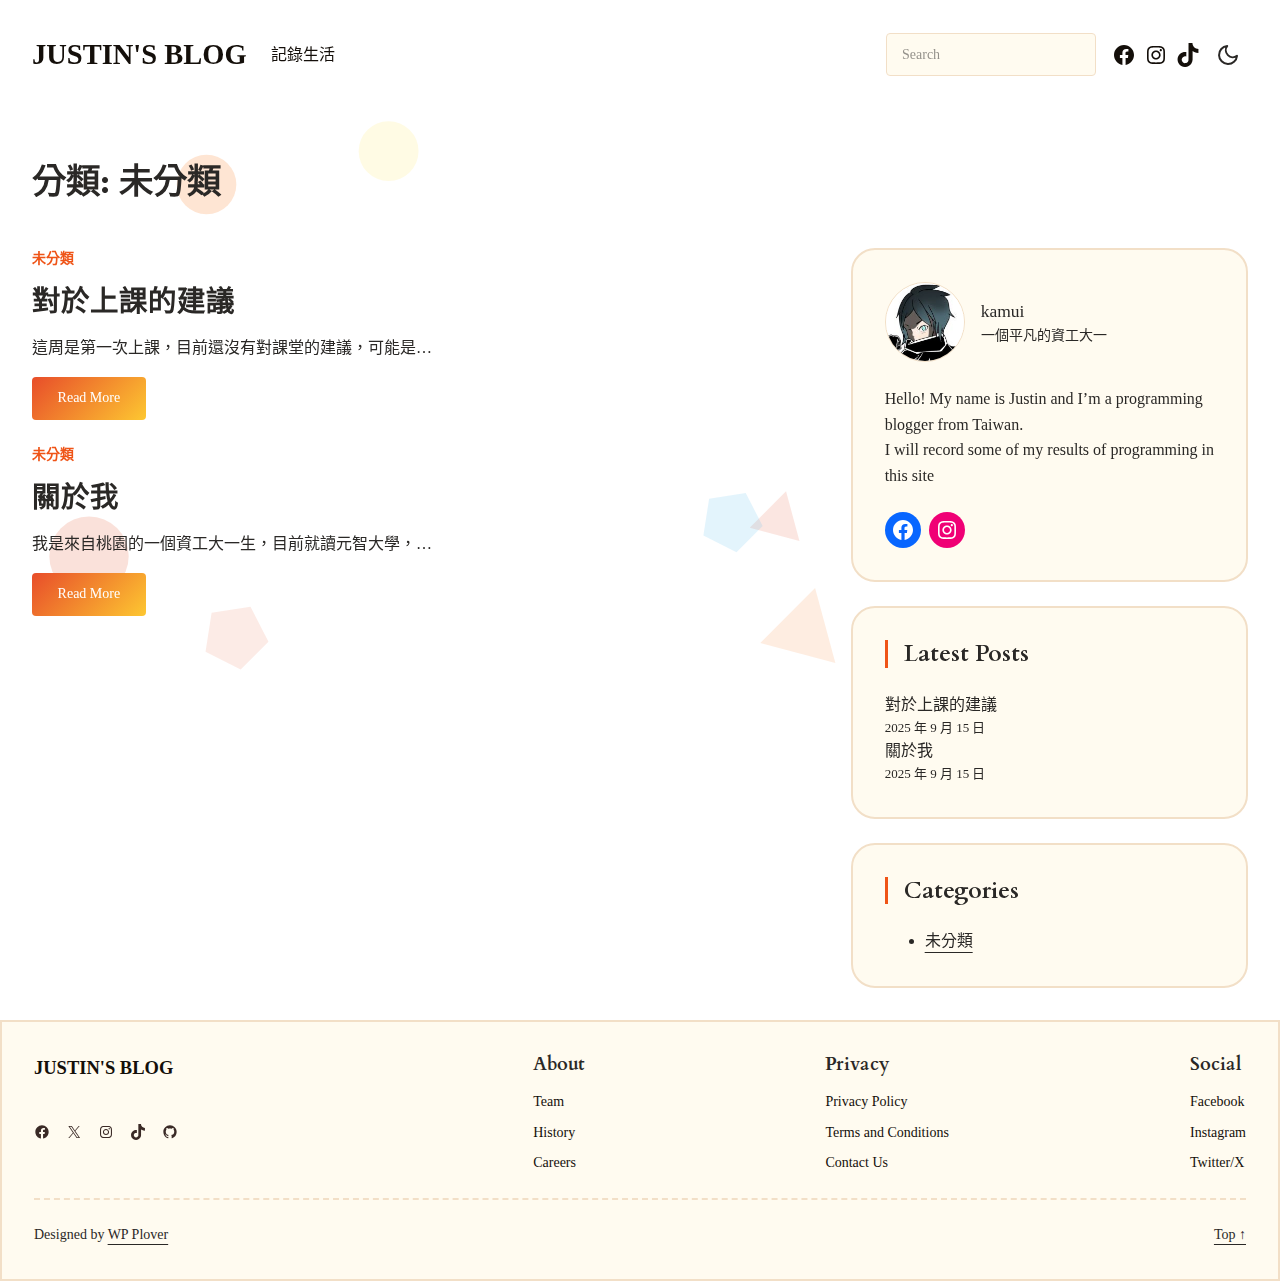
<file: category/uncategorized/index.html>
<!DOCTYPE html>
<html lang="zh-TW">
<head>
	<meta charset="UTF-8">
	<meta name="viewport" content="width=device-width, initial-scale=1">
<meta name="robots" content="max-image-preview:large">
	<style>img:is([sizes="auto" i], [sizes^="auto," i]) { contain-intrinsic-size: 3000px 1500px }</style>
	<title>未分類 &ndash; Justin's blog</title>
<link rel="alternate" type="application/rss+xml" title="訂閱《Justin's blog》&raquo; 資訊提供" href="https://kamui0110.github.io/feed/">
<link rel="alternate" type="application/rss+xml" title="訂閱《Justin's blog》&raquo; 留言的資訊提供" href="https://kamui0110.github.io/comments/feed/">
<link rel="alternate" type="application/rss+xml" title="訂閱《Justin's blog》&raquo; 分類〈未分類〉的資訊提供" href="https://kamui0110.github.io/category/uncategorized/feed/">
<script>
window._wpemojiSettings = {"baseUrl":"https:\/\/s.w.org\/images\/core\/emoji\/16.0.1\/72x72\/","ext":".png","svgUrl":"https:\/\/s.w.org\/images\/core\/emoji\/16.0.1\/svg\/","svgExt":".svg","source":{"concatemoji":"https:\/\/kamui0110.github.io\/wp-includes\/js\/wp-emoji-release.min.js?ver=6.8.2"}};
/*! This file is auto-generated */
!function(s,n){var o,i,e;function c(e){try{var t={supportTests:e,timestamp:(new Date).valueOf()};sessionStorage.setItem(o,JSON.stringify(t))}catch(e){}}function p(e,t,n){e.clearRect(0,0,e.canvas.width,e.canvas.height),e.fillText(t,0,0);var t=new Uint32Array(e.getImageData(0,0,e.canvas.width,e.canvas.height).data),a=(e.clearRect(0,0,e.canvas.width,e.canvas.height),e.fillText(n,0,0),new Uint32Array(e.getImageData(0,0,e.canvas.width,e.canvas.height).data));return t.every(function(e,t){return e===a[t]})}function u(e,t){e.clearRect(0,0,e.canvas.width,e.canvas.height),e.fillText(t,0,0);for(var n=e.getImageData(16,16,1,1),a=0;a<n.data.length;a++)if(0!==n.data[a])return!1;return!0}function f(e,t,n,a){switch(t){case"flag":return n(e,"\ud83c\udff3\ufe0f\u200d\u26a7\ufe0f","\ud83c\udff3\ufe0f\u200b\u26a7\ufe0f")?!1:!n(e,"\ud83c\udde8\ud83c\uddf6","\ud83c\udde8\u200b\ud83c\uddf6")&&!n(e,"\ud83c\udff4\udb40\udc67\udb40\udc62\udb40\udc65\udb40\udc6e\udb40\udc67\udb40\udc7f","\ud83c\udff4\u200b\udb40\udc67\u200b\udb40\udc62\u200b\udb40\udc65\u200b\udb40\udc6e\u200b\udb40\udc67\u200b\udb40\udc7f");case"emoji":return!a(e,"\ud83e\udedf")}return!1}function g(e,t,n,a){var r="undefined"!=typeof WorkerGlobalScope&&self instanceof WorkerGlobalScope?new OffscreenCanvas(300,150):s.createElement("canvas"),o=r.getContext("2d",{willReadFrequently:!0}),i=(o.textBaseline="top",o.font="600 32px Arial",{});return e.forEach(function(e){i[e]=t(o,e,n,a)}),i}function t(e){var t=s.createElement("script");t.src=e,t.defer=!0,s.head.appendChild(t)}"undefined"!=typeof Promise&&(o="wpEmojiSettingsSupports",i=["flag","emoji"],n.supports={everything:!0,everythingExceptFlag:!0},e=new Promise(function(e){s.addEventListener("DOMContentLoaded",e,{once:!0})}),new Promise(function(t){var n=function(){try{var e=JSON.parse(sessionStorage.getItem(o));if("object"==typeof e&&"number"==typeof e.timestamp&&(new Date).valueOf()<e.timestamp+604800&&"object"==typeof e.supportTests)return e.supportTests}catch(e){}return null}();if(!n){if("undefined"!=typeof Worker&&"undefined"!=typeof OffscreenCanvas&&"undefined"!=typeof URL&&URL.createObjectURL&&"undefined"!=typeof Blob)try{var e="postMessage("+g.toString()+"("+[JSON.stringify(i),f.toString(),p.toString(),u.toString()].join(",")+"));",a=new Blob([e],{type:"text/javascript"}),r=new Worker(URL.createObjectURL(a),{name:"wpTestEmojiSupports"});return void(r.onmessage=function(e){c(n=e.data),r.terminate(),t(n)})}catch(e){}c(n=g(i,f,p,u))}t(n)}).then(function(e){for(var t in e)n.supports[t]=e[t],n.supports.everything=n.supports.everything&&n.supports[t],"flag"!==t&&(n.supports.everythingExceptFlag=n.supports.everythingExceptFlag&&n.supports[t]);n.supports.everythingExceptFlag=n.supports.everythingExceptFlag&&!n.supports.flag,n.DOMReady=!1,n.readyCallback=function(){n.DOMReady=!0}}).then(function(){return e}).then(function(){var e;n.supports.everything||(n.readyCallback(),(e=n.source||{}).concatemoji?t(e.concatemoji):e.wpemoji&&e.twemoji&&(t(e.twemoji),t(e.wpemoji)))}))}((window,document),window._wpemojiSettings);
</script>
<style id="wp-block-paragraph-inline-css">
.is-small-text{font-size:.875em}.is-regular-text{font-size:1em}.is-large-text{font-size:2.25em}.is-larger-text{font-size:3em}.has-drop-cap:not(:focus):first-letter{float:left;font-size:8.4em;font-style:normal;font-weight:100;line-height:.68;margin:.05em .1em 0 0;text-transform:uppercase}body.rtl .has-drop-cap:not(:focus):first-letter{float:none;margin-left:.1em}p.has-drop-cap.has-background{overflow:hidden}:root :where(p.has-background){padding:1.25em 2.375em}:where(p.has-text-color:not(.has-link-color)) a{color:inherit}p.has-text-align-left[style*="writing-mode:vertical-lr"],p.has-text-align-right[style*="writing-mode:vertical-rl"]{rotate:180deg}
</style>
<link rel="stylesheet" id="wp-block-cover-css" href="https://kamui0110.github.io/wp-includes/blocks/cover/style.min.css?ver=6.8.2" media="all">
<style id="wp-block-cover-inline-css">
.wp-block-cover.is-style-full-width { min-width: 100%; }
</style>
<style id="wp-block-site-logo-inline-css">
.wp-block-site-logo{box-sizing:border-box;line-height:0}.wp-block-site-logo a{display:inline-block;line-height:0}.wp-block-site-logo.is-default-size img{height:auto;width:120px}.wp-block-site-logo img{height:auto;max-width:100%}.wp-block-site-logo a,.wp-block-site-logo img{border-radius:inherit}.wp-block-site-logo.aligncenter{margin-left:auto;margin-right:auto;text-align:center}:root :where(.wp-block-site-logo.is-style-rounded){border-radius:9999px}
</style>
<style id="plover-core-site-logo-block-style-inline-css">
.wp-block-site-logo{overflow:hidden}.wp-block-site-logo a,.wp-block-site-logo img{border-radius:initial}

</style>
<style id="wp-block-site-title-inline-css">
.wp-block-site-title{box-sizing:border-box}.wp-block-site-title :where(a){color:inherit;font-family:inherit;font-size:inherit;font-style:inherit;font-weight:inherit;letter-spacing:inherit;line-height:inherit;text-decoration:inherit}
</style>
<style id="wp-block-group-inline-css">
.wp-block-group{box-sizing:border-box}:where(.wp-block-group.wp-block-group-is-layout-constrained){position:relative}
.wp-block-group.is-style-superbaddons-card{background-color:var(--wp--preset--color--contrast-light);border-color:var(--wp--preset--color--mono-3);border-radius:10px;border-style:solid;border-width:1px;box-shadow:0 1px 2px 0 rgba(0,0,0,.05);color:var(--wp--preset--color--contrast-dark);padding:var(--wp--preset--spacing--superbspacing-small)}
</style>
<style id="wp-block-page-list-inline-css">
.wp-block-navigation .wp-block-page-list{align-items:var(--navigation-layout-align,initial);background-color:inherit;display:flex;flex-direction:var(--navigation-layout-direction,initial);flex-wrap:var(--navigation-layout-wrap,wrap);justify-content:var(--navigation-layout-justify,initial)}.wp-block-navigation .wp-block-navigation-item{background-color:inherit}.wp-block-page-list{box-sizing:border-box}
</style>
<style id="plover-core-page-list-block-style-inline-css">
.wp-block-page-list{display:flex;flex-direction:column;gap:var(--plover--style--block-gap)}

</style>
<link rel="stylesheet" id="wp-block-navigation-css" href="https://kamui0110.github.io/wp-includes/blocks/navigation/style.min.css?ver=6.8.2" media="all">
<style id="plover-plover-theme-core/navigation-css-inline-css">
.wp-block-navigation:where(:not([class*=has-text-decoration])) a{text-decoration:none}.wp-block-navigation:where(:not([class*=has-text-decoration])) a:hover{text-decoration:var(--wp--custom--elements--link--hover--text-decoration, none)}.wp-block-navigation .current-menu-item>.wp-block-navigation-item__content,.wp-block-navigation .wp-block-navigation-item__content:hover,.wp-block-navigation .wp-block-navigation-item__content:focus{color:var(--wp--custom--color--primary, currentColor)}.wp-block-navigation .wp-block-navigation-item{background:inherit !important;border-radius:inherit;justify-content:center}.wp-block-navigation .wp-block-navigation-item:not(.has-background){background:transparent}.wp-block-navigation:not(.has-background) .wp-block-navigation__submenu-container{color:var(--wp--custom--navigation--submenu--color--text, inherit);background-color:var(--wp--custom--navigation--submenu--color--background, var(--wp--custom--color--body));border-color:var(--wp--custom--navigation--submenu--border-color, var(--wp--custom--border--color, currentColor));border-width:var(--wp--custom--navigation--submenu--border-width, var(--wp--custom--border--width, 1px));border-style:var(--wp--custom--navigation--submenu--border-style, var(--wp--custom--border--style, 1px));border-radius:var(--wp--custom--navigation--submenu--border-radius, var(--wp--custom--border-radius--rounded))}@media (min-width: 600px){.wp-block-navigation__responsive-container-open:not(.always-shown){display:flex}}@media (min-width: 782px){.wp-block-navigation__responsive-container-open:not(.always-shown){display:none}}@media (min-width: 600px){.wp-block-navigation__responsive-container:not(.hidden-by-default):not(.is-menu-open){display:none}}@media (min-width: 782px){.wp-block-navigation__responsive-container:not(.hidden-by-default):not(.is-menu-open){display:block}}

</style>
<link rel="stylesheet" id="wp-block-search-css" href="https://kamui0110.github.io/wp-includes/blocks/search/style.min.css?ver=6.8.2" media="all">
<style id="plover-plover-theme-core/search-css-inline-css">
.wp-block-search .wp-block-search__input{margin-bottom:0;border-width:var(--wp--custom--elements--input--border-width, var(--wp--custom--border--width, 1px));border-color:var(--wp--custom--elements--input--border-color, var(--wp--custom--border--color, currentColor));border-radius:var(--wp--custom--elements--input--border-radius, var(--wp--custom--border-radius--rounded, inherit));border-style:var(--wp--custom--elements--input--border-style, var(--wp--custom--border--style, solid))}.wp-block-search__inside-wrapper{position:relative}.wp-block-search__button-inside .wp-block-search__inside-wrapper{border-radius:var(--wp--custom--elements--input--border-radius, var(--wp--custom--border-radius--rounded, inherit));padding:0}.wp-block-search__button-inside .wp-block-search__inside-wrapper .wp-block-search__input,.wp-block-search__button-inside .wp-block-search__inside-wrapper [type="submit"]{border-radius:inherit}.wp-block-search__button-inside .wp-block-search__inside-wrapper:not(.has-border-color){border-width:var(--wp--custom--elements--input--border-width, var(--wp--custom--border--width, 1px));border-color:var(--wp--custom--elements--input--border-color, var(--wp--custom--border--color, currentColor))}.wp-block-search__button-inside .wp-block-search__button{position:absolute;right:0.2em;top:0.2em;bottom:0.2em;height:auto;margin:auto}

</style>
<link rel="stylesheet" id="wp-block-social-links-css" href="https://kamui0110.github.io/wp-includes/blocks/social-links/style.min.css?ver=6.8.2" media="all">
<link rel="stylesheet" id="wp-block-button-css" href="https://kamui0110.github.io/wp-includes/blocks/button/style.min.css?ver=6.8.2" media="all">
<style id="wp-block-buttons-inline-css">
.wp-block-buttons{box-sizing:border-box}.wp-block-buttons.is-vertical{flex-direction:column}.wp-block-buttons.is-vertical>.wp-block-button:last-child{margin-bottom:0}.wp-block-buttons>.wp-block-button{display:inline-block;margin:0}.wp-block-buttons.is-content-justification-left{justify-content:flex-start}.wp-block-buttons.is-content-justification-left.is-vertical{align-items:flex-start}.wp-block-buttons.is-content-justification-center{justify-content:center}.wp-block-buttons.is-content-justification-center.is-vertical{align-items:center}.wp-block-buttons.is-content-justification-right{justify-content:flex-end}.wp-block-buttons.is-content-justification-right.is-vertical{align-items:flex-end}.wp-block-buttons.is-content-justification-space-between{justify-content:space-between}.wp-block-buttons.aligncenter{text-align:center}.wp-block-buttons:not(.is-content-justification-space-between,.is-content-justification-right,.is-content-justification-left,.is-content-justification-center) .wp-block-button.aligncenter{margin-left:auto;margin-right:auto;width:100%}.wp-block-buttons[style*=text-decoration] .wp-block-button,.wp-block-buttons[style*=text-decoration] .wp-block-button__link{text-decoration:inherit}.wp-block-buttons.has-custom-font-size .wp-block-button__link{font-size:inherit}.wp-block-buttons .wp-block-button__link{width:100%}.wp-block-button.aligncenter{text-align:center}
</style>
<style id="wp-block-query-title-inline-css">
.wp-block-query-title{box-sizing:border-box}
</style>
<style id="wp-block-post-featured-image-inline-css">
.wp-block-post-featured-image{margin-left:0;margin-right:0}.wp-block-post-featured-image a{display:block;height:100%}.wp-block-post-featured-image :where(img){box-sizing:border-box;height:auto;max-width:100%;vertical-align:bottom;width:100%}.wp-block-post-featured-image.alignfull img,.wp-block-post-featured-image.alignwide img{width:100%}.wp-block-post-featured-image .wp-block-post-featured-image__overlay.has-background-dim{background-color:#000;inset:0;position:absolute}.wp-block-post-featured-image{position:relative}.wp-block-post-featured-image .wp-block-post-featured-image__overlay.has-background-gradient{background-color:initial}.wp-block-post-featured-image .wp-block-post-featured-image__overlay.has-background-dim-0{opacity:0}.wp-block-post-featured-image .wp-block-post-featured-image__overlay.has-background-dim-10{opacity:.1}.wp-block-post-featured-image .wp-block-post-featured-image__overlay.has-background-dim-20{opacity:.2}.wp-block-post-featured-image .wp-block-post-featured-image__overlay.has-background-dim-30{opacity:.3}.wp-block-post-featured-image .wp-block-post-featured-image__overlay.has-background-dim-40{opacity:.4}.wp-block-post-featured-image .wp-block-post-featured-image__overlay.has-background-dim-50{opacity:.5}.wp-block-post-featured-image .wp-block-post-featured-image__overlay.has-background-dim-60{opacity:.6}.wp-block-post-featured-image .wp-block-post-featured-image__overlay.has-background-dim-70{opacity:.7}.wp-block-post-featured-image .wp-block-post-featured-image__overlay.has-background-dim-80{opacity:.8}.wp-block-post-featured-image .wp-block-post-featured-image__overlay.has-background-dim-90{opacity:.9}.wp-block-post-featured-image .wp-block-post-featured-image__overlay.has-background-dim-100{opacity:1}.wp-block-post-featured-image:where(.alignleft,.alignright){width:100%}
</style>
<style id="wp-block-post-terms-inline-css">
.wp-block-post-terms{box-sizing:border-box}.wp-block-post-terms .wp-block-post-terms__separator{white-space:pre-wrap}
</style>
<style id="wp-block-post-title-inline-css">
.wp-block-post-title{box-sizing:border-box;word-break:break-word}.wp-block-post-title :where(a){display:inline-block;font-family:inherit;font-size:inherit;font-style:inherit;font-weight:inherit;letter-spacing:inherit;line-height:inherit;text-decoration:inherit}
</style>
<style id="wp-block-post-excerpt-inline-css">
:where(.wp-block-post-excerpt){box-sizing:border-box;margin-bottom:var(--wp--style--block-gap);margin-top:var(--wp--style--block-gap)}.wp-block-post-excerpt__excerpt{margin-bottom:0;margin-top:0}.wp-block-post-excerpt__more-text{margin-bottom:0;margin-top:var(--wp--style--block-gap)}.wp-block-post-excerpt__more-link{display:inline-block}
</style>
<style id="wp-block-read-more-inline-css">
.wp-block-read-more{display:block;width:fit-content}.wp-block-read-more:where(:not([style*=text-decoration])){text-decoration:none}.wp-block-read-more:where(:not([style*=text-decoration])):active,.wp-block-read-more:where(:not([style*=text-decoration])):focus{text-decoration:none}
</style>
<style id="plover-core-read-more-block-style-inline-css">
.wp-block-read-more{display:inline-flex;align-items:center;gap:var(--plover--style--block-gap)}

</style>
<style id="wp-block-post-template-inline-css">
.wp-block-post-template{box-sizing:border-box;list-style:none;margin-bottom:0;margin-top:0;max-width:100%;padding:0}.wp-block-post-template.is-flex-container{display:flex;flex-direction:row;flex-wrap:wrap;gap:1.25em}.wp-block-post-template.is-flex-container>li{margin:0;width:100%}@media (min-width:600px){.wp-block-post-template.is-flex-container.is-flex-container.columns-2>li{width:calc(50% - .625em)}.wp-block-post-template.is-flex-container.is-flex-container.columns-3>li{width:calc(33.33333% - .83333em)}.wp-block-post-template.is-flex-container.is-flex-container.columns-4>li{width:calc(25% - .9375em)}.wp-block-post-template.is-flex-container.is-flex-container.columns-5>li{width:calc(20% - 1em)}.wp-block-post-template.is-flex-container.is-flex-container.columns-6>li{width:calc(16.66667% - 1.04167em)}}@media (max-width:600px){.wp-block-post-template-is-layout-grid.wp-block-post-template-is-layout-grid.wp-block-post-template-is-layout-grid.wp-block-post-template-is-layout-grid{grid-template-columns:1fr}}.wp-block-post-template-is-layout-constrained>li>.alignright,.wp-block-post-template-is-layout-flow>li>.alignright{float:right;margin-inline-end:0;margin-inline-start:2em}.wp-block-post-template-is-layout-constrained>li>.alignleft,.wp-block-post-template-is-layout-flow>li>.alignleft{float:left;margin-inline-end:2em;margin-inline-start:0}.wp-block-post-template-is-layout-constrained>li>.aligncenter,.wp-block-post-template-is-layout-flow>li>.aligncenter{margin-inline-end:auto;margin-inline-start:auto}
</style>
<style id="plover-plover-theme-core/post-template-css-inline-css">
@media (min-width: 600px) and (max-width: 782px){.wp-block-post-template-is-layout-grid.wp-block-post-template-is-layout-grid.wp-block-post-template-is-layout-grid.wp-block-post-template-is-layout-grid{grid-template-columns:repeat(2, minmax(0, 1fr))}}

</style>
<style id="wp-block-spacer-inline-css">
.wp-block-spacer{clear:both}
</style>
<style id="plover-plover-theme-core/query-pagination-numbers-css-inline-css">
.wp-block-query-pagination-numbers .page-numbers{padding:var(--wp--preset--spacing--2-x-small)}

</style>
<style id="wp-block-query-pagination-inline-css">
.wp-block-query-pagination.is-content-justification-space-between>.wp-block-query-pagination-next:last-of-type{margin-inline-start:auto}.wp-block-query-pagination.is-content-justification-space-between>.wp-block-query-pagination-previous:first-child{margin-inline-end:auto}.wp-block-query-pagination .wp-block-query-pagination-previous-arrow{display:inline-block;margin-right:1ch}.wp-block-query-pagination .wp-block-query-pagination-previous-arrow:not(.is-arrow-chevron){transform:scaleX(1)}.wp-block-query-pagination .wp-block-query-pagination-next-arrow{display:inline-block;margin-left:1ch}.wp-block-query-pagination .wp-block-query-pagination-next-arrow:not(.is-arrow-chevron){transform:scaleX(1)}.wp-block-query-pagination.aligncenter{justify-content:center}
</style>
<link rel="stylesheet" id="wp-block-image-css" href="https://kamui0110.github.io/wp-includes/blocks/image/style.min.css?ver=6.8.2" media="all">
<style id="wp-block-heading-inline-css">
h1.has-background,h2.has-background,h3.has-background,h4.has-background,h5.has-background,h6.has-background{padding:1.25em 2.375em}h1.has-text-align-left[style*=writing-mode]:where([style*=vertical-lr]),h1.has-text-align-right[style*=writing-mode]:where([style*=vertical-rl]),h2.has-text-align-left[style*=writing-mode]:where([style*=vertical-lr]),h2.has-text-align-right[style*=writing-mode]:where([style*=vertical-rl]),h3.has-text-align-left[style*=writing-mode]:where([style*=vertical-lr]),h3.has-text-align-right[style*=writing-mode]:where([style*=vertical-rl]),h4.has-text-align-left[style*=writing-mode]:where([style*=vertical-lr]),h4.has-text-align-right[style*=writing-mode]:where([style*=vertical-rl]),h5.has-text-align-left[style*=writing-mode]:where([style*=vertical-lr]),h5.has-text-align-right[style*=writing-mode]:where([style*=vertical-rl]),h6.has-text-align-left[style*=writing-mode]:where([style*=vertical-lr]),h6.has-text-align-right[style*=writing-mode]:where([style*=vertical-rl]){rotate:180deg}
</style>
<style id="wp-block-latest-posts-inline-css">
.wp-block-latest-posts{box-sizing:border-box}.wp-block-latest-posts.alignleft{margin-right:2em}.wp-block-latest-posts.alignright{margin-left:2em}.wp-block-latest-posts.wp-block-latest-posts__list{list-style:none}.wp-block-latest-posts.wp-block-latest-posts__list li{clear:both;overflow-wrap:break-word}.wp-block-latest-posts.is-grid{display:flex;flex-wrap:wrap}.wp-block-latest-posts.is-grid li{margin:0 1.25em 1.25em 0;width:100%}@media (min-width:600px){.wp-block-latest-posts.columns-2 li{width:calc(50% - .625em)}.wp-block-latest-posts.columns-2 li:nth-child(2n){margin-right:0}.wp-block-latest-posts.columns-3 li{width:calc(33.33333% - .83333em)}.wp-block-latest-posts.columns-3 li:nth-child(3n){margin-right:0}.wp-block-latest-posts.columns-4 li{width:calc(25% - .9375em)}.wp-block-latest-posts.columns-4 li:nth-child(4n){margin-right:0}.wp-block-latest-posts.columns-5 li{width:calc(20% - 1em)}.wp-block-latest-posts.columns-5 li:nth-child(5n){margin-right:0}.wp-block-latest-posts.columns-6 li{width:calc(16.66667% - 1.04167em)}.wp-block-latest-posts.columns-6 li:nth-child(6n){margin-right:0}}:root :where(.wp-block-latest-posts.is-grid){padding:0}:root :where(.wp-block-latest-posts.wp-block-latest-posts__list){padding-left:0}.wp-block-latest-posts__post-author,.wp-block-latest-posts__post-date{display:block;font-size:.8125em}.wp-block-latest-posts__post-excerpt,.wp-block-latest-posts__post-full-content{margin-bottom:1em;margin-top:.5em}.wp-block-latest-posts__featured-image a{display:inline-block}.wp-block-latest-posts__featured-image img{height:auto;max-width:100%;width:auto}.wp-block-latest-posts__featured-image.alignleft{float:left;margin-right:1em}.wp-block-latest-posts__featured-image.alignright{float:right;margin-left:1em}.wp-block-latest-posts__featured-image.aligncenter{margin-bottom:1em;text-align:center}
</style>
<style id="plover-plover-theme-core/latest-posts-css-inline-css">
@media (min-width: 600px){.wp-block-latest-posts.columns-2 li{width:100%}.wp-block-latest-posts.columns-2 li:nth-child(2n){margin-right:1.25em}.wp-block-latest-posts.columns-3 li{width:100%}.wp-block-latest-posts.columns-3 li:nth-child(3n){margin-right:1.25em}.wp-block-latest-posts.columns-4 li{width:100%}.wp-block-latest-posts.columns-4 li:nth-child(4n){margin-right:1.25em}.wp-block-latest-posts.columns-5 li{width:100%}.wp-block-latest-posts.columns-5 li:nth-child(5n){margin-right:1.25em}.wp-block-latest-posts.columns-6 li{width:100%}.wp-block-latest-posts.columns-6 li:nth-child(6n){margin-right:1.25em}}@media (min-width: 782px){.wp-block-latest-posts.columns-2 li{width:calc((100% / 2) - 1.25em + (1.25em / 2))}.wp-block-latest-posts.columns-2 li:nth-child(2n){margin-right:0}.wp-block-latest-posts.columns-3 li{width:calc((100% / 3) - 1.25em + (1.25em / 3))}.wp-block-latest-posts.columns-3 li:nth-child(3n){margin-right:0}.wp-block-latest-posts.columns-4 li{width:calc((100% / 4) - 1.25em + (1.25em / 4))}.wp-block-latest-posts.columns-4 li:nth-child(4n){margin-right:0}.wp-block-latest-posts.columns-5 li{width:calc((100% / 5) - 1.25em + (1.25em / 5))}.wp-block-latest-posts.columns-5 li:nth-child(5n){margin-right:0}.wp-block-latest-posts.columns-6 li{width:calc((100% / 6) - 1.25em + (1.25em / 6))}.wp-block-latest-posts.columns-6 li:nth-child(6n){margin-right:0}}

</style>
<style id="wp-block-categories-inline-css">
.wp-block-categories{box-sizing:border-box}.wp-block-categories.alignleft{margin-right:2em}.wp-block-categories.alignright{margin-left:2em}.wp-block-categories.wp-block-categories-dropdown.aligncenter{text-align:center}.wp-block-categories .wp-block-categories__label{display:block;width:100%}
</style>
<style id="wp-block-columns-inline-css">
.wp-block-columns{align-items:normal!important;box-sizing:border-box;display:flex;flex-wrap:wrap!important}@media (min-width:782px){.wp-block-columns{flex-wrap:nowrap!important}}.wp-block-columns.are-vertically-aligned-top{align-items:flex-start}.wp-block-columns.are-vertically-aligned-center{align-items:center}.wp-block-columns.are-vertically-aligned-bottom{align-items:flex-end}@media (max-width:781px){.wp-block-columns:not(.is-not-stacked-on-mobile)>.wp-block-column{flex-basis:100%!important}}@media (min-width:782px){.wp-block-columns:not(.is-not-stacked-on-mobile)>.wp-block-column{flex-basis:0;flex-grow:1}.wp-block-columns:not(.is-not-stacked-on-mobile)>.wp-block-column[style*=flex-basis]{flex-grow:0}}.wp-block-columns.is-not-stacked-on-mobile{flex-wrap:nowrap!important}.wp-block-columns.is-not-stacked-on-mobile>.wp-block-column{flex-basis:0;flex-grow:1}.wp-block-columns.is-not-stacked-on-mobile>.wp-block-column[style*=flex-basis]{flex-grow:0}:where(.wp-block-columns){margin-bottom:1.75em}:where(.wp-block-columns.has-background){padding:1.25em 2.375em}.wp-block-column{flex-grow:1;min-width:0;overflow-wrap:break-word;word-break:break-word}.wp-block-column.is-vertically-aligned-top{align-self:flex-start}.wp-block-column.is-vertically-aligned-center{align-self:center}.wp-block-column.is-vertically-aligned-bottom{align-self:flex-end}.wp-block-column.is-vertically-aligned-stretch{align-self:stretch}.wp-block-column.is-vertically-aligned-bottom,.wp-block-column.is-vertically-aligned-center,.wp-block-column.is-vertically-aligned-top{width:100%}
</style>
<link rel="stylesheet" id="plover-plover-theme-core/columns-css-css" href="https://kamui0110.github.io/wp-content/themes/plover/assets/css/blocks/core__columns.css?ver=1.3.3" media="all">
<style id="wp-block-navigation-link-inline-css">
.wp-block-navigation .wp-block-navigation-item__label{overflow-wrap:break-word}.wp-block-navigation .wp-block-navigation-item__description{display:none}.link-ui-tools{border-top:1px solid #f0f0f0;padding:8px}.link-ui-block-inserter{padding-top:8px}.link-ui-block-inserter__back{margin-left:8px;text-transform:uppercase}
</style>
<style id="superb-addons-variable-fallbacks-inline-css">
:root{--wp--preset--color--primary:#1f7cec;--wp--preset--color--primary-hover:#3993ff;--wp--preset--color--base:#fff;--wp--preset--color--featured:#0a284b;--wp--preset--color--contrast-light:#fff;--wp--preset--color--contrast-dark:#000;--wp--preset--color--mono-1:#0d3c74;--wp--preset--color--mono-2:#64748b;--wp--preset--color--mono-3:#e2e8f0;--wp--preset--color--mono-4:#f8fafc;--wp--preset--spacing--superbspacing-xxsmall:clamp(5px,1vw,10px);--wp--preset--spacing--superbspacing-xsmall:clamp(10px,2vw,20px);--wp--preset--spacing--superbspacing-small:clamp(20px,4vw,40px);--wp--preset--spacing--superbspacing-medium:clamp(30px,6vw,60px);--wp--preset--spacing--superbspacing-large:clamp(40px,8vw,80px);--wp--preset--spacing--superbspacing-xlarge:clamp(50px,10vw,100px);--wp--preset--spacing--superbspacing-xxlarge:clamp(60px,12vw,120px);--wp--preset--font-size--superbfont-tiny:clamp(10px,0.625rem + ((1vw - 3.2px) * 0.227),12px);--wp--preset--font-size--superbfont-xxsmall:clamp(12px,0.75rem + ((1vw - 3.2px) * 0.227),14px);--wp--preset--font-size--superbfont-xsmall:clamp(16px,1rem + ((1vw - 3.2px) * 1),16px);--wp--preset--font-size--superbfont-small:clamp(16px,1rem + ((1vw - 3.2px) * 0.227),18px);--wp--preset--font-size--superbfont-medium:clamp(18px,1.125rem + ((1vw - 3.2px) * 0.227),20px);--wp--preset--font-size--superbfont-large:clamp(24px,1.5rem + ((1vw - 3.2px) * 0.909),32px);--wp--preset--font-size--superbfont-xlarge:clamp(32px,2rem + ((1vw - 3.2px) * 1.818),48px);--wp--preset--font-size--superbfont-xxlarge:clamp(40px,2.5rem + ((1vw - 3.2px) * 2.727),64px)}.has-primary-color{color:var(--wp--preset--color--primary)!important}.has-primary-hover-color{color:var(--wp--preset--color--primary-hover)!important}.has-base-color{color:var(--wp--preset--color--base)!important}.has-featured-color{color:var(--wp--preset--color--featured)!important}.has-contrast-light-color{color:var(--wp--preset--color--contrast-light)!important}.has-contrast-dark-color{color:var(--wp--preset--color--contrast-dark)!important}.has-mono-1-color{color:var(--wp--preset--color--mono-1)!important}.has-mono-2-color{color:var(--wp--preset--color--mono-2)!important}.has-mono-3-color{color:var(--wp--preset--color--mono-3)!important}.has-mono-4-color{color:var(--wp--preset--color--mono-4)!important}.has-primary-background-color{background-color:var(--wp--preset--color--primary)!important}.has-primary-hover-background-color{background-color:var(--wp--preset--color--primary-hover)!important}.has-base-background-color{background-color:var(--wp--preset--color--base)!important}.has-featured-background-color{background-color:var(--wp--preset--color--featured)!important}.has-contrast-light-background-color{background-color:var(--wp--preset--color--contrast-light)!important}.has-contrast-dark-background-color{background-color:var(--wp--preset--color--contrast-dark)!important}.has-mono-1-background-color{background-color:var(--wp--preset--color--mono-1)!important}.has-mono-2-background-color{background-color:var(--wp--preset--color--mono-2)!important}.has-mono-3-background-color{background-color:var(--wp--preset--color--mono-3)!important}.has-mono-4-background-color{background-color:var(--wp--preset--color--mono-4)!important}.has-superbfont-tiny-font-size{font-size:var(--wp--preset--font-size--superbfont-tiny)!important}.has-superbfont-xxsmall-font-size{font-size:var(--wp--preset--font-size--superbfont-xxsmall)!important}.has-superbfont-xsmall-font-size{font-size:var(--wp--preset--font-size--superbfont-xsmall)!important}.has-superbfont-small-font-size{font-size:var(--wp--preset--font-size--superbfont-small)!important}.has-superbfont-medium-font-size{font-size:var(--wp--preset--font-size--superbfont-medium)!important}.has-superbfont-large-font-size{font-size:var(--wp--preset--font-size--superbfont-large)!important}.has-superbfont-xlarge-font-size{font-size:var(--wp--preset--font-size--superbfont-xlarge)!important}.has-superbfont-xxlarge-font-size{font-size:var(--wp--preset--font-size--superbfont-xxlarge)!important}
</style>
<style id="wp-emoji-styles-inline-css">

	img.wp-smiley, img.emoji {
		display: inline !important;
		border: none !important;
		box-shadow: none !important;
		height: 1em !important;
		width: 1em !important;
		margin: 0 0.07em !important;
		vertical-align: -0.1em !important;
		background: none !important;
		padding: 0 !important;
	}
</style>
<link rel="stylesheet" id="wp-block-library-css" href="https://kamui0110.github.io/wp-includes/css/dist/block-library/common.min.css?ver=6.8.2" media="all">
<style id="global-styles-inline-css">
:root{--wp--preset--aspect-ratio--square: 1;--wp--preset--aspect-ratio--4-3: 4/3;--wp--preset--aspect-ratio--3-4: 3/4;--wp--preset--aspect-ratio--3-2: 3/2;--wp--preset--aspect-ratio--2-3: 2/3;--wp--preset--aspect-ratio--16-9: 16/9;--wp--preset--aspect-ratio--9-16: 9/16;--wp--preset--color--black: #000000;--wp--preset--color--cyan-bluish-gray: #abb8c3;--wp--preset--color--white: #ffffff;--wp--preset--color--pale-pink: #f78da7;--wp--preset--color--vivid-red: #cf2e2e;--wp--preset--color--luminous-vivid-orange: #ff6900;--wp--preset--color--luminous-vivid-amber: #fcb900;--wp--preset--color--light-green-cyan: #7bdcb5;--wp--preset--color--vivid-green-cyan: #00d084;--wp--preset--color--pale-cyan-blue: #8ed1fc;--wp--preset--color--vivid-cyan-blue: #0693e3;--wp--preset--color--vivid-purple: #9b51e0;--wp--preset--color--primary-active: #FDC731;--wp--preset--color--primary-color: #EF5417;--wp--preset--color--neutral-950: #140F0A;--wp--preset--color--neutral-800: #2a2826;--wp--preset--color--neutral-600: #3A2A26;--wp--preset--color--neutral-400: #F2DFC7;--wp--preset--color--neutral-200: #FFFBF0;--wp--preset--color--neutral-0: #FFFFFF;--wp--preset--color--transparent: transparent;--wp--preset--color--current: currentcolor;--wp--preset--color--inherit: inherit;--wp--preset--gradient--vivid-cyan-blue-to-vivid-purple: linear-gradient(135deg,rgba(6,147,227,1) 0%,rgb(155,81,224) 100%);--wp--preset--gradient--light-green-cyan-to-vivid-green-cyan: linear-gradient(135deg,rgb(122,220,180) 0%,rgb(0,208,130) 100%);--wp--preset--gradient--luminous-vivid-amber-to-luminous-vivid-orange: linear-gradient(135deg,rgba(252,185,0,1) 0%,rgba(255,105,0,1) 100%);--wp--preset--gradient--luminous-vivid-orange-to-vivid-red: linear-gradient(135deg,rgba(255,105,0,1) 0%,rgb(207,46,46) 100%);--wp--preset--gradient--very-light-gray-to-cyan-bluish-gray: linear-gradient(135deg,rgb(238,238,238) 0%,rgb(169,184,195) 100%);--wp--preset--gradient--cool-to-warm-spectrum: linear-gradient(135deg,rgb(74,234,220) 0%,rgb(151,120,209) 20%,rgb(207,42,186) 40%,rgb(238,44,130) 60%,rgb(251,105,98) 80%,rgb(254,248,76) 100%);--wp--preset--gradient--blush-light-purple: linear-gradient(135deg,rgb(255,206,236) 0%,rgb(152,150,240) 100%);--wp--preset--gradient--blush-bordeaux: linear-gradient(135deg,rgb(254,205,165) 0%,rgb(254,45,45) 50%,rgb(107,0,62) 100%);--wp--preset--gradient--luminous-dusk: linear-gradient(135deg,rgb(255,203,112) 0%,rgb(199,81,192) 50%,rgb(65,88,208) 100%);--wp--preset--gradient--pale-ocean: linear-gradient(135deg,rgb(255,245,203) 0%,rgb(182,227,212) 50%,rgb(51,167,181) 100%);--wp--preset--gradient--electric-grass: linear-gradient(135deg,rgb(202,248,128) 0%,rgb(113,206,126) 100%);--wp--preset--gradient--midnight: linear-gradient(135deg,rgb(2,3,129) 0%,rgb(40,116,252) 100%);--wp--preset--gradient--primary: linear-gradient(135deg, #E84D2A 0%, #FDC731 100%);--wp--preset--gradient--primary-invert: linear-gradient(135deg, #FDC731 0%, #E84D2A 100%);--wp--preset--gradient--background-transparent: linear-gradient(0deg,var(--wp--custom--body--background) 50%,transparent 50%);--wp--preset--gradient--transparent-background: linear-gradient(180deg,var(--wp--custom--body--background) 50%,transparent 50%);--wp--preset--gradient--checkerboard: repeating-conic-gradient(var(--wp--preset--color--neutral-200) 0% 25%, transparent 0% 50%) 50% / 16px 16px;--wp--preset--gradient--grid: conic-gradient(from 90deg at 1px 1px,transparent 90deg,var(--wp--custom--gradient-grid--color,var(--wp--preset--color--neutral-200)) 0) -1px -1px / var(--wp--custom--gradient-grid--size,40px) var(--wp--custom--gradient-grid--size,40px);--wp--preset--font-size--small: 0.875rem;--wp--preset--font-size--medium: clamp(14px, 0.875rem + ((1vw - 3.2px) * 0.469), 20px);--wp--preset--font-size--large: clamp(1rem, 1rem + ((1vw - 0.2rem) * 0.156), 1.125rem);--wp--preset--font-size--x-large: clamp(1.125rem, 1.125rem + ((1vw - 0.2rem) * 0.156), 1.25rem);--wp--preset--font-size--inherit: inherit;--wp--preset--font-size--x-small: 0.75rem;--wp--preset--font-size--base: 1rem;--wp--preset--font-size--2-x-large: clamp(1.25rem, 1.25rem + ((1vw - 0.2rem) * 0.313), 1.5rem);--wp--preset--font-size--3-x-large: clamp(1.5rem, 1.5rem + ((1vw - 0.2rem) * 0.469), 1.875rem);--wp--preset--font-size--4-x-large: clamp(1.875rem, 1.875rem + ((1vw - 0.2rem) * 0.469), 2.25rem);--wp--preset--font-size--5-x-large: clamp(2.25rem, 2.25rem + ((1vw - 0.2rem) * 0.938), 3rem);--wp--preset--font-size--6-x-large: clamp(3rem, 3rem + ((1vw - 0.2rem) * 0.938), 3.75rem);--wp--preset--font-size--7-x-large: clamp(3.75rem, 3.75rem + ((1vw - 0.2rem) * 0.938), 4.5rem);--wp--preset--font-size--8-x-large: clamp(4.5rem, 4.5rem + ((1vw - 0.2rem) * 1.875), 6rem);--wp--preset--font-size--9-x-large: clamp(6rem, 6rem + ((1vw - 0.2rem) * 2.5), 8rem);--wp--preset--font-family--inter: "Inter", sans-serif;--wp--preset--font-family--cardo: Cardo;--wp--preset--font-family--fira-code: "Fira Code", monospace;--wp--preset--font-family--system-sans-serif: -apple-system, BlinkMacSystemFont, avenir next, avenir, segoe ui, helvetica neue, helvetica, Cantarell, Ubuntu, roboto, noto, arial, sans-serif;--wp--preset--font-family--system-serif: Iowan Old Style, Apple Garamond, Baskerville, Times New Roman, Droid Serif, Times, Source Serif Pro, serif, Apple Color Emoji, Segoe UI Emoji, Segoe UI Symbol;--wp--preset--font-family--zpix: Zpix;--wp--preset--spacing--20: 0.44rem;--wp--preset--spacing--30: 0.67rem;--wp--preset--spacing--40: 1rem;--wp--preset--spacing--50: 1.5rem;--wp--preset--spacing--60: 2.25rem;--wp--preset--spacing--70: 3.38rem;--wp--preset--spacing--80: 5.06rem;--wp--preset--spacing--2-x-small: 0.5rem;--wp--preset--spacing--x-small: 1rem;--wp--preset--spacing--small: 1.5rem;--wp--preset--spacing--medium: 2rem;--wp--preset--spacing--large: 3rem;--wp--preset--spacing--x-large: 4rem;--wp--preset--spacing--2-x-large: 6rem;--wp--preset--shadow--natural: 6px 6px 9px rgba(0, 0, 0, 0.2);--wp--preset--shadow--deep: 12px 12px 50px rgba(0, 0, 0, 0.4);--wp--preset--shadow--sharp: 6px 6px 0px rgba(0, 0, 0, 0.2);--wp--preset--shadow--outlined: 6px 6px 0px -3px rgba(255, 255, 255, 1), 6px 6px rgba(0, 0, 0, 1);--wp--preset--shadow--crisp: 6px 6px 0px rgba(0, 0, 0, 1);--wp--custom--font-family--body: var(--wp--preset--font-family--inter);--wp--custom--font-family--heading: var(--wp--preset--font-family--cardo);--wp--custom--font-family--mono: var(--wp--preset--font-family--fira-code);--wp--custom--color--body: var(--wp--preset--color--neutral-0);--wp--custom--color--heading: var(--wp--preset--color--neutral-950);--wp--custom--color--text: var(--wp--preset--color--neutral-800);--wp--custom--color--primary: var(--wp--preset--color--primary-color);--wp--custom--color--active: var(--wp--preset--color--primary-active);--wp--custom--font-size--body: var(--wp--preset--font-size--large);--wp--custom--font-size--h-1: var(--wp--preset--font-size--6-x-large);--wp--custom--font-size--h-2: var(--wp--preset--font-size--5-x-large);--wp--custom--font-size--h-3: var(--wp--preset--font-size--4-x-large);--wp--custom--font-size--h-4: var(--wp--preset--font-size--3-x-large);--wp--custom--font-size--h-5: var(--wp--preset--font-size--2-x-large);--wp--custom--font-size--h-6: var(--wp--preset--font-size--large);--wp--custom--border--color: var(--wp--preset--color--neutral-400);--wp--custom--border--style: solid;--wp--custom--border--width: 1px;--wp--custom--border-radius--none: 0px;--wp--custom--border-radius--small: 0.125rem;--wp--custom--border-radius--rounded: 0.25rem;--wp--custom--border-radius--medium: 0.375rem;--wp--custom--border-radius--large: 0.5rem;--wp--custom--border-radius--x-large: 0.75rem;--wp--custom--border-radius--2-x-large: 1rem;--wp--custom--border-radius--3-x-large: 1.5rem;--wp--custom--border-radius--full: 9999px;--wp--custom--font-weight--black: 900;--wp--custom--font-weight--extra-bold: 800;--wp--custom--font-weight--bold: 700;--wp--custom--font-weight--semi-bold: 600;--wp--custom--font-weight--medium: 500;--wp--custom--font-weight--regular: 400;--wp--custom--font-weight--light: 300;--wp--custom--font-weight--extra-light: 200;--wp--custom--font-weight--thin: 100;--wp--custom--transition: all ease-in 0.15s;--wp--custom--elements--link--text-underline-offset: 0.35em;--wp--custom--elements--link--text-decoration: underline solid 0.08em;--wp--custom--elements--link--hover--text-underline-offset: 0.35em;--wp--custom--elements--link--hover--text-decoration: underline dashed 0.08em;--wp--custom--elements--label--typography--font-size: var(--wp--preset--font-size--small);--wp--custom--elements--checkbox--border-width: 1px;--wp--custom--elements--checkbox--background: var(--wp--preset--color--neutral-200);--wp--custom--elements--input--padding--top: 0.65rem;--wp--custom--elements--input--padding--bottom: 0.65rem;--wp--custom--elements--input--padding--left: 1rem;--wp--custom--elements--input--padding--right: 1rem;--wp--custom--elements--input--border-width: 0;--wp--custom--elements--input--background: var(--wp--preset--color--neutral-200);--wp--custom--elements--input--focus--background: var(--wp--preset--color--neutral-200);--wp--custom--elements--input--focus--border-color: var(--wp--custom--color--primary);--wp--custom--elements--button--color--background: var(--wp--preset--gradient--primary);--wp--custom--elements--button--hover--color--background: var(--wp--preset--gradient--primary);--wp--custom--header--z-index: 2;--wp--custom--text-shadow--solid: 0.1em 0.1em 0 rgba(0,0,0,0.25);--wp--custom--text-shadow--vintage-newspaper: 0.05em 0.03em 0px #ffffff, 0.12em 0.1em 0px rgba(0, 0, 0, 0.5);--wp--custom--text-shadow--glowing: 0 0 0.2em rgba(245,232,54,0.7);--wp--custom--drop-shadow--small: drop-shadow(0 1px 1px rgba(0,0,0,0.05));--wp--custom--drop-shadow--base: drop-shadow(0 1px 2px rgba(0,0,0,0.1)) drop-shadow(0 1px 1px rgba(0,0,0,0.06));--wp--custom--drop-shadow--medium: drop-shadow(0 4px 3px rgba(0,0,0,0.07)) drop-shadow(0 2px 2px rgba(0,0,0,0.06));--wp--custom--drop-shadow--large: drop-shadow(0 10px 8px rgba(0,0,0,0.04)) drop-shadow(0 4px 3px rgba(0,0,0,0.1));--wp--custom--drop-shadow--x-large: drop-shadow(0 20px 13px rgba(0,0,0,0.03)) drop-shadow(0 8px 5px rgba(0,0,0,0.08));--wp--custom--drop-shadow--xx-large: drop-shadow(0 25px 25px rgba(0,0,0,0.15));--wp--custom--box-shadow--small: 0 1px 2px 0 rgba(0,0,0,0.05);--wp--custom--box-shadow--base: 0 1px 3px 0 rgba(0,0,0,0.1), 0 1px 2px -1px rgba(0,0,0,0.1);--wp--custom--box-shadow--medium: 0 4px 6px -1px rgba(0,0,0,0.1), 0 2px 4px -2px rgba(0,0,0,0.1);--wp--custom--box-shadow--large: 0 10px 15px -3px rgba(0,0,0,0.1), 0 4px 6px -4px rgba(0,0,0,0.1);--wp--custom--box-shadow--x-large: 0 20px 25px -5px rgba(0,0,0,0.1), 0 8px 10px -6px rgba(0,0,0,0.1);--wp--custom--box-shadow--xx-large: 0 25px 50px -12px rgba(0,0,0,0.25);--wp--custom--box-shadow--inner: inset 0 2px 4px 0 rgba(0,0,0,0.05);}:root { --wp--style--global--content-size: min(calc(100% - var(--wp--preset--spacing--xl,4rem)), 720px);--wp--style--global--wide-size: min(calc(100% - var(--wp--preset--spacing--xl,4rem)), 1280px); }:where(body) { margin: 0; }.wp-site-blocks { padding-top: var(--wp--style--root--padding-top); padding-bottom: var(--wp--style--root--padding-bottom); }.has-global-padding { padding-right: var(--wp--style--root--padding-right); padding-left: var(--wp--style--root--padding-left); }.has-global-padding > .alignfull { margin-right: calc(var(--wp--style--root--padding-right) * -1); margin-left: calc(var(--wp--style--root--padding-left) * -1); }.has-global-padding :where(:not(.alignfull.is-layout-flow) > .has-global-padding:not(.wp-block-block, .alignfull)) { padding-right: 0; padding-left: 0; }.has-global-padding :where(:not(.alignfull.is-layout-flow) > .has-global-padding:not(.wp-block-block, .alignfull)) > .alignfull { margin-left: 0; margin-right: 0; }.wp-site-blocks > .alignleft { float: left; margin-right: 2em; }.wp-site-blocks > .alignright { float: right; margin-left: 2em; }.wp-site-blocks > .aligncenter { justify-content: center; margin-left: auto; margin-right: auto; }:where(.wp-site-blocks) > * { margin-block-start: var(--wp--preset--spacing--small); margin-block-end: 0; }:where(.wp-site-blocks) > :first-child { margin-block-start: 0; }:where(.wp-site-blocks) > :last-child { margin-block-end: 0; }:root { --wp--style--block-gap: var(--wp--preset--spacing--small); }:root :where(.is-layout-flow) > :first-child{margin-block-start: 0;}:root :where(.is-layout-flow) > :last-child{margin-block-end: 0;}:root :where(.is-layout-flow) > *{margin-block-start: var(--wp--preset--spacing--small);margin-block-end: 0;}:root :where(.is-layout-constrained) > :first-child{margin-block-start: 0;}:root :where(.is-layout-constrained) > :last-child{margin-block-end: 0;}:root :where(.is-layout-constrained) > *{margin-block-start: var(--wp--preset--spacing--small);margin-block-end: 0;}:root :where(.is-layout-flex){gap: var(--wp--preset--spacing--small);}:root :where(.is-layout-grid){gap: var(--wp--preset--spacing--small);}.is-layout-flow > .alignleft{float: left;margin-inline-start: 0;margin-inline-end: 2em;}.is-layout-flow > .alignright{float: right;margin-inline-start: 2em;margin-inline-end: 0;}.is-layout-flow > .aligncenter{margin-left: auto !important;margin-right: auto !important;}.is-layout-constrained > .alignleft{float: left;margin-inline-start: 0;margin-inline-end: 2em;}.is-layout-constrained > .alignright{float: right;margin-inline-start: 2em;margin-inline-end: 0;}.is-layout-constrained > .aligncenter{margin-left: auto !important;margin-right: auto !important;}.is-layout-constrained > :where(:not(.alignleft):not(.alignright):not(.alignfull)){max-width: var(--wp--style--global--content-size);margin-left: auto !important;margin-right: auto !important;}.is-layout-constrained > .alignwide{max-width: var(--wp--style--global--wide-size);}body .is-layout-flex{display: flex;}.is-layout-flex{flex-wrap: wrap;align-items: center;}.is-layout-flex > :is(*, div){margin: 0;}body .is-layout-grid{display: grid;}.is-layout-grid > :is(*, div){margin: 0;}body{background-color: var(--wp--custom--color--body);color: var(--wp--custom--color--text);font-family: var(--wp--preset--font-family--zpix);font-size: var(--wp--custom--font-size--body);font-style: normal;font-weight: 500;line-height: 1.6;--wp--style--root--padding-top: 0px;--wp--style--root--padding-right: 0px;--wp--style--root--padding-bottom: 0px;--wp--style--root--padding-left: 0px;}a:where(:not(.wp-element-button)){color: inherit;text-decoration: var(--wp--custom--elements--link--text-decoration);}:root :where(a:where(:not(.wp-element-button)):hover){color: var(--wp--custom--color--primary);text-decoration: var(--wp--custom--elements--link--hover--text-decoration);}:root :where(a:where(:not(.wp-element-button)):focus){color: var(--wp--custom--color--primary);text-decoration: var(--wp--custom--elements--link--hover--text-decoration);}h1, h2, h3, h4, h5, h6{font-family: var(--wp--custom--font-family--heading);font-weight: var(--wp--custom--font-weight--semi-bold);line-height: 1.4;}h1{font-size: var(--wp--custom--font-size--h-1);line-height: 1.15;}h2{font-size: var(--wp--custom--font-size--h-2);line-height: 1.15;}h3{font-size: var(--wp--custom--font-size--h-3);}h4{font-size: var(--wp--custom--font-size--h-4);}h5{font-size: var(--wp--custom--font-size--h-5);}h6{font-size: var(--wp--custom--font-size--h-6);}:root :where(.wp-element-button, .wp-block-button__link){background-color: var(--wp--custom--elements--button--color--background, var(--wp--custom--color--primary, currentColor));border-width: 0;color: #fff;font-family: inherit;font-size: inherit;line-height: inherit;padding: calc(0.667em + 2px) calc(1.333em + 2px);text-decoration: none;}.has-black-color{color: var(--wp--preset--color--black) !important;}.has-cyan-bluish-gray-color{color: var(--wp--preset--color--cyan-bluish-gray) !important;}.has-white-color{color: var(--wp--preset--color--white) !important;}.has-pale-pink-color{color: var(--wp--preset--color--pale-pink) !important;}.has-vivid-red-color{color: var(--wp--preset--color--vivid-red) !important;}.has-luminous-vivid-orange-color{color: var(--wp--preset--color--luminous-vivid-orange) !important;}.has-luminous-vivid-amber-color{color: var(--wp--preset--color--luminous-vivid-amber) !important;}.has-light-green-cyan-color{color: var(--wp--preset--color--light-green-cyan) !important;}.has-vivid-green-cyan-color{color: var(--wp--preset--color--vivid-green-cyan) !important;}.has-pale-cyan-blue-color{color: var(--wp--preset--color--pale-cyan-blue) !important;}.has-vivid-cyan-blue-color{color: var(--wp--preset--color--vivid-cyan-blue) !important;}.has-vivid-purple-color{color: var(--wp--preset--color--vivid-purple) !important;}.has-primary-active-color{color: var(--wp--preset--color--primary-active) !important;}.has-primary-color-color{color: var(--wp--preset--color--primary-color) !important;}.has-neutral-950-color{color: var(--wp--preset--color--neutral-950) !important;}.has-neutral-800-color{color: var(--wp--preset--color--neutral-800) !important;}.has-neutral-600-color{color: var(--wp--preset--color--neutral-600) !important;}.has-neutral-400-color{color: var(--wp--preset--color--neutral-400) !important;}.has-neutral-200-color{color: var(--wp--preset--color--neutral-200) !important;}.has-neutral-0-color{color: var(--wp--preset--color--neutral-0) !important;}.has-transparent-color{color: var(--wp--preset--color--transparent) !important;}.has-current-color{color: var(--wp--preset--color--current) !important;}.has-inherit-color{color: var(--wp--preset--color--inherit) !important;}.has-black-background-color{background-color: var(--wp--preset--color--black) !important;}.has-cyan-bluish-gray-background-color{background-color: var(--wp--preset--color--cyan-bluish-gray) !important;}.has-white-background-color{background-color: var(--wp--preset--color--white) !important;}.has-pale-pink-background-color{background-color: var(--wp--preset--color--pale-pink) !important;}.has-vivid-red-background-color{background-color: var(--wp--preset--color--vivid-red) !important;}.has-luminous-vivid-orange-background-color{background-color: var(--wp--preset--color--luminous-vivid-orange) !important;}.has-luminous-vivid-amber-background-color{background-color: var(--wp--preset--color--luminous-vivid-amber) !important;}.has-light-green-cyan-background-color{background-color: var(--wp--preset--color--light-green-cyan) !important;}.has-vivid-green-cyan-background-color{background-color: var(--wp--preset--color--vivid-green-cyan) !important;}.has-pale-cyan-blue-background-color{background-color: var(--wp--preset--color--pale-cyan-blue) !important;}.has-vivid-cyan-blue-background-color{background-color: var(--wp--preset--color--vivid-cyan-blue) !important;}.has-vivid-purple-background-color{background-color: var(--wp--preset--color--vivid-purple) !important;}.has-primary-active-background-color{background-color: var(--wp--preset--color--primary-active) !important;}.has-primary-color-background-color{background-color: var(--wp--preset--color--primary-color) !important;}.has-neutral-950-background-color{background-color: var(--wp--preset--color--neutral-950) !important;}.has-neutral-800-background-color{background-color: var(--wp--preset--color--neutral-800) !important;}.has-neutral-600-background-color{background-color: var(--wp--preset--color--neutral-600) !important;}.has-neutral-400-background-color{background-color: var(--wp--preset--color--neutral-400) !important;}.has-neutral-200-background-color{background-color: var(--wp--preset--color--neutral-200) !important;}.has-neutral-0-background-color{background-color: var(--wp--preset--color--neutral-0) !important;}.has-transparent-background-color{background-color: var(--wp--preset--color--transparent) !important;}.has-current-background-color{background-color: var(--wp--preset--color--current) !important;}.has-inherit-background-color{background-color: var(--wp--preset--color--inherit) !important;}.has-black-border-color{border-color: var(--wp--preset--color--black) !important;}.has-cyan-bluish-gray-border-color{border-color: var(--wp--preset--color--cyan-bluish-gray) !important;}.has-white-border-color{border-color: var(--wp--preset--color--white) !important;}.has-pale-pink-border-color{border-color: var(--wp--preset--color--pale-pink) !important;}.has-vivid-red-border-color{border-color: var(--wp--preset--color--vivid-red) !important;}.has-luminous-vivid-orange-border-color{border-color: var(--wp--preset--color--luminous-vivid-orange) !important;}.has-luminous-vivid-amber-border-color{border-color: var(--wp--preset--color--luminous-vivid-amber) !important;}.has-light-green-cyan-border-color{border-color: var(--wp--preset--color--light-green-cyan) !important;}.has-vivid-green-cyan-border-color{border-color: var(--wp--preset--color--vivid-green-cyan) !important;}.has-pale-cyan-blue-border-color{border-color: var(--wp--preset--color--pale-cyan-blue) !important;}.has-vivid-cyan-blue-border-color{border-color: var(--wp--preset--color--vivid-cyan-blue) !important;}.has-vivid-purple-border-color{border-color: var(--wp--preset--color--vivid-purple) !important;}.has-primary-active-border-color{border-color: var(--wp--preset--color--primary-active) !important;}.has-primary-color-border-color{border-color: var(--wp--preset--color--primary-color) !important;}.has-neutral-950-border-color{border-color: var(--wp--preset--color--neutral-950) !important;}.has-neutral-800-border-color{border-color: var(--wp--preset--color--neutral-800) !important;}.has-neutral-600-border-color{border-color: var(--wp--preset--color--neutral-600) !important;}.has-neutral-400-border-color{border-color: var(--wp--preset--color--neutral-400) !important;}.has-neutral-200-border-color{border-color: var(--wp--preset--color--neutral-200) !important;}.has-neutral-0-border-color{border-color: var(--wp--preset--color--neutral-0) !important;}.has-transparent-border-color{border-color: var(--wp--preset--color--transparent) !important;}.has-current-border-color{border-color: var(--wp--preset--color--current) !important;}.has-inherit-border-color{border-color: var(--wp--preset--color--inherit) !important;}.has-vivid-cyan-blue-to-vivid-purple-gradient-background{background: var(--wp--preset--gradient--vivid-cyan-blue-to-vivid-purple) !important;}.has-light-green-cyan-to-vivid-green-cyan-gradient-background{background: var(--wp--preset--gradient--light-green-cyan-to-vivid-green-cyan) !important;}.has-luminous-vivid-amber-to-luminous-vivid-orange-gradient-background{background: var(--wp--preset--gradient--luminous-vivid-amber-to-luminous-vivid-orange) !important;}.has-luminous-vivid-orange-to-vivid-red-gradient-background{background: var(--wp--preset--gradient--luminous-vivid-orange-to-vivid-red) !important;}.has-very-light-gray-to-cyan-bluish-gray-gradient-background{background: var(--wp--preset--gradient--very-light-gray-to-cyan-bluish-gray) !important;}.has-cool-to-warm-spectrum-gradient-background{background: var(--wp--preset--gradient--cool-to-warm-spectrum) !important;}.has-blush-light-purple-gradient-background{background: var(--wp--preset--gradient--blush-light-purple) !important;}.has-blush-bordeaux-gradient-background{background: var(--wp--preset--gradient--blush-bordeaux) !important;}.has-luminous-dusk-gradient-background{background: var(--wp--preset--gradient--luminous-dusk) !important;}.has-pale-ocean-gradient-background{background: var(--wp--preset--gradient--pale-ocean) !important;}.has-electric-grass-gradient-background{background: var(--wp--preset--gradient--electric-grass) !important;}.has-midnight-gradient-background{background: var(--wp--preset--gradient--midnight) !important;}.has-primary-gradient-background{background: var(--wp--preset--gradient--primary) !important;}.has-primary-invert-gradient-background{background: var(--wp--preset--gradient--primary-invert) !important;}.has-background-transparent-gradient-background{background: var(--wp--preset--gradient--background-transparent) !important;}.has-transparent-background-gradient-background{background: var(--wp--preset--gradient--transparent-background) !important;}.has-checkerboard-gradient-background{background: var(--wp--preset--gradient--checkerboard) !important;}.has-grid-gradient-background{background: var(--wp--preset--gradient--grid) !important;}.has-small-font-size{font-size: var(--wp--preset--font-size--small) !important;}.has-medium-font-size{font-size: var(--wp--preset--font-size--medium) !important;}.has-large-font-size{font-size: var(--wp--preset--font-size--large) !important;}.has-x-large-font-size{font-size: var(--wp--preset--font-size--x-large) !important;}.has-inherit-font-size{font-size: var(--wp--preset--font-size--inherit) !important;}.has-x-small-font-size{font-size: var(--wp--preset--font-size--x-small) !important;}.has-base-font-size{font-size: var(--wp--preset--font-size--base) !important;}.has-2-x-large-font-size{font-size: var(--wp--preset--font-size--2-x-large) !important;}.has-3-x-large-font-size{font-size: var(--wp--preset--font-size--3-x-large) !important;}.has-4-x-large-font-size{font-size: var(--wp--preset--font-size--4-x-large) !important;}.has-5-x-large-font-size{font-size: var(--wp--preset--font-size--5-x-large) !important;}.has-6-x-large-font-size{font-size: var(--wp--preset--font-size--6-x-large) !important;}.has-7-x-large-font-size{font-size: var(--wp--preset--font-size--7-x-large) !important;}.has-8-x-large-font-size{font-size: var(--wp--preset--font-size--8-x-large) !important;}.has-9-x-large-font-size{font-size: var(--wp--preset--font-size--9-x-large) !important;}.has-inter-font-family{font-family: var(--wp--preset--font-family--inter) !important;}.has-cardo-font-family{font-family: var(--wp--preset--font-family--cardo) !important;}.has-fira-code-font-family{font-family: var(--wp--preset--font-family--fira-code) !important;}.has-system-sans-serif-font-family{font-family: var(--wp--preset--font-family--system-sans-serif) !important;}.has-system-serif-font-family{font-family: var(--wp--preset--font-family--system-serif) !important;}.has-zpix-font-family{font-family: var(--wp--preset--font-family--zpix) !important;}
:root :where(.wp-block-button .wp-block-button__link){padding-top: var(--wp--preset--spacing--x-small);padding-right: var(--wp--preset--spacing--small);padding-bottom: var(--wp--preset--spacing--x-small);padding-left: var(--wp--preset--spacing--small);}
:root :where(.wp-block-buttons){border-radius: var(--wp--custom--border-radius--rounded);color: var(--wp--custom--color--text);}:root :where(.wp-block-buttons-is-layout-flow) > :first-child{margin-block-start: 0;}:root :where(.wp-block-buttons-is-layout-flow) > :last-child{margin-block-end: 0;}:root :where(.wp-block-buttons-is-layout-flow) > *{margin-block-start: var(--wp--preset--spacing--x-small);margin-block-end: 0;}:root :where(.wp-block-buttons-is-layout-constrained) > :first-child{margin-block-start: 0;}:root :where(.wp-block-buttons-is-layout-constrained) > :last-child{margin-block-end: 0;}:root :where(.wp-block-buttons-is-layout-constrained) > *{margin-block-start: var(--wp--preset--spacing--x-small);margin-block-end: 0;}:root :where(.wp-block-buttons-is-layout-flex){gap: var(--wp--preset--spacing--x-small);}:root :where(.wp-block-buttons-is-layout-grid){gap: var(--wp--preset--spacing--x-small);}
:root :where(.wp-block-image img, .wp-block-image .wp-block-image__crop-area, .wp-block-image .components-placeholder){border-radius: var(--wp--custom--border-radius--2-x-large);}
:root :where(.wp-block-social-links-is-layout-flow) > :first-child{margin-block-start: 0;}:root :where(.wp-block-social-links-is-layout-flow) > :last-child{margin-block-end: 0;}:root :where(.wp-block-social-links-is-layout-flow) > *{margin-block-start: var(--wp--preset--spacing--x-small);margin-block-end: 0;}:root :where(.wp-block-social-links-is-layout-constrained) > :first-child{margin-block-start: 0;}:root :where(.wp-block-social-links-is-layout-constrained) > :last-child{margin-block-end: 0;}:root :where(.wp-block-social-links-is-layout-constrained) > *{margin-block-start: var(--wp--preset--spacing--x-small);margin-block-end: 0;}:root :where(.wp-block-social-links-is-layout-flex){gap: var(--wp--preset--spacing--x-small);}:root :where(.wp-block-social-links-is-layout-grid){gap: var(--wp--preset--spacing--x-small);}
:root :where(.wp-block-post-title a:where(:not(.wp-element-button))){text-decoration: none;}
:root :where(.wp-block-post-title a:where(:not(.wp-element-button)):hover){text-decoration: var(--wp--custom--elements--link--hover--text-decoration);}
:root :where(.wp-block-post-title a:where(:not(.wp-element-button)):focus){text-decoration: var(--wp--custom--elements--link--hover--text-decoration);}
:root :where(.wp-block-post-title a:where(:not(.wp-element-button)):active){text-decoration: none;}
:root :where(.wp-block-post-featured-image){margin-bottom: var(--wp--preset--spacing--sm);}:root :where(.wp-block-post-featured-image img, .wp-block-post-featured-image .block-editor-media-placeholder, .wp-block-post-featured-image .wp-block-post-featured-image__overlay){border-radius: var(--wp--custom--border-radius--2-x-large);}
:root :where(.wp-block-post-terms){margin-bottom: 0em;}
:root :where(.wp-block-post-terms a:where(:not(.wp-element-button))){text-decoration: none;}
:root :where(.wp-block-post-terms a:where(:not(.wp-element-button)):hover){text-decoration: var(--wp--custom--elements--link--hover--text-decoration);}
:root :where(.wp-block-post-terms a:where(:not(.wp-element-button)):focus){text-decoration: var(--wp--custom--elements--link--hover--text-decoration);}
:root :where(.wp-block-post-terms a:where(:not(.wp-element-button)):active){text-decoration: none;}
:root :where(.wp-block-site-title){color: var(--wp--custom--color--heading);font-size: var(--wp--preset--font-size--x-large);font-weight: var(--wp--custom--font-weight--bold);margin-bottom: 0;}
:root :where(.wp-block-navigation){color: var(--wp--custom--color--heading);font-size: var(--wp--preset--font-size--base);}
:root :where(.wp-block-search){color: var(--wp--custom--color--text);padding-top: 0;padding-right: 0;padding-bottom: 0;padding-left: 0;}
:root :where(.wp-block-categories){border-color: var(--wp--preset--color--neutral-400);border-width: 0;border-style: none;}
</style>
<style id="core-block-supports-inline-css">
.wp-elements-9332bb3238089e7d1b1cff4499090f35 a:where(:not(.wp-element-button)){color:#00000000;}.wp-container-core-group-is-layout-4a8ca3eb{flex-wrap:nowrap;gap:var(--wp--preset--spacing--x-small);}.wp-container-core-navigation-is-layout-28c8f699{gap:var(--wp--preset--spacing--small);}.wp-container-core-group-is-layout-28c8f699{gap:var(--wp--preset--spacing--small);}.wp-container-core-social-links-is-layout-285b61a3{gap:0.5em var(--wp--preset--spacing--2-x-small);}.wp-container-core-buttons-is-layout-d7af6e26{gap:0;}.wp-container-core-group-is-layout-7774a7ef{gap:var(--wp--preset--spacing--2-x-small);justify-content:flex-start;}.wp-container-core-group-is-layout-b585a4aa{justify-content:space-between;}.wp-container-core-group-is-layout-6309d88a > *{margin-block-start:0;margin-block-end:0;}.wp-container-core-group-is-layout-6309d88a > * + *{margin-block-start:0;margin-block-end:0;}.wp-elements-193f790195891d4d214fa2971728820e a:where(:not(.wp-element-button)){color:var(--wp--preset--color--primary-color);}.wp-elements-193f790195891d4d214fa2971728820e a:where(:not(.wp-element-button)):hover{color:var(--wp--preset--color--primary-active);}.wp-elements-531f1f2f9ac13181d7d638daa8c16a29 a:where(:not(.wp-element-button)){color:#fffffe;}.wp-container-core-group-is-layout-4430f8d7 > *{margin-block-start:0;margin-block-end:0;}.wp-container-core-group-is-layout-4430f8d7 > * + *{margin-block-start:var(--wp--preset--spacing--x-small);margin-block-end:0;}.wp-container-core-group-is-layout-2708151c{flex-wrap:nowrap;}.wp-container-core-post-template-is-layout-02e3eebf > *{margin-block-start:0;margin-block-end:0;}.wp-container-core-post-template-is-layout-02e3eebf > * + *{margin-block-start:var(--wp--preset--spacing--small);margin-block-end:0;}.wp-elements-d755031454a0353ee72219407dd2deff a:where(:not(.wp-element-button)){color:var(--wp--preset--color--primary-active);}.wp-container-core-group-is-layout-4b827052{gap:0;flex-direction:column;align-items:flex-start;}.wp-container-core-group-is-layout-8a92f19b > *{margin-block-start:0;margin-block-end:0;}.wp-container-core-group-is-layout-8a92f19b > * + *{margin-block-start:var(--wp--preset--spacing--small);margin-block-end:0;}.wp-container-core-column-is-layout-c7b3064f > *{margin-block-start:0;margin-block-end:0;}.wp-container-core-column-is-layout-c7b3064f > * + *{margin-block-start:var(--wp--preset--spacing--small);margin-block-end:0;}.wp-container-core-columns-is-layout-47e616e8{flex-wrap:nowrap;gap:var(--wp--preset--spacing--small) var(--wp--preset--spacing--small);}.wp-container-core-group-is-layout-e9e558ad{gap:var(--wp--preset--spacing--x-small);flex-direction:column;align-items:flex-start;}.wp-container-core-navigation-is-layout-064b21ab{gap:var(--wp--preset--spacing--2-x-small);flex-direction:column;align-items:flex-start;}.wp-container-core-group-is-layout-ea0cb840{gap:var(--wp--preset--spacing--10);flex-direction:column;align-items:flex-start;}.wp-container-core-group-is-layout-3af9a5eb{gap:var(--wp--preset--spacing--x-small);flex-direction:column;align-items:stretch;}.wp-container-core-group-is-layout-e5edad21{justify-content:space-between;align-items:flex-start;}.wp-container-core-columns-is-layout-28f84493{flex-wrap:nowrap;}.wp-container-core-group-is-layout-ca41e4ff{flex-wrap:nowrap;justify-content:space-between;}.wp-container-core-group-is-layout-a77db08e > *{margin-block-start:0;margin-block-end:0;}.wp-container-core-group-is-layout-a77db08e > * + *{margin-block-start:0;margin-block-end:0;}
</style>
<style id="wp-block-template-skip-link-inline-css">

		.skip-link.screen-reader-text {
			border: 0;
			clip-path: inset(50%);
			height: 1px;
			margin: -1px;
			overflow: hidden;
			padding: 0;
			position: absolute !important;
			width: 1px;
			word-wrap: normal !important;
		}

		.skip-link.screen-reader-text:focus {
			background-color: #eee;
			clip-path: none;
			color: #444;
			display: block;
			font-size: 1em;
			height: auto;
			left: 5px;
			line-height: normal;
			padding: 15px 23px 14px;
			text-decoration: none;
			top: 5px;
			width: auto;
			z-index: 100000;
		}
</style>
<link rel="stylesheet" id="superb-addons-patterns-css" href="https://kamui0110.github.io/wp-content/plugins/superb-blocks/assets/css/patterns.min.css?ver=3.6.2" media="all">
<link rel="stylesheet" id="superb-addons-enhancements-css" href="https://kamui0110.github.io/wp-content/plugins/superb-blocks/assets/css/enhancements.min.css?ver=3.6.2" media="all">
<link rel="stylesheet" id="akita-blog-style-css" href="https://kamui0110.github.io/wp-content/themes/akita-blog/style.css?ver=1.0.1" media="all">
<link rel="stylesheet" id="plover-elements-button-css" href="https://kamui0110.github.io/wp-content/themes/plover/core/assets/css/elements/button.css?ver=1.2.4" media="all">
<link rel="stylesheet" id="plover-theme-elements-button-css" href="https://kamui0110.github.io/wp-content/themes/plover/assets/css/elements/button.css?ver=1.3.3" media="all">
<link rel="stylesheet" id="plover-theme-elements-form-css" href="https://kamui0110.github.io/wp-content/themes/plover/assets/css/elements/form.css?ver=1.3.3" media="all">
<link rel="stylesheet" id="plover-theme-extensions-dark-mode-css" href="https://kamui0110.github.io/wp-content/themes/plover/assets/css/extensions/dark-mode.css?ver=1.3.3" media="all">
<style id="block-inline-styles-inline-css">
figure{box-sizing:border-box;box-shadow:none !important}figure img{box-shadow:var(--plover-box-shadow, none)}*{box-sizing:border-box}html{scroll-behavior:smooth}a{transition:var(--wp--custom--transition, inherit);cursor:pointer;text-underline-offset:var(--wp--custom--elements--link--text-underline-offset, 0.35em)}a:hover,a:focus{text-underline-offset:var(--wp--custom--elements--link--hover--text-underline-offset, 0.35em)}[class*=has-text-decoration] a,[style*="text-decoration:"] a{text-decoration:inherit}li{margin:0}.plover-particles__editor-indicator{display:none;margin:0!important;padding:0!important;pointer-events:none;visibility:hidden}.plover-particles__block{position:relative}.plover-particles__block>.block-editor-block-list__layout,.plover-particles__block>.wp-block-cover__inner-container{z-index:var(--plover--particles--inner-content-z-index,2)}.plover-particles__canvas{height:100%;left:0;position:absolute;top:0;width:100%;z-index:var(--plover--particles--canvas-z-index,1)}html .is-style-light{--wp--custom--color--body:var(--wp--preset--color--neutral-0);--wp--custom--color--heading:var(--wp--preset--color--neutral-950);--wp--custom--color--text:var(--wp--preset--color--neutral-800);--wp--custom--color--primary:var(--wp--preset--color--primary-color);--wp--custom--color--active:var(--wp--preset--color--primary-active);--wp--custom--border--color:var(--wp--preset--color--neutral-400);--wp--custom--elements--checkbox--background:var(--wp--preset--color--neutral-200);--wp--custom--elements--input--background:var(--wp--preset--color--neutral-200);--wp--custom--elements--input--focus--background:var(--wp--preset--color--neutral-200);--wp--custom--elements--button--color--background:var(--wp--preset--gradient--primary);--wp--custom--elements--button--hover--color--background:var(--wp--preset--gradient--primary);--wp--preset--color--primary-active:#FDC731;--wp--preset--color--primary-color:#EF5417;--wp--preset--color--neutral-950:#140F0A;--wp--preset--color--neutral-800:#2a2826;--wp--preset--color--neutral-600:#3A2A26;--wp--preset--color--neutral-400:#F2DFC7;--wp--preset--color--neutral-200:#FFFBF0;--wp--preset--color--neutral-0:#FFFFFF;}html .is-style-dark{--wp--custom--color--body:var(--wp--preset--color--neutral-0);--wp--custom--color--heading:var(--wp--preset--color--neutral-950);--wp--custom--color--text:var(--wp--preset--color--neutral-800);--wp--custom--color--primary:var(--wp--preset--color--primary-color);--wp--custom--color--active:var(--wp--preset--color--primary-active);--wp--custom--border--color:var(--wp--preset--color--neutral-400);--wp--custom--elements--checkbox--background:var(--wp--preset--color--neutral-200);--wp--custom--elements--input--background:var(--wp--preset--color--neutral-200);--wp--custom--elements--input--focus--background:var(--wp--preset--color--neutral-200);--wp--custom--elements--button--color--background:var(--wp--preset--gradient--primary);--wp--custom--elements--button--hover--color--background:var(--wp--preset--gradient--primary);--wp--preset--color--primary-active:#EF5417;--wp--preset--color--primary-color:#FDC731;--wp--preset--color--neutral-950:#FFFFFF;--wp--preset--color--neutral-800:#FFFBF0;--wp--preset--color--neutral-600:#F2DFC7;--wp--preset--color--neutral-400:#3A2A26;--wp--preset--color--neutral-200:#2a2826;--wp--preset--color--neutral-0:#140F0A;}@media (prefers-color-scheme:dark){body{--wp--custom--color--body:var(--wp--preset--color--neutral-0);--wp--custom--color--heading:var(--wp--preset--color--neutral-950);--wp--custom--color--text:var(--wp--preset--color--neutral-800);--wp--custom--color--primary:var(--wp--preset--color--primary-color);--wp--custom--color--active:var(--wp--preset--color--primary-active);--wp--custom--border--color:var(--wp--preset--color--neutral-400);--wp--custom--elements--checkbox--background:var(--wp--preset--color--neutral-200);--wp--custom--elements--input--background:var(--wp--preset--color--neutral-200);--wp--custom--elements--input--focus--background:var(--wp--preset--color--neutral-200);--wp--custom--elements--button--color--background:var(--wp--preset--gradient--primary);--wp--custom--elements--button--hover--color--background:var(--wp--preset--gradient--primary);--wp--preset--color--primary-active:#EF5417;--wp--preset--color--primary-color:#FDC731;--wp--preset--color--neutral-950:#FFFFFF;--wp--preset--color--neutral-800:#FFFBF0;--wp--preset--color--neutral-600:#F2DFC7;--wp--preset--color--neutral-400:#3A2A26;--wp--preset--color--neutral-200:#2a2826;--wp--preset--color--neutral-0:#140F0A;}}.has-css-order-desktop{order:var(--css-order-desktop);}body .has-position-fixed-desktop{position:fixed;}.has-position-top-desktop{top:var(--css-position-top-desktop);}.has-position-left-desktop{left:var(--css-position-left-desktop);}@media (max-width: 781px) {.has-css-order-tablet{order:var(--css-order-tablet);}body .has-position-fixed-tablet{position:fixed;}.has-position-top-tablet{top:var(--css-position-top-tablet);}.has-position-left-tablet{left:var(--css-position-left-tablet);}}@media (max-width: 599px) {.has-css-order-mobile{order:var(--css-order-mobile);}body .has-position-fixed-mobile{position:fixed;}.has-position-top-mobile{top:var(--css-position-top-mobile);}.has-position-left-mobile{left:var(--css-position-left-mobile);}}
</style>
<script src="https://kamui0110.github.io/wp-includes/js/dist/dom-ready.min.js?ver=f77871ff7694fffea381" id="wp-dom-ready-js"></script>
<script src="https://kamui0110.github.io/wp-content/themes/plover/core/assets/js/frontend/sticky/index.min.js?ver=798ec5980d1feecc48f0" id="plover-sticky-js"></script>
<script src="https://kamui0110.github.io/wp-content/themes/plover/core/assets/js/frontend/particles/index.min.js?ver=4335b2a4e7ac7ba43051" id="plover-particles-effect-js"></script>
<script src="https://kamui0110.github.io/wp-content/themes/plover/assets/js/dark-mode-toggle/index.min.js?ver=6a0fb2b9a0198731ab4d" id="plover-dark-mode-toggle-js-js"></script>
<link rel="https://api.w.org/" href="https://kamui0110.github.io/wp-json/"><link rel="alternate" title="JSON" type="application/json" href="https://kamui0110.github.io/wp-json/wp/v2/categories/1"><link rel="EditURI" type="application/rsd+xml" title="RSD" href="https://kamui0110.github.io/xmlrpc.php?rsd">
<meta name="generator" content="WordPress 6.8.2">
<script type="importmap" id="wp-importmap">
{"imports":{"@wordpress\/interactivity":"https:\/\/kamui0110.github.io\/wp-includes\/js\/dist\/script-modules\/interactivity\/index.min.js?ver=55aebb6e0a16726baffb"}}
</script>
<script type="module" src="https://kamui0110.github.io/wp-includes/js/dist/script-modules/block-library/navigation/view.min.js?ver=61572d447d60c0aa5240" id="@wordpress/block-library/navigation/view-js-module"></script>
<link rel="modulepreload" href="https://kamui0110.github.io/wp-includes/js/dist/script-modules/interactivity/index.min.js?ver=55aebb6e0a16726baffb" id="@wordpress/interactivity-js-modulepreload"><style class="wp-fonts-local">
@font-face{font-family:Inter;font-style:normal;font-weight:300 900;font-display:fallback;src:url('https://kamui0110.github.io/wp-content/themes/plover/assets/fonts/inter/Inter-VariableFont_slnt,wght.woff2') format('woff2');font-stretch:normal;}
@font-face{font-family:Cardo;font-style:normal;font-weight:400;font-display:fallback;src:url('https://kamui0110.github.io/wp-content/themes/plover/assets/fonts/cardo/cardo_normal_400.woff2') format('woff2');}
@font-face{font-family:Cardo;font-style:italic;font-weight:400;font-display:fallback;src:url('https://kamui0110.github.io/wp-content/themes/plover/assets/fonts/cardo/cardo_italic_400.woff2') format('woff2');}
@font-face{font-family:Cardo;font-style:normal;font-weight:700;font-display:fallback;src:url('https://kamui0110.github.io/wp-content/themes/plover/assets/fonts/cardo/cardo_normal_700.woff2') format('woff2');}
@font-face{font-family:"Fira Code";font-style:normal;font-weight:300 700;font-display:swap;src:url('https://kamui0110.github.io/wp-content/themes/plover/assets/fonts/fira-code/fira-code.woff2') format('woff2');font-stretch:normal;}
@font-face{font-family:Zpix;font-style:normal;font-weight:500;font-display:fallback;src:url('https://kamui0110.github.io/wp-content/uploads/fonts/zpix.ttf') format('truetype');}
</style>
</head>

<body class="archive category category-uncategorized category-1 wp-embed-responsive wp-theme-plover wp-child-theme-akita-blog is-style-system default-mode-system">

<div class="wp-site-blocks">
<div class="wp-block-group is-layout-flow wp-container-core-group-is-layout-a77db08e wp-block-group-is-layout-flow">
    <div class="wp-block-cover alignfull is-light has-custom-content-position is-position-top-center is-style-full-width has-text-color has-link-color wp-elements-9332bb3238089e7d1b1cff4499090f35 has-css-order-desktop has-css-order-tablet has-css-order-mobile has-position-top-desktop has-position-left-desktop has-position-top-tablet has-position-left-tablet has-position-top-mobile has-position-left-mobile has-position-fixed-desktop has-position-fixed-tablet has-position-fixed-mobile plover-particles__block" style="color:#00000000;margin-top:0;margin-bottom:0;min-height:100vh;aspect-ratio:unset;--css-order-desktop:0;--css-order-tablet:0;--css-order-mobile:0;--css-position-top-desktop:0px;--css-position-left-desktop:0px;--css-position-top-tablet:0px;--css-position-left-tablet:0px;--css-position-top-mobile:0px;--css-position-left-mobile:0px;">
<span aria-hidden="true" class="wp-block-cover__background has-neutral-0-background-color has-background-dim-0 has-background-dim"></span>
	<div class="wp-block-cover__inner-container is-layout-flow wp-block-cover-is-layout-flow">
		
		<p class="has-text-align-center has-large-font-size"></p>
		
	</div>
<div id="plover-particles__canvas-2c36ec0b-b60c-475f-bcce-e4de14276373" class="plover-particles__canvas"></div>
</div>


    <header class="wp-block-template-part">
<div class="wp-block-group alignfull is-style-default has-global-padding is-layout-constrained wp-container-core-group-is-layout-6309d88a wp-block-group-is-layout-constrained" style="padding-top:var(--wp--preset--spacing--medium);padding-bottom:var(--wp--preset--spacing--medium)">
<div class="wp-block-group alignwide is-content-justification-space-between is-layout-flex wp-container-core-group-is-layout-b585a4aa wp-block-group-is-layout-flex">
<div class="wp-block-group is-layout-flex wp-container-core-group-is-layout-28c8f699 wp-block-group-is-layout-flex">
<div class="wp-block-group is-nowrap is-layout-flex wp-container-core-group-is-layout-4a8ca3eb wp-block-group-is-layout-flex">

<p style="text-decoration:none;text-transform:uppercase;" class="wp-block-site-title has-3-x-large-font-size"><a href="https://kamui0110.github.io" target="_self" rel="home">Justin's blog</a></p></div>


<nav class="is-responsive wp-block-navigation is-layout-flex wp-container-core-navigation-is-layout-28c8f699 wp-block-navigation-is-layout-flex" aria-label="導覽選單" data-wp-interactive="core/navigation" data-wp-context='{"overlayOpenedBy":{"click":false,"hover":false,"focus":false},"type":"overlay","roleAttribute":"","ariaLabel":"\u9078\u55ae"}'><button aria-haspopup="dialog" aria-label="開啟選單" class="wp-block-navigation__responsive-container-open" data-wp-on-async--click="actions.openMenuOnClick" data-wp-on--keydown="actions.handleMenuKeydown"><svg width="24" height="24" xmlns="http://www.w3.org/2000/svg" viewbox="0 0 24 24" aria-hidden="true" focusable="false"><rect x="4" y="7.5" width="16" height="1.5"></rect><rect x="4" y="15" width="16" height="1.5"></rect></svg></button>
				<div class="wp-block-navigation__responsive-container" id="modal-1" data-wp-class--has-modal-open="state.isMenuOpen" data-wp-class--is-menu-open="state.isMenuOpen" data-wp-watch="callbacks.initMenu" data-wp-on--keydown="actions.handleMenuKeydown" data-wp-on-async--focusout="actions.handleMenuFocusout" tabindex="-1">
					<div class="wp-block-navigation__responsive-close" tabindex="-1">
						<div class="wp-block-navigation__responsive-dialog" data-wp-bind--aria-modal="state.ariaModal" data-wp-bind--aria-label="state.ariaLabel" data-wp-bind--role="state.roleAttribute">
							<button aria-label="關閉選單" class="wp-block-navigation__responsive-container-close" data-wp-on-async--click="actions.closeMenuOnClick"><svg xmlns="http://www.w3.org/2000/svg" viewbox="0 0 24 24" width="24" height="24" aria-hidden="true" focusable="false"><path d="m13.06 12 6.47-6.47-1.06-1.06L12 10.94 5.53 4.47 4.47 5.53 10.94 12l-6.47 6.47 1.06 1.06L12 13.06l6.47 6.47 1.06-1.06L13.06 12Z"></path></svg></button>
							<div class="wp-block-navigation__responsive-container-content" data-wp-watch="callbacks.focusFirstElement" id="modal-1-content">
								<ul class="wp-block-navigation__container is-responsive wp-block-navigation"><ul class="wp-block-page-list" style=""><li class="wp-block-pages-list__item wp-block-navigation-item open-on-hover-click"><a class="wp-block-pages-list__item__link wp-block-navigation-item__content" href="https://kamui0110.github.io/%e8%a8%98%e9%8c%84%e7%94%9f%e6%b4%bb/">記錄生活</a></li></ul>
</ul>
							</div>
						</div>
					</div>
				</div></nav></div>



<div class="wp-block-group is-content-justification-left is-layout-flex wp-container-core-group-is-layout-7774a7ef wp-block-group-is-layout-flex"><form role="search" method="get" action="https://kamui0110.github.io/" style="margin-right:var(--wp--preset--spacing--2-x-small);margin-left:var(--wp--preset--spacing--2-x-small);" class="wp-block-search__no-button wp-block-search"><label class="wp-block-search__label screen-reader-text" for="wp-block-search__input-2">Search</label><div class="wp-block-search__inside-wrapper "><input class="wp-block-search__input has-border-color has-neutral-400-border-color has-small-font-size" id="wp-block-search__input-2" placeholder="Search" value="" type="search" name="s" required style="border-width: 1px"></div></form>


<ul class="wp-block-social-links has-normal-icon-size has-icon-color is-style-logos-only is-layout-flex wp-container-core-social-links-is-layout-285b61a3 wp-block-social-links-is-layout-flex"><li style="color: #18181b; " class="wp-social-link wp-social-link-facebook has-neutral-950-color wp-block-social-link"><a href="https://www.facebook.com/huang.jun.jia.288825" class="wp-block-social-link-anchor"><svg width="24" height="24" viewbox="0 0 24 24" version="1.1" xmlns="http://www.w3.org/2000/svg" aria-hidden="true" focusable="false"><path d="M12 2C6.5 2 2 6.5 2 12c0 5 3.7 9.1 8.4 9.9v-7H7.9V12h2.5V9.8c0-2.5 1.5-3.9 3.8-3.9 1.1 0 2.2.2 2.2.2v2.5h-1.3c-1.2 0-1.6.8-1.6 1.6V12h2.8l-.4 2.9h-2.3v7C18.3 21.1 22 17 22 12c0-5.5-4.5-10-10-10z"></path></svg><span class="wp-block-social-link-label screen-reader-text">Facebook</span></a></li>

<li style="color: #18181b; " class="wp-social-link wp-social-link-instagram has-neutral-950-color wp-block-social-link"><a href="https://www.instagram.com/justin960110/" class="wp-block-social-link-anchor"><svg width="24" height="24" viewbox="0 0 24 24" version="1.1" xmlns="http://www.w3.org/2000/svg" aria-hidden="true" focusable="false"><path d="M12,4.622c2.403,0,2.688,0.009,3.637,0.052c0.877,0.04,1.354,0.187,1.671,0.31c0.42,0.163,0.72,0.358,1.035,0.673 c0.315,0.315,0.51,0.615,0.673,1.035c0.123,0.317,0.27,0.794,0.31,1.671c0.043,0.949,0.052,1.234,0.052,3.637 s-0.009,2.688-0.052,3.637c-0.04,0.877-0.187,1.354-0.31,1.671c-0.163,0.42-0.358,0.72-0.673,1.035 c-0.315,0.315-0.615,0.51-1.035,0.673c-0.317,0.123-0.794,0.27-1.671,0.31c-0.949,0.043-1.233,0.052-3.637,0.052 s-2.688-0.009-3.637-0.052c-0.877-0.04-1.354-0.187-1.671-0.31c-0.42-0.163-0.72-0.358-1.035-0.673 c-0.315-0.315-0.51-0.615-0.673-1.035c-0.123-0.317-0.27-0.794-0.31-1.671C4.631,14.688,4.622,14.403,4.622,12 s0.009-2.688,0.052-3.637c0.04-0.877,0.187-1.354,0.31-1.671c0.163-0.42,0.358-0.72,0.673-1.035 c0.315-0.315,0.615-0.51,1.035-0.673c0.317-0.123,0.794-0.27,1.671-0.31C9.312,4.631,9.597,4.622,12,4.622 M12,3 C9.556,3,9.249,3.01,8.289,3.054C7.331,3.098,6.677,3.25,6.105,3.472C5.513,3.702,5.011,4.01,4.511,4.511 c-0.5,0.5-0.808,1.002-1.038,1.594C3.25,6.677,3.098,7.331,3.054,8.289C3.01,9.249,3,9.556,3,12c0,2.444,0.01,2.751,0.054,3.711 c0.044,0.958,0.196,1.612,0.418,2.185c0.23,0.592,0.538,1.094,1.038,1.594c0.5,0.5,1.002,0.808,1.594,1.038 c0.572,0.222,1.227,0.375,2.185,0.418C9.249,20.99,9.556,21,12,21s2.751-0.01,3.711-0.054c0.958-0.044,1.612-0.196,2.185-0.418 c0.592-0.23,1.094-0.538,1.594-1.038c0.5-0.5,0.808-1.002,1.038-1.594c0.222-0.572,0.375-1.227,0.418-2.185 C20.99,14.751,21,14.444,21,12s-0.01-2.751-0.054-3.711c-0.044-0.958-0.196-1.612-0.418-2.185c-0.23-0.592-0.538-1.094-1.038-1.594 c-0.5-0.5-1.002-0.808-1.594-1.038c-0.572-0.222-1.227-0.375-2.185-0.418C14.751,3.01,14.444,3,12,3L12,3z M12,7.378 c-2.552,0-4.622,2.069-4.622,4.622S9.448,16.622,12,16.622s4.622-2.069,4.622-4.622S14.552,7.378,12,7.378z M12,15 c-1.657,0-3-1.343-3-3s1.343-3,3-3s3,1.343,3,3S13.657,15,12,15z M16.804,6.116c-0.596,0-1.08,0.484-1.08,1.08 s0.484,1.08,1.08,1.08c0.596,0,1.08-0.484,1.08-1.08S17.401,6.116,16.804,6.116z"></path></svg><span class="wp-block-social-link-label screen-reader-text">Instagram</span></a></li>

<li style="color: #18181b; " class="wp-social-link wp-social-link-tiktok has-neutral-950-color wp-block-social-link"><a href="#" class="wp-block-social-link-anchor"><svg width="24" height="24" viewbox="0 0 32 32" version="1.1" xmlns="http://www.w3.org/2000/svg" aria-hidden="true" focusable="false"><path d="M16.708 0.027c1.745-0.027 3.48-0.011 5.213-0.027 0.105 2.041 0.839 4.12 2.333 5.563 1.491 1.479 3.6 2.156 5.652 2.385v5.369c-1.923-0.063-3.855-0.463-5.6-1.291-0.76-0.344-1.468-0.787-2.161-1.24-0.009 3.896 0.016 7.787-0.025 11.667-0.104 1.864-0.719 3.719-1.803 5.255-1.744 2.557-4.771 4.224-7.88 4.276-1.907 0.109-3.812-0.411-5.437-1.369-2.693-1.588-4.588-4.495-4.864-7.615-0.032-0.667-0.043-1.333-0.016-1.984 0.24-2.537 1.495-4.964 3.443-6.615 2.208-1.923 5.301-2.839 8.197-2.297 0.027 1.975-0.052 3.948-0.052 5.923-1.323-0.428-2.869-0.308-4.025 0.495-0.844 0.547-1.485 1.385-1.819 2.333-0.276 0.676-0.197 1.427-0.181 2.145 0.317 2.188 2.421 4.027 4.667 3.828 1.489-0.016 2.916-0.88 3.692-2.145 0.251-0.443 0.532-0.896 0.547-1.417 0.131-2.385 0.079-4.76 0.095-7.145 0.011-5.375-0.016-10.735 0.025-16.093z"></path></svg><span class="wp-block-social-link-label screen-reader-text">TikTok</span></a></li></ul>



<div class="wp-block-buttons is-layout-flex wp-container-core-buttons-is-layout-d7af6e26 wp-block-buttons-is-layout-flex"><div class="wp-block-button wp-block-button plover-hide-on-dark"><button class="has-text-color has-current-color has-background has-transparent-background-color wp-block-button__link wp-element-button" style="color:var(--wp--preset--color--current);background-color:var(--wp--preset--color--transparent);padding-left:var(--wp--preset--spacing--2-x-small);padding-right:var(--wp--preset--spacing--2-x-small);padding-top:var(--wp--preset--spacing--2-x-small);padding-bottom:var(--wp--preset--spacing--2-x-small);--plover--style--block-gap:0;" onclick="(() =&gt; { if (window.togglePloverThemeMode) { window.togglePloverThemeMode('dark'); } })()"><svg xmlns="http://www.w3.org/2000/svg" viewbox="0 0 24 24" fill="none" stroke="currentColor" stroke-width="2" stroke-linecap="round" stroke-linejoin="round" width="24px" height="24px"><path d="M21 12.79A9 9 0 1 1 11.21 3 7 7 0 0 0 21 12.79z"></path></svg></button></div>


<div class="wp-block-button wp-block-button plover-hide-on-light"><button class="has-text-color has-current-color has-background has-transparent-background-color wp-block-button__link wp-element-button" style="color:var(--wp--preset--color--current);background-color:var(--wp--preset--color--transparent);padding-left:var(--wp--preset--spacing--2-x-small);padding-right:var(--wp--preset--spacing--2-x-small);padding-top:var(--wp--preset--spacing--2-x-small);padding-bottom:var(--wp--preset--spacing--2-x-small);--plover--style--block-gap:0;" onclick="(() =&gt; { if (window.togglePloverThemeMode) { window.togglePloverThemeMode('light'); } })()"><svg xmlns="http://www.w3.org/2000/svg" viewbox="0 0 24 24" fill="none" stroke="currentColor" stroke-width="2" stroke-linecap="round" stroke-linejoin="round" width="24px" height="24px"><circle cx="12" cy="12" r="5"></circle><line x1="12" y1="1" x2="12" y2="3"></line><line x1="12" y1="21" x2="12" y2="23"></line><line x1="4.22" y1="4.22" x2="5.64" y2="5.64"></line><line x1="18.36" y1="18.36" x2="19.78" y2="19.78"></line><line x1="1" y1="12" x2="3" y2="12"></line><line x1="21" y1="12" x2="23" y2="12"></line><line x1="4.22" y1="19.78" x2="5.64" y2="18.36"></line><line x1="18.36" y1="5.64" x2="19.78" y2="4.22"></line></svg></button></div>
</div>
</div>
</div>
</div>
</header>

    
    <main class="wp-block-group has-global-padding is-layout-constrained wp-block-group-is-layout-constrained" style="padding-top:var(--wp--preset--spacing--medium);padding-bottom:var(--wp--preset--spacing--medium)">
        <h1 style="line-height:1; padding-top:var(--wp--preset--spacing--small);padding-bottom:var(--wp--preset--spacing--small);" class="has-text-align-left alignwide wp-block-query-title has-4-x-large-font-size">分類: <span>未分類</span></h1>

        
        <div class="wp-block-columns alignwide is-layout-flex wp-container-core-columns-is-layout-47e616e8 wp-block-columns-is-layout-flex">
            
            <div class="wp-block-column is-layout-flow wp-block-column-is-layout-flow" style="flex-basis:66.66%">
                <div class="wp-block-template-part">
<div class="wp-block-query is-layout-flow wp-block-query-is-layout-flow">
	<ul class="wp-block-post-template is-layout-flow wp-container-core-post-template-is-layout-02e3eebf wp-block-post-template-is-layout-flow"><li class="wp-block-post post-110 post type-post status-publish format-standard hentry category-uncategorized">
	
	<div class="wp-block-group is-nowrap is-layout-flex wp-container-core-group-is-layout-2708151c wp-block-group-is-layout-flex" style="border-radius:24px;padding-top:0;padding-right:0;padding-bottom:0;padding-left:0">
		

		
		<div class="wp-block-group is-layout-flow wp-container-core-group-is-layout-4430f8d7 wp-block-group-is-layout-flow">
			<div style="font-style:normal;font-weight:600" class="taxonomy-category has-link-color wp-elements-193f790195891d4d214fa2971728820e wp-block-post-terms has-small-font-size"><a href="https://kamui0110.github.io/category/uncategorized/" rel="tag">未分類</a></div>

			<h2 class="wp-block-post-title has-3-x-large-font-size"><a href="https://kamui0110.github.io/%e5%b0%8d%e6%96%bc%e4%b8%8a%e8%aa%b2%e7%9a%84%e5%bb%ba%e8%ad%b0/" target="_self">對於上課的建議</a></h2>

			<div class="wp-block-post-excerpt has-base-font-size"><p class="wp-block-post-excerpt__excerpt">這周是第一次上課，目前還沒有對課堂的建議，可能是&hellip; </p></div>

			<a style="color:#fffffe; font-style:normal;font-weight:400;text-decoration:none; padding-top:0.65rem;padding-bottom:0.65rem;padding-left:1.6rem;padding-right:1.6rem;" class="is-style-button wp-elements-531f1f2f9ac13181d7d638daa8c16a29 wp-block-read-more has-text-color" href="https://kamui0110.github.io/%e5%b0%8d%e6%96%bc%e4%b8%8a%e8%aa%b2%e7%9a%84%e5%bb%ba%e8%ad%b0/" target="_self">Read More<span class="screen-reader-text">: 對於上課的建議</span></a>
		</div>
		
	</div>
	
	</li><li class="wp-block-post post-108 post type-post status-publish format-standard hentry category-uncategorized">
	
	<div class="wp-block-group is-nowrap is-layout-flex wp-container-core-group-is-layout-2708151c wp-block-group-is-layout-flex" style="border-radius:24px;padding-top:0;padding-right:0;padding-bottom:0;padding-left:0">
		

		
		<div class="wp-block-group is-layout-flow wp-container-core-group-is-layout-4430f8d7 wp-block-group-is-layout-flow">
			<div style="font-style:normal;font-weight:600" class="taxonomy-category has-link-color wp-elements-193f790195891d4d214fa2971728820e wp-block-post-terms has-small-font-size"><a href="https://kamui0110.github.io/category/uncategorized/" rel="tag">未分類</a></div>

			<h2 class="wp-block-post-title has-3-x-large-font-size"><a href="https://kamui0110.github.io/%e9%97%9c%e6%96%bc%e6%88%91/" target="_self">關於我</a></h2>

			<div class="wp-block-post-excerpt has-base-font-size"><p class="wp-block-post-excerpt__excerpt">我是來自桃園的一個資工大一生，目前就讀元智大學，&hellip; </p></div>

			<a style="color:#fffffe; font-style:normal;font-weight:400;text-decoration:none; padding-top:0.65rem;padding-bottom:0.65rem;padding-left:1.6rem;padding-right:1.6rem;" class="is-style-button wp-elements-531f1f2f9ac13181d7d638daa8c16a29 wp-block-read-more has-text-color" href="https://kamui0110.github.io/%e9%97%9c%e6%96%bc%e6%88%91/" target="_self">Read More<span class="screen-reader-text">: 關於我</span></a>
		</div>
		
	</div>
	
	</li></ul>

	
	<div style="height:24px" aria-hidden="true" class="wp-block-spacer"></div>
	

	

	
</div>

</div></div>
            

            <div class="wp-block-column is-layout-flow wp-container-core-column-is-layout-c7b3064f wp-block-column-is-layout-flow plover-is-sticky-block" style="flex-basis:33.33%" data-sticky-offset-top="24">
                <aside class="wp-block-template-part">
<div class="wp-block-group is-layout-flow wp-container-core-group-is-layout-8a92f19b wp-block-group-is-layout-flow">
<div class="wp-block-group has-border-color has-neutral-400-border-color has-neutral-200-background-color has-background is-layout-flow wp-block-group-is-layout-flow" style="border-style:solid;border-width:2px;border-radius:24px;padding-top:var(--wp--preset--spacing--medium);padding-right:var(--wp--preset--spacing--medium);padding-bottom:var(--wp--preset--spacing--medium);padding-left:var(--wp--preset--spacing--medium)">
<div class="wp-block-group is-nowrap is-layout-flex wp-container-core-group-is-layout-4a8ca3eb wp-block-group-is-layout-flex">
<figure class="wp-block-image size-full is-resized has-custom-border"><img loading="lazy" decoding="async" width="360" height="360" src="https://kamui0110.github.io/wp-content/uploads/2025/09/unnamed.jpg" alt="" class="has-border-color has-neutral-400-border-color wp-image-67" style="border-width:1px;border-radius:100px;object-fit:cover;width:80px;height:80px" srcset="https://kamui0110.github.io/wp-content/uploads/2025/09/unnamed.jpg 360w, https://kamui0110.github.io/wp-content/uploads/2025/09/unnamed-300x300.jpg 300w, https://kamui0110.github.io/wp-content/uploads/2025/09/unnamed-150x150.jpg 150w" sizes="auto, (max-width: 360px) 100vw, 360px"></figure>



<div class="wp-block-group is-vertical is-layout-flex wp-container-core-group-is-layout-4b827052 wp-block-group-is-layout-flex">
<p>kamui</p>



<p class="has-small-font-size">一個平凡的資工大一</p>
</div>
</div>



<p class="has-base-font-size">Hello! My name is Justin and I&rsquo;m a programming blogger from Taiwan.<br>I will record some of my results of programming in this site</p>



<ul class="wp-block-social-links has-normal-icon-size is-layout-flex wp-container-core-social-links-is-layout-285b61a3 wp-block-social-links-is-layout-flex">
<li class="wp-social-link wp-social-link-facebook  wp-block-social-link"><a href="https://www.facebook.com/huang.jun.jia.288825" class="wp-block-social-link-anchor"><svg width="24" height="24" viewbox="0 0 24 24" version="1.1" xmlns="http://www.w3.org/2000/svg" aria-hidden="true" focusable="false"><path d="M12 2C6.5 2 2 6.5 2 12c0 5 3.7 9.1 8.4 9.9v-7H7.9V12h2.5V9.8c0-2.5 1.5-3.9 3.8-3.9 1.1 0 2.2.2 2.2.2v2.5h-1.3c-1.2 0-1.6.8-1.6 1.6V12h2.8l-.4 2.9h-2.3v7C18.3 21.1 22 17 22 12c0-5.5-4.5-10-10-10z"></path></svg><span class="wp-block-social-link-label screen-reader-text">Facebook</span></a></li>

<li class="wp-social-link wp-social-link-instagram  wp-block-social-link"><a href="https://www.instagram.com/justin960110/" class="wp-block-social-link-anchor"><svg width="24" height="24" viewbox="0 0 24 24" version="1.1" xmlns="http://www.w3.org/2000/svg" aria-hidden="true" focusable="false"><path d="M12,4.622c2.403,0,2.688,0.009,3.637,0.052c0.877,0.04,1.354,0.187,1.671,0.31c0.42,0.163,0.72,0.358,1.035,0.673 c0.315,0.315,0.51,0.615,0.673,1.035c0.123,0.317,0.27,0.794,0.31,1.671c0.043,0.949,0.052,1.234,0.052,3.637 s-0.009,2.688-0.052,3.637c-0.04,0.877-0.187,1.354-0.31,1.671c-0.163,0.42-0.358,0.72-0.673,1.035 c-0.315,0.315-0.615,0.51-1.035,0.673c-0.317,0.123-0.794,0.27-1.671,0.31c-0.949,0.043-1.233,0.052-3.637,0.052 s-2.688-0.009-3.637-0.052c-0.877-0.04-1.354-0.187-1.671-0.31c-0.42-0.163-0.72-0.358-1.035-0.673 c-0.315-0.315-0.51-0.615-0.673-1.035c-0.123-0.317-0.27-0.794-0.31-1.671C4.631,14.688,4.622,14.403,4.622,12 s0.009-2.688,0.052-3.637c0.04-0.877,0.187-1.354,0.31-1.671c0.163-0.42,0.358-0.72,0.673-1.035 c0.315-0.315,0.615-0.51,1.035-0.673c0.317-0.123,0.794-0.27,1.671-0.31C9.312,4.631,9.597,4.622,12,4.622 M12,3 C9.556,3,9.249,3.01,8.289,3.054C7.331,3.098,6.677,3.25,6.105,3.472C5.513,3.702,5.011,4.01,4.511,4.511 c-0.5,0.5-0.808,1.002-1.038,1.594C3.25,6.677,3.098,7.331,3.054,8.289C3.01,9.249,3,9.556,3,12c0,2.444,0.01,2.751,0.054,3.711 c0.044,0.958,0.196,1.612,0.418,2.185c0.23,0.592,0.538,1.094,1.038,1.594c0.5,0.5,1.002,0.808,1.594,1.038 c0.572,0.222,1.227,0.375,2.185,0.418C9.249,20.99,9.556,21,12,21s2.751-0.01,3.711-0.054c0.958-0.044,1.612-0.196,2.185-0.418 c0.592-0.23,1.094-0.538,1.594-1.038c0.5-0.5,0.808-1.002,1.038-1.594c0.222-0.572,0.375-1.227,0.418-2.185 C20.99,14.751,21,14.444,21,12s-0.01-2.751-0.054-3.711c-0.044-0.958-0.196-1.612-0.418-2.185c-0.23-0.592-0.538-1.094-1.038-1.594 c-0.5-0.5-1.002-0.808-1.594-1.038c-0.572-0.222-1.227-0.375-2.185-0.418C14.751,3.01,14.444,3,12,3L12,3z M12,7.378 c-2.552,0-4.622,2.069-4.622,4.622S9.448,16.622,12,16.622s4.622-2.069,4.622-4.622S14.552,7.378,12,7.378z M12,15 c-1.657,0-3-1.343-3-3s1.343-3,3-3s3,1.343,3,3S13.657,15,12,15z M16.804,6.116c-0.596,0-1.08,0.484-1.08,1.08 s0.484,1.08,1.08,1.08c0.596,0,1.08-0.484,1.08-1.08S17.401,6.116,16.804,6.116z"></path></svg><span class="wp-block-social-link-label screen-reader-text">Instagram</span></a></li>
</ul>
</div>



<div class="wp-block-group has-border-color has-neutral-400-border-color has-neutral-200-background-color has-background is-layout-flow wp-block-group-is-layout-flow" style="border-style:solid;border-width:2px;border-radius:24px;padding-top:var(--wp--preset--spacing--medium);padding-right:var(--wp--preset--spacing--medium);padding-bottom:var(--wp--preset--spacing--medium);padding-left:var(--wp--preset--spacing--medium)">
<h3 class="wp-block-heading has-2-x-large-font-size" style="border-left-color:var(--wp--preset--color--primary-color);border-left-width:3px;padding-left:var(--wp--preset--spacing--x-small);line-height:1.2">
		Latest Posts</h3>


<ul style="font-style:normal;font-weight:500;text-decoration:none;" class="wp-block-latest-posts__list has-dates wp-block-latest-posts has-base-font-size">
<li>
<a class="wp-block-latest-posts__post-title" href="https://kamui0110.github.io/%e5%b0%8d%e6%96%bc%e4%b8%8a%e8%aa%b2%e7%9a%84%e5%bb%ba%e8%ad%b0/">對於上課的建議</a><time datetime="2025-09-15T14:11:09+08:00" class="wp-block-latest-posts__post-date">2025 年 9 月 15 日</time>
</li>
<li>
<a class="wp-block-latest-posts__post-title" href="https://kamui0110.github.io/%e9%97%9c%e6%96%bc%e6%88%91/">關於我</a><time datetime="2025-09-15T14:07:30+08:00" class="wp-block-latest-posts__post-date">2025 年 9 月 15 日</time>
</li>
</ul>
</div>



<div class="wp-block-group has-border-color has-neutral-400-border-color has-neutral-200-background-color has-background is-layout-flow wp-block-group-is-layout-flow" style="border-style:solid;border-width:2px;border-radius:24px;padding-top:var(--wp--preset--spacing--medium);padding-right:var(--wp--preset--spacing--medium);padding-bottom:var(--wp--preset--spacing--medium);padding-left:var(--wp--preset--spacing--medium)">
<h3 class="wp-block-heading has-2-x-large-font-size" style="border-left-color:var(--wp--preset--color--primary-color);border-left-width:3px;padding-left:var(--wp--preset--spacing--x-small);line-height:1.2">
			Categories</h3>


<ul class="wp-block-categories-list wp-block-categories has-base-font-size">	<li class="cat-item cat-item-1 current-cat">
<a aria-current="page" href="https://kamui0110.github.io/category/uncategorized/">未分類</a>
</li>
</ul>
</div>
</div>
</aside>
</div>

        </div>
        
    </main>
    

    <footer class="wp-block-template-part">
<div class="wp-block-group alignfull has-border-color has-neutral-400-border-color has-neutral-200-background-color has-background has-global-padding is-layout-constrained wp-block-group-is-layout-constrained" style="border-width:2px;padding-top:var(--wp--preset--spacing--medium);padding-bottom:var(--wp--preset--spacing--medium)">
	
	<div class="wp-block-columns alignwide is-layout-flex wp-container-core-columns-is-layout-28f84493 wp-block-columns-is-layout-flex">
		
		<div class="wp-block-column is-layout-flow wp-block-column-is-layout-flow" style="flex-basis:40%">
			
			<div class="wp-block-group is-vertical is-layout-flex wp-container-core-group-is-layout-e9e558ad wp-block-group-is-layout-flex">
				
				<div class="wp-block-group is-nowrap is-layout-flex wp-container-core-group-is-layout-4a8ca3eb wp-block-group-is-layout-flex">
					

					<p style="text-decoration:none;text-transform:uppercase;" class="wp-block-site-title has-medium-font-size"><a href="https://kamui0110.github.io" target="_self" rel="home">Justin's blog</a></p>
				</div>
				

				
				<ul class="wp-block-social-links has-small-icon-size has-icon-color is-style-logos-only is-layout-flex wp-block-social-links-is-layout-flex" style="margin-top:var(--wp--preset--spacing--small);margin-bottom:var(--wp--preset--spacing--small)">
					<li style="color: #52525b; " class="wp-social-link wp-social-link-facebook has-neutral-600-color wp-block-social-link"><a href="#" class="wp-block-social-link-anchor"><svg width="24" height="24" viewbox="0 0 24 24" version="1.1" xmlns="http://www.w3.org/2000/svg" aria-hidden="true" focusable="false"><path d="M12 2C6.5 2 2 6.5 2 12c0 5 3.7 9.1 8.4 9.9v-7H7.9V12h2.5V9.8c0-2.5 1.5-3.9 3.8-3.9 1.1 0 2.2.2 2.2.2v2.5h-1.3c-1.2 0-1.6.8-1.6 1.6V12h2.8l-.4 2.9h-2.3v7C18.3 21.1 22 17 22 12c0-5.5-4.5-10-10-10z"></path></svg><span class="wp-block-social-link-label screen-reader-text">Facebook</span></a></li>

					<li style="color: #52525b; " class="wp-social-link wp-social-link-x has-neutral-600-color wp-block-social-link"><a href="#" class="wp-block-social-link-anchor"><svg width="24" height="24" viewbox="0 0 24 24" version="1.1" xmlns="http://www.w3.org/2000/svg" aria-hidden="true" focusable="false"><path d="M13.982 10.622 20.54 3h-1.554l-5.693 6.618L8.745 3H3.5l6.876 10.007L3.5 21h1.554l6.012-6.989L15.868 21h5.245l-7.131-10.378Zm-2.128 2.474-.697-.997-5.543-7.93H8l4.474 6.4.697.996 5.815 8.318h-2.387l-4.745-6.787Z"></path></svg><span class="wp-block-social-link-label screen-reader-text">X</span></a></li>

					<li style="color: #52525b; " class="wp-social-link wp-social-link-instagram has-neutral-600-color wp-block-social-link"><a href="#" class="wp-block-social-link-anchor"><svg width="24" height="24" viewbox="0 0 24 24" version="1.1" xmlns="http://www.w3.org/2000/svg" aria-hidden="true" focusable="false"><path d="M12,4.622c2.403,0,2.688,0.009,3.637,0.052c0.877,0.04,1.354,0.187,1.671,0.31c0.42,0.163,0.72,0.358,1.035,0.673 c0.315,0.315,0.51,0.615,0.673,1.035c0.123,0.317,0.27,0.794,0.31,1.671c0.043,0.949,0.052,1.234,0.052,3.637 s-0.009,2.688-0.052,3.637c-0.04,0.877-0.187,1.354-0.31,1.671c-0.163,0.42-0.358,0.72-0.673,1.035 c-0.315,0.315-0.615,0.51-1.035,0.673c-0.317,0.123-0.794,0.27-1.671,0.31c-0.949,0.043-1.233,0.052-3.637,0.052 s-2.688-0.009-3.637-0.052c-0.877-0.04-1.354-0.187-1.671-0.31c-0.42-0.163-0.72-0.358-1.035-0.673 c-0.315-0.315-0.51-0.615-0.673-1.035c-0.123-0.317-0.27-0.794-0.31-1.671C4.631,14.688,4.622,14.403,4.622,12 s0.009-2.688,0.052-3.637c0.04-0.877,0.187-1.354,0.31-1.671c0.163-0.42,0.358-0.72,0.673-1.035 c0.315-0.315,0.615-0.51,1.035-0.673c0.317-0.123,0.794-0.27,1.671-0.31C9.312,4.631,9.597,4.622,12,4.622 M12,3 C9.556,3,9.249,3.01,8.289,3.054C7.331,3.098,6.677,3.25,6.105,3.472C5.513,3.702,5.011,4.01,4.511,4.511 c-0.5,0.5-0.808,1.002-1.038,1.594C3.25,6.677,3.098,7.331,3.054,8.289C3.01,9.249,3,9.556,3,12c0,2.444,0.01,2.751,0.054,3.711 c0.044,0.958,0.196,1.612,0.418,2.185c0.23,0.592,0.538,1.094,1.038,1.594c0.5,0.5,1.002,0.808,1.594,1.038 c0.572,0.222,1.227,0.375,2.185,0.418C9.249,20.99,9.556,21,12,21s2.751-0.01,3.711-0.054c0.958-0.044,1.612-0.196,2.185-0.418 c0.592-0.23,1.094-0.538,1.594-1.038c0.5-0.5,0.808-1.002,1.038-1.594c0.222-0.572,0.375-1.227,0.418-2.185 C20.99,14.751,21,14.444,21,12s-0.01-2.751-0.054-3.711c-0.044-0.958-0.196-1.612-0.418-2.185c-0.23-0.592-0.538-1.094-1.038-1.594 c-0.5-0.5-1.002-0.808-1.594-1.038c-0.572-0.222-1.227-0.375-2.185-0.418C14.751,3.01,14.444,3,12,3L12,3z M12,7.378 c-2.552,0-4.622,2.069-4.622,4.622S9.448,16.622,12,16.622s4.622-2.069,4.622-4.622S14.552,7.378,12,7.378z M12,15 c-1.657,0-3-1.343-3-3s1.343-3,3-3s3,1.343,3,3S13.657,15,12,15z M16.804,6.116c-0.596,0-1.08,0.484-1.08,1.08 s0.484,1.08,1.08,1.08c0.596,0,1.08-0.484,1.08-1.08S17.401,6.116,16.804,6.116z"></path></svg><span class="wp-block-social-link-label screen-reader-text">Instagram</span></a></li>

					<li style="color: #52525b; " class="wp-social-link wp-social-link-tiktok has-neutral-600-color wp-block-social-link"><a href="#" class="wp-block-social-link-anchor"><svg width="24" height="24" viewbox="0 0 32 32" version="1.1" xmlns="http://www.w3.org/2000/svg" aria-hidden="true" focusable="false"><path d="M16.708 0.027c1.745-0.027 3.48-0.011 5.213-0.027 0.105 2.041 0.839 4.12 2.333 5.563 1.491 1.479 3.6 2.156 5.652 2.385v5.369c-1.923-0.063-3.855-0.463-5.6-1.291-0.76-0.344-1.468-0.787-2.161-1.24-0.009 3.896 0.016 7.787-0.025 11.667-0.104 1.864-0.719 3.719-1.803 5.255-1.744 2.557-4.771 4.224-7.88 4.276-1.907 0.109-3.812-0.411-5.437-1.369-2.693-1.588-4.588-4.495-4.864-7.615-0.032-0.667-0.043-1.333-0.016-1.984 0.24-2.537 1.495-4.964 3.443-6.615 2.208-1.923 5.301-2.839 8.197-2.297 0.027 1.975-0.052 3.948-0.052 5.923-1.323-0.428-2.869-0.308-4.025 0.495-0.844 0.547-1.485 1.385-1.819 2.333-0.276 0.676-0.197 1.427-0.181 2.145 0.317 2.188 2.421 4.027 4.667 3.828 1.489-0.016 2.916-0.88 3.692-2.145 0.251-0.443 0.532-0.896 0.547-1.417 0.131-2.385 0.079-4.76 0.095-7.145 0.011-5.375-0.016-10.735 0.025-16.093z"></path></svg><span class="wp-block-social-link-label screen-reader-text">TikTok</span></a></li>

					<li style="color: #52525b; " class="wp-social-link wp-social-link-github has-neutral-600-color wp-block-social-link"><a href="#" class="wp-block-social-link-anchor"><svg width="24" height="24" viewbox="0 0 24 24" version="1.1" xmlns="http://www.w3.org/2000/svg" aria-hidden="true" focusable="false"><path d="M12,2C6.477,2,2,6.477,2,12c0,4.419,2.865,8.166,6.839,9.489c0.5,0.09,0.682-0.218,0.682-0.484 c0-0.236-0.009-0.866-0.014-1.699c-2.782,0.602-3.369-1.34-3.369-1.34c-0.455-1.157-1.11-1.465-1.11-1.465 c-0.909-0.62,0.069-0.608,0.069-0.608c1.004,0.071,1.532,1.03,1.532,1.03c0.891,1.529,2.341,1.089,2.91,0.833 c0.091-0.647,0.349-1.086,0.635-1.337c-2.22-0.251-4.555-1.111-4.555-4.943c0-1.091,0.39-1.984,1.03-2.682 C6.546,8.54,6.202,7.524,6.746,6.148c0,0,0.84-0.269,2.75,1.025C10.295,6.95,11.15,6.84,12,6.836 c0.85,0.004,1.705,0.114,2.504,0.336c1.909-1.294,2.748-1.025,2.748-1.025c0.546,1.376,0.202,2.394,0.1,2.646 c0.64,0.699,1.026,1.591,1.026,2.682c0,3.841-2.337,4.687-4.565,4.935c0.359,0.307,0.679,0.917,0.679,1.852 c0,1.335-0.012,2.415-0.012,2.741c0,0.269,0.18,0.579,0.688,0.481C19.138,20.161,22,16.416,22,12C22,6.477,17.523,2,12,2z"></path></svg><span class="wp-block-social-link-label screen-reader-text">GitHub</span></a></li>
				</ul>
				
			</div>
			
		</div>
		

		
		<div class="wp-block-column is-layout-flow wp-block-column-is-layout-flow" style="flex-basis:60%">
			
			<div class="wp-block-group is-content-justification-space-between is-layout-flex wp-container-core-group-is-layout-e5edad21 wp-block-group-is-layout-flex">
				
				<div class="wp-block-group is-vertical is-content-justification-stretch is-layout-flex wp-container-core-group-is-layout-3af9a5eb wp-block-group-is-layout-flex">
					
					<h2 class="wp-block-heading has-medium-font-size has-body-font-family" style="font-style:normal;font-weight:600">
						About </h2>
					

					
					<div class="wp-block-group is-vertical is-layout-flex wp-container-core-group-is-layout-ea0cb840 wp-block-group-is-layout-flex">
						<nav style="font-style:normal;font-weight:400;" class="has-small-font-size  is-vertical wp-block-navigation is-layout-flex wp-container-core-navigation-is-layout-064b21ab wp-block-navigation-is-layout-flex"><ul style="font-style:normal;font-weight:400;" class="wp-block-navigation__container has-small-font-size  is-vertical wp-block-navigation has-small-font-size"><li class="has-small-font-size wp-block-navigation-item wp-block-navigation-link"><a class="wp-block-navigation-item__content" href="#"><span class="wp-block-navigation-item__label">Team</span></a></li><li class="has-small-font-size wp-block-navigation-item wp-block-navigation-link"><a class="wp-block-navigation-item__content" href="#"><span class="wp-block-navigation-item__label">History</span></a></li><li class="has-small-font-size wp-block-navigation-item wp-block-navigation-link"><a class="wp-block-navigation-item__content" href="#"><span class="wp-block-navigation-item__label">Careers</span></a></li></ul></nav>
					</div>
					
				</div>
				

				
				<div class="wp-block-group is-vertical is-content-justification-stretch is-layout-flex wp-container-core-group-is-layout-3af9a5eb wp-block-group-is-layout-flex">
					
					<h2 class="wp-block-heading has-medium-font-size has-body-font-family" style="font-style:normal;font-weight:600">
						Privacy </h2>
					

					
					<div class="wp-block-group is-vertical is-layout-flex wp-container-core-group-is-layout-4b827052 wp-block-group-is-layout-flex">
						<nav style="font-style:normal;font-weight:400;" class="has-small-font-size  is-vertical wp-block-navigation is-layout-flex wp-container-core-navigation-is-layout-064b21ab wp-block-navigation-is-layout-flex"><ul style="font-style:normal;font-weight:400;" class="wp-block-navigation__container has-small-font-size  is-vertical wp-block-navigation has-small-font-size"><li class="has-small-font-size wp-block-navigation-item wp-block-navigation-link"><a class="wp-block-navigation-item__content" href="#"><span class="wp-block-navigation-item__label">Privacy Policy</span></a></li><li class="has-small-font-size wp-block-navigation-item wp-block-navigation-link"><a class="wp-block-navigation-item__content" href="#"><span class="wp-block-navigation-item__label">Terms and Conditions</span></a></li><li class="has-small-font-size wp-block-navigation-item wp-block-navigation-link"><a class="wp-block-navigation-item__content" href="#"><span class="wp-block-navigation-item__label">Contact Us</span></a></li></ul></nav>
					</div>
					
				</div>
				

				
				<div class="wp-block-group is-vertical is-content-justification-stretch is-layout-flex wp-container-core-group-is-layout-3af9a5eb wp-block-group-is-layout-flex">
					
					<h2 class="wp-block-heading has-medium-font-size has-body-font-family" style="font-style:normal;font-weight:600">
						Social </h2>
					

					
					<div class="wp-block-group is-vertical is-layout-flex wp-container-core-group-is-layout-4b827052 wp-block-group-is-layout-flex">
						<nav style="font-style:normal;font-weight:400;" class="has-small-font-size  is-vertical wp-block-navigation is-layout-flex wp-container-core-navigation-is-layout-064b21ab wp-block-navigation-is-layout-flex"><ul style="font-style:normal;font-weight:400;" class="wp-block-navigation__container has-small-font-size  is-vertical wp-block-navigation has-small-font-size"><li class="has-small-font-size wp-block-navigation-item wp-block-navigation-link"><a class="wp-block-navigation-item__content" href="#"><span class="wp-block-navigation-item__label">Facebook</span></a></li><li class="has-small-font-size wp-block-navigation-item wp-block-navigation-link"><a class="wp-block-navigation-item__content" href="#"><span class="wp-block-navigation-item__label">Instagram</span></a></li><li class="has-small-font-size wp-block-navigation-item wp-block-navigation-link"><a class="wp-block-navigation-item__content" href="#"><span class="wp-block-navigation-item__label">Twitter/X</span></a></li></ul></nav>
					</div>
					
				</div>
				
			</div>
			
		</div>
		
	</div>
	

	
	<div class="wp-block-group alignwide has-small-font-size is-content-justification-space-between is-nowrap is-layout-flex wp-container-core-group-is-layout-ca41e4ff wp-block-group-is-layout-flex" style="border-top-color:var(--wp--preset--color--neutral-400);border-top-style:dashed;border-top-width:2px;padding-top:var(--wp--preset--spacing--50);padding-bottom:0">
		
		<p>
			Designed by <a href="https://wpplover.com/" rel="nofollow">WP Plover</a>        </p>
		

		
		<p>
            <a href="#">Top &uarr;</a>
        </p>
		
	</div>
	
</div>

</footer>
</div>
</div>
<script type="speculationrules">
{"prefetch":[{"source":"document","where":{"and":[{"href_matches":"\/wordpress\/*"},{"not":{"href_matches":["\/wordpress\/wp-*.php","\/wordpress\/wp-admin\/*","\/wordpress\/wp-content\/uploads\/*","\/wordpress\/wp-content\/*","\/wordpress\/wp-content\/plugins\/*","\/wordpress\/wp-content\/themes\/akita-blog\/*","\/wordpress\/wp-content\/themes\/plover\/*","\/wordpress\/*\\?(.+)"]}},{"not":{"selector_matches":"a[rel~=\"nofollow\"]"}},{"not":{"selector_matches":".no-prefetch, .no-prefetch a"}}]},"eagerness":"conservative"}]}
</script>
<script id="wp-block-template-skip-link-js-after">
	( function() {
		var skipLinkTarget = document.querySelector( 'main' ),
			sibling,
			skipLinkTargetID,
			skipLink;

		// Early exit if a skip-link target can't be located.
		if ( ! skipLinkTarget ) {
			return;
		}

		/*
		 * Get the site wrapper.
		 * The skip-link will be injected in the beginning of it.
		 */
		sibling = document.querySelector( '.wp-site-blocks' );

		// Early exit if the root element was not found.
		if ( ! sibling ) {
			return;
		}

		// Get the skip-link target's ID, and generate one if it doesn't exist.
		skipLinkTargetID = skipLinkTarget.id;
		if ( ! skipLinkTargetID ) {
			skipLinkTargetID = 'wp--skip-link--target';
			skipLinkTarget.id = skipLinkTargetID;
		}

		// Create the skip link.
		skipLink = document.createElement( 'a' );
		skipLink.classList.add( 'skip-link', 'screen-reader-text' );
		skipLink.id = 'wp-skip-link';
		skipLink.href = '#' + skipLinkTargetID;
		skipLink.innerText = '跳至主要內容';

		// Inject the skip link.
		sibling.parentElement.insertBefore( skipLink, sibling );
	}() );
	
</script>
<script id="block-inline-scripts-js-after">
var ploverDarkModeSettings = {"defaultMode":"system","cookiePeriod":"session"};ploverParticles.load('plover-particles__canvas-2c36ec0b-b60c-475f-bcce-e4de14276373',{"interactivity":{"detectsOn":"window","events":{"resize":{"delay":0.5,"enable":true}},"modes":{"trail":{"delay":1,"pauseOnStop":false,"quantity":1},"attract":{"distance":200,"duration":0.4,"easing":"ease-out-quad","factor":1,"maxSpeed":50,"speed":1},"bounce":{"distance":200},"bubble":{"distance":200,"duration":0.4,"mix":false},"connect":{"distance":80,"links":{"opacity":0.5},"radius":60},"grab":{"distance":100,"links":{"blink":false,"consent":false,"opacity":1}},"push":{"default":true,"groups":[],"quantity":4},"remove":{"quantity":2},"repulse":{"distance":200,"duration":0.4,"factor":100,"speed":1,"maxSpeed":50,"easing":"ease-out-quad"},"slow":{"factor":3,"radius":200},"particle":{"replaceCursor":false,"pauseOnStop":false,"stopDelay":0},"light":{"area":{"gradient":{"start":{"value":"#ffffff"},"stop":{"value":"#000000"}},"radius":1000},"shadow":{"color":{"value":"#000000"},"length":2000}}}},"manualParticles":[],"particles":{"bounce":{"horizontal":{"value":1},"vertical":{"value":1}},"color":{"value":["#5bc0eb","#fde74c","#9bc53d","#e55934","#fa7921"]},"effect":{"close":true,"fill":true,"options":[],"type":[]},"move":{"angle":{"offset":0,"value":90},"center":{"x":50,"y":50,"mode":"percent","radius":0},"direction":"top","enable":true,"outModes":{"default":"out","bottom":"out","left":"out","right":"out","top":"out"},"random":true,"size":false,"speed":6,"straight":false,"vibrate":false,"warp":false},"number":{"limit":{"mode":"delete","value":0},"value":8},"opacity":{"value":{"min":0.1,"max":0.2}},"reduceDuplicates":false,"shape":{"close":true,"fill":true,"options":[],"type":["circle","triangle","edge","polygon"]},"size":{"value":{"min":20,"max":40}},"stroke":{"width":0},"zIndex":{"value":0,"opacityRate":1,"sizeRate":1,"velocityRate":1},"destroy":{"bounds":[],"mode":"none","split":{"count":1,"factor":{"value":3},"rate":{"value":{"min":4,"max":9}},"sizeOffset":true,"particles":[]}},"roll":{"mode":"vertical","speed":25},"life":{"count":0,"delay":{"value":0,"sync":false},"duration":{"value":0,"sync":false}},"rotate":{"value":90,"animation":{"enable":true,"speed":6,"decay":0,"sync":true},"direction":"clockwise","path":false}}},{});
</script>
</body>
</html>
</file>
